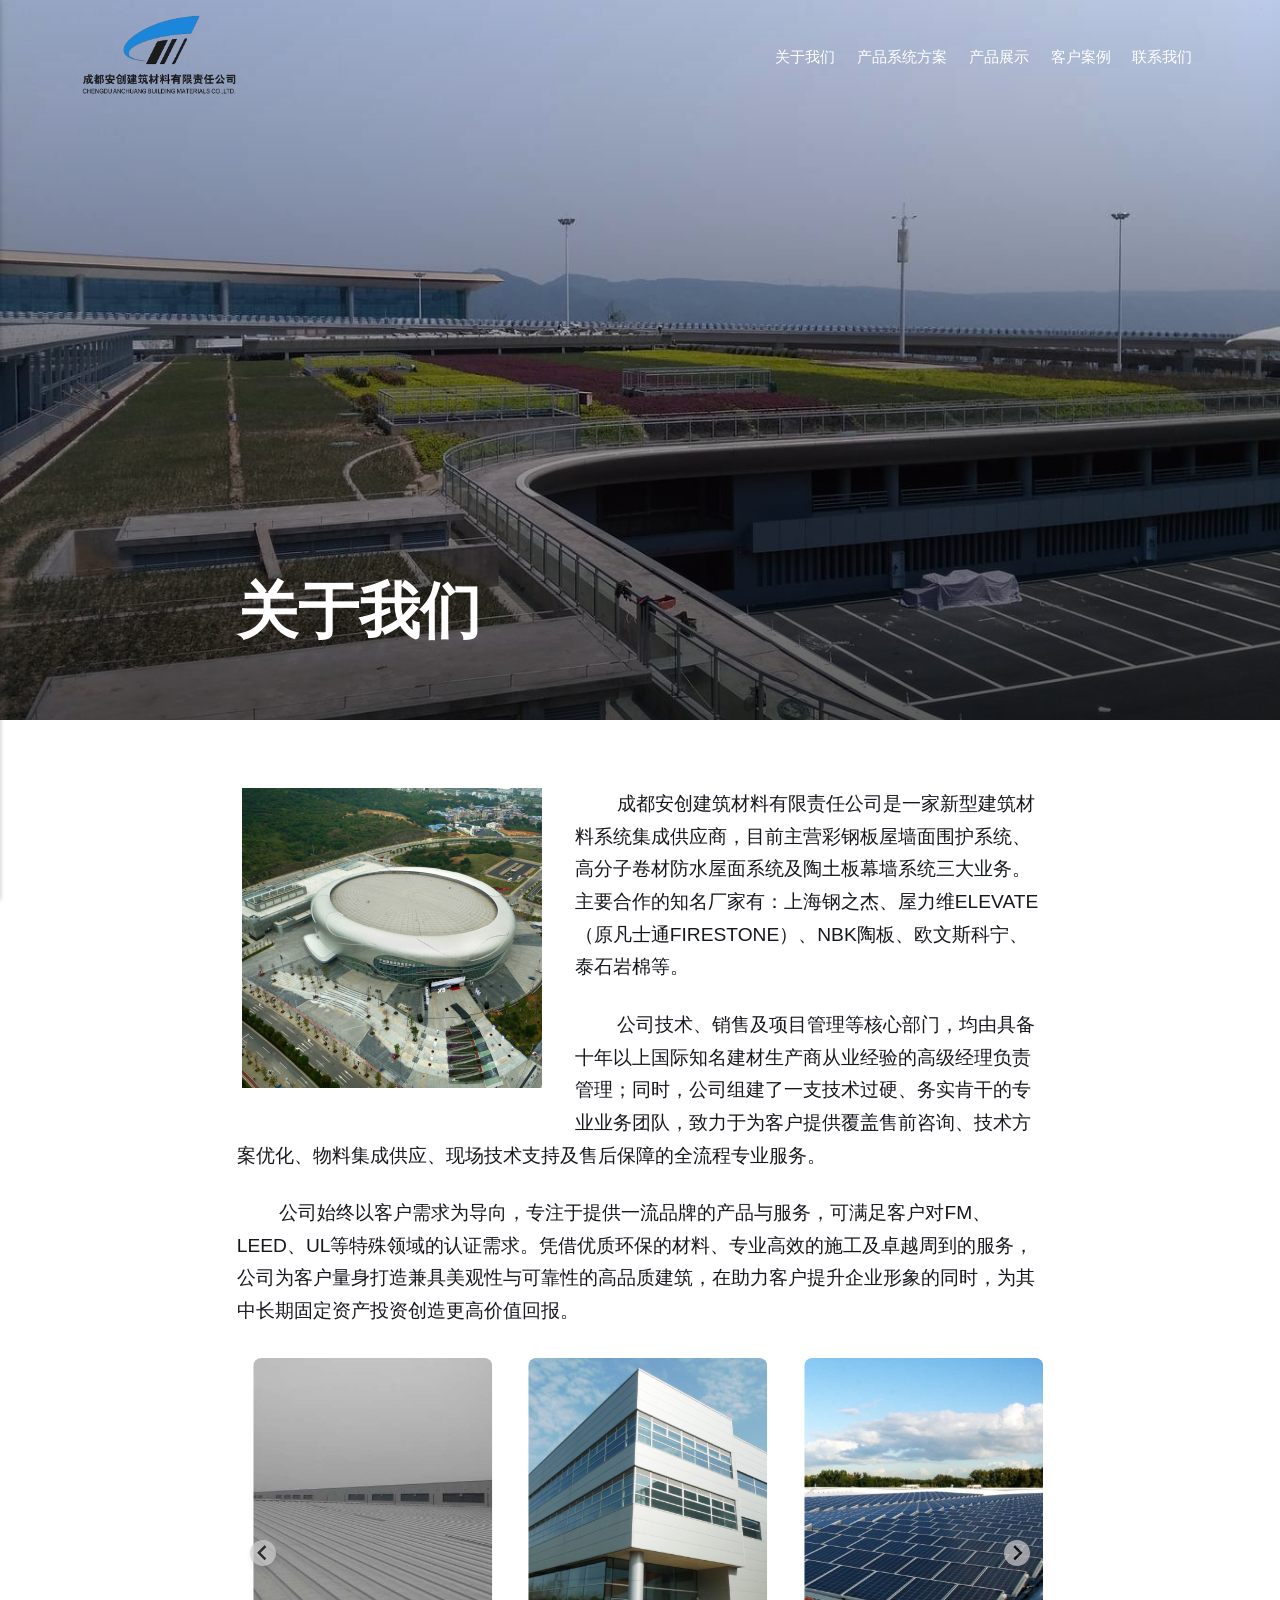
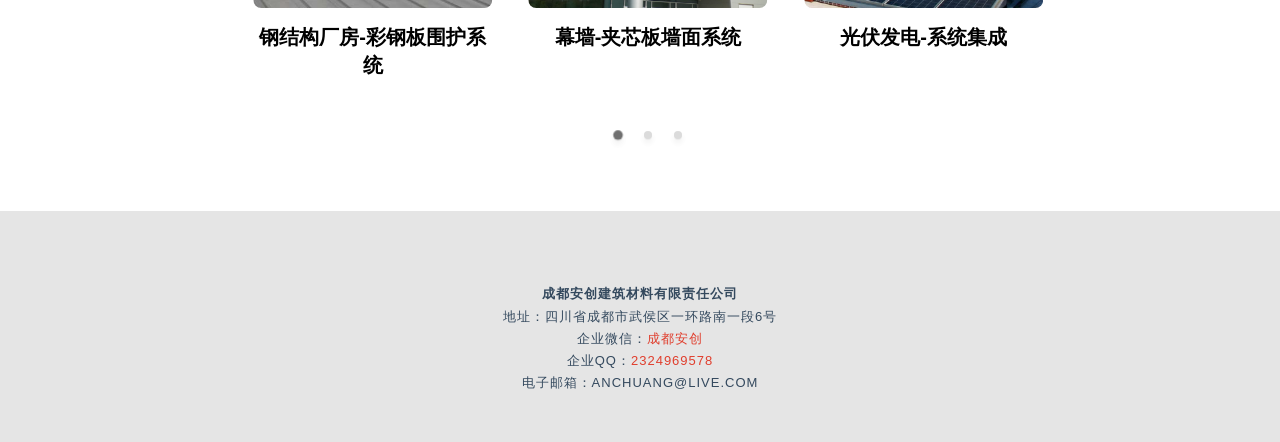
<file: index.html>
<!DOCTYPE html><html lang="zh-cn"><head><meta charset="utf-8"><meta http-equiv="X-UA-Compatible" content="IE=edge"><meta name="viewport" content="width=device-width,initial-scale=1"><title>成都安创建筑材料有限责任公司</title><meta name="generator" content="Publii Open-Source CMS for Static Site"><link rel="canonical" href="./"><link rel="shortcut icon" href="./media/website/logo2.png" type="image/x-icon"><link rel="next" href="./page/2/"><style>:root{--body-font:-apple-system,BlinkMacSystemFont,"Segoe UI",Roboto,Oxygen,Ubuntu,Cantarell,"Fira Sans","Droid Sans","Helvetica Neue",Arial,sans-serif,"Apple Color Emoji","Segoe UI Emoji","Segoe UI Symbol";--heading-font:-apple-system,BlinkMacSystemFont,"Segoe UI",Roboto,Oxygen,Ubuntu,Cantarell,"Fira Sans","Droid Sans","Helvetica Neue",Arial,sans-serif,"Apple Color Emoji","Segoe UI Emoji","Segoe UI Symbol";--logo-font:-apple-system,BlinkMacSystemFont,"Segoe UI",Roboto,Oxygen,Ubuntu,Cantarell,"Fira Sans","Droid Sans","Helvetica Neue",Arial,sans-serif,"Apple Color Emoji","Segoe UI Emoji","Segoe UI Symbol";--menu-font:-apple-system,BlinkMacSystemFont,"Segoe UI",Roboto,Oxygen,Ubuntu,Cantarell,"Fira Sans","Droid Sans","Helvetica Neue",Arial,sans-serif,"Apple Color Emoji","Segoe UI Emoji","Segoe UI Symbol"}</style><link rel="stylesheet" href="./assets/css/style.css?v=c2e372bddeb9555c84823280eaedd11f"><link rel="stylesheet" href="./assets/css/photoswipe.css?v=7331f6eb15671b2fc8e3ffd46e849f7b"><script type="application/ld+json">{"@context":"http://schema.org","@type":"Organization","name":"成都安创建筑材料有限责任公司","logo":"./media/website/logo1-2.png","url":"./"}</script><style>.pswp--svg .pswp__button,
		                 .pswp--svg .pswp__button--arrow--left:before,
		                 .pswp--svg .pswp__button--arrow--right:before {
			                background-image: url(./assets/svg/gallery-icons-light.svg);
		                 }</style><link rel="stylesheet" href="https://cdn.jsdelivr.net/npm/@splidejs/splide@4.1.4/dist/css/splide.min.css"><style>/* 容器 */
.splide-container {
    margin: 30px 0;
    clear: both;
}

/* Splide 主体 */
.splide {
    padding-bottom: 50px !important;
}

/* 图片样式 */
.splide__slide img {
    width: 100%;
    height: 250px !important;
    object-fit: cover !important;
    display: block !important;
    border-radius: 8px;
}

/* 链接样式 */
.splide__slide a {
    text-decoration: none !important;
    border: none !important;
    outline: none !important;
    display: block !important;
    position: relative !important;
    color: #333333 !important;
}

/* 图片描述 */
.slide-caption {
    display: block !important;
    text-align: center !important;
    padding: 15px 5px !important;
    font-size: 20px !important;
    font-weight: 700 !important;
    line-height: 1.4 !important;
    color: #000000 !important;
    background: transparent !important;
    word-break: break-word;
}

/* 悬停效果 */
.splide__slide a:hover img {
    opacity: 0.9;
}
.splide__slide a:hover .slide-caption {
    color: #007bff !important;
}

/* 分页器 */
.splide__pagination {
    bottom: 0 !important;
    transform: translateY(0) !important;
    padding: 0 !important;
    margin: 0 !important;
}
.splide__pagination__page {
    background: #ccc !important;
}
.splide__pagination__page.is-active {
    background: #333 !important;
    transform: scale(1.2);
}</style></head><body><script type="text/javascript">var Tawk_API=Tawk_API||{}, Tawk_LoadStart=new Date();
(function(){
var s1=document.createElement("script"),s0=document.getElementsByTagName("script")[0];
s1.async=true;
s1.src='https://embed.tawk.to/6a041f750554a21c38ac4c91/1jog1lpem';
s1.charset='UTF-8';
s1.setAttribute('crossorigin','*');
s0.parentNode.insertBefore(s1,s0);
})();</script><div class="site-container"><header class="top" id="js-header"><a class="logo" href="./"><img src="./media/website/logo1-2.png" alt="成都安创建筑材料有限责任公司" width="517" height="280"></a><nav class="navbar js-navbar"><button class="navbar__toggle js-toggle" aria-label="Menu" aria-haspopup="true" aria-expanded="false"><span class="navbar__toggle-box"><span class="navbar__toggle-inner">Menu</span></span></button><ul class="navbar__menu"><li><a href="./gong-si-jian-jie.html" target="_self">关于我们</a></li><li class="has-submenu"><span class="is-separator" aria-haspopup="true">产品系统方案</span><ul class="navbar__submenu level-2" aria-hidden="true"><li><a href="./cai-gang-ban-wu-qiang-mian-wei-hu-xi-tong.html" target="_self">彩钢板屋墙面围护系统</a></li><li><a href="./gao-fen-zi-juan-cai-wu-mian-fang-shui-xi-tong.html" target="_self">高分子卷材防水屋面系统</a></li><li><a href="./tao-tu-ban-mu-qiang-xi-tong.html" target="_self">陶土板幕墙系统</a></li></ul></li><li><a href="./chan-pin-zhan-shi.html" target="_self">产品展示</a></li><li><a href="./ke-hu-an-li.html" target="_self">客户案例</a></li><li><a href="./lian-xi-wo-men.html" target="_self">联系我们</a></li></ul></nav></header><main><article class="post"><div class="hero"><figure class="hero__image hero__image--overlay"><img src="./media/posts/1/IMG_20170414_135555.jpg" srcset="./media/posts/1/responsive/IMG_20170414_135555-xs.jpg 300w, ./media/posts/1/responsive/IMG_20170414_135555-sm.jpg 480w, ./media/posts/1/responsive/IMG_20170414_135555-md.jpg 768w, ./media/posts/1/responsive/IMG_20170414_135555-lg.jpg 1024w, ./media/posts/1/responsive/IMG_20170414_135555-xl.jpg 1360w, ./media/posts/1/responsive/IMG_20170414_135555-2xl.jpg 1600w" sizes="(max-width: 1600px) 100vw, 1600px" loading="eager" height="2448" width="3264" alt=""></figure><header class="hero__content"><div class="wrapper"><h1>关于我们</h1></div></header></div><div class="wrapper post__entry"><figure class="post__image post__image--left"> <img loading="lazy" src="./media/posts/1/Gong-Si-Jian-Jie-3.png" sizes="(max-width: 48em) 100vw, 768px" srcset="./media/posts/1/responsive/Gong-Si-Jian-Jie-3-xs.png 300w, ./media/posts/1/responsive/Gong-Si-Jian-Jie-3-sm.png 480w, ./media/posts/1/responsive/Gong-Si-Jian-Jie-3-md.png 768w, ./media/posts/1/responsive/Gong-Si-Jian-Jie-3-lg.png 1024w, ./media/posts/1/responsive/Gong-Si-Jian-Jie-3-xl.png 1360w, ./media/posts/1/responsive/Gong-Si-Jian-Jie-3-2xl.png 1600w" alt="" width="300" height="300"></figure>        成都安创建筑材料有限责任公司是一家新型<span style="color: var(--text-editor-body-color); font-family: var(--font-base); font-size: inherit; font-weight: var(--font-weight-normal);">建筑材料</span>系统集成供应商，目前主营彩钢板屋墙面围护系统、高分子卷材防水屋面系统及陶土板幕墙<span style="color: var(--text-editor-body-color); font-family: var(--font-base); font-size: inherit; font-weight: var(--font-weight-normal);">系</span><span style="color: var(--text-editor-body-color); font-family: var(--font-base); font-size: inherit; font-weight: var(--font-weight-normal);">统三大业务。主要合作的知名厂家有：上海钢之杰、屋力维ELEVATE（原凡士通FIRESTONE）</span><span style="color: var(--text-editor-body-color); font-family: var(--font-base); font-size: inherit; font-weight: var(--font-weight-normal);">、NBK陶板、欧文斯科宁、泰石岩棉等。</span><p></p><p>        公司技术、销售及项目管理等核心部门<span style="color: var(--text-editor-body-color); font-family: var(--font-base); font-size: inherit; font-weight: var(--font-weight-normal);">，均由具备十年以上国际知名建材生产商从业经验的高级经理</span><span style="color: var(--text-editor-body-color); font-family: var(--font-base); font-size: inherit; font-weight: var(--font-weight-normal);">负责管理；同时，公司组建了一支技术过硬、务实肯干的专业业务团队，致力于为客户提供覆盖售前咨询、技术方案优化、物料集成供应、现场技术支持及售后保障的全流程专业服务。</span></p><p>        公司始终以客户需求为导向，专注于提供一流品牌的产品与服务，可满足客户对FM、LEED、UL等特殊领域的认证需求。凭借优质环保的材料、专业高效的施工及卓越周到的服务，公司为客户量身打造兼具美观性与可靠性的高品质建筑，在助力客户提升企业形象的同时，为其中长期固定资产投资创造更高价值回报。</p><div class="splide-container"><div id="main-carousel" class="splide"><div class="splide__track"><ul class="splide__list"><li class="splide__slide"><a href="./cai-gang-ban-wu-qiang-mian-wei-hu-xi-tong.html"><img loading="lazy" src="media/posts/1/IMG_20151103_113348.jpg" sizes="(max-width: 48em) 100vw, 768px" srcset="media/posts/1/responsive/IMG_20151103_113348-xs.jpg 300w, media/posts/1/responsive/IMG_20151103_113348-sm.jpg 480w, media/posts/1/responsive/IMG_20151103_113348-md.jpg 768w, media/posts/1/responsive/IMG_20151103_113348-lg.jpg 1024w, media/posts/1/responsive/IMG_20151103_113348-xl.jpg 1360w, media/posts/1/responsive/IMG_20151103_113348-2xl.jpg 1600w" alt="钢结构厂房" loading="eager"> <span class="slide-caption">钢结构厂房-彩钢板围护系统</span></a></li><li class="splide__slide"><a href="./cai-gang-ban-wu-qiang-mian-wei-hu-xi-tong.html"><img loading="lazy" src="media/posts/1/Tu-Pian-9.png" sizes="(max-width: 48em) 100vw, 768px" srcset="media/posts/1/responsive/Tu-Pian-9-xs.png 300w, media/posts/1/responsive/Tu-Pian-9-sm.png 480w, media/posts/1/responsive/Tu-Pian-9-md.png 768w, media/posts/1/responsive/Tu-Pian-9-lg.png 1024w, media/posts/1/responsive/Tu-Pian-9-xl.png 1360w, media/posts/1/responsive/Tu-Pian-9-2xl.png 1600w" alt="幕墙系统" loading="eager"> <span class="slide-caption">幕墙-夹芯板墙面系统</span></a></li><li class="splide__slide"><a href="./cai-gang-ban-wu-qiang-mian-wei-hu-xi-tong.html"><img loading="lazy" src="media/posts/1/Tu-Pian-1-3.jpg" sizes="(max-width: 48em) 100vw, 768px" srcset="media/posts/1/responsive/Tu-Pian-1-3-xs.jpg 300w, media/posts/1/responsive/Tu-Pian-1-3-sm.jpg 480w, media/posts/1/responsive/Tu-Pian-1-3-md.jpg 768w, media/posts/1/responsive/Tu-Pian-1-3-lg.jpg 1024w, media/posts/1/responsive/Tu-Pian-1-3-xl.jpg 1360w, media/posts/1/responsive/Tu-Pian-1-3-2xl.jpg 1600w" alt="光伏发电" loading="eager"> <span class="slide-caption">光伏发电-系统集成</span></a></li><li class="splide__slide"><a href="./gao-fen-zi-juan-cai-wu-mian-fang-shui-xi-tong.html"><img loading="lazy" src="media/posts/1/IMG_20140326_093138.jpg" sizes="(max-width: 48em) 100vw, 768px" srcset="media/posts/1/responsive/IMG_20140326_093138-xs.jpg 300w, media/posts/1/responsive/IMG_20140326_093138-sm.jpg 480w, media/posts/1/responsive/IMG_20140326_093138-md.jpg 768w, media/posts/1/responsive/IMG_20140326_093138-lg.jpg 1024w, media/posts/1/responsive/IMG_20140326_093138-xl.jpg 1360w, media/posts/1/responsive/IMG_20140326_093138-2xl.jpg 1600w" alt="钢结构屋面" loading="eager"> <span class="slide-caption">钢结构屋面-TPO防水卷材系统</span></a></li><li class="splide__slide"><a href="./gao-fen-zi-juan-cai-wu-mian-fang-shui-xi-tong.html"><img loading="lazy" src="media/posts/1/IMG_20160411_152923_Fu-Ben.jpg" sizes="(max-width: 48em) 100vw, 768px" srcset="media/posts/1/responsive/IMG_20160411_152923_Fu-Ben-xs.jpg 300w, media/posts/1/responsive/IMG_20160411_152923_Fu-Ben-sm.jpg 480w, media/posts/1/responsive/IMG_20160411_152923_Fu-Ben-md.jpg 768w, media/posts/1/responsive/IMG_20160411_152923_Fu-Ben-lg.jpg 1024w, media/posts/1/responsive/IMG_20160411_152923_Fu-Ben-xl.jpg 1360w, media/posts/1/responsive/IMG_20160411_152923_Fu-Ben-2xl.jpg 1600w" alt="混凝土屋面" loading="eager"> <span class="slide-caption">混凝土屋面-TPO防水卷材系统</span></a></li><li class="splide__slide"><a href="./gao-fen-zi-juan-cai-wu-mian-fang-shui-xi-tong.html"><img loading="lazy" src="media/posts/1/Chong-Qing-Ji-Chang-GTC.jpg" sizes="(max-width: 48em) 100vw, 768px" srcset="media/posts/1/responsive/Chong-Qing-Ji-Chang-GTC-xs.jpg 300w, media/posts/1/responsive/Chong-Qing-Ji-Chang-GTC-sm.jpg 480w, media/posts/1/responsive/Chong-Qing-Ji-Chang-GTC-md.jpg 768w, media/posts/1/responsive/Chong-Qing-Ji-Chang-GTC-lg.jpg 1024w, media/posts/1/responsive/Chong-Qing-Ji-Chang-GTC-xl.jpg 1360w, media/posts/1/responsive/Chong-Qing-Ji-Chang-GTC-2xl.jpg 1600w" alt="种植屋面" loading="eager"> <span class="slide-caption">种植屋面-TPO防水卷材系统</span></a></li><li class="splide__slide"><a href="./tao-tu-ban-mu-qiang-xi-tong.html"><img loading="lazy" src="media/posts/1/gongsibeijing12.jpg" sizes="(max-width: 48em) 100vw, 768px" srcset="media/posts/1/responsive/gongsibeijing12-xs.jpg 300w, media/posts/1/responsive/gongsibeijing12-sm.jpg 480w, media/posts/1/responsive/gongsibeijing12-md.jpg 768w, media/posts/1/responsive/gongsibeijing12-lg.jpg 1024w, media/posts/1/responsive/gongsibeijing12-xl.jpg 1360w, media/posts/1/responsive/gongsibeijing12-2xl.jpg 1600w" alt="陶板系统" loading="eager"> <span class="slide-caption">幕墙-陶板系统</span></a></li><li class="splide__slide"><a href="./tao-tu-ban-mu-qiang-xi-tong.html"><img loading="lazy" src="media/posts/1/Ai-Pu-1-2.png" sizes="(max-width: 48em) 100vw, 768px" srcset="media/posts/1/responsive/Ai-Pu-1-2-xs.png 300w, media/posts/1/responsive/Ai-Pu-1-2-sm.png 480w, media/posts/1/responsive/Ai-Pu-1-2-md.png 768w, media/posts/1/responsive/Ai-Pu-1-2-lg.png 1024w, media/posts/1/responsive/Ai-Pu-1-2-xl.png 1360w, media/posts/1/responsive/Ai-Pu-1-2-2xl.png 1600w" alt="陶百叶结合" loading="eager"> <span class="slide-caption">幕墙-陶板和陶百叶结合系统</span></a></li><li class="splide__slide"><a href="./tao-tu-ban-mu-qiang-xi-tong.html"><img loading="lazy" src="media/posts/1/Tao-Zhuan-1.jpg" sizes="(max-width: 48em) 100vw, 768px" srcset="media/posts/1/responsive/Tao-Zhuan-1-xs.jpg 300w, media/posts/1/responsive/Tao-Zhuan-1-sm.jpg 480w, media/posts/1/responsive/Tao-Zhuan-1-md.jpg 768w, media/posts/1/responsive/Tao-Zhuan-1-lg.jpg 1024w, media/posts/1/responsive/Tao-Zhuan-1-xl.jpg 1360w, media/posts/1/responsive/Tao-Zhuan-1-2xl.jpg 1600w" alt="陶砖系统" loading="eager"> <span class="slide-caption">幕墙-陶砖系统</span></a></li></ul></div></div></div></div><footer class="wrapper post__footer"></footer></article></main><footer class="footer"><div class="footer__copyright"><p class="align-center"><span style="color: #34495e;"><strong>成都安创建筑材料有限责任公司</strong></span><br><span style="color: #34495e;">地址：四川省成都市武侯区一环路南一段6号</span><br><span style="color: #34495e;">企业微信：<span style="color: #e03e2d;"><a href="https://work.weixin.qq.com/ca/cawcde77891fe63e1e" target="_blank" rel="noopener" style="color: #e03e2d;">成都安创</a></span></span><br><span style="color: #34495e;">企业QQ：<span style="color: #e03e2d;"><a href="https://qm.qq.com/q/fHWuhd4R8c" target="_blank" rel="noopener" style="color: #e03e2d;">2324969578</a></span></span><br><span style="color: #34495e;">电子邮箱：anchuang@live.com</span></p></div><button class="footer__bttop js-footer__bttop" aria-label="Back to top"><svg><title>Back to top</title><use xlink:href="./assets/svg/svg-map.svg#toparrow"/></svg></button></footer></div><script>window.publiiThemeMenuConfig = {    
        mobileMenuMode: 'sidebar',
        animationSpeed: 300,
        submenuWidth: 'auto',
        doubleClickTime: 500,
        mobileMenuExpandableSubmenus: true, 
        relatedContainerForOverlayMenuSelector: '.top',
   };</script><script defer="defer" src="./assets/js/scripts.min.js?v=48e9576b9741cf2a93ab25c5689c9f5d"></script><script>var images = document.querySelectorAll('img[loading]');

        for (var i = 0; i < images.length; i++) {
            if (images[i].complete) {
                images[i].classList.add('is-loaded');
            } else {
                images[i].addEventListener('load', function () {
                    this.classList.add('is-loaded');
                }, false);
            }
        }</script><script defer="defer" src="./assets/js/photoswipe.min.js?v=b586a3bc288c989ecce7b81b48e35855"></script><script defer="defer" src="./assets/js/photoswipe-ui-default.min.js?v=9952f77ca2b8fbc9449a268008ea8dee"></script><script>var initPhotoSwipeFromDOM=function(gallerySelector){var parseThumbnailElements=function(el){var thumbElements=el.childNodes,numNodes=thumbElements.length,items=[],figureEl,linkEl,size,item;for(var i=0;i<numNodes;i++){figureEl=thumbElements[i];if(figureEl.nodeType!==1){continue;}
          linkEl=figureEl.children[0];size=linkEl.getAttribute('data-size').split('x');item={src:linkEl.getAttribute('href'),w:parseInt(size[0],10),h:parseInt(size[1],10)};if(figureEl.children.length>1){item.title=figureEl.children[1].innerHTML;}
          if(linkEl.children.length>0){item.msrc=linkEl.children[0].getAttribute('src');}
          item.el=figureEl;items.push(item);}
          return items;};var closest=function closest(el,fn){return el&&(fn(el)?el:closest(el.parentNode,fn));};var onThumbnailsClick=function(e){e=e||window.event;e.preventDefault?e.preventDefault():e.returnValue=false;var eTarget=e.target||e.srcElement;var clickedListItem=closest(eTarget,function(el){return(el.tagName&&el.tagName.toUpperCase()==='FIGURE');});if(!clickedListItem){return;}
          var clickedGallery=clickedListItem.parentNode,childNodes=clickedListItem.parentNode.childNodes,numChildNodes=childNodes.length,nodeIndex=0,index;for(var i=0;i<numChildNodes;i++){if(childNodes[i].nodeType!==1){continue;}
          if(childNodes[i]===clickedListItem){index=nodeIndex;break;}
          nodeIndex++;}
          if(index>=0){openPhotoSwipe(index,clickedGallery);}
          return false;};var photoswipeParseHash=function(){var hash=window.location.hash.substring(1),params={};if(hash.length<5){return params;}
          var vars=hash.split('&');for(var i=0;i<vars.length;i++){if(!vars[i]){continue;}
          var pair=vars[i].split('=');if(pair.length<2){continue;}
          params[pair[0]]=pair[1];}
          if(params.gid){params.gid=parseInt(params.gid,10);}
          return params;};var openPhotoSwipe=function(index,galleryElement,disableAnimation,fromURL){var pswpElement=document.querySelectorAll('.pswp')[0],gallery,options,items;items=parseThumbnailElements(galleryElement);options={galleryUID:galleryElement.getAttribute('data-pswp-uid'),getThumbBoundsFn:function(index){var thumbnail=items[index].el.getElementsByTagName('img')[0],pageYScroll=window.pageYOffset||document.documentElement.scrollTop,rect=thumbnail.getBoundingClientRect();return{x:rect.left,y:rect.top+pageYScroll,w:rect.width};},
          mainClass:'pswp--dark',
          preload: [1,2],
          hideAnimationDuration:200,
          showAnimationDuration:0,
          bgOpacity: 0.7,
          showHideOpacity:true,
          closeOnScroll: true,
          arrowKeys: true,
          closeEl: true,
          captionEl: true,
          fullscreenEl: true,
          zoomEl: true,
          shareEl: true,
          counterEl: true,
          arrowEl: true,
          preloaderEl: true
          };if(fromURL){if(options.galleryPIDs){for(var j=0;j<items.length;j++){if(items[j].pid==index){options.index=j;break;}}}else{options.index=parseInt(index,10)-1;}}else{options.index=parseInt(index,10);}
          if(isNaN(options.index)){return;}
          if(disableAnimation){options.showAnimationDuration=0;}
          gallery=new PhotoSwipe(pswpElement,PhotoSwipeUI_Default,items,options);gallery.init();gallery.options.escKey=true;};var galleryElements=document.querySelectorAll(gallerySelector);for(var i=0,l=galleryElements.length;i<l;i++){galleryElements[i].setAttribute('data-pswp-uid',i+1);galleryElements[i].onclick=onThumbnailsClick;}
          var hashData=photoswipeParseHash();if(hashData.pid&&hashData.gid){openPhotoSwipe(hashData.pid,galleryElements[hashData.gid-1],true,true);}};window.addEventListener('load', function () {initPhotoSwipeFromDOM('.gallery');}, false);</script><div class="pswp" tabindex="-1" role="dialog" aria-hidden="true"><div class="pswp__bg"></div><div class="pswp__scroll-wrap"><div class="pswp__container"><div class="pswp__item"></div><div class="pswp__item"></div><div class="pswp__item"></div></div><div class="pswp__ui pswp__ui--hidden"><div class="pswp__top-bar"><div class="pswp__counter"></div><button class="pswp__button pswp__button--close" title="Close (Esc)"></button><button class="pswp__button pswp__button--share" title="Share"></button><button class="pswp__button pswp__button--fs" title="Toggle fullscreen"></button><button class="pswp__button pswp__button--zoom" title="Zoom in/out"></button><div class="pswp__preloader"><div class="pswp__preloader__icn"><div class="pswp__preloader__cut"><div class="pswp__preloader__donut"></div></div></div></div></div><div class="pswp__share-modal pswp__share-modal--hidden pswp__single-tap"><div class="pswp__share-tooltip"></div></div><button class="pswp__button pswp__button--arrow--left" title="Previous (arrow left)"></button><button class="pswp__button pswp__button--arrow--right" title="Next (arrow right)"></button><div class="pswp__caption"><div class="pswp__caption__center"></div></div></div></div></div><script src="https://cdn.jsdelivr.net/npm/@splidejs/splide@4.1.4/dist/js/splide.min.js"></script><script>document.addEventListener('DOMContentLoaded', function () {
    var el = document.getElementById('main-carousel');
    if (el) {
        var splide = new Splide('#main-carousel', {
            type: 'loop',
            perPage: 3,
            perMove: 1,
            gap: '20px',
            autoplay: true,
            interval: 2500,
            speed: 800,
            easing: 'ease-out',
            pauseOnHover: true,
            pauseOnFocus: false,
            arrows: true,
            pagination: true,
            breakpoints: {
                1024: { perPage: 2 },
                640: { perPage: 1 }
            }
        });

        // **优化：首次渲染时隐藏闪烁**
        el.querySelectorAll('img').forEach(img => img.style.opacity = '0');

        splide.on('mounted', function () {
            // 图片完全加载后显示
            el.querySelectorAll('img').forEach(img => {
                img.style.transition = 'opacity 0.3s';
                img.style.opacity = '1';
            });
        });

        splide.mount();
    }
});</script></body></html>
</file>
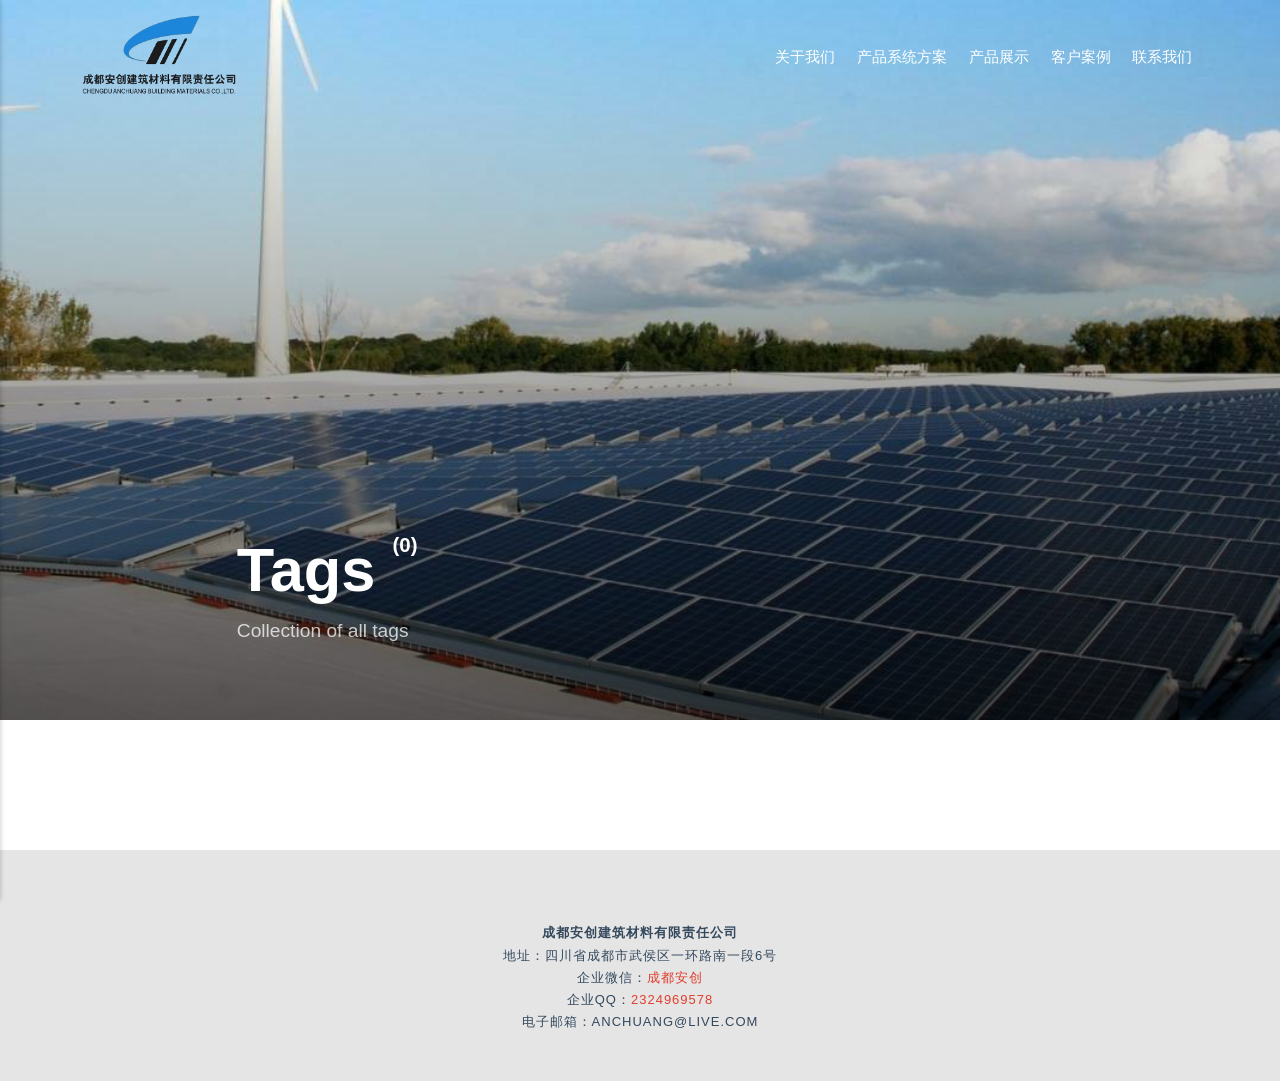
<file: tags/index.html>
<!DOCTYPE html><html lang="zh-cn"><head><meta charset="utf-8"><meta http-equiv="X-UA-Compatible" content="IE=edge"><meta name="viewport" content="width=device-width,initial-scale=1"><title>All tags - 成都安创建筑材料有限责任公司</title><meta name="robots" content="noindex, follow"><meta name="generator" content="Publii Open-Source CMS for Static Site"><link rel="shortcut icon" href="./../media/website/logo2.png" type="image/x-icon"><style>:root{--body-font:-apple-system,BlinkMacSystemFont,"Segoe UI",Roboto,Oxygen,Ubuntu,Cantarell,"Fira Sans","Droid Sans","Helvetica Neue",Arial,sans-serif,"Apple Color Emoji","Segoe UI Emoji","Segoe UI Symbol";--heading-font:-apple-system,BlinkMacSystemFont,"Segoe UI",Roboto,Oxygen,Ubuntu,Cantarell,"Fira Sans","Droid Sans","Helvetica Neue",Arial,sans-serif,"Apple Color Emoji","Segoe UI Emoji","Segoe UI Symbol";--logo-font:-apple-system,BlinkMacSystemFont,"Segoe UI",Roboto,Oxygen,Ubuntu,Cantarell,"Fira Sans","Droid Sans","Helvetica Neue",Arial,sans-serif,"Apple Color Emoji","Segoe UI Emoji","Segoe UI Symbol";--menu-font:-apple-system,BlinkMacSystemFont,"Segoe UI",Roboto,Oxygen,Ubuntu,Cantarell,"Fira Sans","Droid Sans","Helvetica Neue",Arial,sans-serif,"Apple Color Emoji","Segoe UI Emoji","Segoe UI Symbol"}</style><link rel="stylesheet" href="./../assets/css/style.css?v=c2e372bddeb9555c84823280eaedd11f"><script type="application/ld+json">{"@context":"http://schema.org","@type":"Organization","name":"成都安创建筑材料有限责任公司","logo":"./../media/website/logo1-2.png","url":"./../"}</script><link rel="stylesheet" href="https://cdn.jsdelivr.net/npm/@splidejs/splide@4.1.4/dist/css/splide.min.css"><style>/* 容器 */
.splide-container {
    margin: 30px 0;
    clear: both;
}

/* Splide 主体 */
.splide {
    padding-bottom: 50px !important;
}

/* 图片样式 */
.splide__slide img {
    width: 100%;
    height: 250px !important;
    object-fit: cover !important;
    display: block !important;
    border-radius: 8px;
}

/* 链接样式 */
.splide__slide a {
    text-decoration: none !important;
    border: none !important;
    outline: none !important;
    display: block !important;
    position: relative !important;
    color: #333333 !important;
}

/* 图片描述 */
.slide-caption {
    display: block !important;
    text-align: center !important;
    padding: 15px 5px !important;
    font-size: 20px !important;
    font-weight: 700 !important;
    line-height: 1.4 !important;
    color: #000000 !important;
    background: transparent !important;
    word-break: break-word;
}

/* 悬停效果 */
.splide__slide a:hover img {
    opacity: 0.9;
}
.splide__slide a:hover .slide-caption {
    color: #007bff !important;
}

/* 分页器 */
.splide__pagination {
    bottom: 0 !important;
    transform: translateY(0) !important;
    padding: 0 !important;
    margin: 0 !important;
}
.splide__pagination__page {
    background: #ccc !important;
}
.splide__pagination__page.is-active {
    background: #333 !important;
    transform: scale(1.2);
}</style></head><body><script type="text/javascript">var Tawk_API=Tawk_API||{}, Tawk_LoadStart=new Date();
(function(){
var s1=document.createElement("script"),s0=document.getElementsByTagName("script")[0];
s1.async=true;
s1.src='https://embed.tawk.to/6a041f750554a21c38ac4c91/1jog1lpem';
s1.charset='UTF-8';
s1.setAttribute('crossorigin','*');
s0.parentNode.insertBefore(s1,s0);
})();</script><div class="site-container"><header class="top" id="js-header"><a class="logo" href="./../"><img src="./../media/website/logo1-2.png" alt="成都安创建筑材料有限责任公司" width="517" height="280"></a><nav class="navbar js-navbar"><button class="navbar__toggle js-toggle" aria-label="Menu" aria-haspopup="true" aria-expanded="false"><span class="navbar__toggle-box"><span class="navbar__toggle-inner">Menu</span></span></button><ul class="navbar__menu"><li><a href="./../gong-si-jian-jie.html" target="_self">关于我们</a></li><li class="has-submenu"><span class="is-separator" aria-haspopup="true">产品系统方案</span><ul class="navbar__submenu level-2" aria-hidden="true"><li><a href="./../cai-gang-ban-wu-qiang-mian-wei-hu-xi-tong.html" target="_self">彩钢板屋墙面围护系统</a></li><li><a href="./../gao-fen-zi-juan-cai-wu-mian-fang-shui-xi-tong.html" target="_self">高分子卷材防水屋面系统</a></li><li><a href="./../tao-tu-ban-mu-qiang-xi-tong.html" target="_self">陶土板幕墙系统</a></li></ul></li><li><a href="./../chan-pin-zhan-shi.html" target="_self">产品展示</a></li><li><a href="./../ke-hu-an-li.html" target="_self">客户案例</a></li><li><a href="./../lian-xi-wo-men.html" target="_self">联系我们</a></li></ul></nav></header><main><div class="hero"><figure class="hero__image hero__image--overlay"><img src="./../media/website/Tu-Pian-1.jpg" srcset="./../media/website/responsive/Tu-Pian-1-xs.jpg 300w, ./../media/website/responsive/Tu-Pian-1-sm.jpg 480w, ./../media/website/responsive/Tu-Pian-1-md.jpg 768w, ./../media/website/responsive/Tu-Pian-1-lg.jpg 1024w, ./../media/website/responsive/Tu-Pian-1-xl.jpg 1360w, ./../media/website/responsive/Tu-Pian-1-2xl.jpg 1600w" sizes="(max-width: 1600px) 100vw, 1600px" loading="eager" width="1915" height="846" alt=""></figure><header class="hero__content"><div class="wrapper"><h1>Tags <sup>(0)</sup></h1><p>Collection of all tags</p></div></header></div><div class="wrapper"><ul class="feed feed--grid"></ul></div></main><footer class="footer"><div class="footer__copyright"><p class="align-center"><span style="color: #34495e;"><strong>成都安创建筑材料有限责任公司</strong></span><br><span style="color: #34495e;">地址：四川省成都市武侯区一环路南一段6号</span><br><span style="color: #34495e;">企业微信：<span style="color: #e03e2d;"><a href="https://work.weixin.qq.com/ca/cawcde77891fe63e1e" target="_blank" rel="noopener" style="color: #e03e2d;">成都安创</a></span></span><br><span style="color: #34495e;">企业QQ：<span style="color: #e03e2d;"><a href="https://qm.qq.com/q/fHWuhd4R8c" target="_blank" rel="noopener" style="color: #e03e2d;">2324969578</a></span></span><br><span style="color: #34495e;">电子邮箱：anchuang@live.com</span></p></div><button class="footer__bttop js-footer__bttop" aria-label="Back to top"><svg><title>Back to top</title><use xlink:href="./../assets/svg/svg-map.svg#toparrow"/></svg></button></footer></div><script>window.publiiThemeMenuConfig = {    
        mobileMenuMode: 'sidebar',
        animationSpeed: 300,
        submenuWidth: 'auto',
        doubleClickTime: 500,
        mobileMenuExpandableSubmenus: true, 
        relatedContainerForOverlayMenuSelector: '.top',
   };</script><script defer="defer" src="./../assets/js/scripts.min.js?v=48e9576b9741cf2a93ab25c5689c9f5d"></script><script>var images = document.querySelectorAll('img[loading]');

        for (var i = 0; i < images.length; i++) {
            if (images[i].complete) {
                images[i].classList.add('is-loaded');
            } else {
                images[i].addEventListener('load', function () {
                    this.classList.add('is-loaded');
                }, false);
            }
        }</script><script src="https://cdn.jsdelivr.net/npm/@splidejs/splide@4.1.4/dist/js/splide.min.js"></script><script>document.addEventListener('DOMContentLoaded', function () {
    var el = document.getElementById('main-carousel');
    if (el) {
        var splide = new Splide('#main-carousel', {
            type: 'loop',
            perPage: 3,
            perMove: 1,
            gap: '20px',
            autoplay: true,
            interval: 2500,
            speed: 800,
            easing: 'ease-out',
            pauseOnHover: true,
            pauseOnFocus: false,
            arrows: true,
            pagination: true,
            breakpoints: {
                1024: { perPage: 2 },
                640: { perPage: 1 }
            }
        });

        // **优化：首次渲染时隐藏闪烁**
        el.querySelectorAll('img').forEach(img => img.style.opacity = '0');

        splide.on('mounted', function () {
            // 图片完全加载后显示
            el.querySelectorAll('img').forEach(img => {
                img.style.transition = 'opacity 0.3s';
                img.style.opacity = '1';
            });
        });

        splide.mount();
    }
});</script></body></html>
</file>
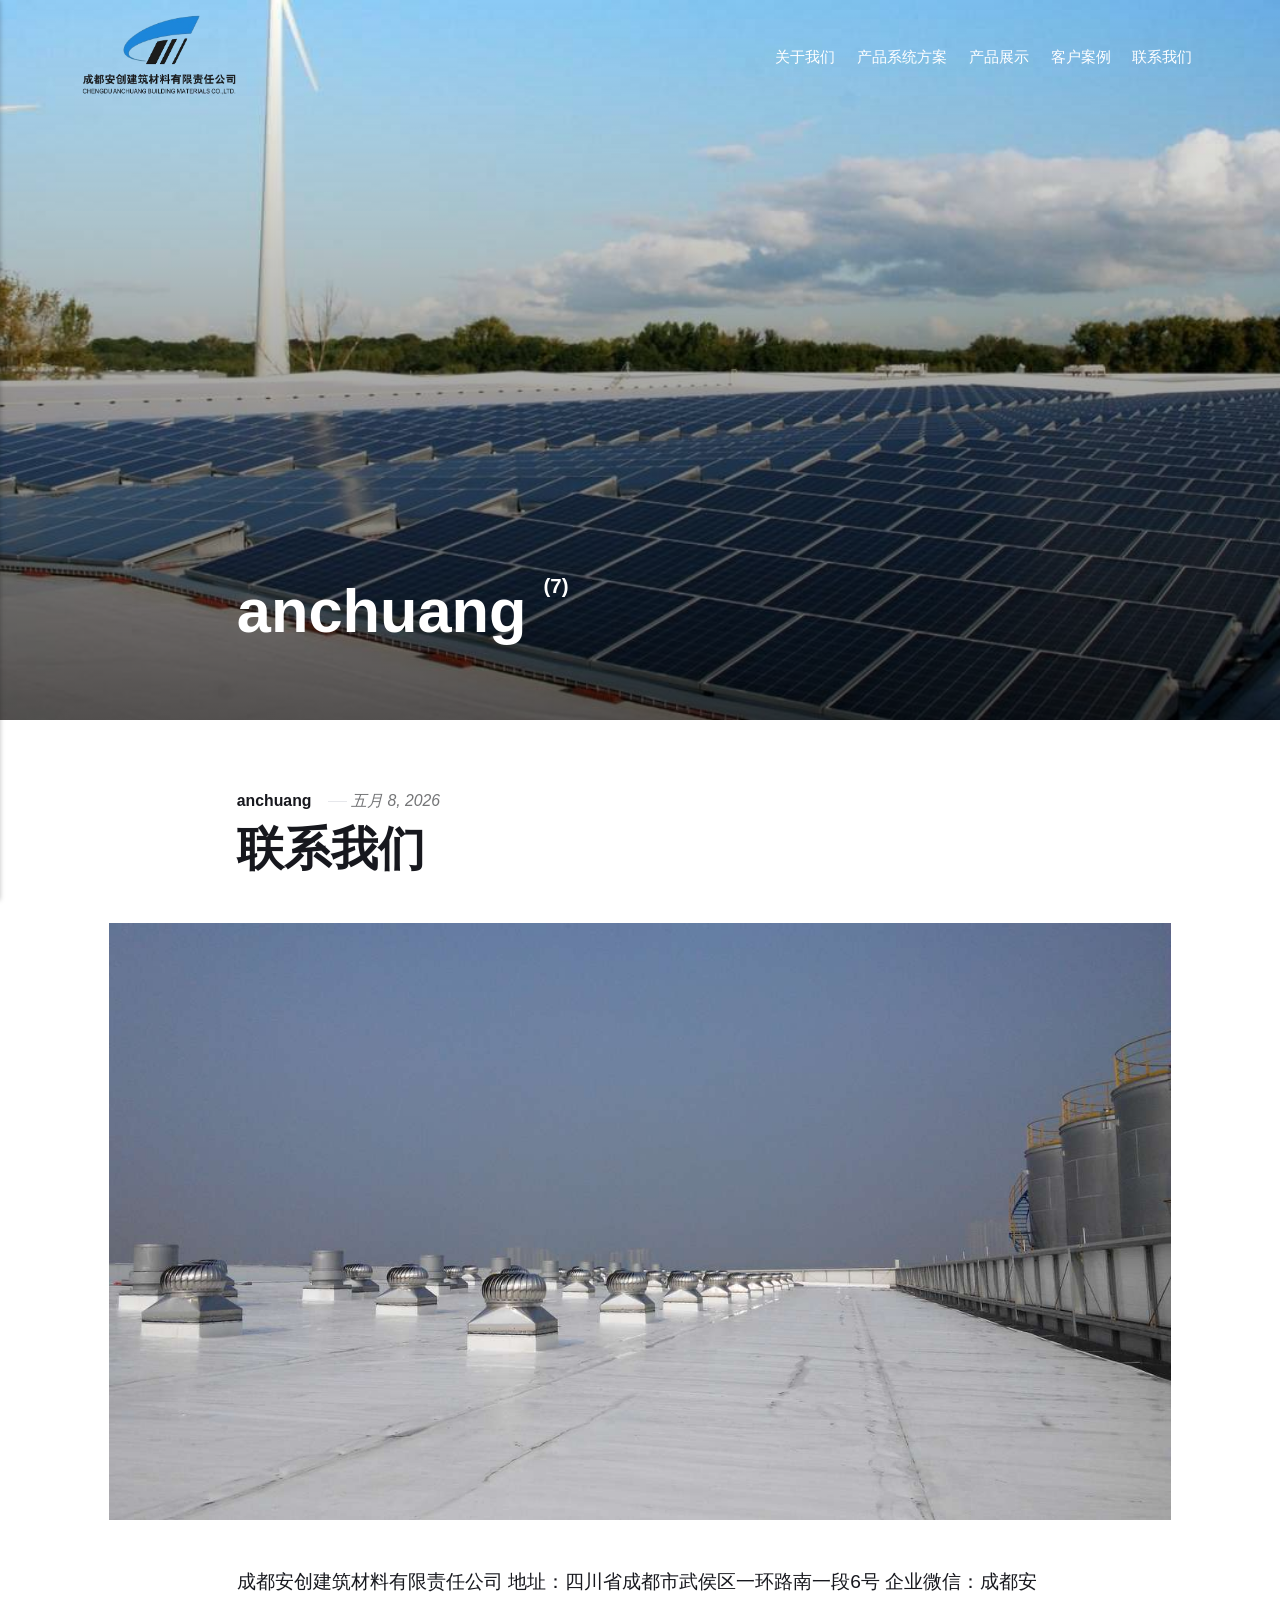
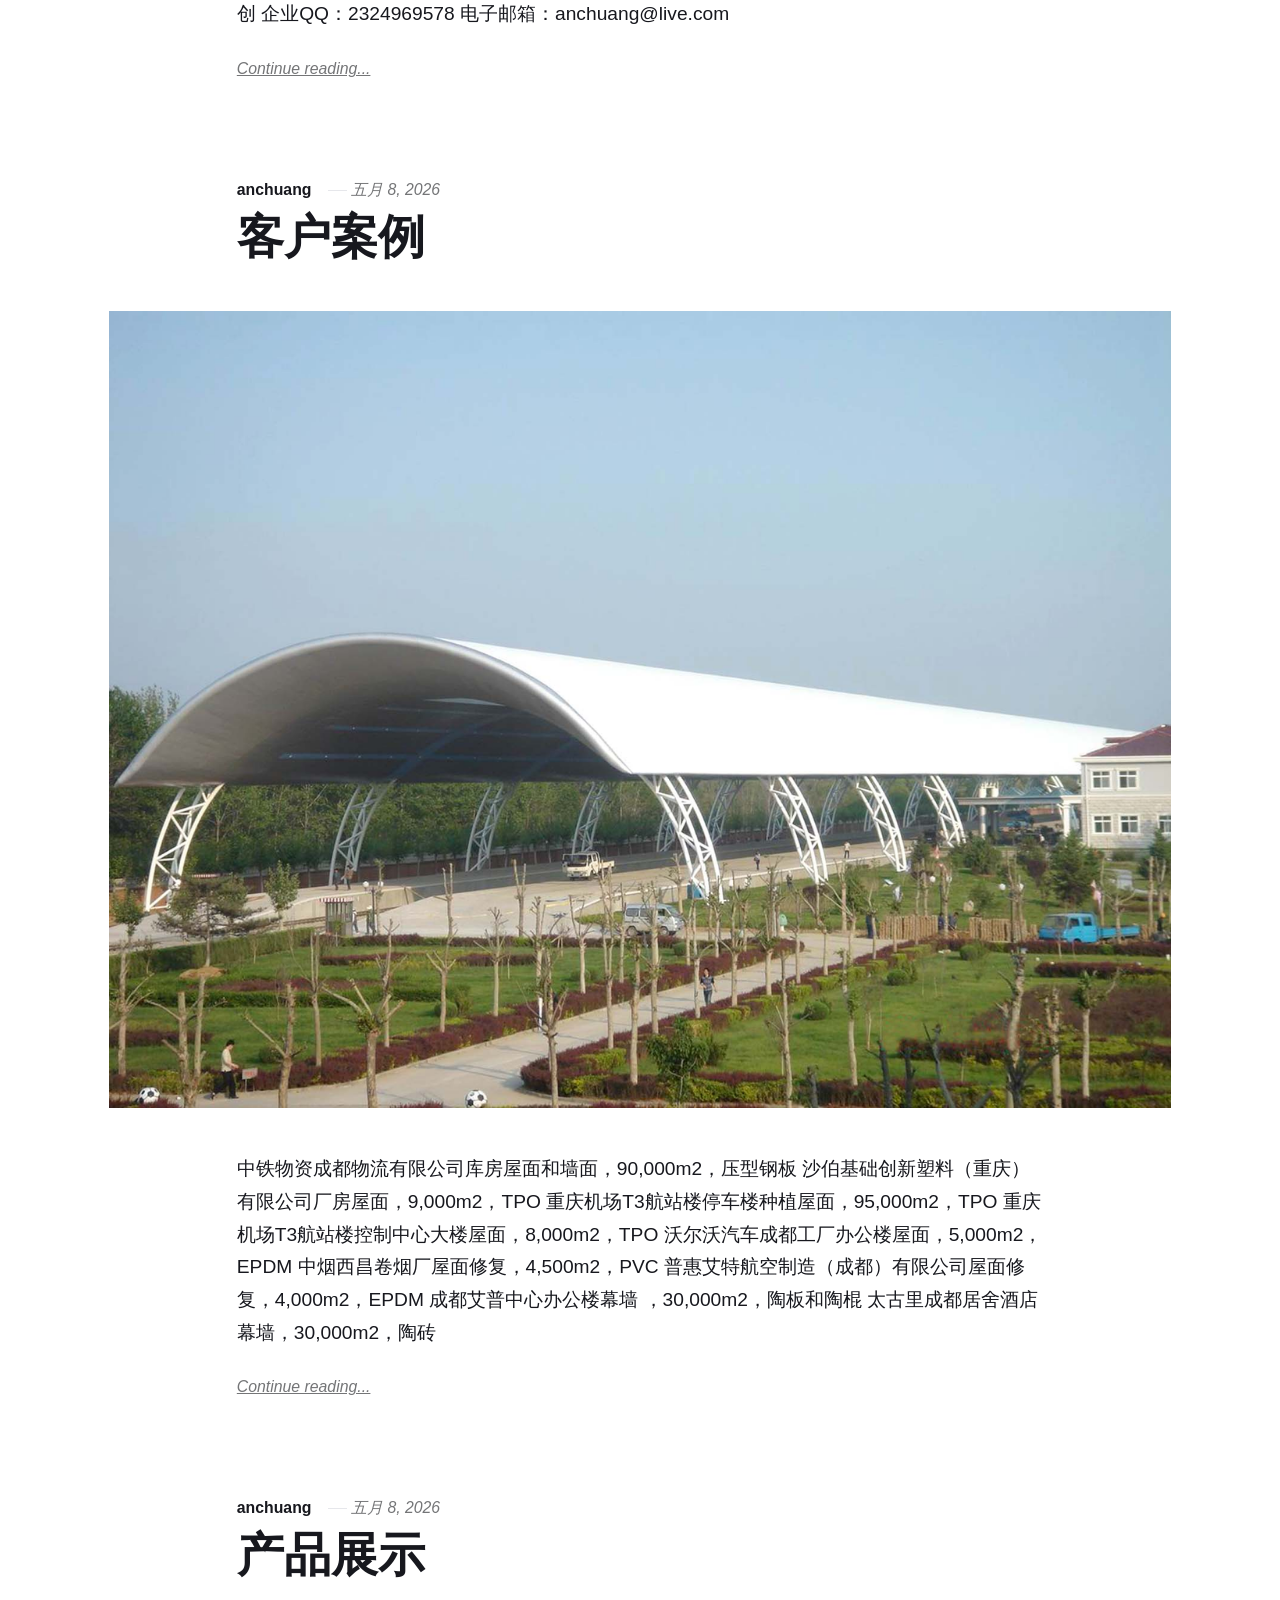
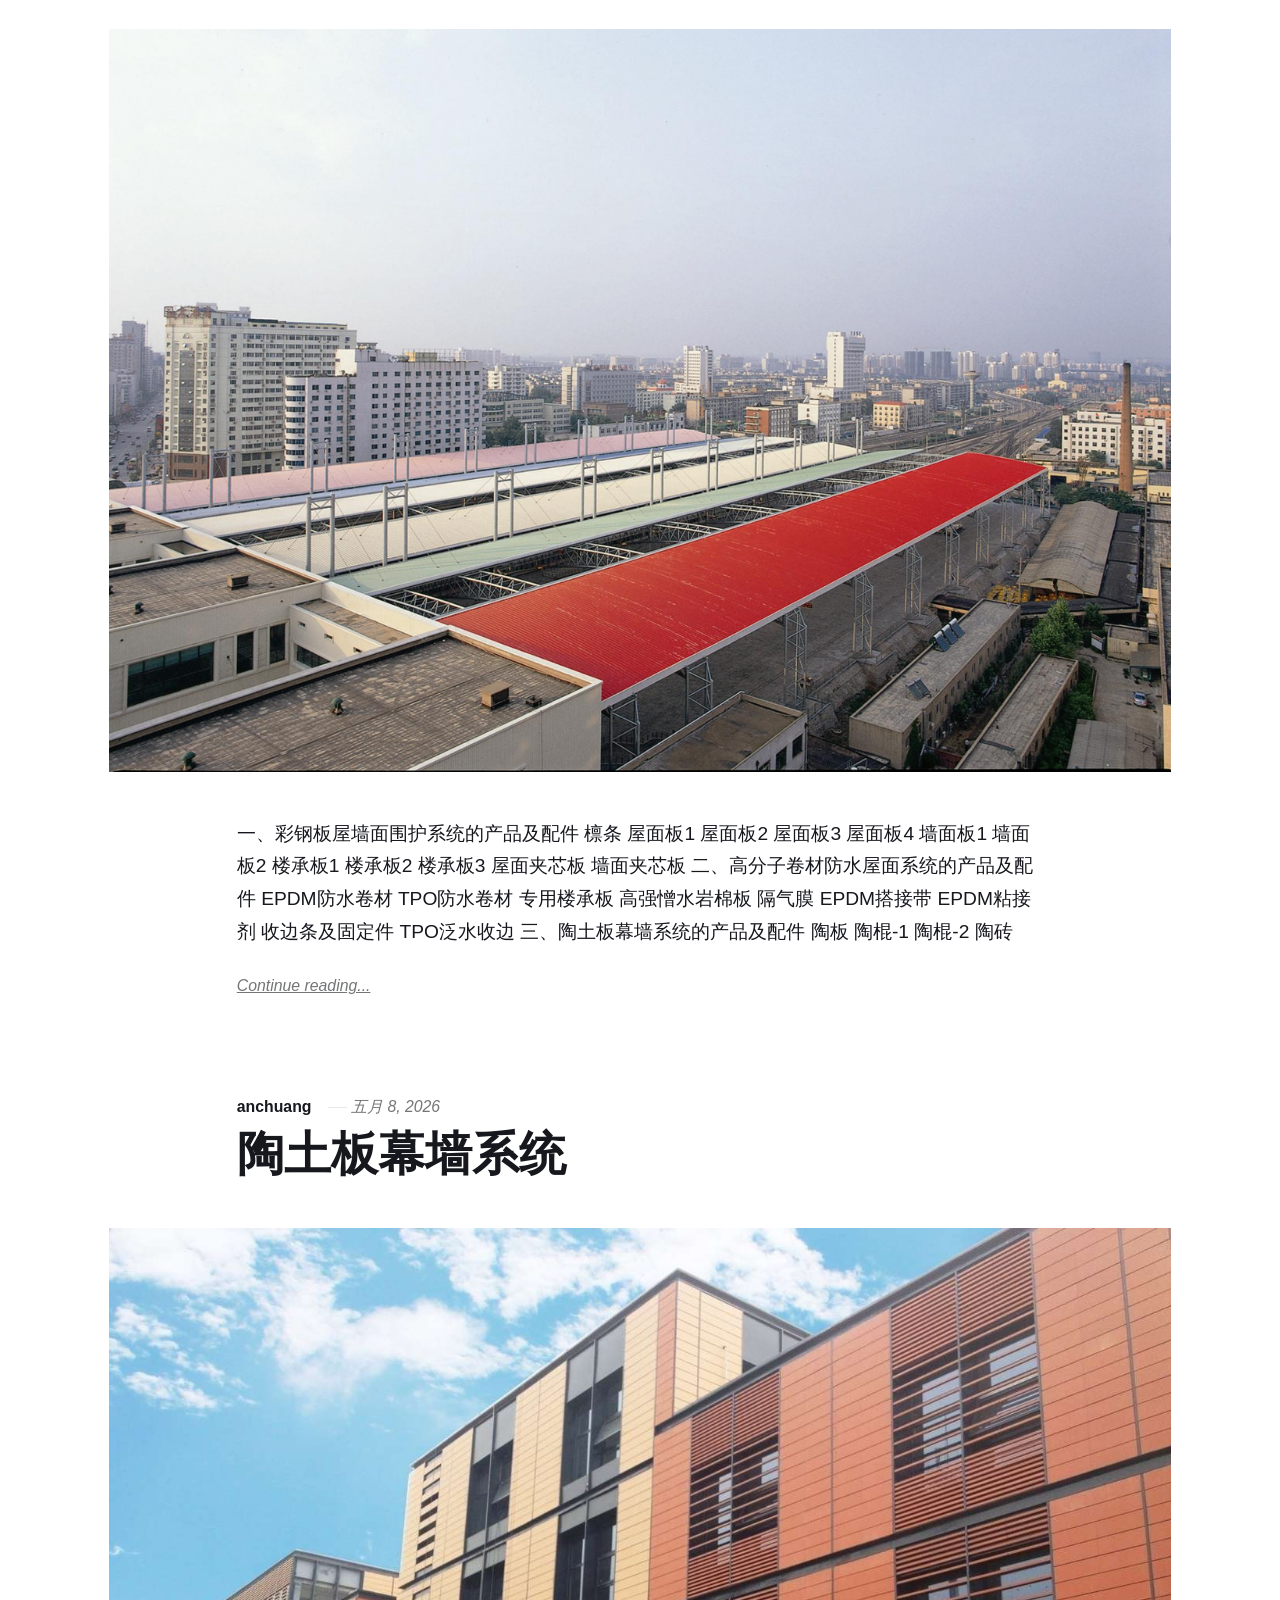
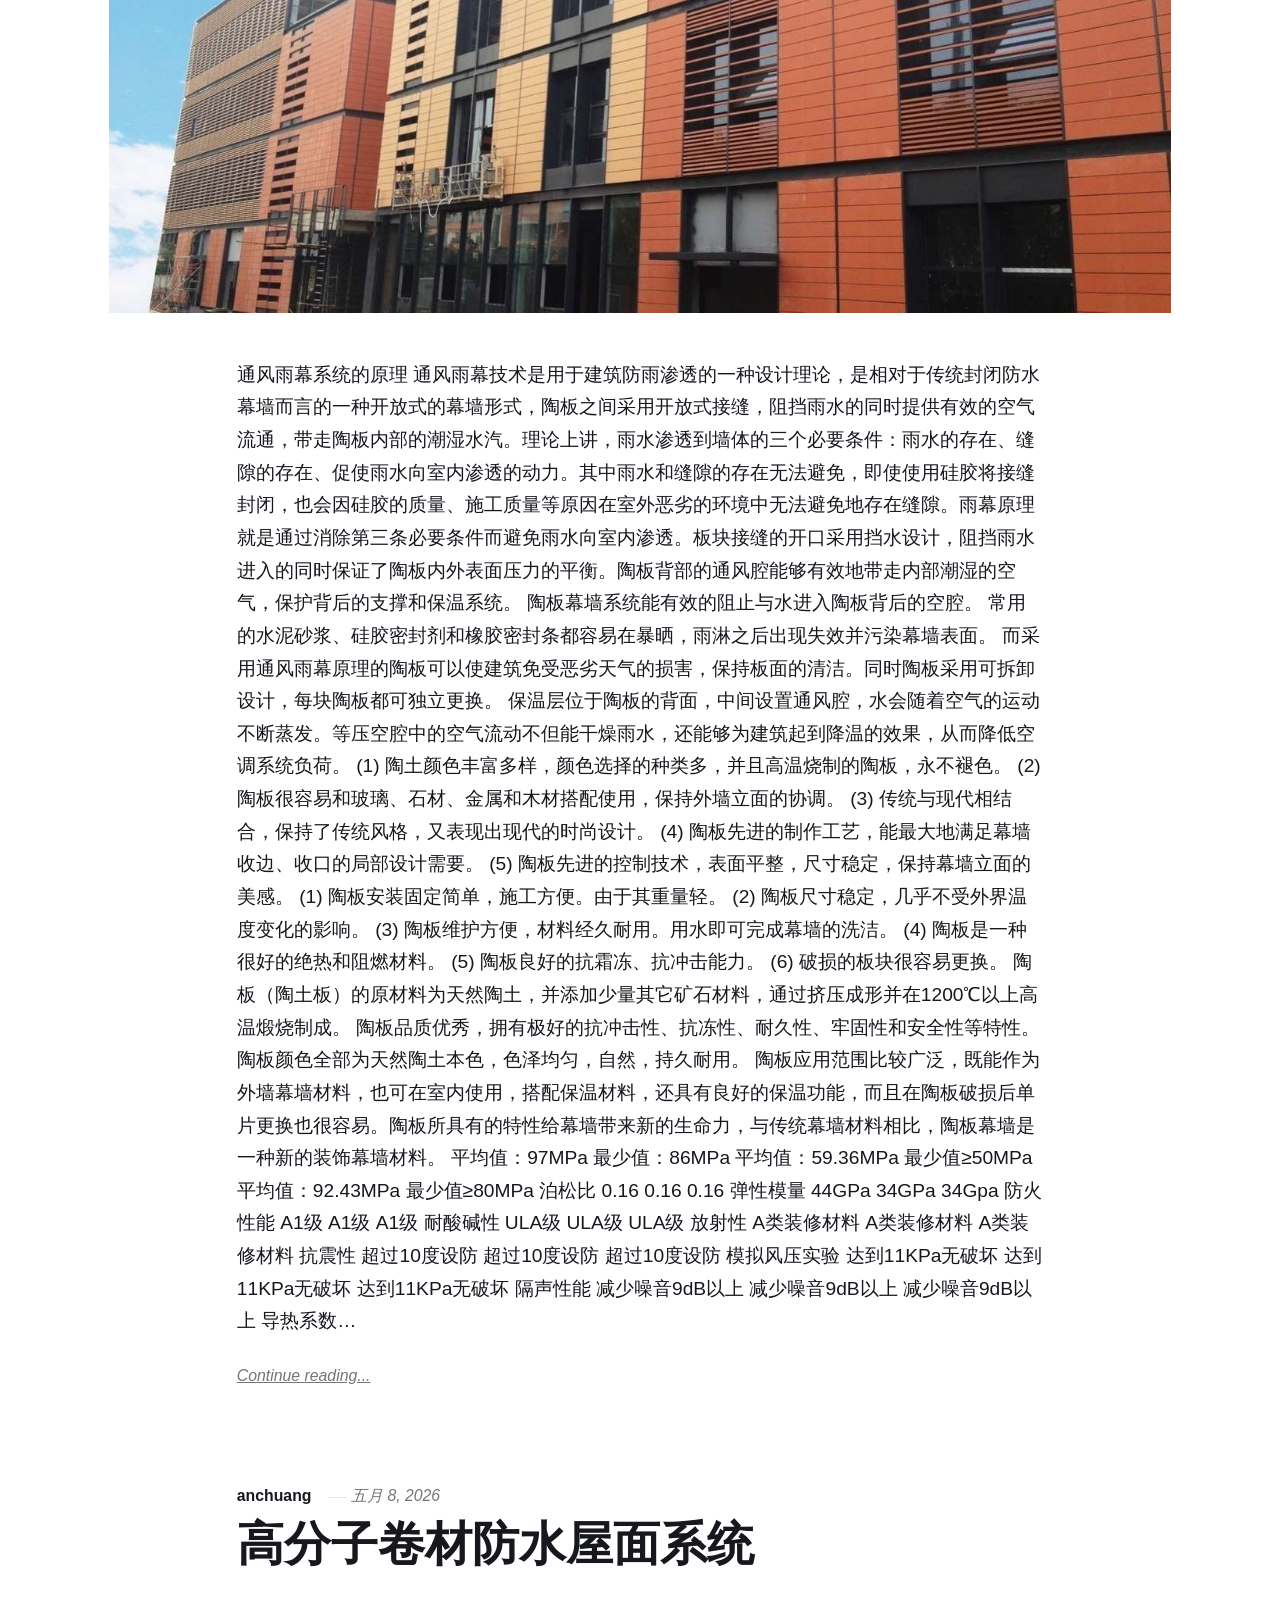
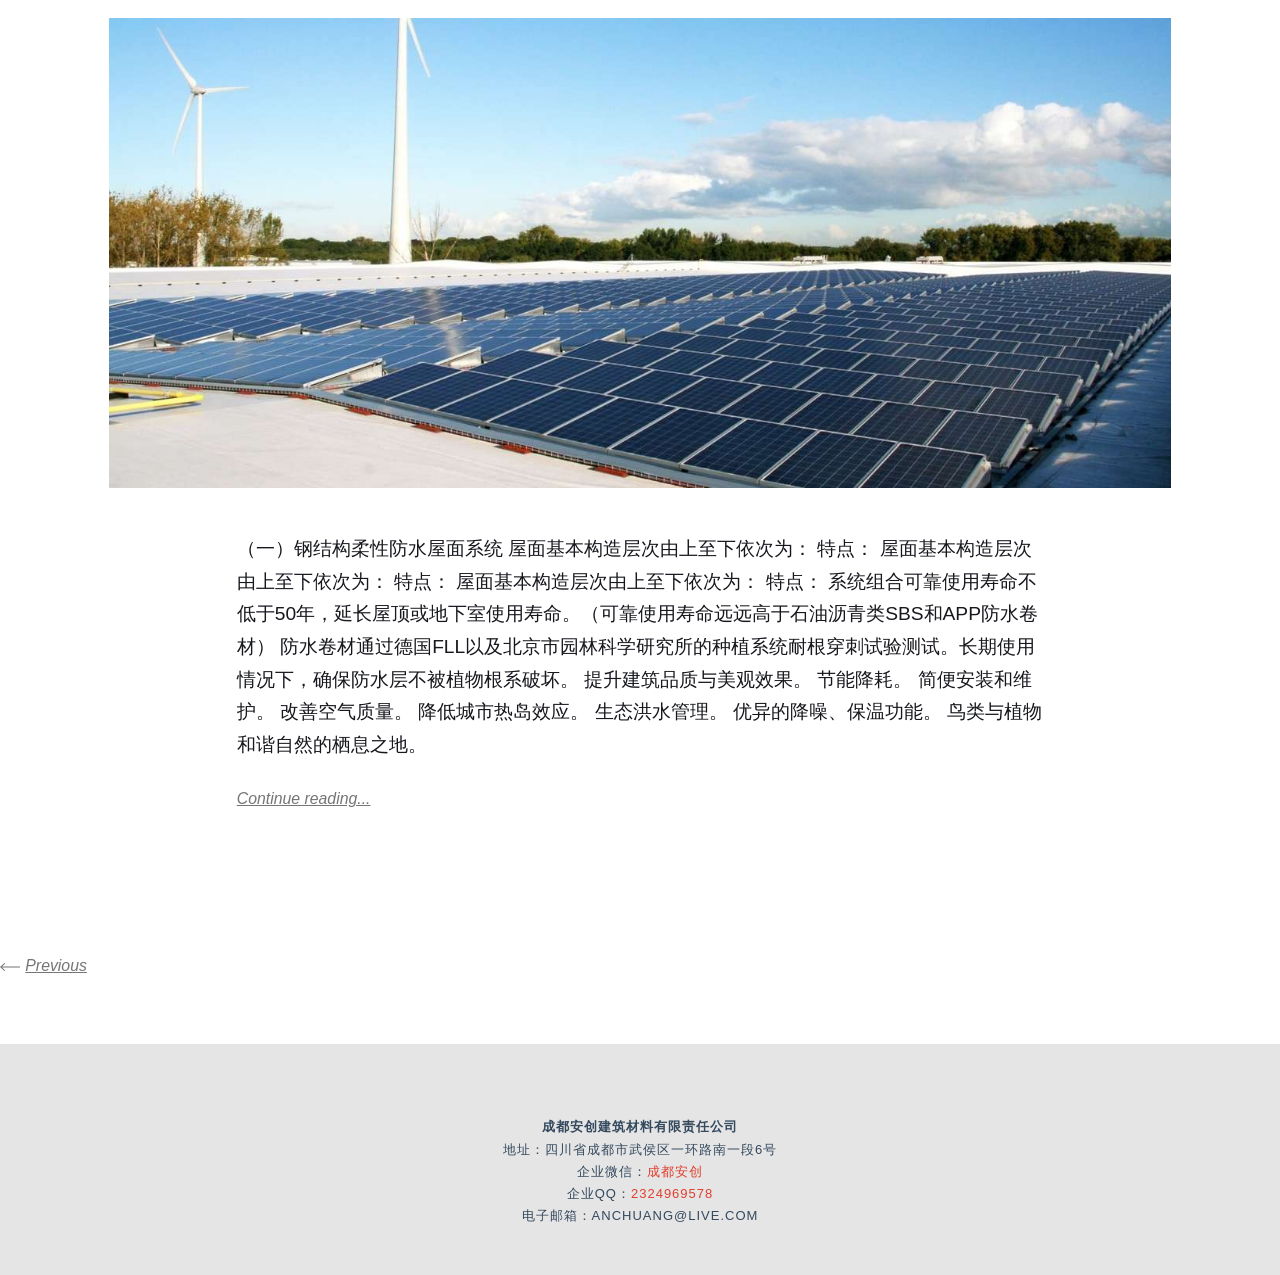
<file: authors/anchuang/index.html>
<!DOCTYPE html><html lang="zh-cn"><head><meta charset="utf-8"><meta http-equiv="X-UA-Compatible" content="IE=edge"><meta name="viewport" content="width=device-width,initial-scale=1"><title>Author: anchuang - 成都安创建筑材料有限责任公司</title><meta name="robots" content="noindex, follow"><meta name="generator" content="Publii Open-Source CMS for Static Site"><link rel="shortcut icon" href="./../../media/website/logo2.png" type="image/x-icon"><link rel="next" href="./../../authors/anchuang/page/2/"><style>:root{--body-font:-apple-system,BlinkMacSystemFont,"Segoe UI",Roboto,Oxygen,Ubuntu,Cantarell,"Fira Sans","Droid Sans","Helvetica Neue",Arial,sans-serif,"Apple Color Emoji","Segoe UI Emoji","Segoe UI Symbol";--heading-font:-apple-system,BlinkMacSystemFont,"Segoe UI",Roboto,Oxygen,Ubuntu,Cantarell,"Fira Sans","Droid Sans","Helvetica Neue",Arial,sans-serif,"Apple Color Emoji","Segoe UI Emoji","Segoe UI Symbol";--logo-font:-apple-system,BlinkMacSystemFont,"Segoe UI",Roboto,Oxygen,Ubuntu,Cantarell,"Fira Sans","Droid Sans","Helvetica Neue",Arial,sans-serif,"Apple Color Emoji","Segoe UI Emoji","Segoe UI Symbol";--menu-font:-apple-system,BlinkMacSystemFont,"Segoe UI",Roboto,Oxygen,Ubuntu,Cantarell,"Fira Sans","Droid Sans","Helvetica Neue",Arial,sans-serif,"Apple Color Emoji","Segoe UI Emoji","Segoe UI Symbol"}</style><link rel="stylesheet" href="./../../assets/css/style.css?v=c2e372bddeb9555c84823280eaedd11f"><script type="application/ld+json">{"@context":"http://schema.org","@type":"Organization","name":"成都安创建筑材料有限责任公司","logo":"./../../media/website/logo1-2.png","url":"./../../"}</script><link rel="stylesheet" href="https://cdn.jsdelivr.net/npm/@splidejs/splide@4.1.4/dist/css/splide.min.css"><style>/* 容器 */
.splide-container {
    margin: 30px 0;
    clear: both;
}

/* Splide 主体 */
.splide {
    padding-bottom: 50px !important;
}

/* 图片样式 */
.splide__slide img {
    width: 100%;
    height: 250px !important;
    object-fit: cover !important;
    display: block !important;
    border-radius: 8px;
}

/* 链接样式 */
.splide__slide a {
    text-decoration: none !important;
    border: none !important;
    outline: none !important;
    display: block !important;
    position: relative !important;
    color: #333333 !important;
}

/* 图片描述 */
.slide-caption {
    display: block !important;
    text-align: center !important;
    padding: 15px 5px !important;
    font-size: 20px !important;
    font-weight: 700 !important;
    line-height: 1.4 !important;
    color: #000000 !important;
    background: transparent !important;
    word-break: break-word;
}

/* 悬停效果 */
.splide__slide a:hover img {
    opacity: 0.9;
}
.splide__slide a:hover .slide-caption {
    color: #007bff !important;
}

/* 分页器 */
.splide__pagination {
    bottom: 0 !important;
    transform: translateY(0) !important;
    padding: 0 !important;
    margin: 0 !important;
}
.splide__pagination__page {
    background: #ccc !important;
}
.splide__pagination__page.is-active {
    background: #333 !important;
    transform: scale(1.2);
}</style></head><body><script type="text/javascript">var Tawk_API=Tawk_API||{}, Tawk_LoadStart=new Date();
(function(){
var s1=document.createElement("script"),s0=document.getElementsByTagName("script")[0];
s1.async=true;
s1.src='https://embed.tawk.to/6a041f750554a21c38ac4c91/1jog1lpem';
s1.charset='UTF-8';
s1.setAttribute('crossorigin','*');
s0.parentNode.insertBefore(s1,s0);
})();</script><div class="site-container"><header class="top" id="js-header"><a class="logo" href="./../../"><img src="./../../media/website/logo1-2.png" alt="成都安创建筑材料有限责任公司" width="517" height="280"></a><nav class="navbar js-navbar"><button class="navbar__toggle js-toggle" aria-label="Menu" aria-haspopup="true" aria-expanded="false"><span class="navbar__toggle-box"><span class="navbar__toggle-inner">Menu</span></span></button><ul class="navbar__menu"><li><a href="./../../gong-si-jian-jie.html" target="_self">关于我们</a></li><li class="has-submenu"><span class="is-separator" aria-haspopup="true">产品系统方案</span><ul class="navbar__submenu level-2" aria-hidden="true"><li><a href="./../../cai-gang-ban-wu-qiang-mian-wei-hu-xi-tong.html" target="_self">彩钢板屋墙面围护系统</a></li><li><a href="./../../gao-fen-zi-juan-cai-wu-mian-fang-shui-xi-tong.html" target="_self">高分子卷材防水屋面系统</a></li><li><a href="./../../tao-tu-ban-mu-qiang-xi-tong.html" target="_self">陶土板幕墙系统</a></li></ul></li><li><a href="./../../chan-pin-zhan-shi.html" target="_self">产品展示</a></li><li><a href="./../../ke-hu-an-li.html" target="_self">客户案例</a></li><li><a href="./../../lian-xi-wo-men.html" target="_self">联系我们</a></li></ul></nav></header><main><div class="hero author"><figure class="hero__image hero__image--overlay"><img src="./../../media/website/Tu-Pian-1.jpg" srcset="./../../media/website/responsive/Tu-Pian-1-xs.jpg 300w, ./../../media/website/responsive/Tu-Pian-1-sm.jpg 480w, ./../../media/website/responsive/Tu-Pian-1-md.jpg 768w, ./../../media/website/responsive/Tu-Pian-1-lg.jpg 1024w, ./../../media/website/responsive/Tu-Pian-1-xl.jpg 1360w, ./../../media/website/responsive/Tu-Pian-1-2xl.jpg 1600w" sizes="(max-width: 1600px) 100vw, 1600px" loading="eager" width="1915" height="846" alt=""></figure><header class="hero__content"><div class="wrapper"><h1>anchuang <sup>(7)</sup></h1></div></header></div><div class="feed"><article class="feed__item"><header class="wrapper"><div class="feed__meta"><a href="./../../authors/anchuang/" class="feed__author invert">anchuang</a> <time datetime="2026-05-08T12:38" class="feed__date">五月 8, 2026</time></div><h2><a href="./../../lian-xi-wo-men.html" class="invert">联系我们</a></h2></header><div class="feed__image"><a href="./../../lian-xi-wo-men.html"><img src="./../../media/posts/13/IMG_20140326_093138.jpg" srcset="./../../media/posts/13/responsive/IMG_20140326_093138-xs.jpg 300w, ./../../media/posts/13/responsive/IMG_20140326_093138-sm.jpg 480w, ./../../media/posts/13/responsive/IMG_20140326_093138-md.jpg 768w, ./../../media/posts/13/responsive/IMG_20140326_093138-lg.jpg 1024w, ./../../media/posts/13/responsive/IMG_20140326_093138-xl.jpg 1360w, ./../../media/posts/13/responsive/IMG_20140326_093138-2xl.jpg 1600w" sizes="(max-width: 1600px) 100vw, 1600px" loading="lazy" height="1872" width="3328" alt=""></a></div><div class="wrapper"><p>成都安创建筑材料有限责任公司 地址：四川省成都市武侯区一环路南一段6号 企业微信：成都安创 企业QQ：2324969578 电子邮箱：anchuang@live.com</p><a href="./../../lian-xi-wo-men.html" class="readmore feed__readmore invert">Continue reading...</a></div></article><article class="feed__item"><header class="wrapper"><div class="feed__meta"><a href="./../../authors/anchuang/" class="feed__author invert">anchuang</a> <time datetime="2026-05-08T12:38" class="feed__date">五月 8, 2026</time></div><h2><a href="./../../ke-hu-an-li.html" class="invert">客户案例</a></h2></header><div class="feed__image"><a href="./../../ke-hu-an-li.html"><img src="./../../media/posts/12/Tu-Pian-2.png" srcset="./../../media/posts/12/responsive/Tu-Pian-2-xs.png 300w, ./../../media/posts/12/responsive/Tu-Pian-2-sm.png 480w, ./../../media/posts/12/responsive/Tu-Pian-2-md.png 768w, ./../../media/posts/12/responsive/Tu-Pian-2-lg.png 1024w, ./../../media/posts/12/responsive/Tu-Pian-2-xl.png 1360w, ./../../media/posts/12/responsive/Tu-Pian-2-2xl.png 1600w" sizes="(max-width: 1600px) 100vw, 1600px" loading="lazy" height="1329" width="1772" alt=""></a></div><div class="wrapper"><p>中铁物资成都物流有限公司库房屋面和墙面，90,000m2，压型钢板 沙伯基础创新塑料（重庆）有限公司厂房屋面，9,000m2，TPO 重庆机场T3航站楼停车楼种植屋面，95,000m2，TPO 重庆机场T3航站楼控制中心大楼屋面，8,000m2，TPO 沃尔沃汽车成都工厂办公楼屋面，5,000m2，EPDM 中烟西昌卷烟厂屋面修复，4,500m2，PVC 普惠艾特航空制造（成都）有限公司屋面修复，4,000m2，EPDM 成都艾普中心办公楼幕墙 ，30,000m2，陶板和陶棍 太古里成都居舍酒店幕墙，30,000m2，陶砖</p><a href="./../../ke-hu-an-li.html" class="readmore feed__readmore invert">Continue reading...</a></div></article><article class="feed__item"><header class="wrapper"><div class="feed__meta"><a href="./../../authors/anchuang/" class="feed__author invert">anchuang</a> <time datetime="2026-05-08T12:37" class="feed__date">五月 8, 2026</time></div><h2><a href="./../../chan-pin-zhan-shi.html" class="invert">产品展示</a></h2></header><div class="feed__image"><a href="./../../chan-pin-zhan-shi.html"><img src="./../../media/posts/11/Tu-Pian-5.png" srcset="./../../media/posts/11/responsive/Tu-Pian-5-xs.png 300w, ./../../media/posts/11/responsive/Tu-Pian-5-sm.png 480w, ./../../media/posts/11/responsive/Tu-Pian-5-md.png 768w, ./../../media/posts/11/responsive/Tu-Pian-5-lg.png 1024w, ./../../media/posts/11/responsive/Tu-Pian-5-xl.png 1360w, ./../../media/posts/11/responsive/Tu-Pian-5-2xl.png 1600w" sizes="(max-width: 1600px) 100vw, 1600px" loading="lazy" height="1243" width="1778" alt=""></a></div><div class="wrapper"><p>一、彩钢板屋墙面围护系统的产品及配件 檩条 屋面板1 屋面板2 屋面板3 屋面板4 墙面板1 墙面板2 楼承板1 楼承板2 楼承板3 屋面夹芯板 墙面夹芯板 二、高分子卷材防水屋面系统的产品及配件 EPDM防水卷材 TPO防水卷材 专用楼承板 高强憎水岩棉板 隔气膜 EPDM搭接带 EPDM粘接剂 收边条及固定件 TPO泛水收边 三、陶土板幕墙系统的产品及配件 陶板 陶棍-1 陶棍-2 陶砖</p><a href="./../../chan-pin-zhan-shi.html" class="readmore feed__readmore invert">Continue reading...</a></div></article><article class="feed__item"><header class="wrapper"><div class="feed__meta"><a href="./../../authors/anchuang/" class="feed__author invert">anchuang</a> <time datetime="2026-05-08T12:23" class="feed__date">五月 8, 2026</time></div><h2><a href="./../../tao-tu-ban-mu-qiang-xi-tong.html" class="invert">陶土板幕墙系统</a></h2></header><div class="feed__image"><a href="./../../tao-tu-ban-mu-qiang-xi-tong.html"><img src="./../../media/posts/10/Tu-Pian-2.jpg" srcset="./../../media/posts/10/responsive/Tu-Pian-2-xs.jpg 300w, ./../../media/posts/10/responsive/Tu-Pian-2-sm.jpg 480w, ./../../media/posts/10/responsive/Tu-Pian-2-md.jpg 768w, ./../../media/posts/10/responsive/Tu-Pian-2-lg.jpg 1024w, ./../../media/posts/10/responsive/Tu-Pian-2-xl.jpg 1360w, ./../../media/posts/10/responsive/Tu-Pian-2-2xl.jpg 1600w" sizes="(max-width: 1600px) 100vw, 1600px" loading="lazy" height="1238" width="1920" alt=""></a></div><div class="wrapper"><p>通风雨幕系统的原理 通风雨幕技术是用于建筑防雨渗透的一种设计理论，是相对于传统封闭防水幕墙而言的一种开放式的幕墙形式，陶板之间采用开放式接缝，阻挡雨水的同时提供有效的空气流通，带走陶板内部的潮湿水汽。理论上讲，雨水渗透到墙体的三个必要条件：雨水的存在、缝隙的存在、促使雨水向室内渗透的动力。其中雨水和缝隙的存在无法避免，即使使用硅胶将接缝封闭，也会因硅胶的质量、施工质量等原因在室外恶劣的环境中无法避免地存在缝隙。雨幕原理就是通过消除第三条必要条件而避免雨水向室内渗透。板块接缝的开口采用挡水设计，阻挡雨水进入的同时保证了陶板内外表面压力的平衡。陶板背部的通风腔能够有效地带走内部潮湿的空气，保护背后的支撑和保温系统。 陶板幕墙系统能有效的阻止与水进入陶板背后的空腔。 常用的水泥砂浆、硅胶密封剂和橡胶密封条都容易在暴晒，雨淋之后出现失效并污染幕墙表面。 而采用通风雨幕原理的陶板可以使建筑免受恶劣天气的损害，保持板面的清洁。同时陶板采用可拆卸设计，每块陶板都可独立更换。 保温层位于陶板的背面，中间设置通风腔，水会随着空气的运动不断蒸发。等压空腔中的空气流动不但能干燥雨水，还能够为建筑起到降温的效果，从而降低空调系统负荷。 (1) 陶土颜色丰富多样，颜色选择的种类多，并且高温烧制的陶板，永不褪色。 (2) 陶板很容易和玻璃、石材、金属和木材搭配使用，保持外墙立面的协调。 (3) 传统与现代相结合，保持了传统风格，又表现出现代的时尚设计。 (4) 陶板先进的制作工艺，能最大地满足幕墙收边、收口的局部设计需要。 (5) 陶板先进的控制技术，表面平整，尺寸稳定，保持幕墙立面的美感。 (1) 陶板安装固定简单，施工方便。由于其重量轻。 (2) 陶板尺寸稳定，几乎不受外界温度变化的影响。 (3) 陶板维护方便，材料经久耐用。用水即可完成幕墙的洗洁。 (4) 陶板是一种很好的绝热和阻燃材料。 (5) 陶板良好的抗霜冻、抗冲击能力。 (6) 破损的板块很容易更换。 陶板（陶土板）的原材料为天然陶土，并添加少量其它矿石材料，通过挤压成形并在1200℃以上高温煅烧制成。 陶板品质优秀，拥有极好的抗冲击性、抗冻性、耐久性、牢固性和安全性等特性。陶板颜色全部为天然陶土本色，色泽均匀，自然，持久耐用。 陶板应用范围比较广泛，既能作为外墙幕墙材料，也可在室内使用，搭配保温材料，还具有良好的保温功能，而且在陶板破损后单片更换也很容易。陶板所具有的特性给幕墙带来新的生命力，与传统幕墙材料相比，陶板幕墙是一种新的装饰幕墙材料。 平均值：97MPa 最少值：86MPa 平均值：59.36MPa 最少值≥50MPa 平均值：92.43MPa 最少值≥80MPa 泊松比 0.16 0.16 0.16 弹性模量 44GPa 34GPa 34Gpa 防火性能 A1级 A1级 A1级 耐酸碱性 ULA级 ULA级 ULA级 放射性 A类装修材料 A类装修材料 A类装修材料 抗震性 超过10度设防 超过10度设防 超过10度设防 模拟风压实验 达到11KPa无破坏 达到11KPa无破坏 达到11KPa无破坏 隔声性能 减少噪音9dB以上 减少噪音9dB以上 减少噪音9dB以上 导热系数&hellip;</p><a href="./../../tao-tu-ban-mu-qiang-xi-tong.html" class="readmore feed__readmore invert">Continue reading...</a></div></article><article class="feed__item"><header class="wrapper"><div class="feed__meta"><a href="./../../authors/anchuang/" class="feed__author invert">anchuang</a> <time datetime="2026-05-08T12:20" class="feed__date">五月 8, 2026</time></div><h2><a href="./../../gao-fen-zi-juan-cai-wu-mian-fang-shui-xi-tong.html" class="invert">高分子卷材防水屋面系统</a></h2></header><div class="feed__image"><a href="./../../gao-fen-zi-juan-cai-wu-mian-fang-shui-xi-tong.html"><img src="./../../media/posts/9/Tu-Pian-1.jpg" srcset="./../../media/posts/9/responsive/Tu-Pian-1-xs.jpg 300w, ./../../media/posts/9/responsive/Tu-Pian-1-sm.jpg 480w, ./../../media/posts/9/responsive/Tu-Pian-1-md.jpg 768w, ./../../media/posts/9/responsive/Tu-Pian-1-lg.jpg 1024w, ./../../media/posts/9/responsive/Tu-Pian-1-xl.jpg 1360w, ./../../media/posts/9/responsive/Tu-Pian-1-2xl.jpg 1600w" sizes="(max-width: 1600px) 100vw, 1600px" loading="lazy" height="846" width="1915" alt=""></a></div><div class="wrapper"><p>（一）钢结构柔性防水屋面系统 屋面基本构造层次由上至下依次为： 特点： 屋面基本构造层次由上至下依次为： 特点： 屋面基本构造层次由上至下依次为： 特点： 系统组合可靠使用寿命不低于50年，延长屋顶或地下室使用寿命。（可靠使用寿命远远高于石油沥青类SBS和APP防水卷材） 防水卷材通过德国FLL以及北京市园林科学研究所的种植系统耐根穿刺试验测试。长期使用情况下，确保防水层不被植物根系破坏。 提升建筑品质与美观效果。 节能降耗。 简便安装和维护。 改善空气质量。 降低城市热岛效应。 生态洪水管理。 优异的降噪、保温功能。 鸟类与植物和谐自然的栖息之地。</p><a href="./../../gao-fen-zi-juan-cai-wu-mian-fang-shui-xi-tong.html" class="readmore feed__readmore invert">Continue reading...</a></div></article><nav class="pagination desc"><div class="pagination__item"><svg width="1.041em" height="0.416em" aria-hidden="true"><use xlink:href="./../../assets/svg/svg-map.svg#arrow-prev"/></svg> <a href="./../../authors/anchuang/page/2/" class="readmore">Previous</a></div></nav></div></main><footer class="footer"><div class="footer__copyright"><p class="align-center"><span style="color: #34495e;"><strong>成都安创建筑材料有限责任公司</strong></span><br><span style="color: #34495e;">地址：四川省成都市武侯区一环路南一段6号</span><br><span style="color: #34495e;">企业微信：<span style="color: #e03e2d;"><a href="https://work.weixin.qq.com/ca/cawcde77891fe63e1e" target="_blank" rel="noopener" style="color: #e03e2d;">成都安创</a></span></span><br><span style="color: #34495e;">企业QQ：<span style="color: #e03e2d;"><a href="https://qm.qq.com/q/fHWuhd4R8c" target="_blank" rel="noopener" style="color: #e03e2d;">2324969578</a></span></span><br><span style="color: #34495e;">电子邮箱：anchuang@live.com</span></p></div><button class="footer__bttop js-footer__bttop" aria-label="Back to top"><svg><title>Back to top</title><use xlink:href="./../../assets/svg/svg-map.svg#toparrow"/></svg></button></footer></div><script>window.publiiThemeMenuConfig = {    
        mobileMenuMode: 'sidebar',
        animationSpeed: 300,
        submenuWidth: 'auto',
        doubleClickTime: 500,
        mobileMenuExpandableSubmenus: true, 
        relatedContainerForOverlayMenuSelector: '.top',
   };</script><script defer="defer" src="./../../assets/js/scripts.min.js?v=48e9576b9741cf2a93ab25c5689c9f5d"></script><script>var images = document.querySelectorAll('img[loading]');

        for (var i = 0; i < images.length; i++) {
            if (images[i].complete) {
                images[i].classList.add('is-loaded');
            } else {
                images[i].addEventListener('load', function () {
                    this.classList.add('is-loaded');
                }, false);
            }
        }</script><script src="https://cdn.jsdelivr.net/npm/@splidejs/splide@4.1.4/dist/js/splide.min.js"></script><script>document.addEventListener('DOMContentLoaded', function () {
    var el = document.getElementById('main-carousel');
    if (el) {
        var splide = new Splide('#main-carousel', {
            type: 'loop',
            perPage: 3,
            perMove: 1,
            gap: '20px',
            autoplay: true,
            interval: 2500,
            speed: 800,
            easing: 'ease-out',
            pauseOnHover: true,
            pauseOnFocus: false,
            arrows: true,
            pagination: true,
            breakpoints: {
                1024: { perPage: 2 },
                640: { perPage: 1 }
            }
        });

        // **优化：首次渲染时隐藏闪烁**
        el.querySelectorAll('img').forEach(img => img.style.opacity = '0');

        splide.on('mounted', function () {
            // 图片完全加载后显示
            el.querySelectorAll('img').forEach(img => {
                img.style.transition = 'opacity 0.3s';
                img.style.opacity = '1';
            });
        });

        splide.mount();
    }
});</script></body></html>
</file>
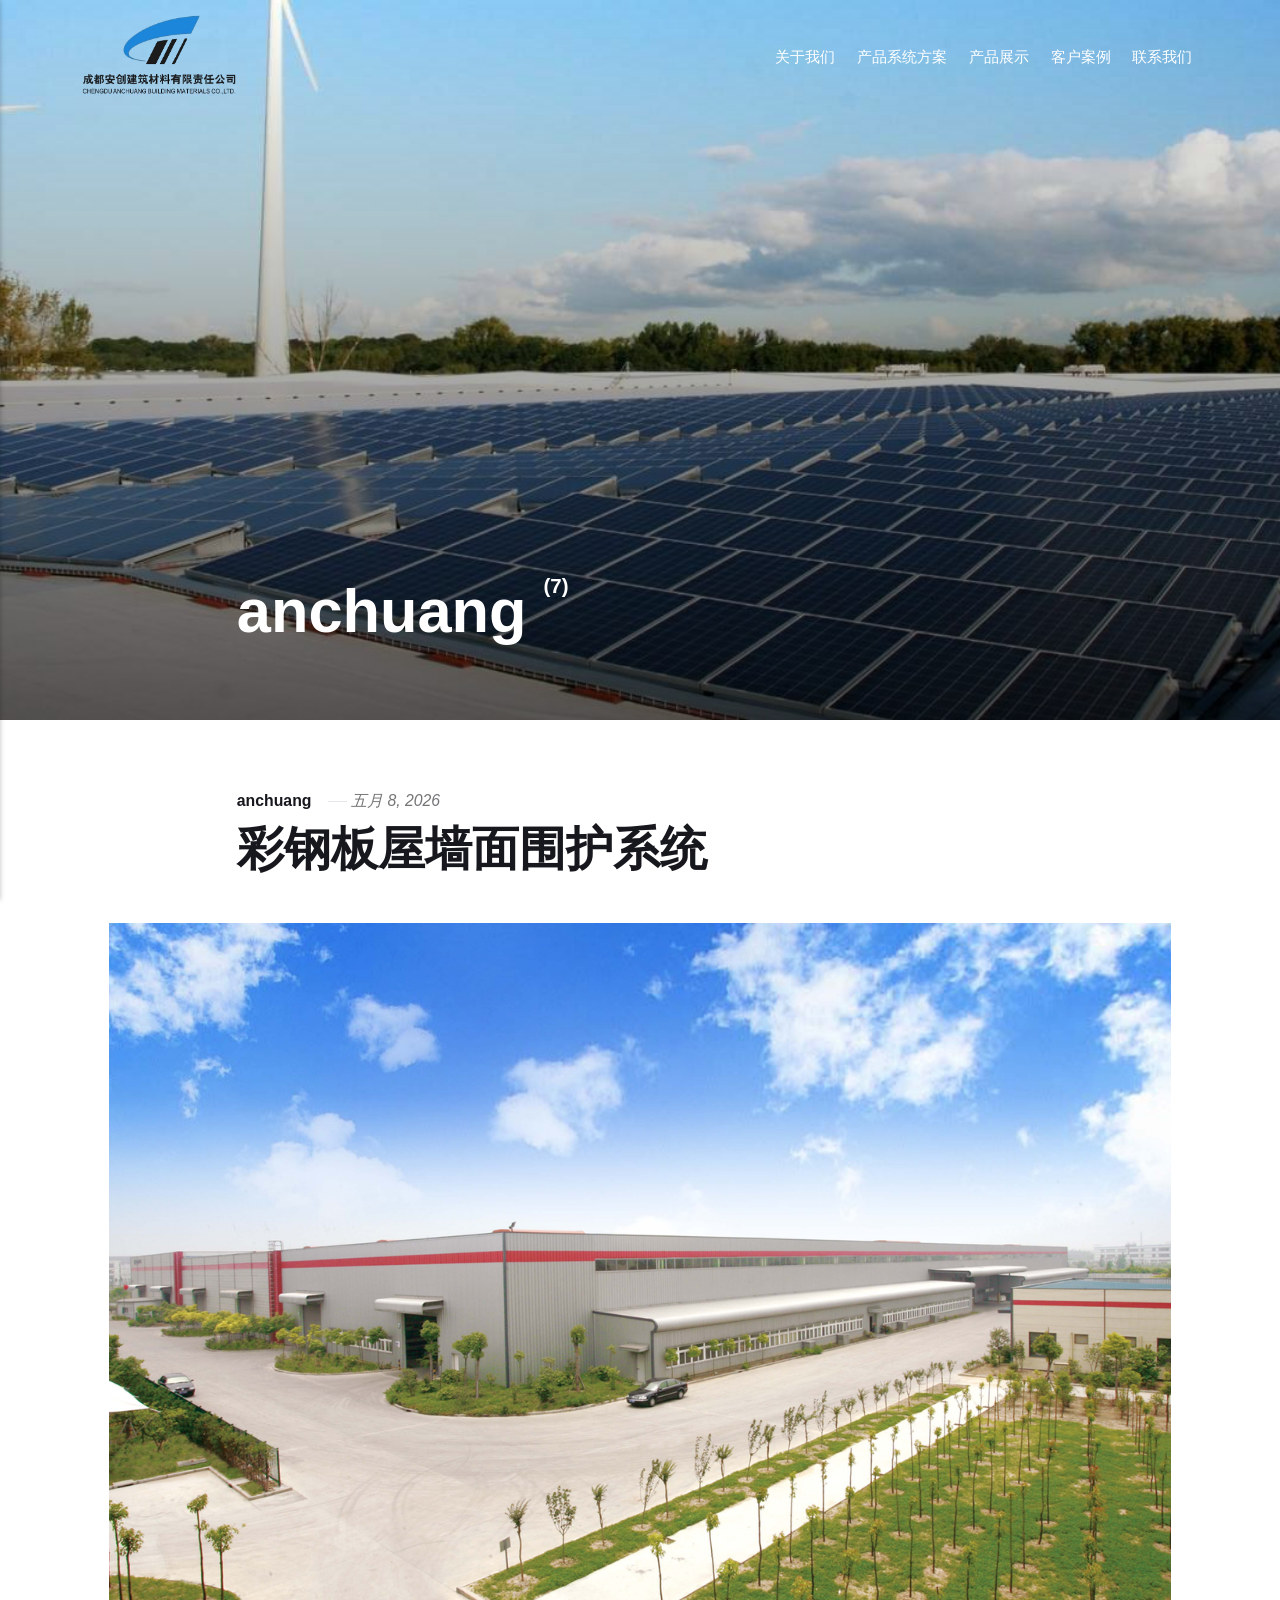
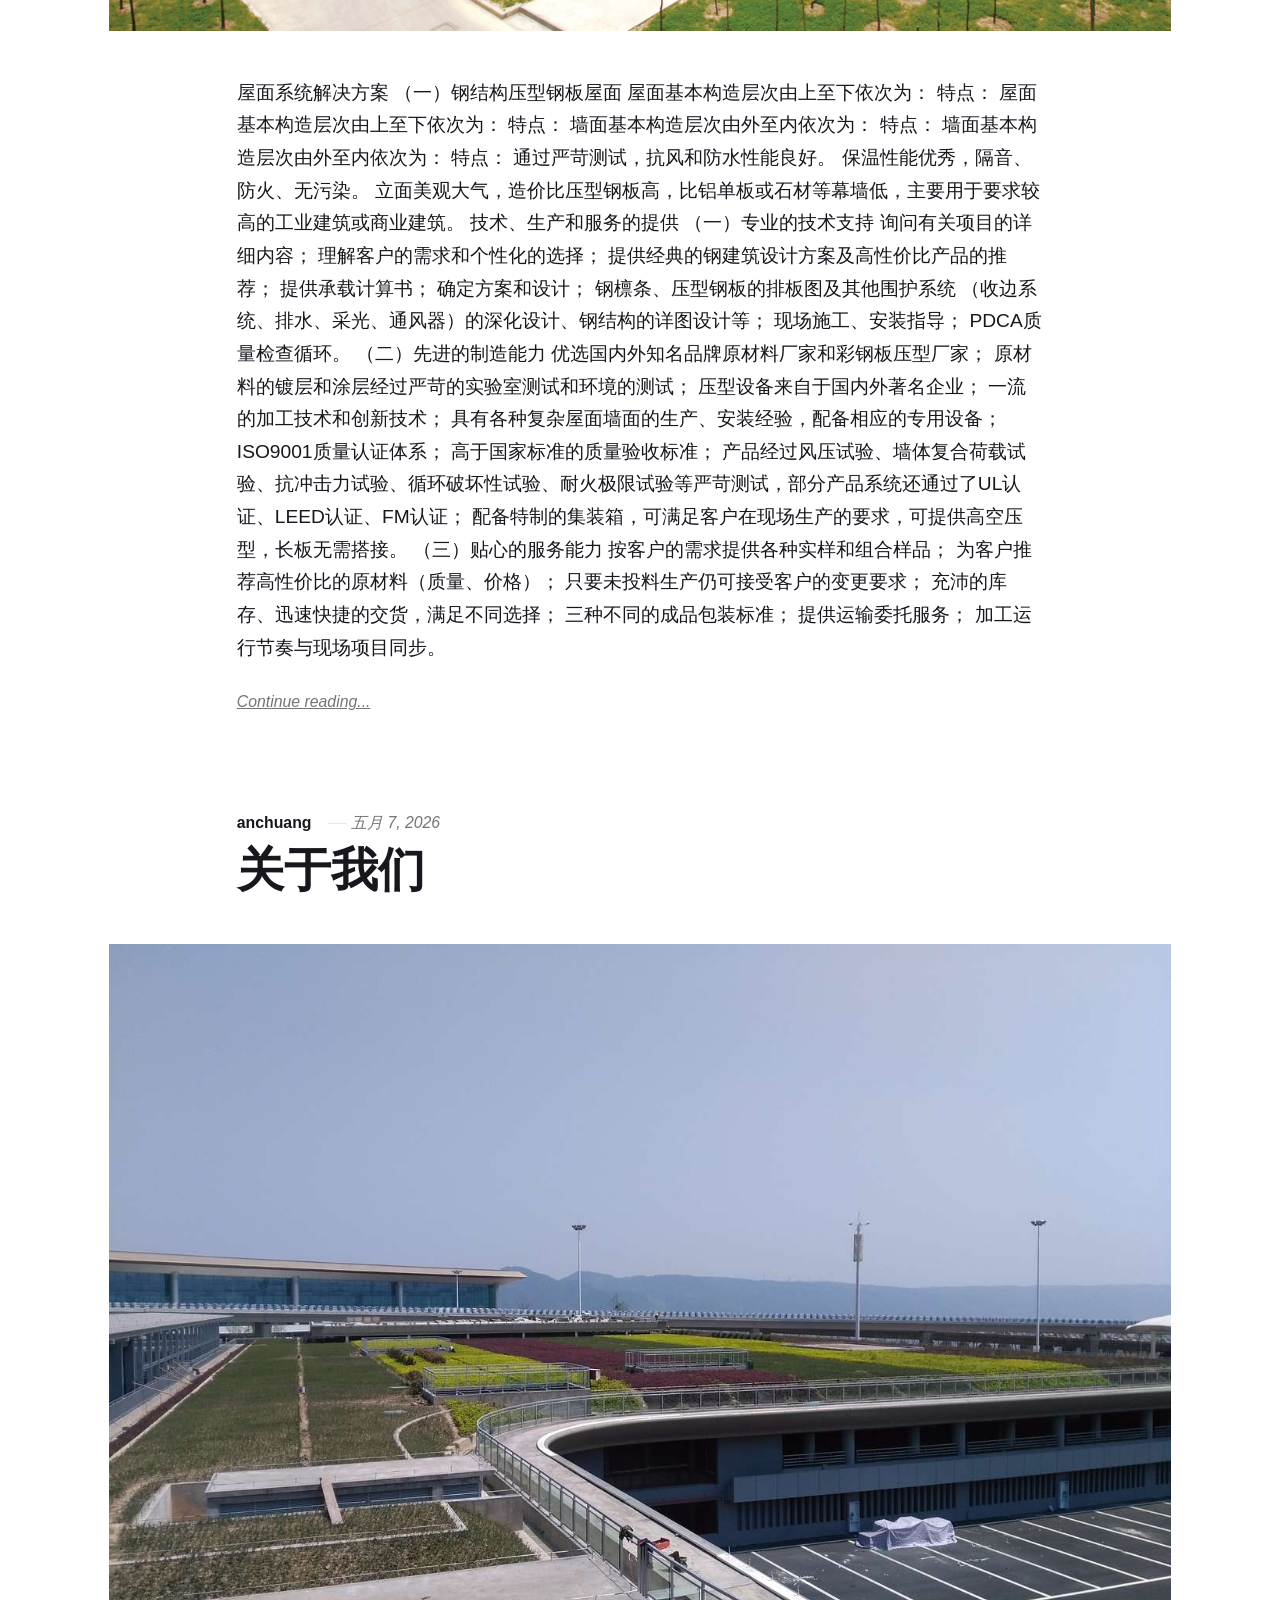
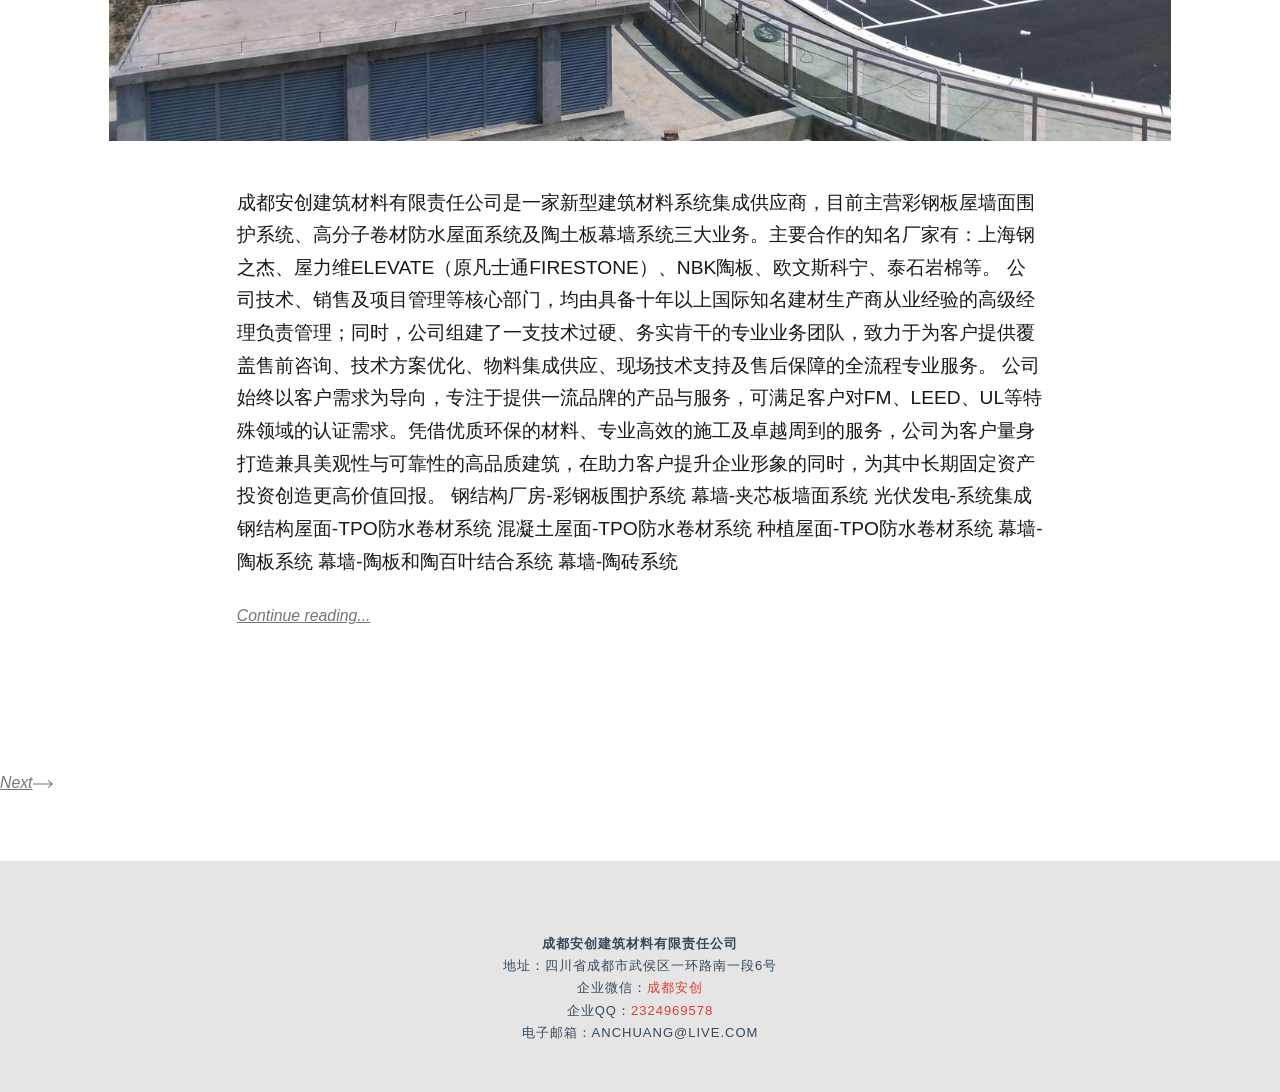
<file: authors/anchuang/page/2/index.html>
<!DOCTYPE html><html lang="zh-cn"><head><meta charset="utf-8"><meta http-equiv="X-UA-Compatible" content="IE=edge"><meta name="viewport" content="width=device-width,initial-scale=1"><title>Author: anchuang - 成都安创建筑材料有限责任公司</title><meta name="robots" content="noindex, follow"><meta name="generator" content="Publii Open-Source CMS for Static Site"><link rel="shortcut icon" href="./../../../../media/website/logo2.png" type="image/x-icon"><link rel="prev" href="./../../../../authors/anchuang/"><style>:root{--body-font:-apple-system,BlinkMacSystemFont,"Segoe UI",Roboto,Oxygen,Ubuntu,Cantarell,"Fira Sans","Droid Sans","Helvetica Neue",Arial,sans-serif,"Apple Color Emoji","Segoe UI Emoji","Segoe UI Symbol";--heading-font:-apple-system,BlinkMacSystemFont,"Segoe UI",Roboto,Oxygen,Ubuntu,Cantarell,"Fira Sans","Droid Sans","Helvetica Neue",Arial,sans-serif,"Apple Color Emoji","Segoe UI Emoji","Segoe UI Symbol";--logo-font:-apple-system,BlinkMacSystemFont,"Segoe UI",Roboto,Oxygen,Ubuntu,Cantarell,"Fira Sans","Droid Sans","Helvetica Neue",Arial,sans-serif,"Apple Color Emoji","Segoe UI Emoji","Segoe UI Symbol";--menu-font:-apple-system,BlinkMacSystemFont,"Segoe UI",Roboto,Oxygen,Ubuntu,Cantarell,"Fira Sans","Droid Sans","Helvetica Neue",Arial,sans-serif,"Apple Color Emoji","Segoe UI Emoji","Segoe UI Symbol"}</style><link rel="stylesheet" href="./../../../../assets/css/style.css?v=c2e372bddeb9555c84823280eaedd11f"><script type="application/ld+json">{"@context":"http://schema.org","@type":"Organization","name":"成都安创建筑材料有限责任公司","logo":"./../../../../media/website/logo1-2.png","url":"./../../../../"}</script><link rel="stylesheet" href="https://cdn.jsdelivr.net/npm/@splidejs/splide@4.1.4/dist/css/splide.min.css"><style>/* 容器 */
.splide-container {
    margin: 30px 0;
    clear: both;
}

/* Splide 主体 */
.splide {
    padding-bottom: 50px !important;
}

/* 图片样式 */
.splide__slide img {
    width: 100%;
    height: 250px !important;
    object-fit: cover !important;
    display: block !important;
    border-radius: 8px;
}

/* 链接样式 */
.splide__slide a {
    text-decoration: none !important;
    border: none !important;
    outline: none !important;
    display: block !important;
    position: relative !important;
    color: #333333 !important;
}

/* 图片描述 */
.slide-caption {
    display: block !important;
    text-align: center !important;
    padding: 15px 5px !important;
    font-size: 20px !important;
    font-weight: 700 !important;
    line-height: 1.4 !important;
    color: #000000 !important;
    background: transparent !important;
    word-break: break-word;
}

/* 悬停效果 */
.splide__slide a:hover img {
    opacity: 0.9;
}
.splide__slide a:hover .slide-caption {
    color: #007bff !important;
}

/* 分页器 */
.splide__pagination {
    bottom: 0 !important;
    transform: translateY(0) !important;
    padding: 0 !important;
    margin: 0 !important;
}
.splide__pagination__page {
    background: #ccc !important;
}
.splide__pagination__page.is-active {
    background: #333 !important;
    transform: scale(1.2);
}</style></head><body><script type="text/javascript">var Tawk_API=Tawk_API||{}, Tawk_LoadStart=new Date();
(function(){
var s1=document.createElement("script"),s0=document.getElementsByTagName("script")[0];
s1.async=true;
s1.src='https://embed.tawk.to/6a041f750554a21c38ac4c91/1jog1lpem';
s1.charset='UTF-8';
s1.setAttribute('crossorigin','*');
s0.parentNode.insertBefore(s1,s0);
})();</script><div class="site-container"><header class="top" id="js-header"><a class="logo" href="./../../../../"><img src="./../../../../media/website/logo1-2.png" alt="成都安创建筑材料有限责任公司" width="517" height="280"></a><nav class="navbar js-navbar"><button class="navbar__toggle js-toggle" aria-label="Menu" aria-haspopup="true" aria-expanded="false"><span class="navbar__toggle-box"><span class="navbar__toggle-inner">Menu</span></span></button><ul class="navbar__menu"><li><a href="./../../../../gong-si-jian-jie.html" target="_self">关于我们</a></li><li class="has-submenu"><span class="is-separator" aria-haspopup="true">产品系统方案</span><ul class="navbar__submenu level-2" aria-hidden="true"><li><a href="./../../../../cai-gang-ban-wu-qiang-mian-wei-hu-xi-tong.html" target="_self">彩钢板屋墙面围护系统</a></li><li><a href="./../../../../gao-fen-zi-juan-cai-wu-mian-fang-shui-xi-tong.html" target="_self">高分子卷材防水屋面系统</a></li><li><a href="./../../../../tao-tu-ban-mu-qiang-xi-tong.html" target="_self">陶土板幕墙系统</a></li></ul></li><li><a href="./../../../../chan-pin-zhan-shi.html" target="_self">产品展示</a></li><li><a href="./../../../../ke-hu-an-li.html" target="_self">客户案例</a></li><li><a href="./../../../../lian-xi-wo-men.html" target="_self">联系我们</a></li></ul></nav></header><main><div class="hero author"><figure class="hero__image hero__image--overlay"><img src="./../../../../media/website/Tu-Pian-1.jpg" srcset="./../../../../media/website/responsive/Tu-Pian-1-xs.jpg 300w, ./../../../../media/website/responsive/Tu-Pian-1-sm.jpg 480w, ./../../../../media/website/responsive/Tu-Pian-1-md.jpg 768w, ./../../../../media/website/responsive/Tu-Pian-1-lg.jpg 1024w, ./../../../../media/website/responsive/Tu-Pian-1-xl.jpg 1360w, ./../../../../media/website/responsive/Tu-Pian-1-2xl.jpg 1600w" sizes="(max-width: 1600px) 100vw, 1600px" loading="eager" width="1915" height="846" alt=""></figure><header class="hero__content"><div class="wrapper"><h1>anchuang <sup>(7)</sup></h1></div></header></div><div class="feed"><article class="feed__item"><header class="wrapper"><div class="feed__meta"><a href="./../../../../authors/anchuang/" class="feed__author invert">anchuang</a> <time datetime="2026-05-08T09:18" class="feed__date">五月 8, 2026</time></div><h2><a href="./../../../../cai-gang-ban-wu-qiang-mian-wei-hu-xi-tong.html" class="invert">彩钢板屋墙面围护系统</a></h2></header><div class="feed__image"><a href="./../../../../cai-gang-ban-wu-qiang-mian-wei-hu-xi-tong.html"><img src="./../../../../media/posts/8/Tu-Pian-1.png" srcset="./../../../../media/posts/8/responsive/Tu-Pian-1-xs.png 300w, ./../../../../media/posts/8/responsive/Tu-Pian-1-sm.png 480w, ./../../../../media/posts/8/responsive/Tu-Pian-1-md.png 768w, ./../../../../media/posts/8/responsive/Tu-Pian-1-lg.png 1024w, ./../../../../media/posts/8/responsive/Tu-Pian-1-xl.png 1360w, ./../../../../media/posts/8/responsive/Tu-Pian-1-2xl.png 1600w" sizes="(max-width: 1600px) 100vw, 1600px" loading="lazy" height="2912" width="4368" alt=""></a></div><div class="wrapper"><p>屋面系统解决方案 （一）钢结构压型钢板屋面 屋面基本构造层次由上至下依次为： 特点： 屋面基本构造层次由上至下依次为： 特点： 墙面基本构造层次由外至内依次为： 特点： 墙面基本构造层次由外至内依次为： 特点： 通过严苛测试，抗风和防水性能良好。 保温性能优秀，隔音、防火、无污染。 立面美观大气，造价比压型钢板高，比铝单板或石材等幕墙低，主要用于要求较高的工业建筑或商业建筑。 技术、生产和服务的提供 （一）专业的技术支持 询问有关项目的详细内容； 理解客户的需求和个性化的选择； 提供经典的钢建筑设计方案及高性价比产品的推荐； 提供承载计算书； 确定方案和设计； 钢檩条、压型钢板的排板图及其他围护系统 （收边系统、排水、采光、通风器）的深化设计、钢结构的详图设计等； 现场施工、安装指导； PDCA质量检查循环。 （二）先进的制造能力 优选国内外知名品牌原材料厂家和彩钢板压型厂家； 原材料的镀层和涂层经过严苛的实验室测试和环境的测试； 压型设备来自于国内外著名企业； 一流的加工技术和创新技术； 具有各种复杂屋面墙面的生产、安装经验，配备相应的专用设备； ISO9001质量认证体系； 高于国家标准的质量验收标准； 产品经过风压试验、墙体复合荷载试验、抗冲击力试验、循环破坏性试验、耐火极限试验等严苛测试，部分产品系统还通过了UL认证、LEED认证、FM认证； 配备特制的集装箱，可满足客户在现场生产的要求，可提供高空压型，长板无需搭接。 （三）贴心的服务能力 按客户的需求提供各种实样和组合样品； 为客户推荐高性价比的原材料（质量、价格）； 只要未投料生产仍可接受客户的变更要求； 充沛的库存、迅速快捷的交货，满足不同选择； 三种不同的成品包装标准； 提供运输委托服务； 加工运行节奏与现场项目同步。</p><a href="./../../../../cai-gang-ban-wu-qiang-mian-wei-hu-xi-tong.html" class="readmore feed__readmore invert">Continue reading...</a></div></article><article class="feed__item"><header class="wrapper"><div class="feed__meta"><a href="./../../../../authors/anchuang/" class="feed__author invert">anchuang</a> <time datetime="2026-05-07T08:55" class="feed__date">五月 7, 2026</time></div><h2><a href="./../../../../gong-si-jian-jie.html" class="invert">关于我们</a></h2></header><div class="feed__image"><a href="./../../../../gong-si-jian-jie.html"><img src="./../../../../media/posts/1/IMG_20170414_135555.jpg" srcset="./../../../../media/posts/1/responsive/IMG_20170414_135555-xs.jpg 300w, ./../../../../media/posts/1/responsive/IMG_20170414_135555-sm.jpg 480w, ./../../../../media/posts/1/responsive/IMG_20170414_135555-md.jpg 768w, ./../../../../media/posts/1/responsive/IMG_20170414_135555-lg.jpg 1024w, ./../../../../media/posts/1/responsive/IMG_20170414_135555-xl.jpg 1360w, ./../../../../media/posts/1/responsive/IMG_20170414_135555-2xl.jpg 1600w" sizes="(max-width: 1600px) 100vw, 1600px" loading="lazy" height="2448" width="3264" alt=""></a></div><div class="wrapper"><p>成都安创建筑材料有限责任公司是一家新型建筑材料系统集成供应商，目前主营彩钢板屋墙面围护系统、高分子卷材防水屋面系统及陶土板幕墙系统三大业务。主要合作的知名厂家有：上海钢之杰、屋力维ELEVATE（原凡士通FIRESTONE）、NBK陶板、欧文斯科宁、泰石岩棉等。 公司技术、销售及项目管理等核心部门，均由具备十年以上国际知名建材生产商从业经验的高级经理负责管理；同时，公司组建了一支技术过硬、务实肯干的专业业务团队，致力于为客户提供覆盖售前咨询、技术方案优化、物料集成供应、现场技术支持及售后保障的全流程专业服务。 公司始终以客户需求为导向，专注于提供一流品牌的产品与服务，可满足客户对FM、LEED、UL等特殊领域的认证需求。凭借优质环保的材料、专业高效的施工及卓越周到的服务，公司为客户量身打造兼具美观性与可靠性的高品质建筑，在助力客户提升企业形象的同时，为其中长期固定资产投资创造更高价值回报。 钢结构厂房-彩钢板围护系统 幕墙-夹芯板墙面系统 光伏发电-系统集成 钢结构屋面-TPO防水卷材系统 混凝土屋面-TPO防水卷材系统 种植屋面-TPO防水卷材系统 幕墙-陶板系统 幕墙-陶板和陶百叶结合系统 幕墙-陶砖系统</p><a href="./../../../../gong-si-jian-jie.html" class="readmore feed__readmore invert">Continue reading...</a></div></article><nav class="pagination desc"><div class="pagination__item"><a href="./../../../../authors/anchuang/" class="readmore">Next </a><svg width="1.041em" height="0.416em" aria-hidden="true"><use xlink:href="./../../../../assets/svg/svg-map.svg#arrow-next"/></svg></div></nav></div></main><footer class="footer"><div class="footer__copyright"><p class="align-center"><span style="color: #34495e;"><strong>成都安创建筑材料有限责任公司</strong></span><br><span style="color: #34495e;">地址：四川省成都市武侯区一环路南一段6号</span><br><span style="color: #34495e;">企业微信：<span style="color: #e03e2d;"><a href="https://work.weixin.qq.com/ca/cawcde77891fe63e1e" target="_blank" rel="noopener" style="color: #e03e2d;">成都安创</a></span></span><br><span style="color: #34495e;">企业QQ：<span style="color: #e03e2d;"><a href="https://qm.qq.com/q/fHWuhd4R8c" target="_blank" rel="noopener" style="color: #e03e2d;">2324969578</a></span></span><br><span style="color: #34495e;">电子邮箱：anchuang@live.com</span></p></div><button class="footer__bttop js-footer__bttop" aria-label="Back to top"><svg><title>Back to top</title><use xlink:href="./../../../../assets/svg/svg-map.svg#toparrow"/></svg></button></footer></div><script>window.publiiThemeMenuConfig = {    
        mobileMenuMode: 'sidebar',
        animationSpeed: 300,
        submenuWidth: 'auto',
        doubleClickTime: 500,
        mobileMenuExpandableSubmenus: true, 
        relatedContainerForOverlayMenuSelector: '.top',
   };</script><script defer="defer" src="./../../../../assets/js/scripts.min.js?v=48e9576b9741cf2a93ab25c5689c9f5d"></script><script>var images = document.querySelectorAll('img[loading]');

        for (var i = 0; i < images.length; i++) {
            if (images[i].complete) {
                images[i].classList.add('is-loaded');
            } else {
                images[i].addEventListener('load', function () {
                    this.classList.add('is-loaded');
                }, false);
            }
        }</script><script src="https://cdn.jsdelivr.net/npm/@splidejs/splide@4.1.4/dist/js/splide.min.js"></script><script>document.addEventListener('DOMContentLoaded', function () {
    var el = document.getElementById('main-carousel');
    if (el) {
        var splide = new Splide('#main-carousel', {
            type: 'loop',
            perPage: 3,
            perMove: 1,
            gap: '20px',
            autoplay: true,
            interval: 2500,
            speed: 800,
            easing: 'ease-out',
            pauseOnHover: true,
            pauseOnFocus: false,
            arrows: true,
            pagination: true,
            breakpoints: {
                1024: { perPage: 2 },
                640: { perPage: 1 }
            }
        });

        // **优化：首次渲染时隐藏闪烁**
        el.querySelectorAll('img').forEach(img => img.style.opacity = '0');

        splide.on('mounted', function () {
            // 图片完全加载后显示
            el.querySelectorAll('img').forEach(img => {
                img.style.transition = 'opacity 0.3s';
                img.style.opacity = '1';
            });
        });

        splide.mount();
    }
});</script></body></html>
</file>
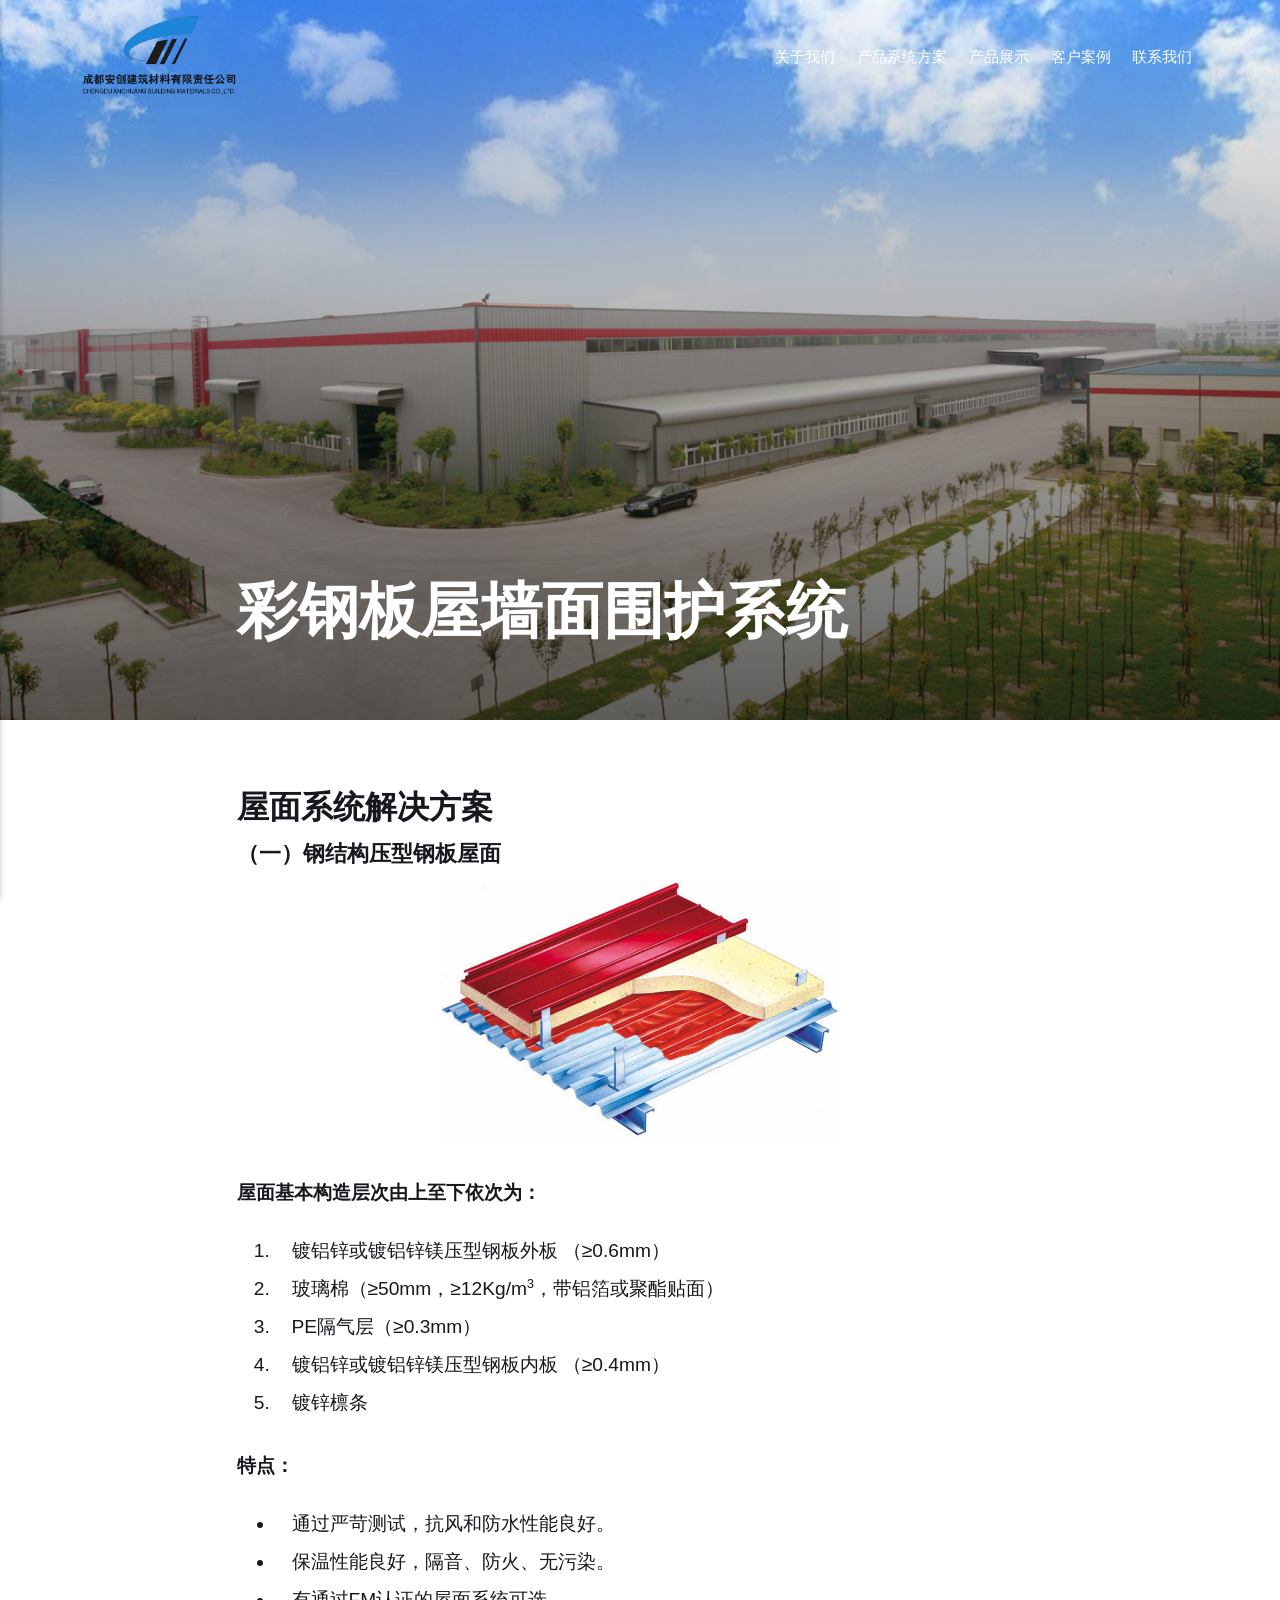
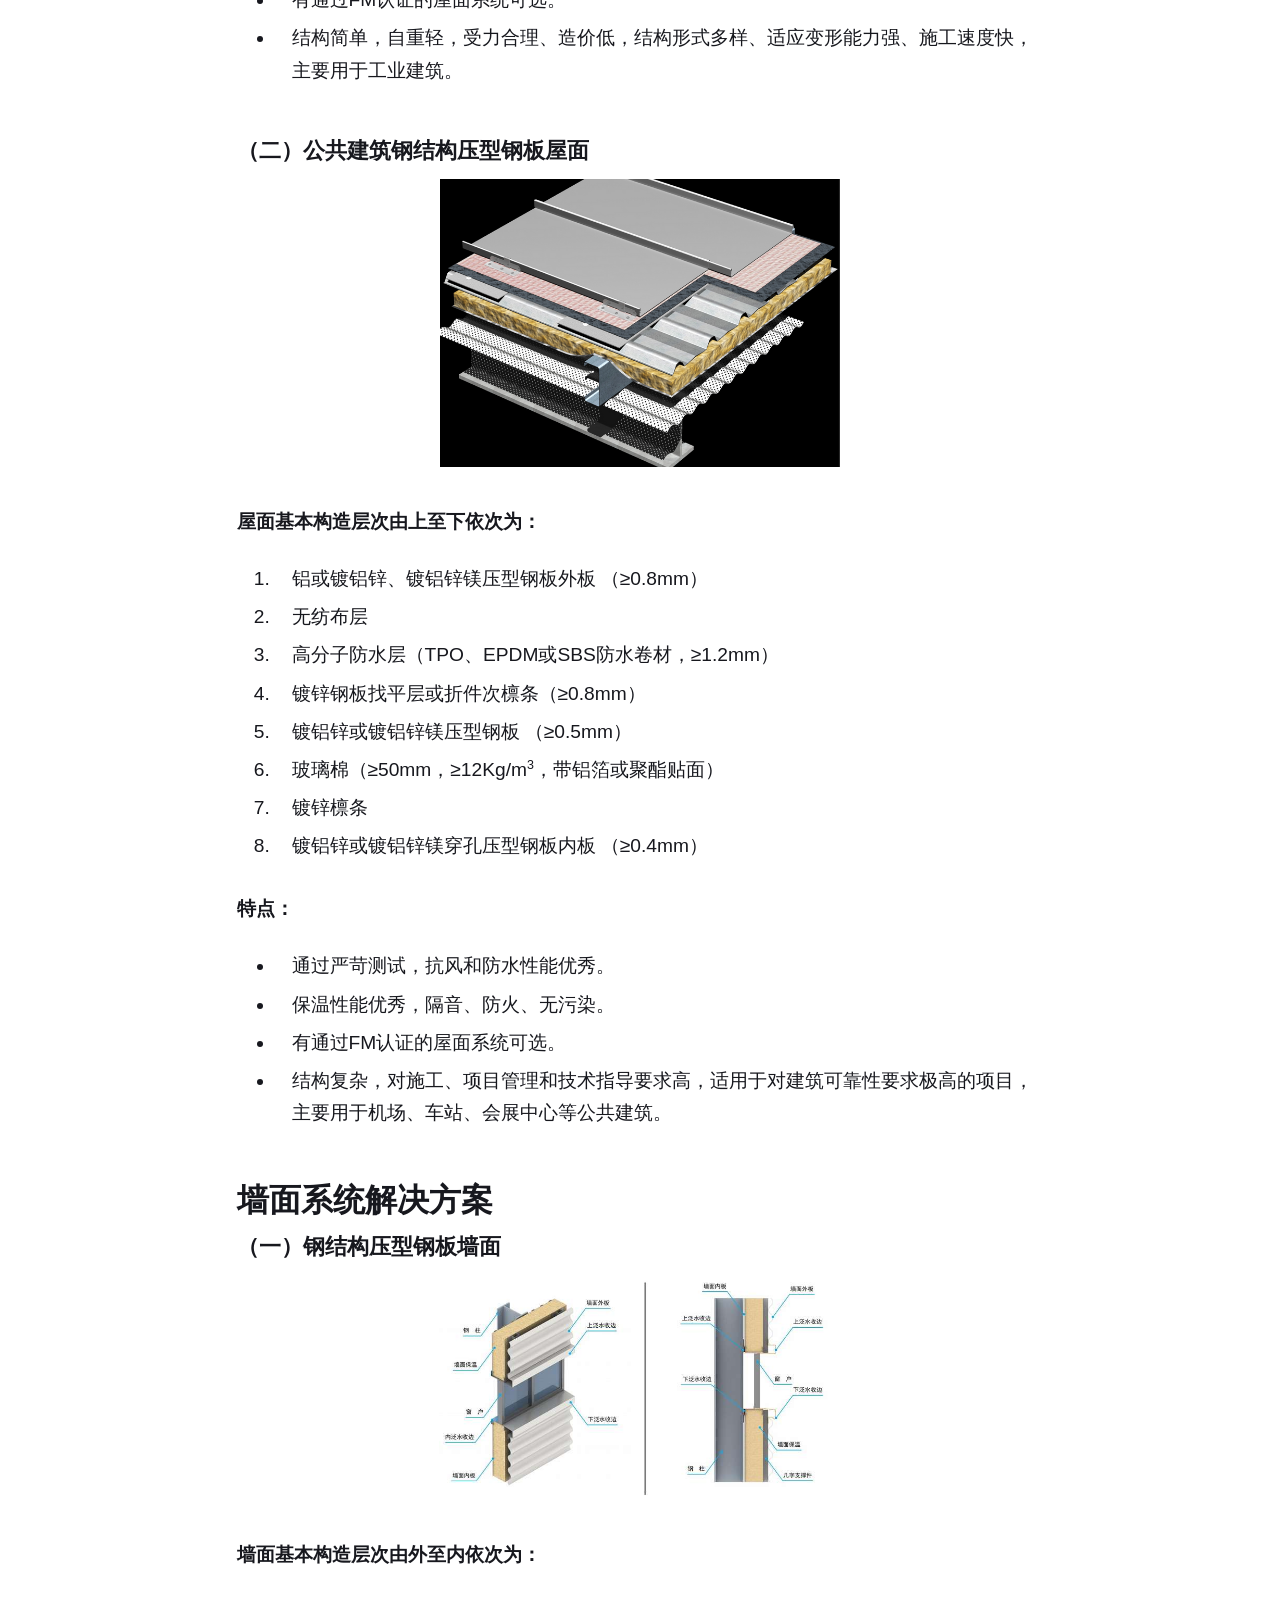
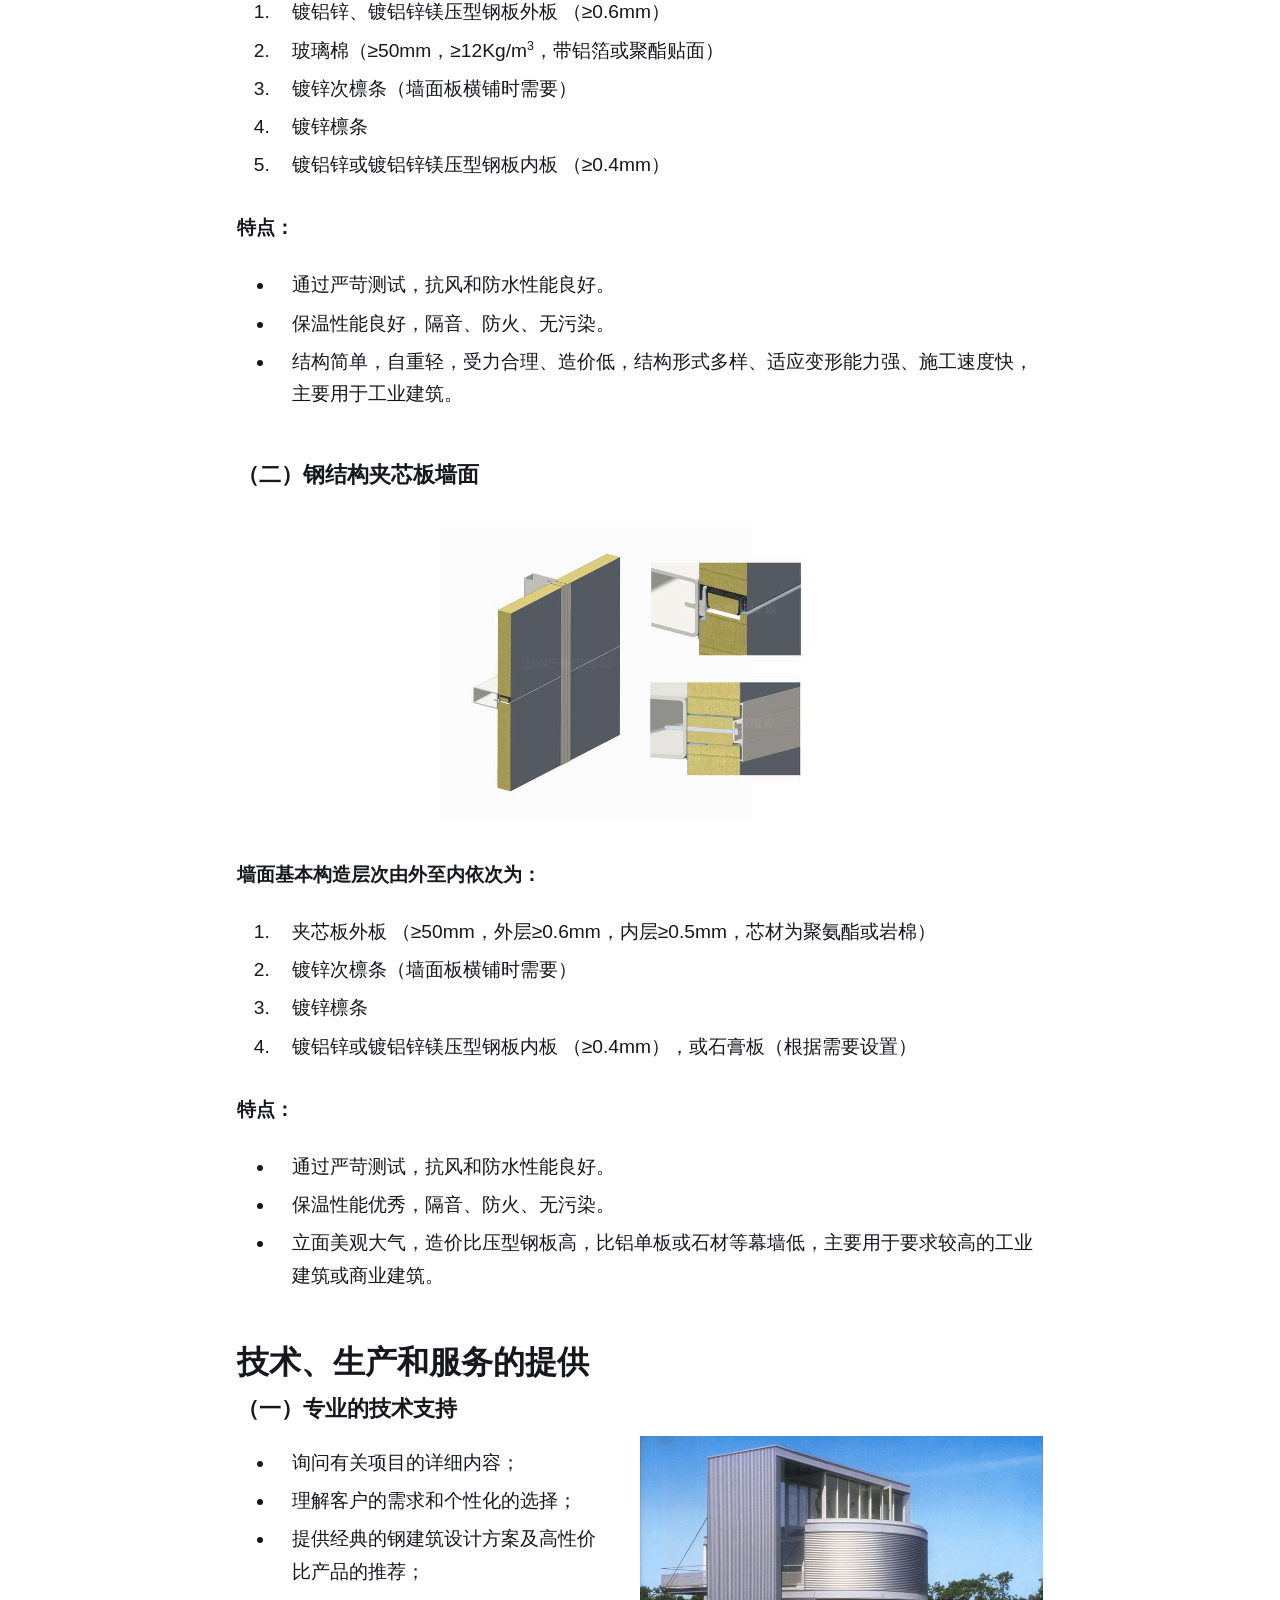
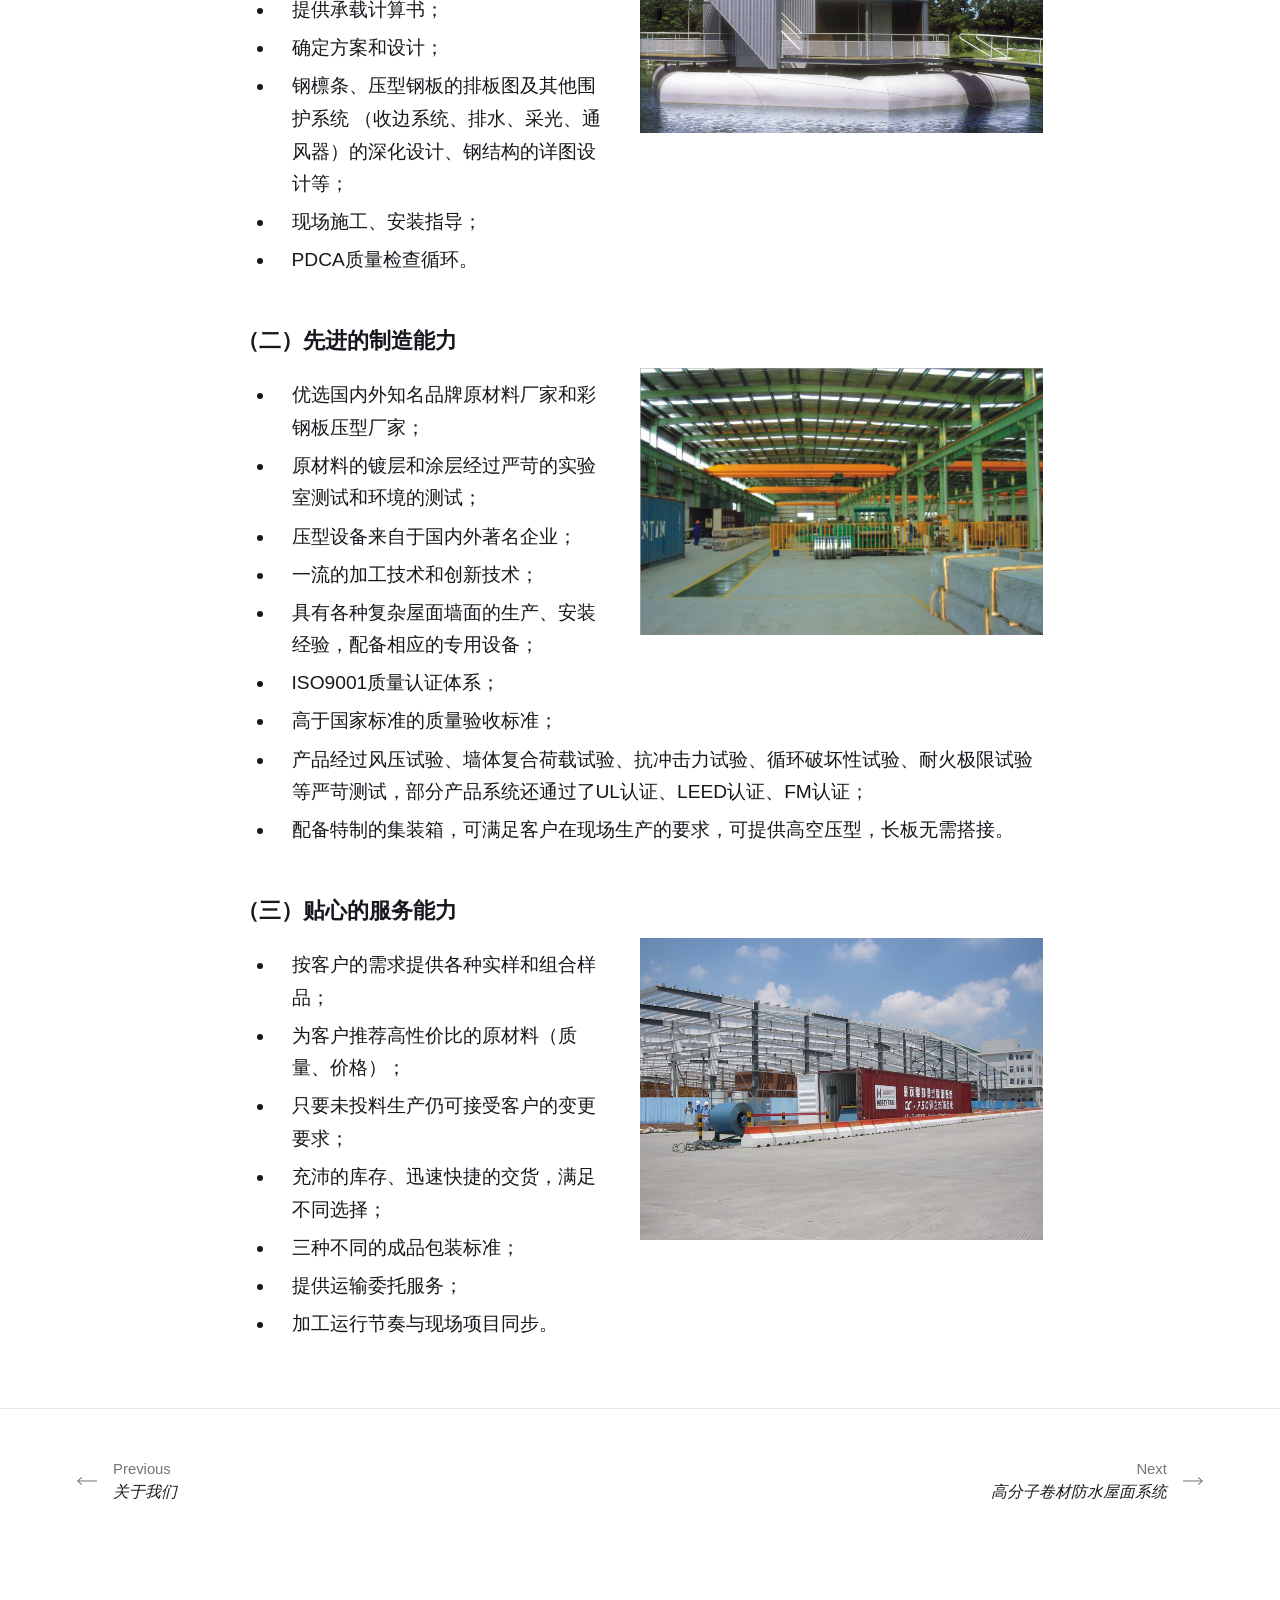
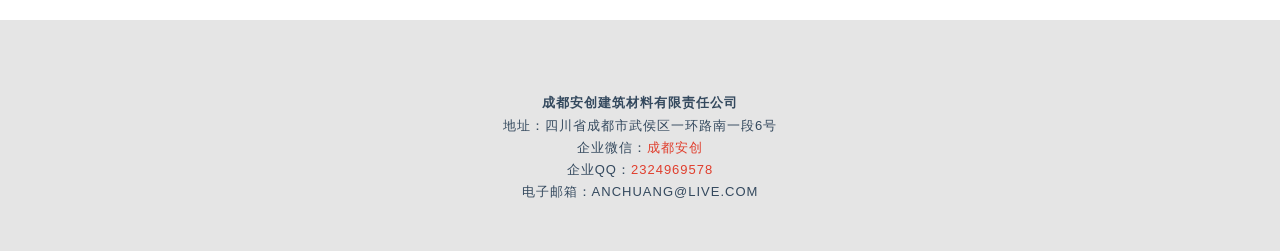
<file: cai-gang-ban-wu-qiang-mian-wei-hu-xi-tong.html>
<!DOCTYPE html><html lang="zh-cn"><head><meta charset="utf-8"><meta http-equiv="X-UA-Compatible" content="IE=edge"><meta name="viewport" content="width=device-width,initial-scale=1"><title>彩钢板屋墙面围护系统 - 成都安创建筑材料有限责任公司</title><meta name="description" content="屋面系统解决方案 （一）钢结构压型钢板屋面 屋面基本构造层次由上至下依次为： 特点： 屋面基本构造层次由上至下依次为： 特点： 墙面基本构造层次由外至内依次为： 特点： 墙面基本构造层次由外至内依次为： 特点： 通过严苛测试，抗风和防水性能良好。 保温性能优秀，隔音、防火、无污染。 立面美观大气，造价比压型钢板高，比铝单板或石材等幕墙低，主要用于要求较高的工业建筑或商业建筑。 技术、生产和服务的提供 （一）专业的技术支持 询问有关项目的详细内容； 理解客户的需求和个性化的选择； 提供经典的钢建筑设计方案及高性价比产品的推荐； 提供承载计算书； 确定方案和设计； 钢檩条、压型钢板的排板图及其他围护系统 （收边系统、排水、采光、通风器）的深化设计、钢结构的详图设计等； 现场施工、安装指导； PDCA质量检查循环。 （二）先进的制造能力 优选国内外知名品牌原材料厂家和彩钢板压型厂家； 原材料的镀层和涂层经过严苛的实验室测试和环境的测试； 压型设备来自于国内外著名企业； 一流的加工技术和创新技术； 具有各种复杂屋面墙面的生产、安装经验，配备相应的专用设备； ISO9001质量认证体系； 高于国家标准的质量验收标准； 产品经过风压试验、墙体复合荷载试验、抗冲击力试验、循环破坏性试验、耐火极限试验等严苛测试，部分产品系统还通过了UL认证、LEED认证、FM认证； 配备特制的集装箱，可满足客户在现场生产的要求，可提供高空压型，长板无需搭接。 （三）贴心的服务能力 按客户的需求提供各种实样和组合样品； 为客户推荐高性价比的原材料（质量、价格）； 只要未投料生产仍可接受客户的变更要求； 充沛的库存、迅速快捷的交货，满足不同选择； 三种不同的成品包装标准； 提供运输委托服务； 加工运行节奏与现场项目同步。 "><meta name="generator" content="Publii Open-Source CMS for Static Site"><link rel="canonical" href="./cai-gang-ban-wu-qiang-mian-wei-hu-xi-tong.html"><link rel="shortcut icon" href="./media/website/logo2.png" type="image/x-icon"><style>:root{--body-font:-apple-system,BlinkMacSystemFont,"Segoe UI",Roboto,Oxygen,Ubuntu,Cantarell,"Fira Sans","Droid Sans","Helvetica Neue",Arial,sans-serif,"Apple Color Emoji","Segoe UI Emoji","Segoe UI Symbol";--heading-font:-apple-system,BlinkMacSystemFont,"Segoe UI",Roboto,Oxygen,Ubuntu,Cantarell,"Fira Sans","Droid Sans","Helvetica Neue",Arial,sans-serif,"Apple Color Emoji","Segoe UI Emoji","Segoe UI Symbol";--logo-font:-apple-system,BlinkMacSystemFont,"Segoe UI",Roboto,Oxygen,Ubuntu,Cantarell,"Fira Sans","Droid Sans","Helvetica Neue",Arial,sans-serif,"Apple Color Emoji","Segoe UI Emoji","Segoe UI Symbol";--menu-font:-apple-system,BlinkMacSystemFont,"Segoe UI",Roboto,Oxygen,Ubuntu,Cantarell,"Fira Sans","Droid Sans","Helvetica Neue",Arial,sans-serif,"Apple Color Emoji","Segoe UI Emoji","Segoe UI Symbol"}</style><link rel="stylesheet" href="./assets/css/style.css?v=c2e372bddeb9555c84823280eaedd11f"><script type="application/ld+json">{"@context":"http://schema.org","@type":"Article","mainEntityOfPage":{"@type":"WebPage","@id":"./cai-gang-ban-wu-qiang-mian-wei-hu-xi-tong.html"},"headline":"彩钢板屋墙面围护系统","datePublished":"2026-05-08T09:18","dateModified":"2026-06-22T08:57","image":{"@type":"ImageObject","url":"./media/posts/8/Tu-Pian-1.png","height":2912,"width":4368},"description":"屋面系统解决方案 （一）钢结构压型钢板屋面 屋面基本构造层次由上至下依次为： 特点： 屋面基本构造层次由上至下依次为： 特点： 墙面基本构造层次由外至内依次为： 特点： 墙面基本构造层次由外至内依次为： 特点： 通过严苛测试，抗风和防水性能良好。 保温性能优秀，隔音、防火、无污染。 立面美观大气，造价比压型钢板高，比铝单板或石材等幕墙低，主要用于要求较高的工业建筑或商业建筑。 技术、生产和服务的提供 （一）专业的技术支持 询问有关项目的详细内容； 理解客户的需求和个性化的选择； 提供经典的钢建筑设计方案及高性价比产品的推荐； 提供承载计算书； 确定方案和设计； 钢檩条、压型钢板的排板图及其他围护系统 （收边系统、排水、采光、通风器）的深化设计、钢结构的详图设计等； 现场施工、安装指导； PDCA质量检查循环。 （二）先进的制造能力 优选国内外知名品牌原材料厂家和彩钢板压型厂家； 原材料的镀层和涂层经过严苛的实验室测试和环境的测试； 压型设备来自于国内外著名企业； 一流的加工技术和创新技术； 具有各种复杂屋面墙面的生产、安装经验，配备相应的专用设备； ISO9001质量认证体系； 高于国家标准的质量验收标准； 产品经过风压试验、墙体复合荷载试验、抗冲击力试验、循环破坏性试验、耐火极限试验等严苛测试，部分产品系统还通过了UL认证、LEED认证、FM认证； 配备特制的集装箱，可满足客户在现场生产的要求，可提供高空压型，长板无需搭接。 （三）贴心的服务能力 按客户的需求提供各种实样和组合样品； 为客户推荐高性价比的原材料（质量、价格）； 只要未投料生产仍可接受客户的变更要求； 充沛的库存、迅速快捷的交货，满足不同选择； 三种不同的成品包装标准； 提供运输委托服务； 加工运行节奏与现场项目同步。 ","author":{"@type":"Person","name":"anchuang"},"publisher":{"@type":"Organization","name":"anchuang","logo":{"@type":"ImageObject","url":"./media/website/logo1-2.png","height":280,"width":517}}}</script><link rel="stylesheet" href="https://cdn.jsdelivr.net/npm/@splidejs/splide@4.1.4/dist/css/splide.min.css"><style>/* 容器 */
.splide-container {
    margin: 30px 0;
    clear: both;
}

/* Splide 主体 */
.splide {
    padding-bottom: 50px !important;
}

/* 图片样式 */
.splide__slide img {
    width: 100%;
    height: 250px !important;
    object-fit: cover !important;
    display: block !important;
    border-radius: 8px;
}

/* 链接样式 */
.splide__slide a {
    text-decoration: none !important;
    border: none !important;
    outline: none !important;
    display: block !important;
    position: relative !important;
    color: #333333 !important;
}

/* 图片描述 */
.slide-caption {
    display: block !important;
    text-align: center !important;
    padding: 15px 5px !important;
    font-size: 20px !important;
    font-weight: 700 !important;
    line-height: 1.4 !important;
    color: #000000 !important;
    background: transparent !important;
    word-break: break-word;
}

/* 悬停效果 */
.splide__slide a:hover img {
    opacity: 0.9;
}
.splide__slide a:hover .slide-caption {
    color: #007bff !important;
}

/* 分页器 */
.splide__pagination {
    bottom: 0 !important;
    transform: translateY(0) !important;
    padding: 0 !important;
    margin: 0 !important;
}
.splide__pagination__page {
    background: #ccc !important;
}
.splide__pagination__page.is-active {
    background: #333 !important;
    transform: scale(1.2);
}</style></head><body><script type="text/javascript">var Tawk_API=Tawk_API||{}, Tawk_LoadStart=new Date();
(function(){
var s1=document.createElement("script"),s0=document.getElementsByTagName("script")[0];
s1.async=true;
s1.src='https://embed.tawk.to/6a041f750554a21c38ac4c91/1jog1lpem';
s1.charset='UTF-8';
s1.setAttribute('crossorigin','*');
s0.parentNode.insertBefore(s1,s0);
})();</script><div class="site-container"><header class="top" id="js-header"><a class="logo" href="./"><img src="./media/website/logo1-2.png" alt="成都安创建筑材料有限责任公司" width="517" height="280"></a><nav class="navbar js-navbar"><button class="navbar__toggle js-toggle" aria-label="Menu" aria-haspopup="true" aria-expanded="false"><span class="navbar__toggle-box"><span class="navbar__toggle-inner">Menu</span></span></button><ul class="navbar__menu"><li><a href="./gong-si-jian-jie.html" target="_self">关于我们</a></li><li class="active-parent has-submenu"><span class="is-separator" aria-haspopup="true">产品系统方案</span><ul class="navbar__submenu level-2" aria-hidden="true"><li class="active"><a href="./cai-gang-ban-wu-qiang-mian-wei-hu-xi-tong.html" target="_self">彩钢板屋墙面围护系统</a></li><li><a href="./gao-fen-zi-juan-cai-wu-mian-fang-shui-xi-tong.html" target="_self">高分子卷材防水屋面系统</a></li><li><a href="./tao-tu-ban-mu-qiang-xi-tong.html" target="_self">陶土板幕墙系统</a></li></ul></li><li><a href="./chan-pin-zhan-shi.html" target="_self">产品展示</a></li><li><a href="./ke-hu-an-li.html" target="_self">客户案例</a></li><li><a href="./lian-xi-wo-men.html" target="_self">联系我们</a></li></ul></nav></header><main><article class="post"><div class="hero"><figure class="hero__image hero__image--overlay"><img src="./media/posts/8/Tu-Pian-1.png" srcset="./media/posts/8/responsive/Tu-Pian-1-xs.png 300w, ./media/posts/8/responsive/Tu-Pian-1-sm.png 480w, ./media/posts/8/responsive/Tu-Pian-1-md.png 768w, ./media/posts/8/responsive/Tu-Pian-1-lg.png 1024w, ./media/posts/8/responsive/Tu-Pian-1-xl.png 1360w, ./media/posts/8/responsive/Tu-Pian-1-2xl.png 1600w" sizes="(max-width: 1600px) 100vw, 1600px" loading="eager" height="2912" width="4368" alt=""></figure><header class="hero__content"><div class="wrapper"><h1>彩钢板屋墙面围护系统</h1></div></header></div><div class="wrapper post__entry"><h3>屋面系统解决方案</h3><h5><strong>（一）钢结构压型钢板屋面</strong></h5><figure class="post__image post__image--center"><img loading="lazy" src="./media/posts/8/Tu-Pian-13.png" sizes="(max-width: 48em) 100vw, 768px" srcset="./media/posts/8/responsive/Tu-Pian-13-xs.png 300w, ./media/posts/8/responsive/Tu-Pian-13-sm.png 480w, ./media/posts/8/responsive/Tu-Pian-13-md.png 768w, ./media/posts/8/responsive/Tu-Pian-13-lg.png 1024w, ./media/posts/8/responsive/Tu-Pian-13-xl.png 1360w, ./media/posts/8/responsive/Tu-Pian-13-2xl.png 1600w" alt="" width="400" height="257"></figure><p><strong>屋面基本构造层次由上至下依次为：</strong></p><ol><li>镀铝锌或镀铝锌镁压型钢板外板 （≥0.6mm）</li><li>玻璃棉（≥50mm，≥12Kg/m<sup>3</sup>，带铝箔或聚酯贴面）</li><li>PE隔气层（≥0.3mm）</li><li>镀铝锌或镀铝锌镁压型钢板内板 （≥0.4mm）</li><li>镀锌檩条</li></ol><p><strong>特点：</strong></p><ul><li>通过严苛测试，抗风和防水性能良好。</li><li>保温性能良好，隔音、防火、无污染。</li><li>有通过FM认证的屋面系统可选。</li><li>结构简单，自重轻，受力合理、造价低，结构形式多样、适应变形能力强、施工速度快，主要用于工业建筑。</li></ul><h5><strong>（二）公共建筑钢结构压型钢板屋面</strong></h5><figure class="post__image post__image--center"><img loading="lazy" src="./media/posts/8/Tu-Pian-110.png" sizes="(max-width: 48em) 100vw, 768px" srcset="./media/posts/8/responsive/Tu-Pian-110-xs.png 300w, ./media/posts/8/responsive/Tu-Pian-110-sm.png 480w, ./media/posts/8/responsive/Tu-Pian-110-md.png 768w, ./media/posts/8/responsive/Tu-Pian-110-lg.png 1024w, ./media/posts/8/responsive/Tu-Pian-110-xl.png 1360w, ./media/posts/8/responsive/Tu-Pian-110-2xl.png 1600w" alt="" width="400" height="288"></figure><p><strong>屋面基本构造层次由上至下依次为：</strong></p><ol><li>铝或镀铝锌、镀铝锌镁压型钢板外板 （≥0.8mm）</li><li>无纺布层</li><li>高分子防水层（TPO、EPDM或SBS防水卷材，≥1.2mm）</li><li>镀锌钢板找平层或折件次檩条（≥0.8mm）</li><li>镀铝锌或镀铝锌镁压型钢板 （≥0.5mm）</li><li>玻璃棉（≥50mm，≥12Kg/m<sup>3</sup>，带铝箔或聚酯贴面）</li><li>镀锌檩条</li><li>镀铝锌或镀铝锌镁穿孔压型钢板内板 （≥0.4mm）</li></ol><p><strong>特点：</strong></p><ul><li>通过严苛测试，抗风和防水性能优秀。</li><li>保温性能优秀，隔音、防火、无污染。</li><li>有通过FM认证的屋面系统可选。</li><li>结构复杂，对施工、项目管理和技术指导要求高，适用于对建筑可靠性要求极高的项目，主要用于机场、车站、会展中心等公共建筑。</li></ul><h3>墙面系统解决方案</h3><h5>（一）钢结构压型钢板墙面</h5><figure class="post__image post__image--center"><img loading="lazy" src="./media/posts/8/f28a81cda166cb51aa32ea9fbc2dccae.jpg" sizes="(max-width: 48em) 100vw, 768px" srcset="./media/posts/8/responsive/f28a81cda166cb51aa32ea9fbc2dccae-xs.jpg 300w, ./media/posts/8/responsive/f28a81cda166cb51aa32ea9fbc2dccae-sm.jpg 480w, ./media/posts/8/responsive/f28a81cda166cb51aa32ea9fbc2dccae-md.jpg 768w, ./media/posts/8/responsive/f28a81cda166cb51aa32ea9fbc2dccae-lg.jpg 1024w, ./media/posts/8/responsive/f28a81cda166cb51aa32ea9fbc2dccae-xl.jpg 1360w, ./media/posts/8/responsive/f28a81cda166cb51aa32ea9fbc2dccae-2xl.jpg 1600w" alt="" width="401" height="226"></figure><p><strong>墙面基本构造层次由外至内依次为：</strong></p><ol><li>镀铝锌、镀铝锌镁压型钢板外板 （≥0.6mm）</li><li>玻璃棉（≥50mm，≥12Kg/m<sup>3</sup>，带铝箔或聚酯贴面）</li><li>镀锌次檩条（墙面板横铺时需要）</li><li>镀锌檩条</li><li>镀铝锌或镀铝锌镁压型钢板内板 （≥0.4mm）</li></ol><p><strong>特点：</strong></p><ul><li>通过严苛测试，抗风和防水性能良好。</li><li>保温性能良好，隔音、防火、无污染。</li><li>结构简单，自重轻，受力合理、造价低，结构形式多样、适应变形能力强、施工速度快，主要用于工业建筑。</li></ul><h5>（二）钢结构夹芯板墙面</h5><h3><figure class="post__image post__image--center"><img loading="lazy" src="./media/posts/8/4bb86319f360012a0730d9e82b536571.jpg" sizes="(max-width: 48em) 100vw, 768px" srcset="./media/posts/8/responsive/4bb86319f360012a0730d9e82b536571-xs.jpg 300w, ./media/posts/8/responsive/4bb86319f360012a0730d9e82b536571-sm.jpg 480w, ./media/posts/8/responsive/4bb86319f360012a0730d9e82b536571-md.jpg 768w, ./media/posts/8/responsive/4bb86319f360012a0730d9e82b536571-lg.jpg 1024w, ./media/posts/8/responsive/4bb86319f360012a0730d9e82b536571-xl.jpg 1360w, ./media/posts/8/responsive/4bb86319f360012a0730d9e82b536571-2xl.jpg 1600w" alt="" width="400" height="293"></figure></h3><p><strong>墙面基本构造层次由外至内依次为：</strong></p><ol><li>夹芯板外板 （≥50mm，外层≥0.6mm，内层≥0.5mm，芯材为聚氨酯或岩棉）</li><li>镀锌次檩条（墙面板横铺时需要）</li><li>镀锌檩条</li><li>镀铝锌或镀铝锌镁压型钢板内板 （≥0.4mm），或石膏板（根据需要设置）</li></ol><p><strong>特点：</strong></p><ul><li>通过严苛测试，抗风和防水性能良好。</li><li>保温性能优秀，隔音、防火、无污染。</li><li>立面美观大气，造价比压型钢板高，比铝单板或石材等幕墙低，主要用于要求较高的工业建筑或商业建筑。</li></ul><h3>技术、生产和服务的提供</h3><h5><strong>（一）专业的技术支持</strong></h5><figure class="post__image post__image--right"><img loading="lazy" src="./media/posts/8/Tu-Pian-2.png" sizes="(max-width: 48em) 100vw, 768px" srcset="./media/posts/8/responsive/Tu-Pian-2-xs.png 300w, ./media/posts/8/responsive/Tu-Pian-2-sm.png 480w, ./media/posts/8/responsive/Tu-Pian-2-md.png 768w, ./media/posts/8/responsive/Tu-Pian-2-lg.png 1024w, ./media/posts/8/responsive/Tu-Pian-2-xl.png 1360w, ./media/posts/8/responsive/Tu-Pian-2-2xl.png 1600w" alt="" width="600" height="441"></figure><ul><li>询问有关项目的详细内容；</li><li>理解客户的需求和个性化的选择；</li><li>提供经典的钢建筑设计方案及高性价比产品的推荐；</li><li>提供承载计算书；</li><li>确定方案和设计；</li><li>钢檩条、压型钢板的排板图及其他围护系统 （收边系统、排水、采光、通风器）的深化设计、钢结构的详图设计等；</li><li>现场施工、安装指导；</li><li>PDCA质量检查循环。</li></ul><h5><strong>（二）先进的制造能力</strong></h5><figure class="post__image post__image--right"><img loading="lazy" style="outline: 3px solid rgba(var(--primary-color-rgb), 0.55)  !important;" src="./media/posts/8/Tu-Pian-1-2.png" sizes="(max-width: 48em) 100vw, 768px" srcset="./media/posts/8/responsive/Tu-Pian-1-2-xs.png 300w, ./media/posts/8/responsive/Tu-Pian-1-2-sm.png 480w, ./media/posts/8/responsive/Tu-Pian-1-2-md.png 768w, ./media/posts/8/responsive/Tu-Pian-1-2-lg.png 1024w, ./media/posts/8/responsive/Tu-Pian-1-2-xl.png 1360w, ./media/posts/8/responsive/Tu-Pian-1-2-2xl.png 1600w" alt="" width="600" height="396"></figure><ul><li>优选国内外知名品牌原材料厂家和彩钢板压型厂家；</li><li>原材料的镀层和涂层经过严苛的实验室测试和环境的测试；</li><li>压型设备来自于国内外著名企业；</li><li>一流的加工技术和创新技术；</li><li>具有各种复杂屋面墙面的生产、安装经验，配备相应的专用设备；</li><li>ISO9001质量认证体系；</li><li>高于国家标准的质量验收标准；</li><li>产品经过风压试验、墙体复合荷载试验、抗冲击力试验、循环破坏性试验、耐火极限试验等严苛测试，部分产品系统还通过了UL认证、LEED认证、FM认证；</li><li>配备特制的集装箱，可满足客户在现场生产的要求，可提供高空压型，长板无需搭接。</li></ul><h5><strong>（三）贴心的服务能力</strong></h5><figure class="post__image post__image--right"><img loading="lazy" src="./media/posts/8/Tu-Pian-3.png" sizes="(max-width: 48em) 100vw, 768px" srcset="./media/posts/8/responsive/Tu-Pian-3-xs.png 300w, ./media/posts/8/responsive/Tu-Pian-3-sm.png 480w, ./media/posts/8/responsive/Tu-Pian-3-md.png 768w, ./media/posts/8/responsive/Tu-Pian-3-lg.png 1024w, ./media/posts/8/responsive/Tu-Pian-3-xl.png 1360w, ./media/posts/8/responsive/Tu-Pian-3-2xl.png 1600w" alt="" width="600" height="450"></figure><ul><li>按客户的需求提供各种实样和组合样品；</li><li>为客户推荐高性价比的原材料（质量、价格）；</li><li>只要未投料生产仍可接受客户的变更要求；</li><li>充沛的库存、迅速快捷的交货，满足不同选择；</li><li>三种不同的成品包装标准；</li><li>提供运输委托服务；</li><li>加工运行节奏与现场项目同步。</li></ul></div><footer class="wrapper post__footer"></footer></article><nav class="post__nav"><div class="post__nav-inner"><div class="post__nav-prev"><svg width="1.041em" height="0.416em" aria-hidden="true"><use xlink:href="./assets/svg/svg-map.svg#arrow-prev"/></svg> <a href="./gong-si-jian-jie.html" class="invert post__nav-link" rel="prev"><span>Previous</span> 关于我们</a></div><div class="post__nav-next"><a href="./gao-fen-zi-juan-cai-wu-mian-fang-shui-xi-tong.html" class="invert post__nav-link" rel="next"><span>Next</span> 高分子卷材防水屋面系统 </a><svg width="1.041em" height="0.416em" aria-hidden="true"><use xlink:href="./assets/svg/svg-map.svg#arrow-next"/></svg></div></div></nav></main><footer class="footer"><div class="footer__copyright"><p class="align-center"><span style="color: #34495e;"><strong>成都安创建筑材料有限责任公司</strong></span><br><span style="color: #34495e;">地址：四川省成都市武侯区一环路南一段6号</span><br><span style="color: #34495e;">企业微信：<span style="color: #e03e2d;"><a href="https://work.weixin.qq.com/ca/cawcde77891fe63e1e" target="_blank" rel="noopener" style="color: #e03e2d;">成都安创</a></span></span><br><span style="color: #34495e;">企业QQ：<span style="color: #e03e2d;"><a href="https://qm.qq.com/q/fHWuhd4R8c" target="_blank" rel="noopener" style="color: #e03e2d;">2324969578</a></span></span><br><span style="color: #34495e;">电子邮箱：anchuang@live.com</span></p></div><button class="footer__bttop js-footer__bttop" aria-label="Back to top"><svg><title>Back to top</title><use xlink:href="./assets/svg/svg-map.svg#toparrow"/></svg></button></footer></div><script>window.publiiThemeMenuConfig = {    
        mobileMenuMode: 'sidebar',
        animationSpeed: 300,
        submenuWidth: 'auto',
        doubleClickTime: 500,
        mobileMenuExpandableSubmenus: true, 
        relatedContainerForOverlayMenuSelector: '.top',
   };</script><script defer="defer" src="./assets/js/scripts.min.js?v=48e9576b9741cf2a93ab25c5689c9f5d"></script><script>var images = document.querySelectorAll('img[loading]');

        for (var i = 0; i < images.length; i++) {
            if (images[i].complete) {
                images[i].classList.add('is-loaded');
            } else {
                images[i].addEventListener('load', function () {
                    this.classList.add('is-loaded');
                }, false);
            }
        }</script><script src="https://cdn.jsdelivr.net/npm/@splidejs/splide@4.1.4/dist/js/splide.min.js"></script><script>document.addEventListener('DOMContentLoaded', function () {
    var el = document.getElementById('main-carousel');
    if (el) {
        var splide = new Splide('#main-carousel', {
            type: 'loop',
            perPage: 3,
            perMove: 1,
            gap: '20px',
            autoplay: true,
            interval: 2500,
            speed: 800,
            easing: 'ease-out',
            pauseOnHover: true,
            pauseOnFocus: false,
            arrows: true,
            pagination: true,
            breakpoints: {
                1024: { perPage: 2 },
                640: { perPage: 1 }
            }
        });

        // **优化：首次渲染时隐藏闪烁**
        el.querySelectorAll('img').forEach(img => img.style.opacity = '0');

        splide.on('mounted', function () {
            // 图片完全加载后显示
            el.querySelectorAll('img').forEach(img => {
                img.style.transition = 'opacity 0.3s';
                img.style.opacity = '1';
            });
        });

        splide.mount();
    }
});</script></body></html>
</file>
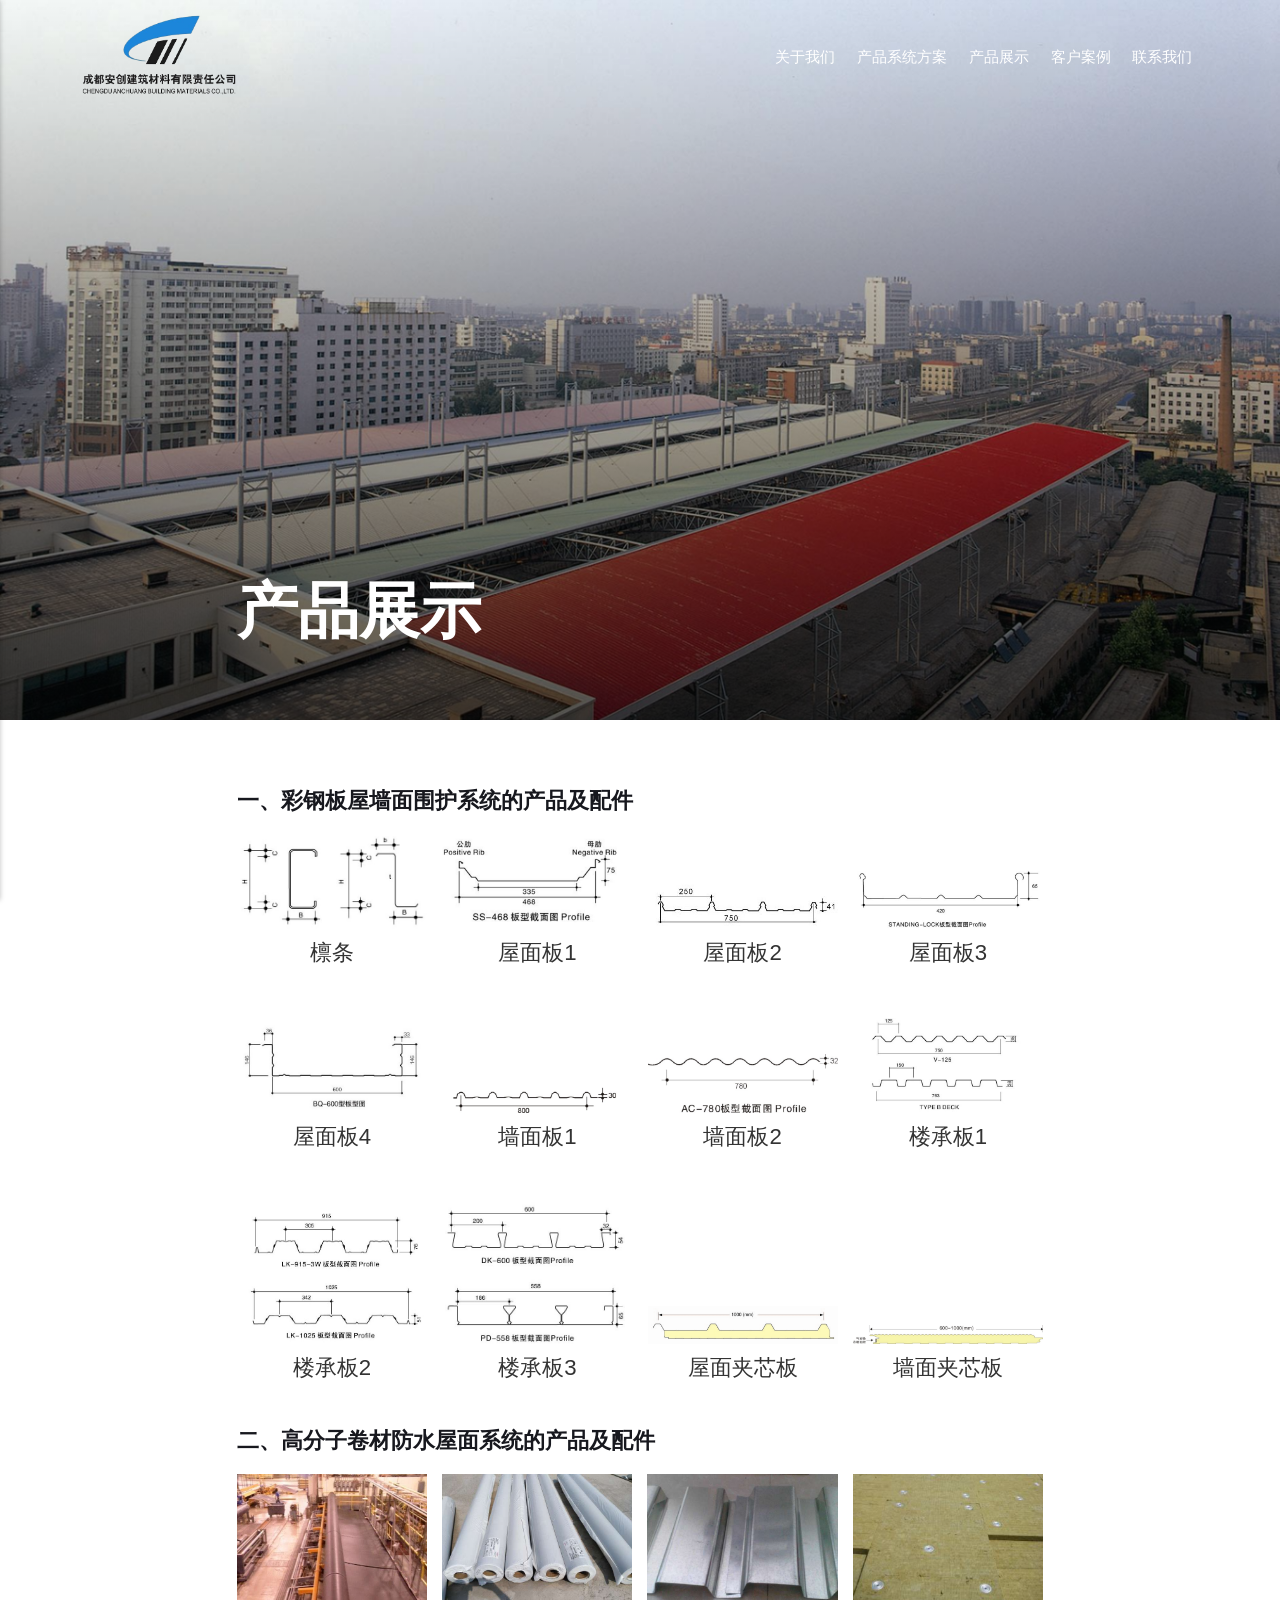
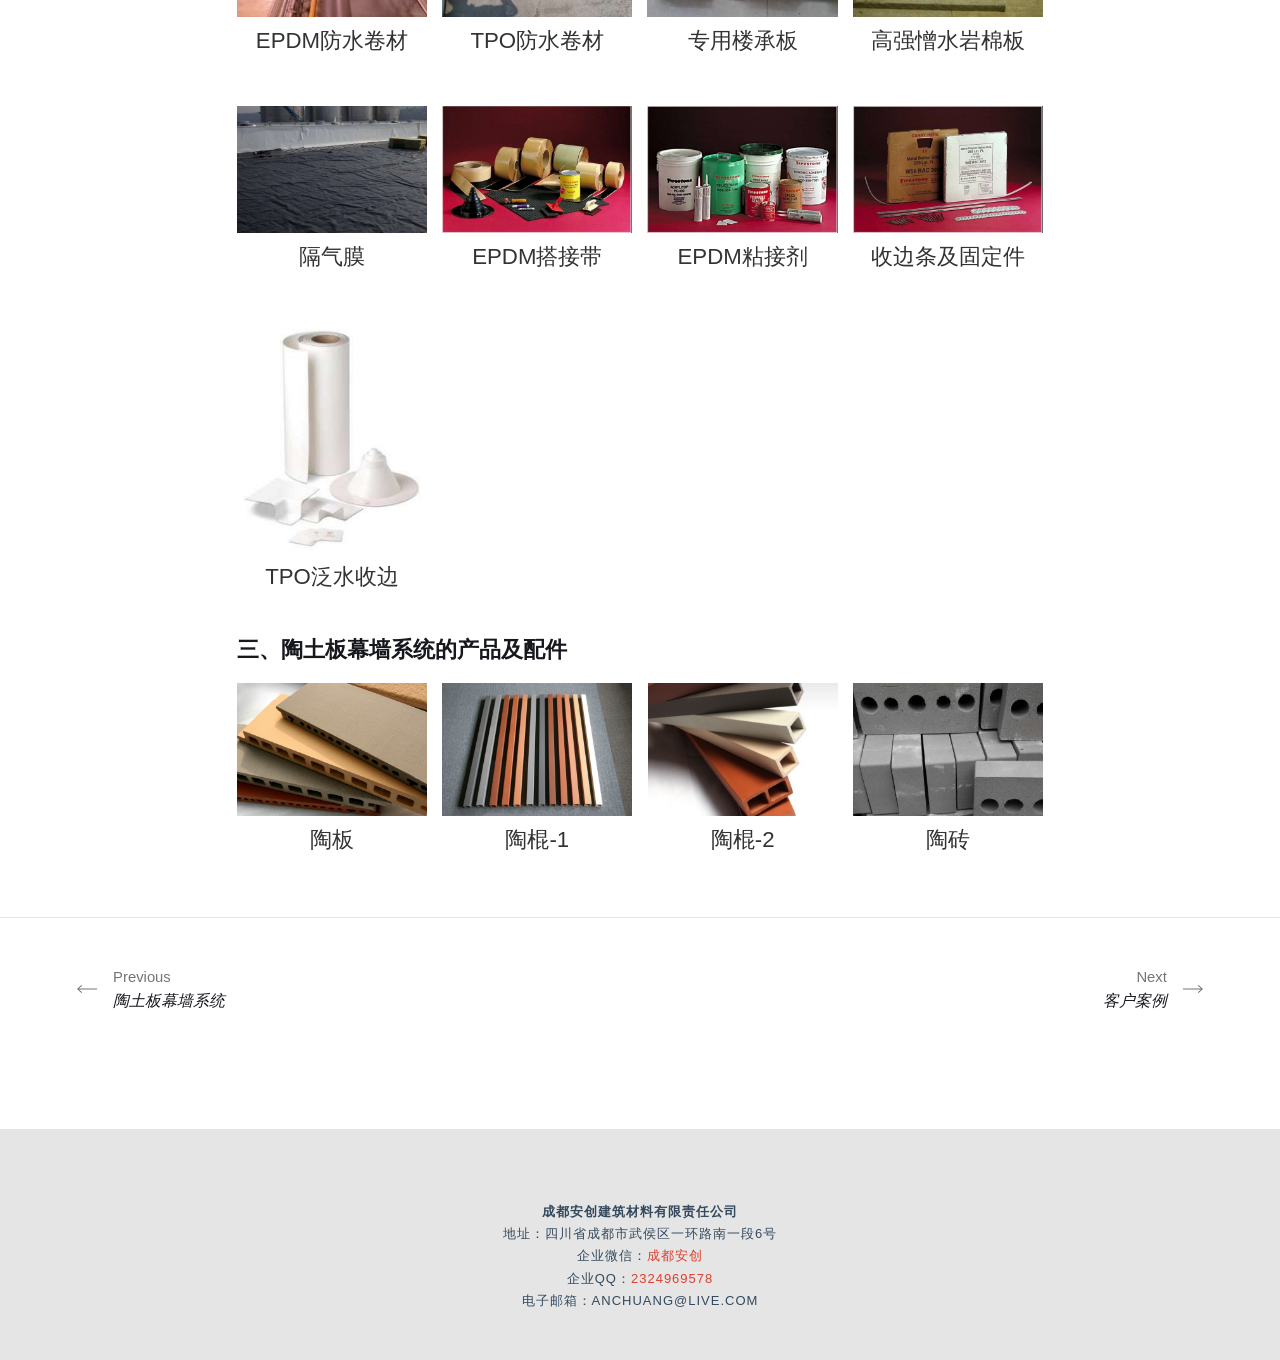
<file: chan-pin-zhan-shi.html>
<!DOCTYPE html><html lang="zh-cn"><head><meta charset="utf-8"><meta http-equiv="X-UA-Compatible" content="IE=edge"><meta name="viewport" content="width=device-width,initial-scale=1"><title>产品展示 - 成都安创建筑材料有限责任公司</title><meta name="description" content="一、彩钢板屋墙面围护系统的产品及配件 檩条 屋面板1 屋面板2 屋面板3 屋面板4 墙面板1 墙面板2 楼承板1 楼承板2 楼承板3 屋面夹芯板 墙面夹芯板 二、高分子卷材防水屋面系统的产品及配件 EPDM防水卷材 TPO防水卷材 专用楼承板 高强憎水岩棉板 隔气膜 EPDM搭接带 EPDM粘接剂 收边条及固定件 TPO泛水收边 三、陶土板幕墙系统的产品及配件 陶板 陶棍-1 陶棍-2 陶砖 "><meta name="generator" content="Publii Open-Source CMS for Static Site"><link rel="canonical" href="./chan-pin-zhan-shi.html"><link rel="shortcut icon" href="./media/website/logo2.png" type="image/x-icon"><style>:root{--body-font:-apple-system,BlinkMacSystemFont,"Segoe UI",Roboto,Oxygen,Ubuntu,Cantarell,"Fira Sans","Droid Sans","Helvetica Neue",Arial,sans-serif,"Apple Color Emoji","Segoe UI Emoji","Segoe UI Symbol";--heading-font:-apple-system,BlinkMacSystemFont,"Segoe UI",Roboto,Oxygen,Ubuntu,Cantarell,"Fira Sans","Droid Sans","Helvetica Neue",Arial,sans-serif,"Apple Color Emoji","Segoe UI Emoji","Segoe UI Symbol";--logo-font:-apple-system,BlinkMacSystemFont,"Segoe UI",Roboto,Oxygen,Ubuntu,Cantarell,"Fira Sans","Droid Sans","Helvetica Neue",Arial,sans-serif,"Apple Color Emoji","Segoe UI Emoji","Segoe UI Symbol";--menu-font:-apple-system,BlinkMacSystemFont,"Segoe UI",Roboto,Oxygen,Ubuntu,Cantarell,"Fira Sans","Droid Sans","Helvetica Neue",Arial,sans-serif,"Apple Color Emoji","Segoe UI Emoji","Segoe UI Symbol"}</style><link rel="stylesheet" href="./assets/css/style.css?v=c2e372bddeb9555c84823280eaedd11f"><script type="application/ld+json">{"@context":"http://schema.org","@type":"Article","mainEntityOfPage":{"@type":"WebPage","@id":"./chan-pin-zhan-shi.html"},"headline":"产品展示","datePublished":"2026-05-08T12:37","dateModified":"2026-05-09T11:53","image":{"@type":"ImageObject","url":"./media/posts/11/Tu-Pian-5.png","height":1243,"width":1778},"description":"一、彩钢板屋墙面围护系统的产品及配件 檩条 屋面板1 屋面板2 屋面板3 屋面板4 墙面板1 墙面板2 楼承板1 楼承板2 楼承板3 屋面夹芯板 墙面夹芯板 二、高分子卷材防水屋面系统的产品及配件 EPDM防水卷材 TPO防水卷材 专用楼承板 高强憎水岩棉板 隔气膜 EPDM搭接带 EPDM粘接剂 收边条及固定件 TPO泛水收边 三、陶土板幕墙系统的产品及配件 陶板 陶棍-1 陶棍-2 陶砖 ","author":{"@type":"Person","name":"anchuang"},"publisher":{"@type":"Organization","name":"anchuang","logo":{"@type":"ImageObject","url":"./media/website/logo1-2.png","height":280,"width":517}}}</script><link rel="stylesheet" href="https://cdn.jsdelivr.net/npm/@splidejs/splide@4.1.4/dist/css/splide.min.css"><style>/* 容器 */
.splide-container {
    margin: 30px 0;
    clear: both;
}

/* Splide 主体 */
.splide {
    padding-bottom: 50px !important;
}

/* 图片样式 */
.splide__slide img {
    width: 100%;
    height: 250px !important;
    object-fit: cover !important;
    display: block !important;
    border-radius: 8px;
}

/* 链接样式 */
.splide__slide a {
    text-decoration: none !important;
    border: none !important;
    outline: none !important;
    display: block !important;
    position: relative !important;
    color: #333333 !important;
}

/* 图片描述 */
.slide-caption {
    display: block !important;
    text-align: center !important;
    padding: 15px 5px !important;
    font-size: 20px !important;
    font-weight: 700 !important;
    line-height: 1.4 !important;
    color: #000000 !important;
    background: transparent !important;
    word-break: break-word;
}

/* 悬停效果 */
.splide__slide a:hover img {
    opacity: 0.9;
}
.splide__slide a:hover .slide-caption {
    color: #007bff !important;
}

/* 分页器 */
.splide__pagination {
    bottom: 0 !important;
    transform: translateY(0) !important;
    padding: 0 !important;
    margin: 0 !important;
}
.splide__pagination__page {
    background: #ccc !important;
}
.splide__pagination__page.is-active {
    background: #333 !important;
    transform: scale(1.2);
}</style></head><body><script type="text/javascript">var Tawk_API=Tawk_API||{}, Tawk_LoadStart=new Date();
(function(){
var s1=document.createElement("script"),s0=document.getElementsByTagName("script")[0];
s1.async=true;
s1.src='https://embed.tawk.to/6a041f750554a21c38ac4c91/1jog1lpem';
s1.charset='UTF-8';
s1.setAttribute('crossorigin','*');
s0.parentNode.insertBefore(s1,s0);
})();</script><div class="site-container"><header class="top" id="js-header"><a class="logo" href="./"><img src="./media/website/logo1-2.png" alt="成都安创建筑材料有限责任公司" width="517" height="280"></a><nav class="navbar js-navbar"><button class="navbar__toggle js-toggle" aria-label="Menu" aria-haspopup="true" aria-expanded="false"><span class="navbar__toggle-box"><span class="navbar__toggle-inner">Menu</span></span></button><ul class="navbar__menu"><li><a href="./gong-si-jian-jie.html" target="_self">关于我们</a></li><li class="has-submenu"><span class="is-separator" aria-haspopup="true">产品系统方案</span><ul class="navbar__submenu level-2" aria-hidden="true"><li><a href="./cai-gang-ban-wu-qiang-mian-wei-hu-xi-tong.html" target="_self">彩钢板屋墙面围护系统</a></li><li><a href="./gao-fen-zi-juan-cai-wu-mian-fang-shui-xi-tong.html" target="_self">高分子卷材防水屋面系统</a></li><li><a href="./tao-tu-ban-mu-qiang-xi-tong.html" target="_self">陶土板幕墙系统</a></li></ul></li><li class="active"><a href="./chan-pin-zhan-shi.html" target="_self">产品展示</a></li><li><a href="./ke-hu-an-li.html" target="_self">客户案例</a></li><li><a href="./lian-xi-wo-men.html" target="_self">联系我们</a></li></ul></nav></header><main><article class="post"><div class="hero"><figure class="hero__image hero__image--overlay"><img src="./media/posts/11/Tu-Pian-5.png" srcset="./media/posts/11/responsive/Tu-Pian-5-xs.png 300w, ./media/posts/11/responsive/Tu-Pian-5-sm.png 480w, ./media/posts/11/responsive/Tu-Pian-5-md.png 768w, ./media/posts/11/responsive/Tu-Pian-5-lg.png 1024w, ./media/posts/11/responsive/Tu-Pian-5-xl.png 1360w, ./media/posts/11/responsive/Tu-Pian-5-2xl.png 1600w" sizes="(max-width: 1600px) 100vw, 1600px" loading="eager" height="1243" width="1778" alt=""></figure><header class="hero__content"><div class="wrapper"><h1>产品展示</h1></div></header></div><div class="wrapper post__entry"><h5>一、彩钢板屋墙面围护系统的产品及配件</h5><div class="quad-grid"><div class="grid-item"><img loading="lazy" src="./media/posts/11/Tu-Pian-24.png" sizes="(max-width: 48em) 100vw, 768px" srcset="./media/posts/11/responsive/Tu-Pian-24-xs.png 300w, ./media/posts/11/responsive/Tu-Pian-24-sm.png 480w, ./media/posts/11/responsive/Tu-Pian-24-md.png 768w, ./media/posts/11/responsive/Tu-Pian-24-lg.png 1024w, ./media/posts/11/responsive/Tu-Pian-24-xl.png 1360w, ./media/posts/11/responsive/Tu-Pian-24-2xl.png 1600w" alt=""> <span class="grid-label">檩条</span></div><div class="grid-item"><img loading="lazy" src="./media/posts/11/Tu-Pian-21.png" sizes="(max-width: 48em) 100vw, 768px" srcset="./media/posts/11/responsive/Tu-Pian-21-xs.png 300w, ./media/posts/11/responsive/Tu-Pian-21-sm.png 480w, ./media/posts/11/responsive/Tu-Pian-21-md.png 768w, ./media/posts/11/responsive/Tu-Pian-21-lg.png 1024w, ./media/posts/11/responsive/Tu-Pian-21-xl.png 1360w, ./media/posts/11/responsive/Tu-Pian-21-2xl.png 1600w" alt=""> <span class="grid-label">屋面板1</span></div><div class="grid-item"><img loading="lazy" src="./media/posts/11/Tu-Pian-23.png" sizes="(max-width: 48em) 100vw, 768px" srcset="./media/posts/11/responsive/Tu-Pian-23-xs.png 300w, ./media/posts/11/responsive/Tu-Pian-23-sm.png 480w, ./media/posts/11/responsive/Tu-Pian-23-md.png 768w, ./media/posts/11/responsive/Tu-Pian-23-lg.png 1024w, ./media/posts/11/responsive/Tu-Pian-23-xl.png 1360w, ./media/posts/11/responsive/Tu-Pian-23-2xl.png 1600w" alt=""> <span class="grid-label">屋面板2</span></div><div class="grid-item"><img loading="lazy" style="outline: 3px solid rgba(var(--primary-color-rgb), 0.55) !important;" src="./media/posts/11/Tu-Pian-19.png" sizes="(max-width: 48em) 100vw, 768px" srcset="./media/posts/11/responsive/Tu-Pian-19-xs.png 300w, ./media/posts/11/responsive/Tu-Pian-19-sm.png 480w, ./media/posts/11/responsive/Tu-Pian-19-md.png 768w, ./media/posts/11/responsive/Tu-Pian-19-lg.png 1024w, ./media/posts/11/responsive/Tu-Pian-19-xl.png 1360w, ./media/posts/11/responsive/Tu-Pian-19-2xl.png 1600w" alt=""> <span class="grid-label">屋面板3</span></div><div class="grid-item"><img loading="lazy" src="./media/posts/11/Tu-Pian-18.png" sizes="(max-width: 48em) 100vw, 768px" srcset="./media/posts/11/responsive/Tu-Pian-18-xs.png 300w, ./media/posts/11/responsive/Tu-Pian-18-sm.png 480w, ./media/posts/11/responsive/Tu-Pian-18-md.png 768w, ./media/posts/11/responsive/Tu-Pian-18-lg.png 1024w, ./media/posts/11/responsive/Tu-Pian-18-xl.png 1360w, ./media/posts/11/responsive/Tu-Pian-18-2xl.png 1600w" alt=""> <span class="grid-label">屋面板4</span></div><div class="grid-item"><img loading="lazy" style="outline: 3px solid rgba(var(--primary-color-rgb), 0.55) !important;" src="./media/posts/11/Tu-Pian-20-2.png" sizes="(max-width: 48em) 100vw, 768px" srcset="./media/posts/11/responsive/Tu-Pian-20-2-xs.png 300w, ./media/posts/11/responsive/Tu-Pian-20-2-sm.png 480w, ./media/posts/11/responsive/Tu-Pian-20-2-md.png 768w, ./media/posts/11/responsive/Tu-Pian-20-2-lg.png 1024w, ./media/posts/11/responsive/Tu-Pian-20-2-xl.png 1360w, ./media/posts/11/responsive/Tu-Pian-20-2-2xl.png 1600w" alt=""> <span class="grid-label">墙面板1</span></div><div class="grid-item"><img loading="lazy" src="./media/posts/11/Tu-Pian-15.png" sizes="(max-width: 48em) 100vw, 768px" srcset="./media/posts/11/responsive/Tu-Pian-15-xs.png 300w, ./media/posts/11/responsive/Tu-Pian-15-sm.png 480w, ./media/posts/11/responsive/Tu-Pian-15-md.png 768w, ./media/posts/11/responsive/Tu-Pian-15-lg.png 1024w, ./media/posts/11/responsive/Tu-Pian-15-xl.png 1360w, ./media/posts/11/responsive/Tu-Pian-15-2xl.png 1600w" alt=""> <span class="grid-label">墙面板2</span></div><div class="grid-item"><img loading="lazy" src="./media/posts/11/Tu-Pian-13.png" sizes="(max-width: 48em) 100vw, 768px" srcset="./media/posts/11/responsive/Tu-Pian-13-xs.png 300w, ./media/posts/11/responsive/Tu-Pian-13-sm.png 480w, ./media/posts/11/responsive/Tu-Pian-13-md.png 768w, ./media/posts/11/responsive/Tu-Pian-13-lg.png 1024w, ./media/posts/11/responsive/Tu-Pian-13-xl.png 1360w, ./media/posts/11/responsive/Tu-Pian-13-2xl.png 1600w" alt=""> <span class="grid-label">楼承板1</span></div><div class="grid-item"><img loading="lazy" src="./media/posts/11/Tu-Pian-16.png" sizes="(max-width: 48em) 100vw, 768px" srcset="./media/posts/11/responsive/Tu-Pian-16-xs.png 300w, ./media/posts/11/responsive/Tu-Pian-16-sm.png 480w, ./media/posts/11/responsive/Tu-Pian-16-md.png 768w, ./media/posts/11/responsive/Tu-Pian-16-lg.png 1024w, ./media/posts/11/responsive/Tu-Pian-16-xl.png 1360w, ./media/posts/11/responsive/Tu-Pian-16-2xl.png 1600w" alt=""> <span class="grid-label">楼承板2</span></div><div class="grid-item"><img loading="lazy" src="./media/posts/11/Tu-Pian-17.png" sizes="(max-width: 48em) 100vw, 768px" srcset="./media/posts/11/responsive/Tu-Pian-17-xs.png 300w, ./media/posts/11/responsive/Tu-Pian-17-sm.png 480w, ./media/posts/11/responsive/Tu-Pian-17-md.png 768w, ./media/posts/11/responsive/Tu-Pian-17-lg.png 1024w, ./media/posts/11/responsive/Tu-Pian-17-xl.png 1360w, ./media/posts/11/responsive/Tu-Pian-17-2xl.png 1600w" alt=""> <span class="grid-label">楼承板3</span></div><div class="grid-item"><img loading="lazy" src="./media/posts/11/Tu-Pian-11.png" sizes="(max-width: 48em) 100vw, 768px" srcset="./media/posts/11/responsive/Tu-Pian-11-xs.png 300w, ./media/posts/11/responsive/Tu-Pian-11-sm.png 480w, ./media/posts/11/responsive/Tu-Pian-11-md.png 768w, ./media/posts/11/responsive/Tu-Pian-11-lg.png 1024w, ./media/posts/11/responsive/Tu-Pian-11-xl.png 1360w, ./media/posts/11/responsive/Tu-Pian-11-2xl.png 1600w" alt=""> <span class="grid-label">屋面夹芯板</span></div><div class="grid-item"><img loading="lazy" src="./media/posts/11/Tu-Pian-12.png" sizes="(max-width: 48em) 100vw, 768px" srcset="./media/posts/11/responsive/Tu-Pian-12-xs.png 300w, ./media/posts/11/responsive/Tu-Pian-12-sm.png 480w, ./media/posts/11/responsive/Tu-Pian-12-md.png 768w, ./media/posts/11/responsive/Tu-Pian-12-lg.png 1024w, ./media/posts/11/responsive/Tu-Pian-12-xl.png 1360w, ./media/posts/11/responsive/Tu-Pian-12-2xl.png 1600w" alt=""> <span class="grid-label">墙面夹芯板</span></div></div><h5>二、高分子卷材防水屋面系统的产品及配件</h5><div class="quad-grid"><div class="grid-item"><img loading="lazy" src="./media/posts/11/QQTu-Pian-20140319170514.jpg" sizes="(max-width: 48em) 100vw, 768px" srcset="./media/posts/11/responsive/QQTu-Pian-20140319170514-xs.jpg 300w, ./media/posts/11/responsive/QQTu-Pian-20140319170514-sm.jpg 480w, ./media/posts/11/responsive/QQTu-Pian-20140319170514-md.jpg 768w, ./media/posts/11/responsive/QQTu-Pian-20140319170514-lg.jpg 1024w, ./media/posts/11/responsive/QQTu-Pian-20140319170514-xl.jpg 1360w, ./media/posts/11/responsive/QQTu-Pian-20140319170514-2xl.jpg 1600w" alt=""> <span class="grid-label">EPDM防水卷材</span></div><div class="grid-item"><img loading="lazy" style="outline: 3px solid rgba(var(--primary-color-rgb), 0.55) !important;" src="./media/posts/11/TPOJuan-Cai-Zhao-Pian-2.jpg" sizes="(max-width: 48em) 100vw, 768px" srcset="./media/posts/11/responsive/TPOJuan-Cai-Zhao-Pian-2-xs.jpg 300w, ./media/posts/11/responsive/TPOJuan-Cai-Zhao-Pian-2-sm.jpg 480w, ./media/posts/11/responsive/TPOJuan-Cai-Zhao-Pian-2-md.jpg 768w, ./media/posts/11/responsive/TPOJuan-Cai-Zhao-Pian-2-lg.jpg 1024w, ./media/posts/11/responsive/TPOJuan-Cai-Zhao-Pian-2-xl.jpg 1360w, ./media/posts/11/responsive/TPOJuan-Cai-Zhao-Pian-2-2xl.jpg 1600w" alt=""> <span class="grid-label">TPO防水卷材</span></div><div class="grid-item"><img loading="lazy" src="./media/posts/11/Lou-Cheng-Ban-2-2.jpg" sizes="(max-width: 48em) 100vw, 768px" srcset="./media/posts/11/responsive/Lou-Cheng-Ban-2-2-xs.jpg 300w, ./media/posts/11/responsive/Lou-Cheng-Ban-2-2-sm.jpg 480w, ./media/posts/11/responsive/Lou-Cheng-Ban-2-2-md.jpg 768w, ./media/posts/11/responsive/Lou-Cheng-Ban-2-2-lg.jpg 1024w, ./media/posts/11/responsive/Lou-Cheng-Ban-2-2-xl.jpg 1360w, ./media/posts/11/responsive/Lou-Cheng-Ban-2-2-2xl.jpg 1600w" alt=""> <span class="grid-label">专用楼承板</span></div><div class="grid-item"><img loading="lazy" style="outline: 3px solid rgba(var(--primary-color-rgb), 0.55) !important;" src="./media/posts/11/Yan-Mian-2.png" sizes="(max-width: 48em) 100vw, 768px" srcset="./media/posts/11/responsive/Yan-Mian-2-xs.png 300w, ./media/posts/11/responsive/Yan-Mian-2-sm.png 480w, ./media/posts/11/responsive/Yan-Mian-2-md.png 768w, ./media/posts/11/responsive/Yan-Mian-2-lg.png 1024w, ./media/posts/11/responsive/Yan-Mian-2-xl.png 1360w, ./media/posts/11/responsive/Yan-Mian-2-2xl.png 1600w" alt=""> <span class="grid-label">高强憎水岩棉板</span></div><div class="grid-item"><img loading="lazy" src="./media/posts/11/Ge-Qi-Mo.jpg" sizes="(max-width: 48em) 100vw, 768px" srcset="./media/posts/11/responsive/Ge-Qi-Mo-xs.jpg 300w, ./media/posts/11/responsive/Ge-Qi-Mo-sm.jpg 480w, ./media/posts/11/responsive/Ge-Qi-Mo-md.jpg 768w, ./media/posts/11/responsive/Ge-Qi-Mo-lg.jpg 1024w, ./media/posts/11/responsive/Ge-Qi-Mo-xl.jpg 1360w, ./media/posts/11/responsive/Ge-Qi-Mo-2xl.jpg 1600w" alt=""> <span class="grid-label">隔气膜</span></div><div class="grid-item"><img loading="lazy" style="outline: 3px solid rgba(var(--primary-color-rgb), 0.55) !important;" src="./media/posts/11/Tu-Pian-1.jpg" sizes="(max-width: 48em) 100vw, 768px" srcset="./media/posts/11/responsive/Tu-Pian-1-xs.jpg 300w, ./media/posts/11/responsive/Tu-Pian-1-sm.jpg 480w, ./media/posts/11/responsive/Tu-Pian-1-md.jpg 768w, ./media/posts/11/responsive/Tu-Pian-1-lg.jpg 1024w, ./media/posts/11/responsive/Tu-Pian-1-xl.jpg 1360w, ./media/posts/11/responsive/Tu-Pian-1-2xl.jpg 1600w" alt=""> <span class="grid-label">EPDM搭接带</span></div><div class="grid-item"><img loading="lazy" style="outline: 3px solid rgba(var(--primary-color-rgb), 0.55) !important;" src="./media/posts/11/Tu-Pian-2.jpg" sizes="(max-width: 48em) 100vw, 768px" srcset="./media/posts/11/responsive/Tu-Pian-2-xs.jpg 300w, ./media/posts/11/responsive/Tu-Pian-2-sm.jpg 480w, ./media/posts/11/responsive/Tu-Pian-2-md.jpg 768w, ./media/posts/11/responsive/Tu-Pian-2-lg.jpg 1024w, ./media/posts/11/responsive/Tu-Pian-2-xl.jpg 1360w, ./media/posts/11/responsive/Tu-Pian-2-2xl.jpg 1600w" alt=""> <span class="grid-label">EPDM粘接剂</span></div><div class="grid-item"><img loading="lazy" src="./media/posts/11/Tu-Pian-3.jpg" sizes="(max-width: 48em) 100vw, 768px" srcset="./media/posts/11/responsive/Tu-Pian-3-xs.jpg 300w, ./media/posts/11/responsive/Tu-Pian-3-sm.jpg 480w, ./media/posts/11/responsive/Tu-Pian-3-md.jpg 768w, ./media/posts/11/responsive/Tu-Pian-3-lg.jpg 1024w, ./media/posts/11/responsive/Tu-Pian-3-xl.jpg 1360w, ./media/posts/11/responsive/Tu-Pian-3-2xl.jpg 1600w" alt=""> <span class="grid-label">收边条及固定件</span></div><div class="grid-item"><img loading="lazy" src="./media/posts/11/TPOFang-Shui-Juan-Cai-2.jpg" sizes="(max-width: 48em) 100vw, 768px" srcset="./media/posts/11/responsive/TPOFang-Shui-Juan-Cai-2-xs.jpg 300w, ./media/posts/11/responsive/TPOFang-Shui-Juan-Cai-2-sm.jpg 480w, ./media/posts/11/responsive/TPOFang-Shui-Juan-Cai-2-md.jpg 768w, ./media/posts/11/responsive/TPOFang-Shui-Juan-Cai-2-lg.jpg 1024w, ./media/posts/11/responsive/TPOFang-Shui-Juan-Cai-2-xl.jpg 1360w, ./media/posts/11/responsive/TPOFang-Shui-Juan-Cai-2-2xl.jpg 1600w" alt=""> <span class="grid-label">TPO泛水收边</span></div></div><h5>三、陶土板幕墙系统的产品及配件</h5><div class="quad-grid"><div class="grid-item"><img loading="lazy" src="./media/posts/11/Tao-Ban-1.png" sizes="(max-width: 48em) 100vw, 768px" srcset="./media/posts/11/responsive/Tao-Ban-1-xs.png 300w, ./media/posts/11/responsive/Tao-Ban-1-sm.png 480w, ./media/posts/11/responsive/Tao-Ban-1-md.png 768w, ./media/posts/11/responsive/Tao-Ban-1-lg.png 1024w, ./media/posts/11/responsive/Tao-Ban-1-xl.png 1360w, ./media/posts/11/responsive/Tao-Ban-1-2xl.png 1600w" alt=""> <span class="grid-label">陶板</span></div><div class="grid-item"><img loading="lazy" src="./media/posts/11/Tao-Gun-1.png" sizes="(max-width: 48em) 100vw, 768px" srcset="./media/posts/11/responsive/Tao-Gun-1-xs.png 300w, ./media/posts/11/responsive/Tao-Gun-1-sm.png 480w, ./media/posts/11/responsive/Tao-Gun-1-md.png 768w, ./media/posts/11/responsive/Tao-Gun-1-lg.png 1024w, ./media/posts/11/responsive/Tao-Gun-1-xl.png 1360w, ./media/posts/11/responsive/Tao-Gun-1-2xl.png 1600w" alt=""> <span class="grid-label">陶棍-1</span></div><div class="grid-item"><img loading="lazy" src="./media/posts/11/Tao-Gun-3-2-2.png" sizes="(max-width: 48em) 100vw, 768px" srcset="./media/posts/11/responsive/Tao-Gun-3-2-2-xs.png 300w, ./media/posts/11/responsive/Tao-Gun-3-2-2-sm.png 480w, ./media/posts/11/responsive/Tao-Gun-3-2-2-md.png 768w, ./media/posts/11/responsive/Tao-Gun-3-2-2-lg.png 1024w, ./media/posts/11/responsive/Tao-Gun-3-2-2-xl.png 1360w, ./media/posts/11/responsive/Tao-Gun-3-2-2-2xl.png 1600w" alt=""> <span class="grid-label">陶棍-2</span></div><div class="grid-item"><img loading="lazy" src="./media/posts/11/Tao-Zhuan-2-2.jpg" sizes="(max-width: 48em) 100vw, 768px" srcset="./media/posts/11/responsive/Tao-Zhuan-2-2-xs.jpg 300w, ./media/posts/11/responsive/Tao-Zhuan-2-2-sm.jpg 480w, ./media/posts/11/responsive/Tao-Zhuan-2-2-md.jpg 768w, ./media/posts/11/responsive/Tao-Zhuan-2-2-lg.jpg 1024w, ./media/posts/11/responsive/Tao-Zhuan-2-2-xl.jpg 1360w, ./media/posts/11/responsive/Tao-Zhuan-2-2-2xl.jpg 1600w" alt=""> <span class="grid-label">陶砖</span></div></div></div><footer class="wrapper post__footer"></footer></article><nav class="post__nav"><div class="post__nav-inner"><div class="post__nav-prev"><svg width="1.041em" height="0.416em" aria-hidden="true"><use xlink:href="./assets/svg/svg-map.svg#arrow-prev"/></svg> <a href="./tao-tu-ban-mu-qiang-xi-tong.html" class="invert post__nav-link" rel="prev"><span>Previous</span> 陶土板幕墙系统</a></div><div class="post__nav-next"><a href="./ke-hu-an-li.html" class="invert post__nav-link" rel="next"><span>Next</span> 客户案例 </a><svg width="1.041em" height="0.416em" aria-hidden="true"><use xlink:href="./assets/svg/svg-map.svg#arrow-next"/></svg></div></div></nav></main><footer class="footer"><div class="footer__copyright"><p class="align-center"><span style="color: #34495e;"><strong>成都安创建筑材料有限责任公司</strong></span><br><span style="color: #34495e;">地址：四川省成都市武侯区一环路南一段6号</span><br><span style="color: #34495e;">企业微信：<span style="color: #e03e2d;"><a href="https://work.weixin.qq.com/ca/cawcde77891fe63e1e" target="_blank" rel="noopener" style="color: #e03e2d;">成都安创</a></span></span><br><span style="color: #34495e;">企业QQ：<span style="color: #e03e2d;"><a href="https://qm.qq.com/q/fHWuhd4R8c" target="_blank" rel="noopener" style="color: #e03e2d;">2324969578</a></span></span><br><span style="color: #34495e;">电子邮箱：anchuang@live.com</span></p></div><button class="footer__bttop js-footer__bttop" aria-label="Back to top"><svg><title>Back to top</title><use xlink:href="./assets/svg/svg-map.svg#toparrow"/></svg></button></footer></div><script>window.publiiThemeMenuConfig = {    
        mobileMenuMode: 'sidebar',
        animationSpeed: 300,
        submenuWidth: 'auto',
        doubleClickTime: 500,
        mobileMenuExpandableSubmenus: true, 
        relatedContainerForOverlayMenuSelector: '.top',
   };</script><script defer="defer" src="./assets/js/scripts.min.js?v=48e9576b9741cf2a93ab25c5689c9f5d"></script><script>var images = document.querySelectorAll('img[loading]');

        for (var i = 0; i < images.length; i++) {
            if (images[i].complete) {
                images[i].classList.add('is-loaded');
            } else {
                images[i].addEventListener('load', function () {
                    this.classList.add('is-loaded');
                }, false);
            }
        }</script><script src="https://cdn.jsdelivr.net/npm/@splidejs/splide@4.1.4/dist/js/splide.min.js"></script><script>document.addEventListener('DOMContentLoaded', function () {
    var el = document.getElementById('main-carousel');
    if (el) {
        var splide = new Splide('#main-carousel', {
            type: 'loop',
            perPage: 3,
            perMove: 1,
            gap: '20px',
            autoplay: true,
            interval: 2500,
            speed: 800,
            easing: 'ease-out',
            pauseOnHover: true,
            pauseOnFocus: false,
            arrows: true,
            pagination: true,
            breakpoints: {
                1024: { perPage: 2 },
                640: { perPage: 1 }
            }
        });

        // **优化：首次渲染时隐藏闪烁**
        el.querySelectorAll('img').forEach(img => img.style.opacity = '0');

        splide.on('mounted', function () {
            // 图片完全加载后显示
            el.querySelectorAll('img').forEach(img => {
                img.style.transition = 'opacity 0.3s';
                img.style.opacity = '1';
            });
        });

        splide.mount();
    }
});</script></body></html>
</file>
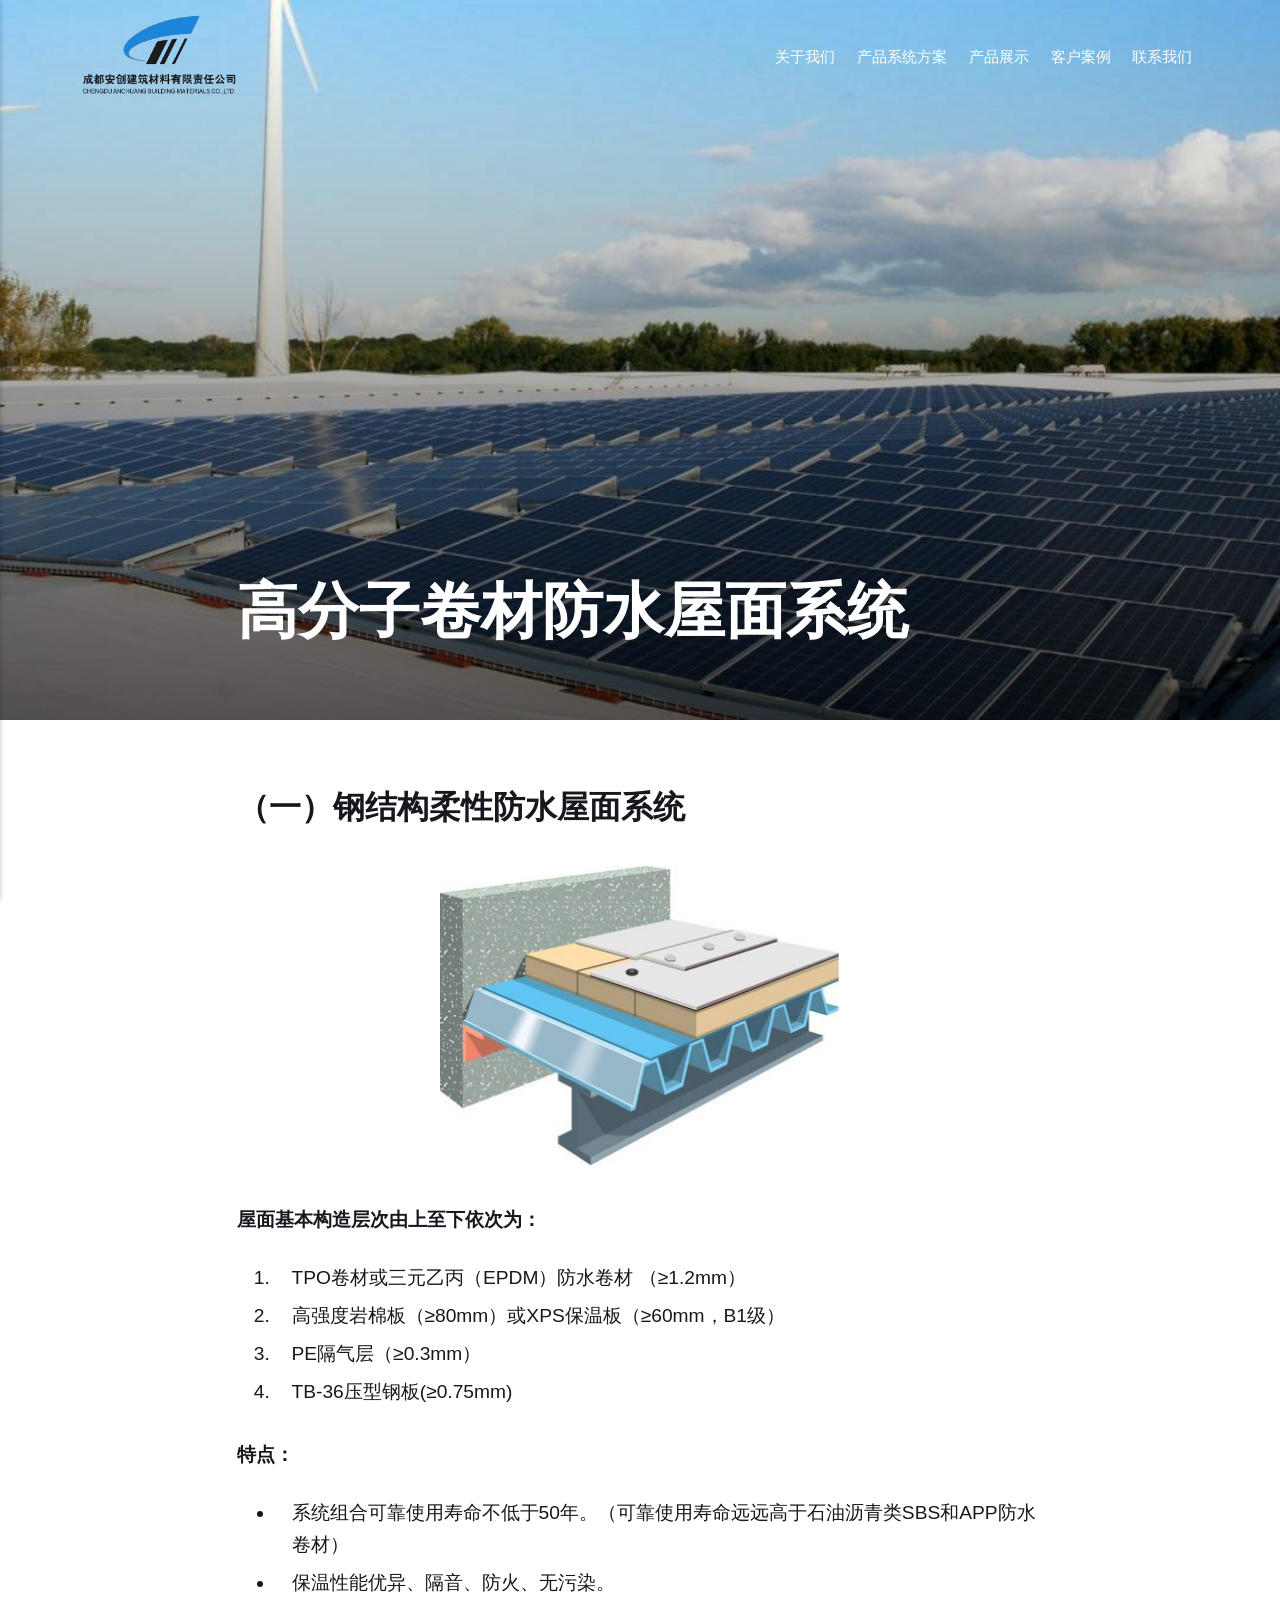
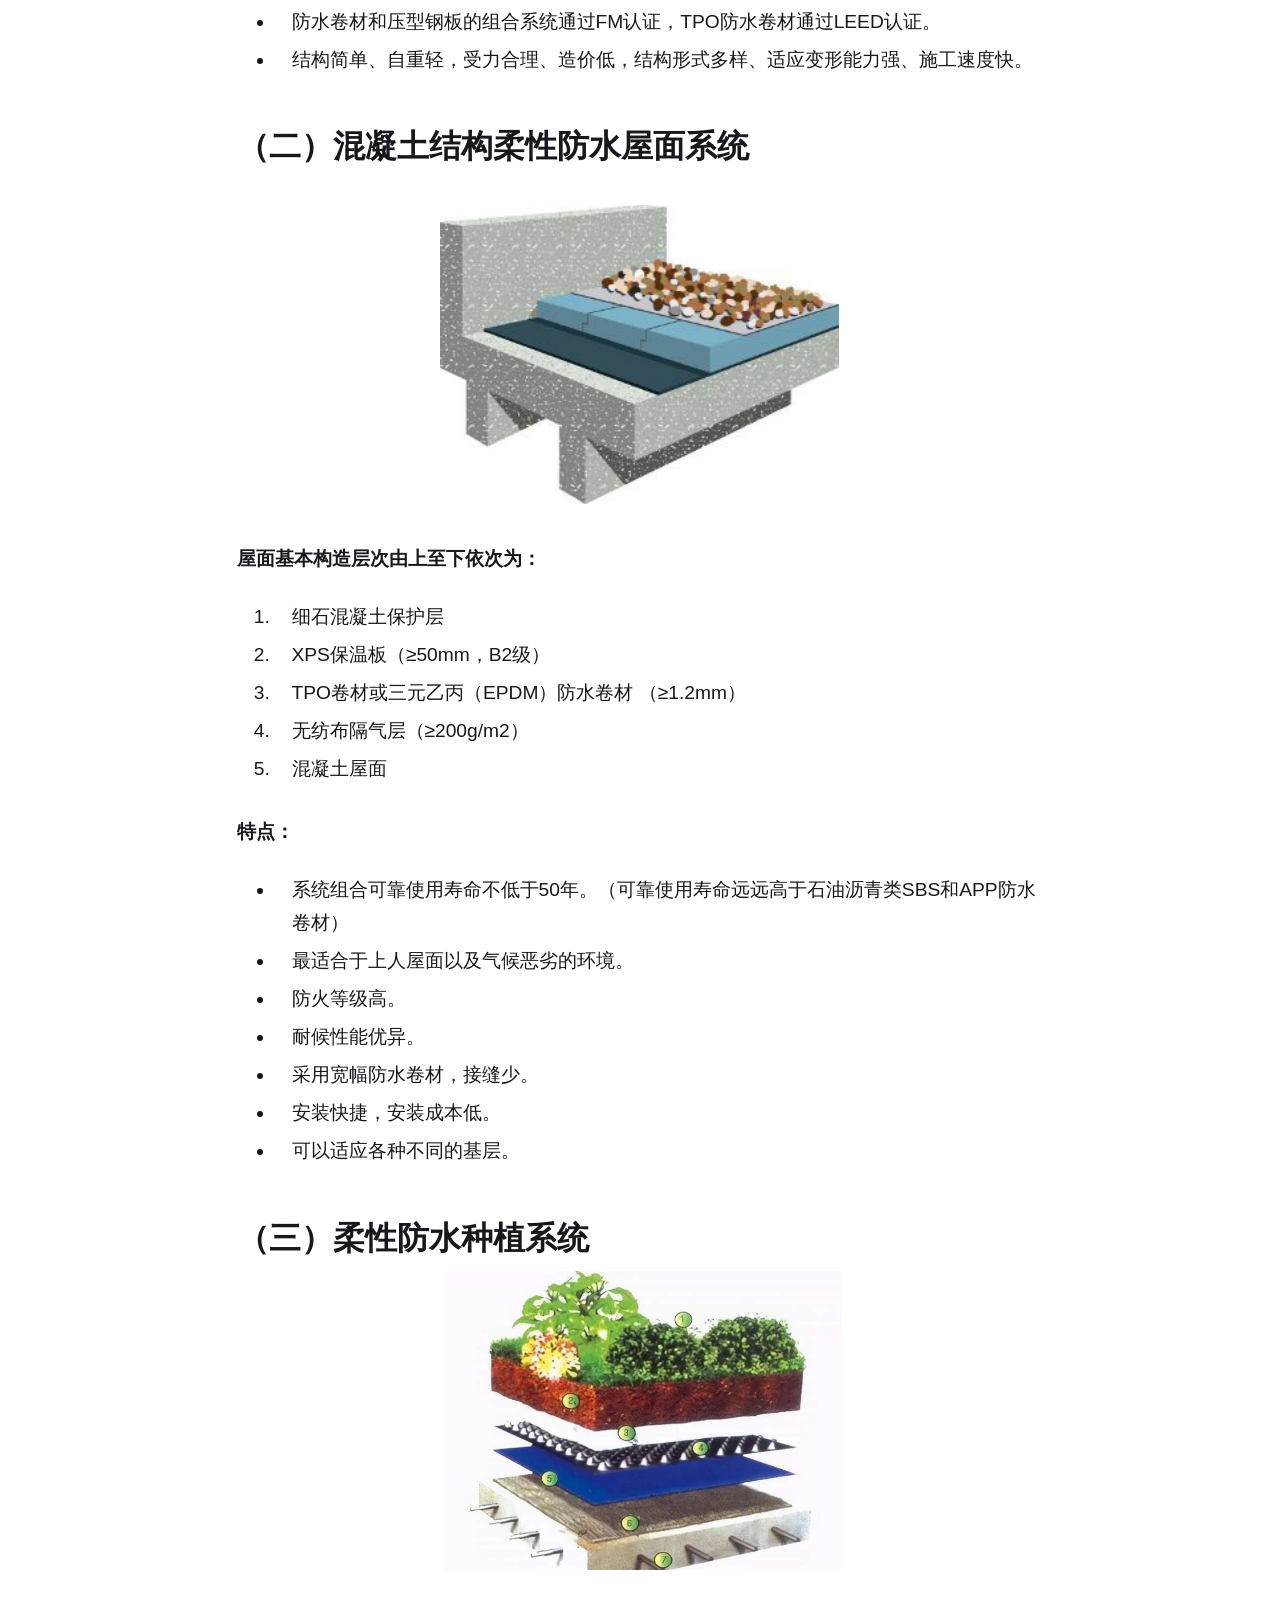
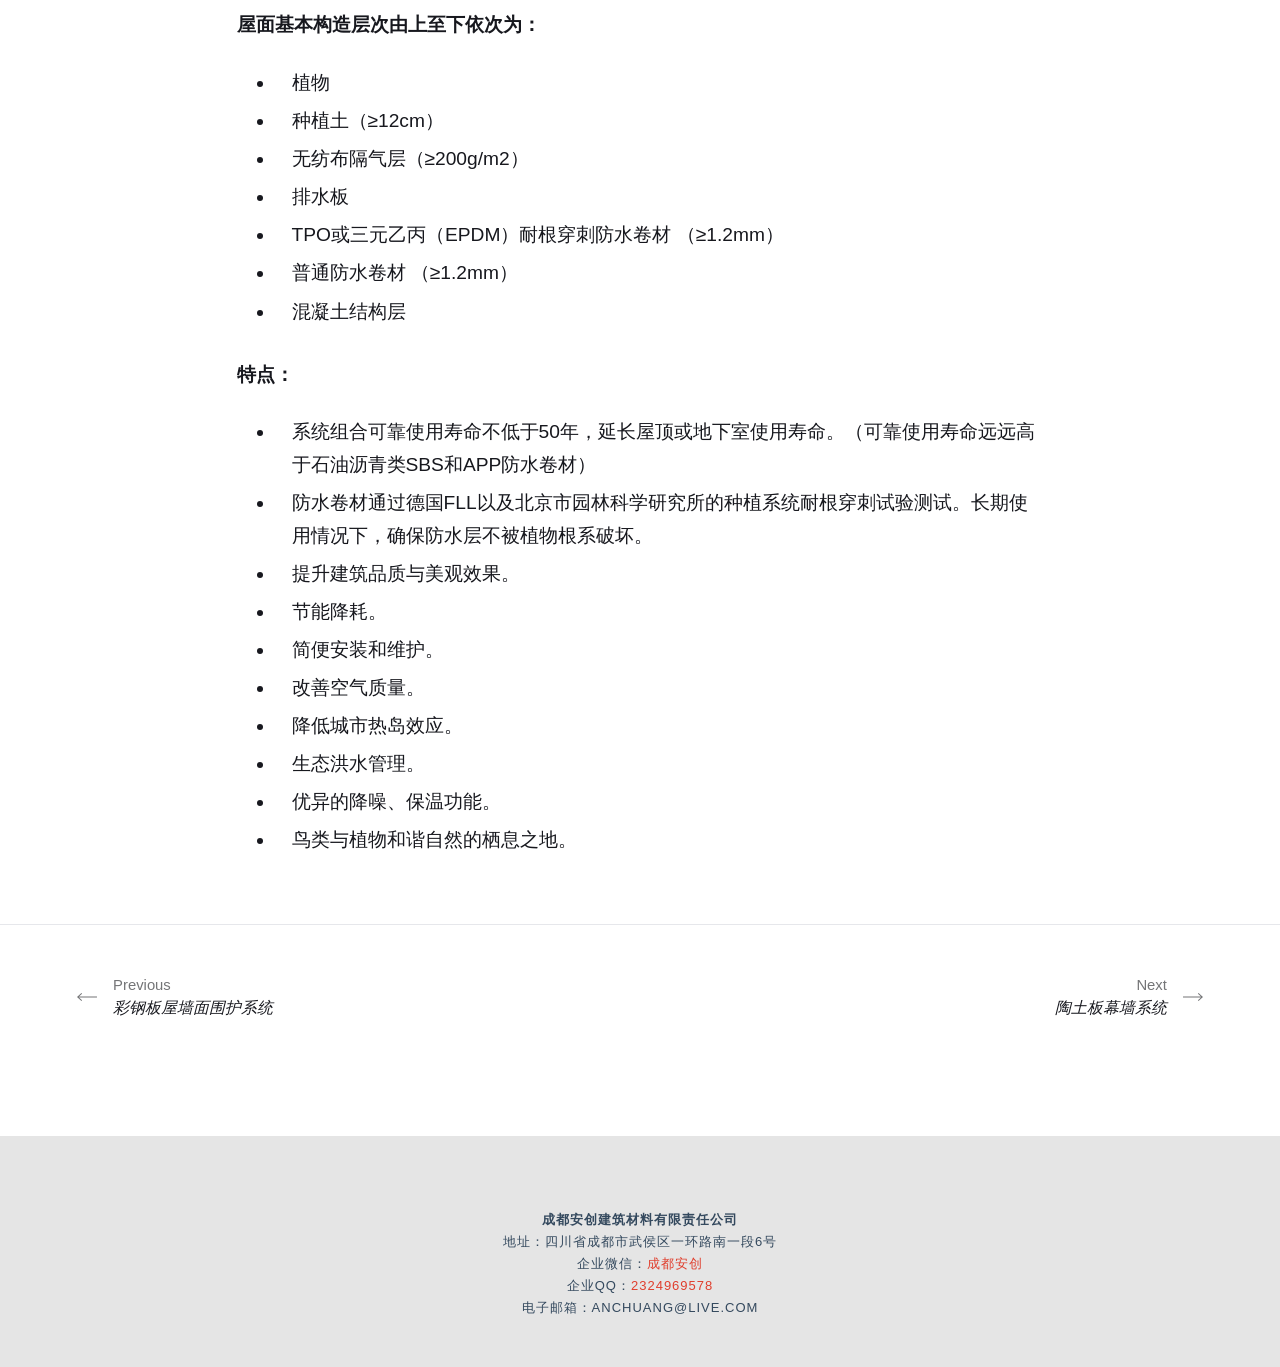
<file: gao-fen-zi-juan-cai-wu-mian-fang-shui-xi-tong.html>
<!DOCTYPE html><html lang="zh-cn"><head><meta charset="utf-8"><meta http-equiv="X-UA-Compatible" content="IE=edge"><meta name="viewport" content="width=device-width,initial-scale=1"><title>高分子卷材防水屋面系统 - 成都安创建筑材料有限责任公司</title><meta name="description" content="（一）钢结构柔性防水屋面系统 屋面基本构造层次由上至下依次为： 特点： 屋面基本构造层次由上至下依次为： 特点： 屋面基本构造层次由上至下依次为： 特点： 系统组合可靠使用寿命不低于50年，延长屋顶或地下室使用寿命。（可靠使用寿命远远高于石油沥青类SBS和APP防水卷材） 防水卷材通过德国FLL以及北京市园林科学研究所的种植系统耐根穿刺试验测试。长期使用情况下，确保防水层不被植物根系破坏。 提升建筑品质与美观效果。 节能降耗。 简便安装和维护。 改善空气质量。 降低城市热岛效应。 生态洪水管理。 优异的降噪、保温功能。 鸟类与植物和谐自然的栖息之地。 "><meta name="generator" content="Publii Open-Source CMS for Static Site"><link rel="canonical" href="./gao-fen-zi-juan-cai-wu-mian-fang-shui-xi-tong.html"><link rel="shortcut icon" href="./media/website/logo2.png" type="image/x-icon"><style>:root{--body-font:-apple-system,BlinkMacSystemFont,"Segoe UI",Roboto,Oxygen,Ubuntu,Cantarell,"Fira Sans","Droid Sans","Helvetica Neue",Arial,sans-serif,"Apple Color Emoji","Segoe UI Emoji","Segoe UI Symbol";--heading-font:-apple-system,BlinkMacSystemFont,"Segoe UI",Roboto,Oxygen,Ubuntu,Cantarell,"Fira Sans","Droid Sans","Helvetica Neue",Arial,sans-serif,"Apple Color Emoji","Segoe UI Emoji","Segoe UI Symbol";--logo-font:-apple-system,BlinkMacSystemFont,"Segoe UI",Roboto,Oxygen,Ubuntu,Cantarell,"Fira Sans","Droid Sans","Helvetica Neue",Arial,sans-serif,"Apple Color Emoji","Segoe UI Emoji","Segoe UI Symbol";--menu-font:-apple-system,BlinkMacSystemFont,"Segoe UI",Roboto,Oxygen,Ubuntu,Cantarell,"Fira Sans","Droid Sans","Helvetica Neue",Arial,sans-serif,"Apple Color Emoji","Segoe UI Emoji","Segoe UI Symbol"}</style><link rel="stylesheet" href="./assets/css/style.css?v=c2e372bddeb9555c84823280eaedd11f"><script type="application/ld+json">{"@context":"http://schema.org","@type":"Article","mainEntityOfPage":{"@type":"WebPage","@id":"./gao-fen-zi-juan-cai-wu-mian-fang-shui-xi-tong.html"},"headline":"高分子卷材防水屋面系统","datePublished":"2026-05-08T12:20","dateModified":"2026-05-15T22:01","image":{"@type":"ImageObject","url":"./media/posts/9/Tu-Pian-1.jpg","height":846,"width":1915},"description":"（一）钢结构柔性防水屋面系统 屋面基本构造层次由上至下依次为： 特点： 屋面基本构造层次由上至下依次为： 特点： 屋面基本构造层次由上至下依次为： 特点： 系统组合可靠使用寿命不低于50年，延长屋顶或地下室使用寿命。（可靠使用寿命远远高于石油沥青类SBS和APP防水卷材） 防水卷材通过德国FLL以及北京市园林科学研究所的种植系统耐根穿刺试验测试。长期使用情况下，确保防水层不被植物根系破坏。 提升建筑品质与美观效果。 节能降耗。 简便安装和维护。 改善空气质量。 降低城市热岛效应。 生态洪水管理。 优异的降噪、保温功能。 鸟类与植物和谐自然的栖息之地。 ","author":{"@type":"Person","name":"anchuang"},"publisher":{"@type":"Organization","name":"anchuang","logo":{"@type":"ImageObject","url":"./media/website/logo1-2.png","height":280,"width":517}}}</script><link rel="stylesheet" href="https://cdn.jsdelivr.net/npm/@splidejs/splide@4.1.4/dist/css/splide.min.css"><style>/* 容器 */
.splide-container {
    margin: 30px 0;
    clear: both;
}

/* Splide 主体 */
.splide {
    padding-bottom: 50px !important;
}

/* 图片样式 */
.splide__slide img {
    width: 100%;
    height: 250px !important;
    object-fit: cover !important;
    display: block !important;
    border-radius: 8px;
}

/* 链接样式 */
.splide__slide a {
    text-decoration: none !important;
    border: none !important;
    outline: none !important;
    display: block !important;
    position: relative !important;
    color: #333333 !important;
}

/* 图片描述 */
.slide-caption {
    display: block !important;
    text-align: center !important;
    padding: 15px 5px !important;
    font-size: 20px !important;
    font-weight: 700 !important;
    line-height: 1.4 !important;
    color: #000000 !important;
    background: transparent !important;
    word-break: break-word;
}

/* 悬停效果 */
.splide__slide a:hover img {
    opacity: 0.9;
}
.splide__slide a:hover .slide-caption {
    color: #007bff !important;
}

/* 分页器 */
.splide__pagination {
    bottom: 0 !important;
    transform: translateY(0) !important;
    padding: 0 !important;
    margin: 0 !important;
}
.splide__pagination__page {
    background: #ccc !important;
}
.splide__pagination__page.is-active {
    background: #333 !important;
    transform: scale(1.2);
}</style></head><body><script type="text/javascript">var Tawk_API=Tawk_API||{}, Tawk_LoadStart=new Date();
(function(){
var s1=document.createElement("script"),s0=document.getElementsByTagName("script")[0];
s1.async=true;
s1.src='https://embed.tawk.to/6a041f750554a21c38ac4c91/1jog1lpem';
s1.charset='UTF-8';
s1.setAttribute('crossorigin','*');
s0.parentNode.insertBefore(s1,s0);
})();</script><div class="site-container"><header class="top" id="js-header"><a class="logo" href="./"><img src="./media/website/logo1-2.png" alt="成都安创建筑材料有限责任公司" width="517" height="280"></a><nav class="navbar js-navbar"><button class="navbar__toggle js-toggle" aria-label="Menu" aria-haspopup="true" aria-expanded="false"><span class="navbar__toggle-box"><span class="navbar__toggle-inner">Menu</span></span></button><ul class="navbar__menu"><li><a href="./gong-si-jian-jie.html" target="_self">关于我们</a></li><li class="active-parent has-submenu"><span class="is-separator" aria-haspopup="true">产品系统方案</span><ul class="navbar__submenu level-2" aria-hidden="true"><li><a href="./cai-gang-ban-wu-qiang-mian-wei-hu-xi-tong.html" target="_self">彩钢板屋墙面围护系统</a></li><li class="active"><a href="./gao-fen-zi-juan-cai-wu-mian-fang-shui-xi-tong.html" target="_self">高分子卷材防水屋面系统</a></li><li><a href="./tao-tu-ban-mu-qiang-xi-tong.html" target="_self">陶土板幕墙系统</a></li></ul></li><li><a href="./chan-pin-zhan-shi.html" target="_self">产品展示</a></li><li><a href="./ke-hu-an-li.html" target="_self">客户案例</a></li><li><a href="./lian-xi-wo-men.html" target="_self">联系我们</a></li></ul></nav></header><main><article class="post"><div class="hero"><figure class="hero__image hero__image--overlay"><img src="./media/posts/9/Tu-Pian-1.jpg" srcset="./media/posts/9/responsive/Tu-Pian-1-xs.jpg 300w, ./media/posts/9/responsive/Tu-Pian-1-sm.jpg 480w, ./media/posts/9/responsive/Tu-Pian-1-md.jpg 768w, ./media/posts/9/responsive/Tu-Pian-1-lg.jpg 1024w, ./media/posts/9/responsive/Tu-Pian-1-xl.jpg 1360w, ./media/posts/9/responsive/Tu-Pian-1-2xl.jpg 1600w" sizes="(max-width: 1600px) 100vw, 1600px" loading="eager" height="846" width="1915" alt=""></figure><header class="hero__content"><div class="wrapper"><h1>高分子卷材防水屋面系统</h1></div></header></div><div class="wrapper post__entry"><h3><strong>（一）钢结构柔性防水屋面系统</strong></h3><h3><strong><figure class="post__image post__image--center"><img loading="lazy" src="./media/posts/9/Tu-Pian-1_Fu-Ben-2.png" sizes="(max-width: 48em) 100vw, 768px" srcset="./media/posts/9/responsive/Tu-Pian-1_Fu-Ben-2-xs.png 300w, ./media/posts/9/responsive/Tu-Pian-1_Fu-Ben-2-sm.png 480w, ./media/posts/9/responsive/Tu-Pian-1_Fu-Ben-2-md.png 768w, ./media/posts/9/responsive/Tu-Pian-1_Fu-Ben-2-lg.png 1024w, ./media/posts/9/responsive/Tu-Pian-1_Fu-Ben-2-xl.png 1360w, ./media/posts/9/responsive/Tu-Pian-1_Fu-Ben-2-2xl.png 1600w" alt="" width="399" height="300"></figure></strong></h3><p><strong>屋面基本构造层次由上至下依次为：</strong></p><ol><li>TPO卷材或三元乙丙（EPDM）防水卷材 （≥1.2mm）</li><li>高强度岩棉板（≥80mm）或XPS保温板（≥60mm，B1级）</li><li>PE隔气层（≥0.3mm）</li><li>TB-36压型钢板(≥0.75mm)</li></ol><p><strong>特点：</strong></p><ul><li>系统组合可靠使用寿命不低于50年。（可靠使用寿命远远高于石油沥青类SBS和APP防水卷材）</li><li>保温性能优异、隔音、防火、无污染。</li><li>防水卷材和压型钢板的组合系统通过FM认证，TPO防水卷材通过LEED认证。</li><li>结构简单、自重轻，受力合理、造价低，结构形式多样、适应变形能力强、施工速度快。</li></ul><h3><strong>（二）混凝土结构柔性防水屋面系统</strong></h3><h3><strong><figure class="post__image post__image--center"><img loading="lazy" src="./media/posts/9/Tu-Pian-2_Fu-Ben.png" sizes="(max-width: 48em) 100vw, 768px" srcset="./media/posts/9/responsive/Tu-Pian-2_Fu-Ben-xs.png 300w, ./media/posts/9/responsive/Tu-Pian-2_Fu-Ben-sm.png 480w, ./media/posts/9/responsive/Tu-Pian-2_Fu-Ben-md.png 768w, ./media/posts/9/responsive/Tu-Pian-2_Fu-Ben-lg.png 1024w, ./media/posts/9/responsive/Tu-Pian-2_Fu-Ben-xl.png 1360w, ./media/posts/9/responsive/Tu-Pian-2_Fu-Ben-2xl.png 1600w" alt="" width="399" height="300"></figure></strong></h3><p><strong>屋面基本构造层次由上至下依次为：</strong></p><ol><li>细石混凝土保护层</li><li>XPS保温板（≥50mm，B2级）</li><li>TPO卷材或三元乙丙（EPDM）防水卷材 （≥1.2mm）</li><li>无纺布隔气层（≥200g/m2）</li><li>混凝土屋面</li></ol><p><strong>特点：</strong></p><ul><li>系统组合可靠使用寿命不低于50年。（可靠使用寿命远远高于石油沥青类SBS和APP防水卷材）</li><li>最适合于上人屋面以及气候恶劣的环境。</li><li>防火等级高。</li><li>耐候性能优异。</li><li>采用宽幅防水卷材，接缝少。</li><li>安装快捷，安装成本低。</li><li>可以适应各种不同的基层。<strong style="color: var(--text-editor-body-color); font-family: var(--font-base); font-size: inherit;"> </strong></li></ul><h3><strong>（三）柔性防水种植系统</strong></h3><figure class="post__image post__image--center"><strong> <img loading="lazy" src="./media/posts/9/94e3924e2b2bbd5d60cb2ba6e71b839c_Fu-Ben.jpg" sizes="(max-width: 48em) 100vw, 768px" srcset="./media/posts/9/responsive/94e3924e2b2bbd5d60cb2ba6e71b839c_Fu-Ben-xs.jpg 300w, ./media/posts/9/responsive/94e3924e2b2bbd5d60cb2ba6e71b839c_Fu-Ben-sm.jpg 480w, ./media/posts/9/responsive/94e3924e2b2bbd5d60cb2ba6e71b839c_Fu-Ben-md.jpg 768w, ./media/posts/9/responsive/94e3924e2b2bbd5d60cb2ba6e71b839c_Fu-Ben-lg.jpg 1024w, ./media/posts/9/responsive/94e3924e2b2bbd5d60cb2ba6e71b839c_Fu-Ben-xl.jpg 1360w, ./media/posts/9/responsive/94e3924e2b2bbd5d60cb2ba6e71b839c_Fu-Ben-2xl.jpg 1600w" alt="" width="399" height="300"></strong></figure><p></p><p><strong>屋面基本构造层次由上至下依次为：</strong></p><ul><li>植物</li><li>种植土（≥12cm）</li><li>无纺布隔气层（≥200g/m2）</li><li>排水板</li><li>TPO或三元乙丙（EPDM）耐根穿刺防水卷材 （≥1.2mm）</li><li>普通防水卷材 （≥1.2mm）</li><li>混凝土结构层</li></ul><p><strong>特点：</strong></p><ul><li>系统组合可靠使用寿命不低于50年，延长屋顶或地下室使用寿命。（可靠使用寿命远远高于石油沥青类SBS和APP防水卷材）</li><li>防水卷材通过德国FLL以及北京市园林科学研究所的种植系统耐根穿刺试验测试。长期使用情况下，确保防水层不被植物根系破坏。</li><li>提升建筑品质与美观效果。</li><li>节能降耗。</li><li>简便安装和维护。</li><li>改善空气质量。</li><li>降低城市热岛效应。</li><li>生态洪水管理。</li><li>优异的降噪、保温功能。</li><li>鸟类与植物和谐自然的栖息之地。</li></ul></div><footer class="wrapper post__footer"></footer></article><nav class="post__nav"><div class="post__nav-inner"><div class="post__nav-prev"><svg width="1.041em" height="0.416em" aria-hidden="true"><use xlink:href="./assets/svg/svg-map.svg#arrow-prev"/></svg> <a href="./cai-gang-ban-wu-qiang-mian-wei-hu-xi-tong.html" class="invert post__nav-link" rel="prev"><span>Previous</span> 彩钢板屋墙面围护系统</a></div><div class="post__nav-next"><a href="./tao-tu-ban-mu-qiang-xi-tong.html" class="invert post__nav-link" rel="next"><span>Next</span> 陶土板幕墙系统 </a><svg width="1.041em" height="0.416em" aria-hidden="true"><use xlink:href="./assets/svg/svg-map.svg#arrow-next"/></svg></div></div></nav></main><footer class="footer"><div class="footer__copyright"><p class="align-center"><span style="color: #34495e;"><strong>成都安创建筑材料有限责任公司</strong></span><br><span style="color: #34495e;">地址：四川省成都市武侯区一环路南一段6号</span><br><span style="color: #34495e;">企业微信：<span style="color: #e03e2d;"><a href="https://work.weixin.qq.com/ca/cawcde77891fe63e1e" target="_blank" rel="noopener" style="color: #e03e2d;">成都安创</a></span></span><br><span style="color: #34495e;">企业QQ：<span style="color: #e03e2d;"><a href="https://qm.qq.com/q/fHWuhd4R8c" target="_blank" rel="noopener" style="color: #e03e2d;">2324969578</a></span></span><br><span style="color: #34495e;">电子邮箱：anchuang@live.com</span></p></div><button class="footer__bttop js-footer__bttop" aria-label="Back to top"><svg><title>Back to top</title><use xlink:href="./assets/svg/svg-map.svg#toparrow"/></svg></button></footer></div><script>window.publiiThemeMenuConfig = {    
        mobileMenuMode: 'sidebar',
        animationSpeed: 300,
        submenuWidth: 'auto',
        doubleClickTime: 500,
        mobileMenuExpandableSubmenus: true, 
        relatedContainerForOverlayMenuSelector: '.top',
   };</script><script defer="defer" src="./assets/js/scripts.min.js?v=48e9576b9741cf2a93ab25c5689c9f5d"></script><script>var images = document.querySelectorAll('img[loading]');

        for (var i = 0; i < images.length; i++) {
            if (images[i].complete) {
                images[i].classList.add('is-loaded');
            } else {
                images[i].addEventListener('load', function () {
                    this.classList.add('is-loaded');
                }, false);
            }
        }</script><script src="https://cdn.jsdelivr.net/npm/@splidejs/splide@4.1.4/dist/js/splide.min.js"></script><script>document.addEventListener('DOMContentLoaded', function () {
    var el = document.getElementById('main-carousel');
    if (el) {
        var splide = new Splide('#main-carousel', {
            type: 'loop',
            perPage: 3,
            perMove: 1,
            gap: '20px',
            autoplay: true,
            interval: 2500,
            speed: 800,
            easing: 'ease-out',
            pauseOnHover: true,
            pauseOnFocus: false,
            arrows: true,
            pagination: true,
            breakpoints: {
                1024: { perPage: 2 },
                640: { perPage: 1 }
            }
        });

        // **优化：首次渲染时隐藏闪烁**
        el.querySelectorAll('img').forEach(img => img.style.opacity = '0');

        splide.on('mounted', function () {
            // 图片完全加载后显示
            el.querySelectorAll('img').forEach(img => {
                img.style.transition = 'opacity 0.3s';
                img.style.opacity = '1';
            });
        });

        splide.mount();
    }
});</script></body></html>
</file>
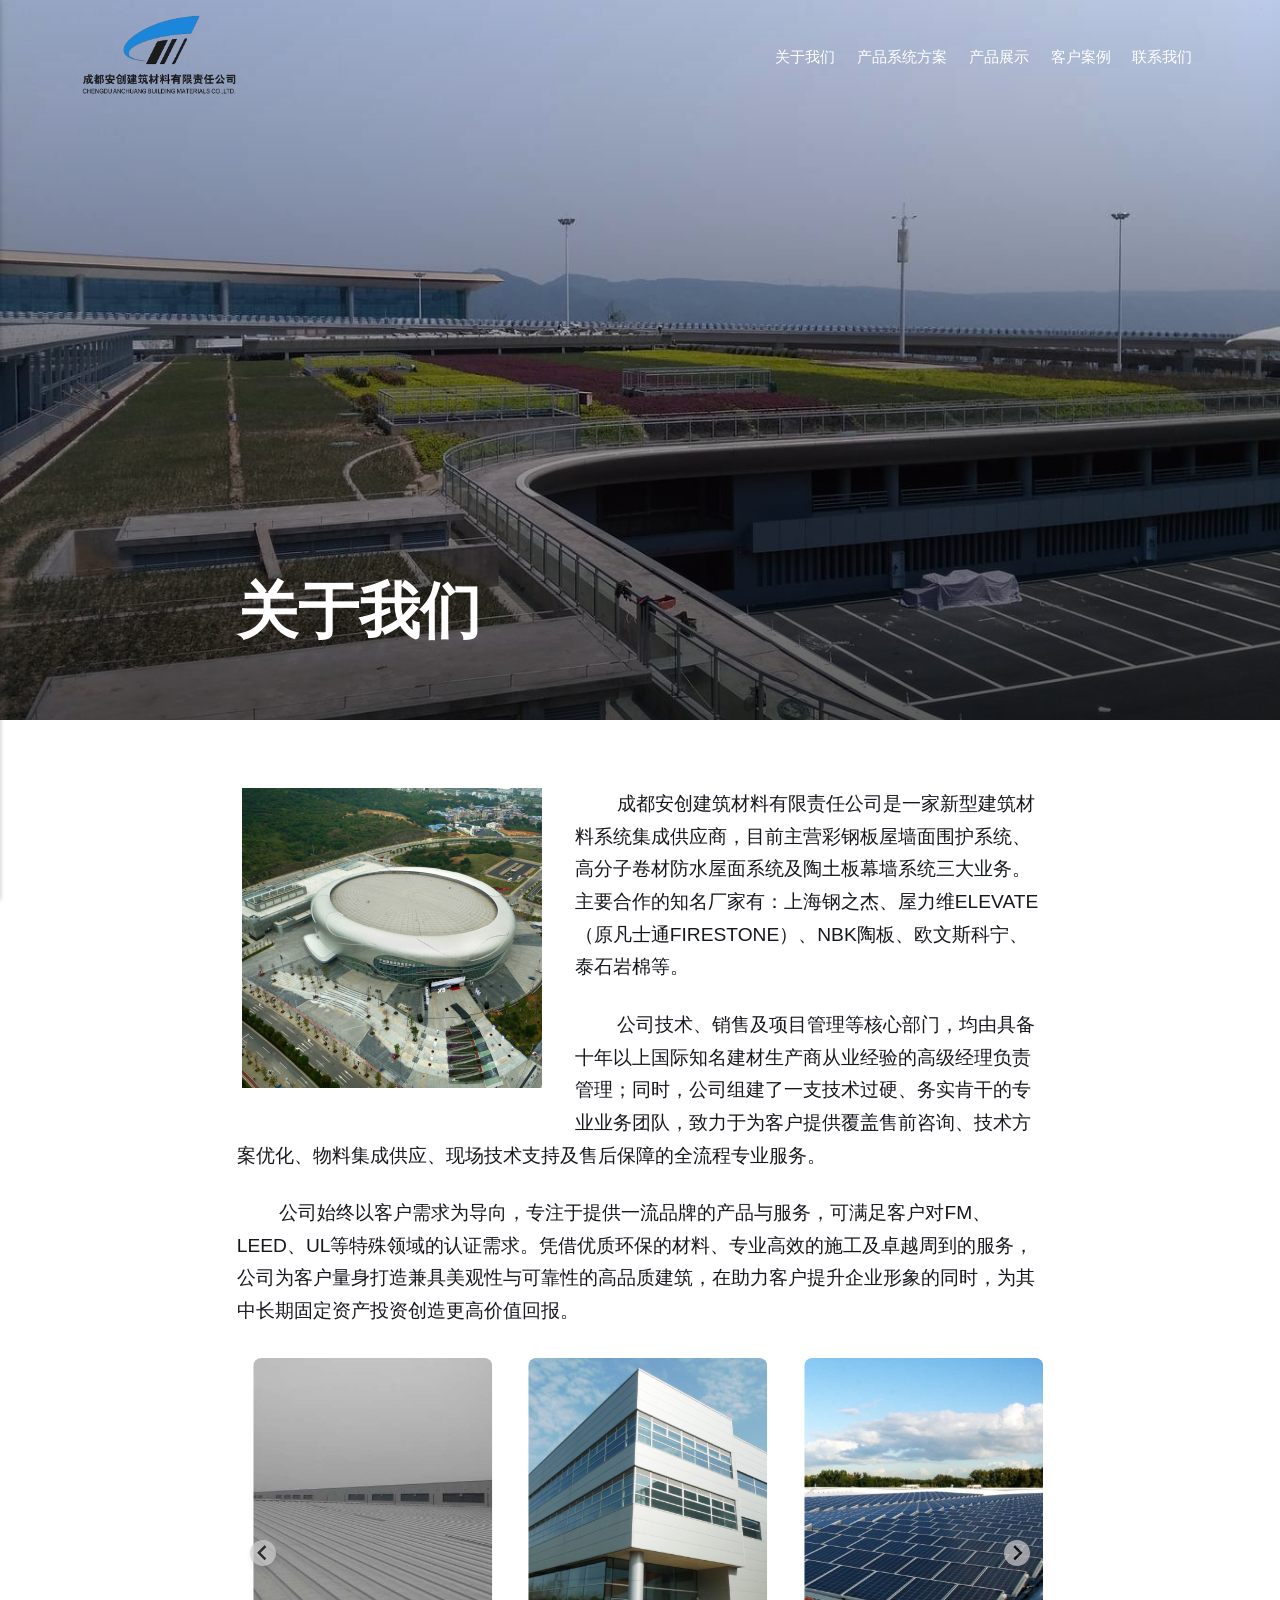
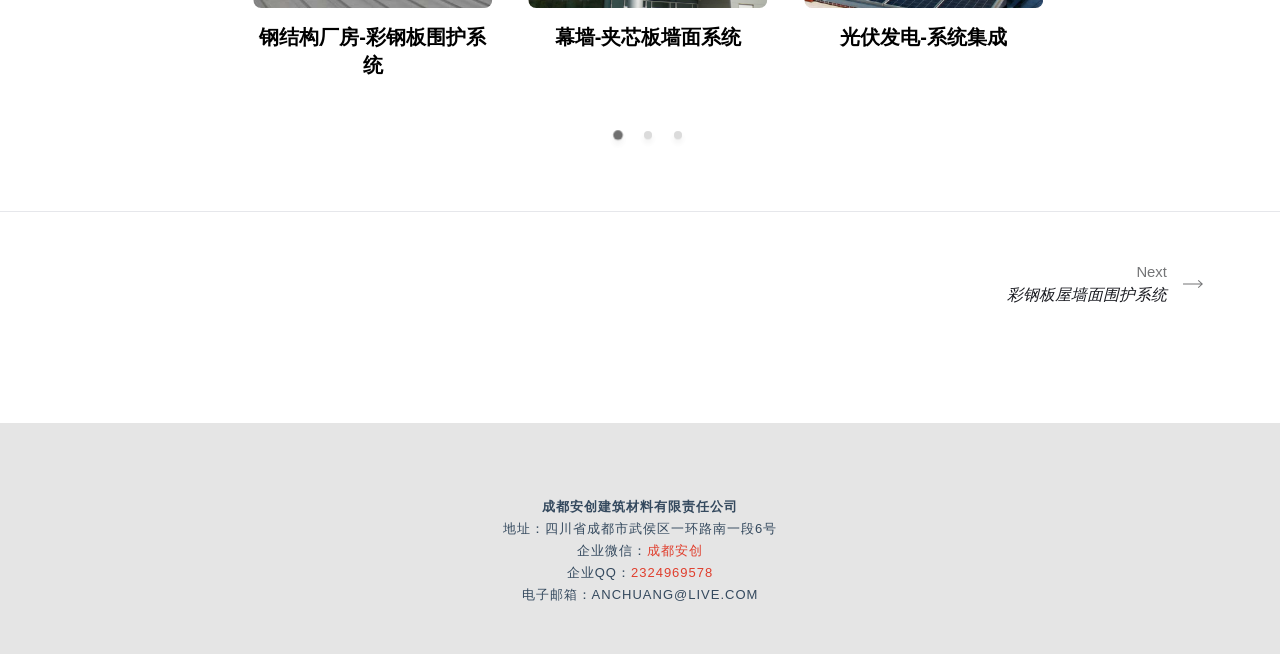
<file: gong-si-jian-jie.html>
<!DOCTYPE html><html lang="zh-cn"><head><meta charset="utf-8"><meta http-equiv="X-UA-Compatible" content="IE=edge"><meta name="viewport" content="width=device-width,initial-scale=1"><title>关于我们 - 成都安创建筑材料有限责任公司</title><meta name="description" content=" 成都安创建筑材料有限责任公司是一家新型建筑材料系统集成供应商，目前主营彩钢板屋墙面围护系统、高分子卷材防水屋面系统及陶土板幕墙系统三大业务。主要合作的知名厂家有：上海钢之杰、屋力维ELEVATE（原凡士通FIRESTONE）、NBK陶板、欧文斯科宁、泰石岩棉等。 公司技术、销售及项目管理等核心部门，均由具备十年以上国际知名建材生产商从业经验的高级经理负责管理；同时，公司组建了一支技术过硬、务实肯干的专业业务团队，致力于为客户提供覆盖售前咨询、技术方案优化、物料集成供应、现场技术支持及售后保障的全流程专业服务。 公司始终以客户需求为导向，专注于提供一流品牌的产品与服务，可满足客户对FM、LEED、UL等特殊领域的认证需求。凭借优质环保的材料、专业高效的施工及卓越周到的服务，公司为客户量身打造兼具美观性与可靠性的高品质建筑，在助力客户提升企业形象的同时，为其中长期固定资产投资创造更高价值回报。 钢结构厂房-彩钢板围护系统 幕墙-夹芯板墙面系统 光伏发电-系统集成 钢结构屋面-TPO防水卷材系统 混凝土屋面-TPO防水卷材系统 种植屋面-TPO防水卷材系统 幕墙-陶板系统 幕墙-陶板和陶百叶结合系统 幕墙-陶砖系统 "><meta name="generator" content="Publii Open-Source CMS for Static Site"><link rel="canonical" href="./gong-si-jian-jie.html"><link rel="shortcut icon" href="./media/website/logo2.png" type="image/x-icon"><style>:root{--body-font:-apple-system,BlinkMacSystemFont,"Segoe UI",Roboto,Oxygen,Ubuntu,Cantarell,"Fira Sans","Droid Sans","Helvetica Neue",Arial,sans-serif,"Apple Color Emoji","Segoe UI Emoji","Segoe UI Symbol";--heading-font:-apple-system,BlinkMacSystemFont,"Segoe UI",Roboto,Oxygen,Ubuntu,Cantarell,"Fira Sans","Droid Sans","Helvetica Neue",Arial,sans-serif,"Apple Color Emoji","Segoe UI Emoji","Segoe UI Symbol";--logo-font:-apple-system,BlinkMacSystemFont,"Segoe UI",Roboto,Oxygen,Ubuntu,Cantarell,"Fira Sans","Droid Sans","Helvetica Neue",Arial,sans-serif,"Apple Color Emoji","Segoe UI Emoji","Segoe UI Symbol";--menu-font:-apple-system,BlinkMacSystemFont,"Segoe UI",Roboto,Oxygen,Ubuntu,Cantarell,"Fira Sans","Droid Sans","Helvetica Neue",Arial,sans-serif,"Apple Color Emoji","Segoe UI Emoji","Segoe UI Symbol"}</style><link rel="stylesheet" href="./assets/css/style.css?v=c2e372bddeb9555c84823280eaedd11f"><script type="application/ld+json">{"@context":"http://schema.org","@type":"Article","mainEntityOfPage":{"@type":"WebPage","@id":"./gong-si-jian-jie.html"},"headline":"关于我们","datePublished":"2026-05-07T08:55","dateModified":"2026-05-12T09:33","image":{"@type":"ImageObject","url":"./media/posts/1/IMG_20170414_135555.jpg","height":2448,"width":3264},"description":" 成都安创建筑材料有限责任公司是一家新型建筑材料系统集成供应商，目前主营彩钢板屋墙面围护系统、高分子卷材防水屋面系统及陶土板幕墙系统三大业务。主要合作的知名厂家有：上海钢之杰、屋力维ELEVATE（原凡士通FIRESTONE）、NBK陶板、欧文斯科宁、泰石岩棉等。 公司技术、销售及项目管理等核心部门，均由具备十年以上国际知名建材生产商从业经验的高级经理负责管理；同时，公司组建了一支技术过硬、务实肯干的专业业务团队，致力于为客户提供覆盖售前咨询、技术方案优化、物料集成供应、现场技术支持及售后保障的全流程专业服务。 公司始终以客户需求为导向，专注于提供一流品牌的产品与服务，可满足客户对FM、LEED、UL等特殊领域的认证需求。凭借优质环保的材料、专业高效的施工及卓越周到的服务，公司为客户量身打造兼具美观性与可靠性的高品质建筑，在助力客户提升企业形象的同时，为其中长期固定资产投资创造更高价值回报。 钢结构厂房-彩钢板围护系统 幕墙-夹芯板墙面系统 光伏发电-系统集成 钢结构屋面-TPO防水卷材系统 混凝土屋面-TPO防水卷材系统 种植屋面-TPO防水卷材系统 幕墙-陶板系统 幕墙-陶板和陶百叶结合系统 幕墙-陶砖系统 ","author":{"@type":"Person","name":"anchuang"},"publisher":{"@type":"Organization","name":"anchuang","logo":{"@type":"ImageObject","url":"./media/website/logo1-2.png","height":280,"width":517}}}</script><link rel="stylesheet" href="https://cdn.jsdelivr.net/npm/@splidejs/splide@4.1.4/dist/css/splide.min.css"><style>/* 容器 */
.splide-container {
    margin: 30px 0;
    clear: both;
}

/* Splide 主体 */
.splide {
    padding-bottom: 50px !important;
}

/* 图片样式 */
.splide__slide img {
    width: 100%;
    height: 250px !important;
    object-fit: cover !important;
    display: block !important;
    border-radius: 8px;
}

/* 链接样式 */
.splide__slide a {
    text-decoration: none !important;
    border: none !important;
    outline: none !important;
    display: block !important;
    position: relative !important;
    color: #333333 !important;
}

/* 图片描述 */
.slide-caption {
    display: block !important;
    text-align: center !important;
    padding: 15px 5px !important;
    font-size: 20px !important;
    font-weight: 700 !important;
    line-height: 1.4 !important;
    color: #000000 !important;
    background: transparent !important;
    word-break: break-word;
}

/* 悬停效果 */
.splide__slide a:hover img {
    opacity: 0.9;
}
.splide__slide a:hover .slide-caption {
    color: #007bff !important;
}

/* 分页器 */
.splide__pagination {
    bottom: 0 !important;
    transform: translateY(0) !important;
    padding: 0 !important;
    margin: 0 !important;
}
.splide__pagination__page {
    background: #ccc !important;
}
.splide__pagination__page.is-active {
    background: #333 !important;
    transform: scale(1.2);
}</style></head><body><script type="text/javascript">var Tawk_API=Tawk_API||{}, Tawk_LoadStart=new Date();
(function(){
var s1=document.createElement("script"),s0=document.getElementsByTagName("script")[0];
s1.async=true;
s1.src='https://embed.tawk.to/6a041f750554a21c38ac4c91/1jog1lpem';
s1.charset='UTF-8';
s1.setAttribute('crossorigin','*');
s0.parentNode.insertBefore(s1,s0);
})();</script><div class="site-container"><header class="top" id="js-header"><a class="logo" href="./"><img src="./media/website/logo1-2.png" alt="成都安创建筑材料有限责任公司" width="517" height="280"></a><nav class="navbar js-navbar"><button class="navbar__toggle js-toggle" aria-label="Menu" aria-haspopup="true" aria-expanded="false"><span class="navbar__toggle-box"><span class="navbar__toggle-inner">Menu</span></span></button><ul class="navbar__menu"><li class="active"><a href="./gong-si-jian-jie.html" target="_self">关于我们</a></li><li class="has-submenu"><span class="is-separator" aria-haspopup="true">产品系统方案</span><ul class="navbar__submenu level-2" aria-hidden="true"><li><a href="./cai-gang-ban-wu-qiang-mian-wei-hu-xi-tong.html" target="_self">彩钢板屋墙面围护系统</a></li><li><a href="./gao-fen-zi-juan-cai-wu-mian-fang-shui-xi-tong.html" target="_self">高分子卷材防水屋面系统</a></li><li><a href="./tao-tu-ban-mu-qiang-xi-tong.html" target="_self">陶土板幕墙系统</a></li></ul></li><li><a href="./chan-pin-zhan-shi.html" target="_self">产品展示</a></li><li><a href="./ke-hu-an-li.html" target="_self">客户案例</a></li><li><a href="./lian-xi-wo-men.html" target="_self">联系我们</a></li></ul></nav></header><main><article class="post"><div class="hero"><figure class="hero__image hero__image--overlay"><img src="./media/posts/1/IMG_20170414_135555.jpg" srcset="./media/posts/1/responsive/IMG_20170414_135555-xs.jpg 300w, ./media/posts/1/responsive/IMG_20170414_135555-sm.jpg 480w, ./media/posts/1/responsive/IMG_20170414_135555-md.jpg 768w, ./media/posts/1/responsive/IMG_20170414_135555-lg.jpg 1024w, ./media/posts/1/responsive/IMG_20170414_135555-xl.jpg 1360w, ./media/posts/1/responsive/IMG_20170414_135555-2xl.jpg 1600w" sizes="(max-width: 1600px) 100vw, 1600px" loading="eager" height="2448" width="3264" alt=""></figure><header class="hero__content"><div class="wrapper"><h1>关于我们</h1></div></header></div><div class="wrapper post__entry"><figure class="post__image post__image--left"> <img loading="lazy" src="./media/posts/1/Gong-Si-Jian-Jie-3.png" sizes="(max-width: 48em) 100vw, 768px" srcset="./media/posts/1/responsive/Gong-Si-Jian-Jie-3-xs.png 300w, ./media/posts/1/responsive/Gong-Si-Jian-Jie-3-sm.png 480w, ./media/posts/1/responsive/Gong-Si-Jian-Jie-3-md.png 768w, ./media/posts/1/responsive/Gong-Si-Jian-Jie-3-lg.png 1024w, ./media/posts/1/responsive/Gong-Si-Jian-Jie-3-xl.png 1360w, ./media/posts/1/responsive/Gong-Si-Jian-Jie-3-2xl.png 1600w" alt="" width="300" height="300"></figure>        成都安创建筑材料有限责任公司是一家新型<span style="color: var(--text-editor-body-color); font-family: var(--font-base); font-size: inherit; font-weight: var(--font-weight-normal);">建筑材料</span>系统集成供应商，目前主营彩钢板屋墙面围护系统、高分子卷材防水屋面系统及陶土板幕墙<span style="color: var(--text-editor-body-color); font-family: var(--font-base); font-size: inherit; font-weight: var(--font-weight-normal);">系</span><span style="color: var(--text-editor-body-color); font-family: var(--font-base); font-size: inherit; font-weight: var(--font-weight-normal);">统三大业务。主要合作的知名厂家有：上海钢之杰、屋力维ELEVATE（原凡士通FIRESTONE）</span><span style="color: var(--text-editor-body-color); font-family: var(--font-base); font-size: inherit; font-weight: var(--font-weight-normal);">、NBK陶板、欧文斯科宁、泰石岩棉等。</span><p></p><p>        公司技术、销售及项目管理等核心部门<span style="color: var(--text-editor-body-color); font-family: var(--font-base); font-size: inherit; font-weight: var(--font-weight-normal);">，均由具备十年以上国际知名建材生产商从业经验的高级经理</span><span style="color: var(--text-editor-body-color); font-family: var(--font-base); font-size: inherit; font-weight: var(--font-weight-normal);">负责管理；同时，公司组建了一支技术过硬、务实肯干的专业业务团队，致力于为客户提供覆盖售前咨询、技术方案优化、物料集成供应、现场技术支持及售后保障的全流程专业服务。</span></p><p>        公司始终以客户需求为导向，专注于提供一流品牌的产品与服务，可满足客户对FM、LEED、UL等特殊领域的认证需求。凭借优质环保的材料、专业高效的施工及卓越周到的服务，公司为客户量身打造兼具美观性与可靠性的高品质建筑，在助力客户提升企业形象的同时，为其中长期固定资产投资创造更高价值回报。</p><div class="splide-container"><div id="main-carousel" class="splide"><div class="splide__track"><ul class="splide__list"><li class="splide__slide"><a href="./cai-gang-ban-wu-qiang-mian-wei-hu-xi-tong.html"><img loading="lazy" src="media/posts/1/IMG_20151103_113348.jpg" sizes="(max-width: 48em) 100vw, 768px" srcset="media/posts/1/responsive/IMG_20151103_113348-xs.jpg 300w, media/posts/1/responsive/IMG_20151103_113348-sm.jpg 480w, media/posts/1/responsive/IMG_20151103_113348-md.jpg 768w, media/posts/1/responsive/IMG_20151103_113348-lg.jpg 1024w, media/posts/1/responsive/IMG_20151103_113348-xl.jpg 1360w, media/posts/1/responsive/IMG_20151103_113348-2xl.jpg 1600w" alt="钢结构厂房" loading="eager"> <span class="slide-caption">钢结构厂房-彩钢板围护系统</span></a></li><li class="splide__slide"><a href="./cai-gang-ban-wu-qiang-mian-wei-hu-xi-tong.html"><img loading="lazy" src="media/posts/1/Tu-Pian-9.png" sizes="(max-width: 48em) 100vw, 768px" srcset="media/posts/1/responsive/Tu-Pian-9-xs.png 300w, media/posts/1/responsive/Tu-Pian-9-sm.png 480w, media/posts/1/responsive/Tu-Pian-9-md.png 768w, media/posts/1/responsive/Tu-Pian-9-lg.png 1024w, media/posts/1/responsive/Tu-Pian-9-xl.png 1360w, media/posts/1/responsive/Tu-Pian-9-2xl.png 1600w" alt="幕墙系统" loading="eager"> <span class="slide-caption">幕墙-夹芯板墙面系统</span></a></li><li class="splide__slide"><a href="./cai-gang-ban-wu-qiang-mian-wei-hu-xi-tong.html"><img loading="lazy" src="media/posts/1/Tu-Pian-1-3.jpg" sizes="(max-width: 48em) 100vw, 768px" srcset="media/posts/1/responsive/Tu-Pian-1-3-xs.jpg 300w, media/posts/1/responsive/Tu-Pian-1-3-sm.jpg 480w, media/posts/1/responsive/Tu-Pian-1-3-md.jpg 768w, media/posts/1/responsive/Tu-Pian-1-3-lg.jpg 1024w, media/posts/1/responsive/Tu-Pian-1-3-xl.jpg 1360w, media/posts/1/responsive/Tu-Pian-1-3-2xl.jpg 1600w" alt="光伏发电" loading="eager"> <span class="slide-caption">光伏发电-系统集成</span></a></li><li class="splide__slide"><a href="./gao-fen-zi-juan-cai-wu-mian-fang-shui-xi-tong.html"><img loading="lazy" src="media/posts/1/IMG_20140326_093138.jpg" sizes="(max-width: 48em) 100vw, 768px" srcset="media/posts/1/responsive/IMG_20140326_093138-xs.jpg 300w, media/posts/1/responsive/IMG_20140326_093138-sm.jpg 480w, media/posts/1/responsive/IMG_20140326_093138-md.jpg 768w, media/posts/1/responsive/IMG_20140326_093138-lg.jpg 1024w, media/posts/1/responsive/IMG_20140326_093138-xl.jpg 1360w, media/posts/1/responsive/IMG_20140326_093138-2xl.jpg 1600w" alt="钢结构屋面" loading="eager"> <span class="slide-caption">钢结构屋面-TPO防水卷材系统</span></a></li><li class="splide__slide"><a href="./gao-fen-zi-juan-cai-wu-mian-fang-shui-xi-tong.html"><img loading="lazy" src="media/posts/1/IMG_20160411_152923_Fu-Ben.jpg" sizes="(max-width: 48em) 100vw, 768px" srcset="media/posts/1/responsive/IMG_20160411_152923_Fu-Ben-xs.jpg 300w, media/posts/1/responsive/IMG_20160411_152923_Fu-Ben-sm.jpg 480w, media/posts/1/responsive/IMG_20160411_152923_Fu-Ben-md.jpg 768w, media/posts/1/responsive/IMG_20160411_152923_Fu-Ben-lg.jpg 1024w, media/posts/1/responsive/IMG_20160411_152923_Fu-Ben-xl.jpg 1360w, media/posts/1/responsive/IMG_20160411_152923_Fu-Ben-2xl.jpg 1600w" alt="混凝土屋面" loading="eager"> <span class="slide-caption">混凝土屋面-TPO防水卷材系统</span></a></li><li class="splide__slide"><a href="./gao-fen-zi-juan-cai-wu-mian-fang-shui-xi-tong.html"><img loading="lazy" src="media/posts/1/Chong-Qing-Ji-Chang-GTC.jpg" sizes="(max-width: 48em) 100vw, 768px" srcset="media/posts/1/responsive/Chong-Qing-Ji-Chang-GTC-xs.jpg 300w, media/posts/1/responsive/Chong-Qing-Ji-Chang-GTC-sm.jpg 480w, media/posts/1/responsive/Chong-Qing-Ji-Chang-GTC-md.jpg 768w, media/posts/1/responsive/Chong-Qing-Ji-Chang-GTC-lg.jpg 1024w, media/posts/1/responsive/Chong-Qing-Ji-Chang-GTC-xl.jpg 1360w, media/posts/1/responsive/Chong-Qing-Ji-Chang-GTC-2xl.jpg 1600w" alt="种植屋面" loading="eager"> <span class="slide-caption">种植屋面-TPO防水卷材系统</span></a></li><li class="splide__slide"><a href="./tao-tu-ban-mu-qiang-xi-tong.html"><img loading="lazy" src="media/posts/1/gongsibeijing12.jpg" sizes="(max-width: 48em) 100vw, 768px" srcset="media/posts/1/responsive/gongsibeijing12-xs.jpg 300w, media/posts/1/responsive/gongsibeijing12-sm.jpg 480w, media/posts/1/responsive/gongsibeijing12-md.jpg 768w, media/posts/1/responsive/gongsibeijing12-lg.jpg 1024w, media/posts/1/responsive/gongsibeijing12-xl.jpg 1360w, media/posts/1/responsive/gongsibeijing12-2xl.jpg 1600w" alt="陶板系统" loading="eager"> <span class="slide-caption">幕墙-陶板系统</span></a></li><li class="splide__slide"><a href="./tao-tu-ban-mu-qiang-xi-tong.html"><img loading="lazy" src="media/posts/1/Ai-Pu-1-2.png" sizes="(max-width: 48em) 100vw, 768px" srcset="media/posts/1/responsive/Ai-Pu-1-2-xs.png 300w, media/posts/1/responsive/Ai-Pu-1-2-sm.png 480w, media/posts/1/responsive/Ai-Pu-1-2-md.png 768w, media/posts/1/responsive/Ai-Pu-1-2-lg.png 1024w, media/posts/1/responsive/Ai-Pu-1-2-xl.png 1360w, media/posts/1/responsive/Ai-Pu-1-2-2xl.png 1600w" alt="陶百叶结合" loading="eager"> <span class="slide-caption">幕墙-陶板和陶百叶结合系统</span></a></li><li class="splide__slide"><a href="./tao-tu-ban-mu-qiang-xi-tong.html"><img loading="lazy" src="media/posts/1/Tao-Zhuan-1.jpg" sizes="(max-width: 48em) 100vw, 768px" srcset="media/posts/1/responsive/Tao-Zhuan-1-xs.jpg 300w, media/posts/1/responsive/Tao-Zhuan-1-sm.jpg 480w, media/posts/1/responsive/Tao-Zhuan-1-md.jpg 768w, media/posts/1/responsive/Tao-Zhuan-1-lg.jpg 1024w, media/posts/1/responsive/Tao-Zhuan-1-xl.jpg 1360w, media/posts/1/responsive/Tao-Zhuan-1-2xl.jpg 1600w" alt="陶砖系统" loading="eager"> <span class="slide-caption">幕墙-陶砖系统</span></a></li></ul></div></div></div></div><footer class="wrapper post__footer"></footer></article><nav class="post__nav"><div class="post__nav-inner"><div class="post__nav-next"><a href="./cai-gang-ban-wu-qiang-mian-wei-hu-xi-tong.html" class="invert post__nav-link" rel="next"><span>Next</span> 彩钢板屋墙面围护系统 </a><svg width="1.041em" height="0.416em" aria-hidden="true"><use xlink:href="./assets/svg/svg-map.svg#arrow-next"/></svg></div></div></nav></main><footer class="footer"><div class="footer__copyright"><p class="align-center"><span style="color: #34495e;"><strong>成都安创建筑材料有限责任公司</strong></span><br><span style="color: #34495e;">地址：四川省成都市武侯区一环路南一段6号</span><br><span style="color: #34495e;">企业微信：<span style="color: #e03e2d;"><a href="https://work.weixin.qq.com/ca/cawcde77891fe63e1e" target="_blank" rel="noopener" style="color: #e03e2d;">成都安创</a></span></span><br><span style="color: #34495e;">企业QQ：<span style="color: #e03e2d;"><a href="https://qm.qq.com/q/fHWuhd4R8c" target="_blank" rel="noopener" style="color: #e03e2d;">2324969578</a></span></span><br><span style="color: #34495e;">电子邮箱：anchuang@live.com</span></p></div><button class="footer__bttop js-footer__bttop" aria-label="Back to top"><svg><title>Back to top</title><use xlink:href="./assets/svg/svg-map.svg#toparrow"/></svg></button></footer></div><script>window.publiiThemeMenuConfig = {    
        mobileMenuMode: 'sidebar',
        animationSpeed: 300,
        submenuWidth: 'auto',
        doubleClickTime: 500,
        mobileMenuExpandableSubmenus: true, 
        relatedContainerForOverlayMenuSelector: '.top',
   };</script><script defer="defer" src="./assets/js/scripts.min.js?v=48e9576b9741cf2a93ab25c5689c9f5d"></script><script>var images = document.querySelectorAll('img[loading]');

        for (var i = 0; i < images.length; i++) {
            if (images[i].complete) {
                images[i].classList.add('is-loaded');
            } else {
                images[i].addEventListener('load', function () {
                    this.classList.add('is-loaded');
                }, false);
            }
        }</script><script src="https://cdn.jsdelivr.net/npm/@splidejs/splide@4.1.4/dist/js/splide.min.js"></script><script>document.addEventListener('DOMContentLoaded', function () {
    var el = document.getElementById('main-carousel');
    if (el) {
        var splide = new Splide('#main-carousel', {
            type: 'loop',
            perPage: 3,
            perMove: 1,
            gap: '20px',
            autoplay: true,
            interval: 2500,
            speed: 800,
            easing: 'ease-out',
            pauseOnHover: true,
            pauseOnFocus: false,
            arrows: true,
            pagination: true,
            breakpoints: {
                1024: { perPage: 2 },
                640: { perPage: 1 }
            }
        });

        // **优化：首次渲染时隐藏闪烁**
        el.querySelectorAll('img').forEach(img => img.style.opacity = '0');

        splide.on('mounted', function () {
            // 图片完全加载后显示
            el.querySelectorAll('img').forEach(img => {
                img.style.transition = 'opacity 0.3s';
                img.style.opacity = '1';
            });
        });

        splide.mount();
    }
});</script></body></html>
</file>
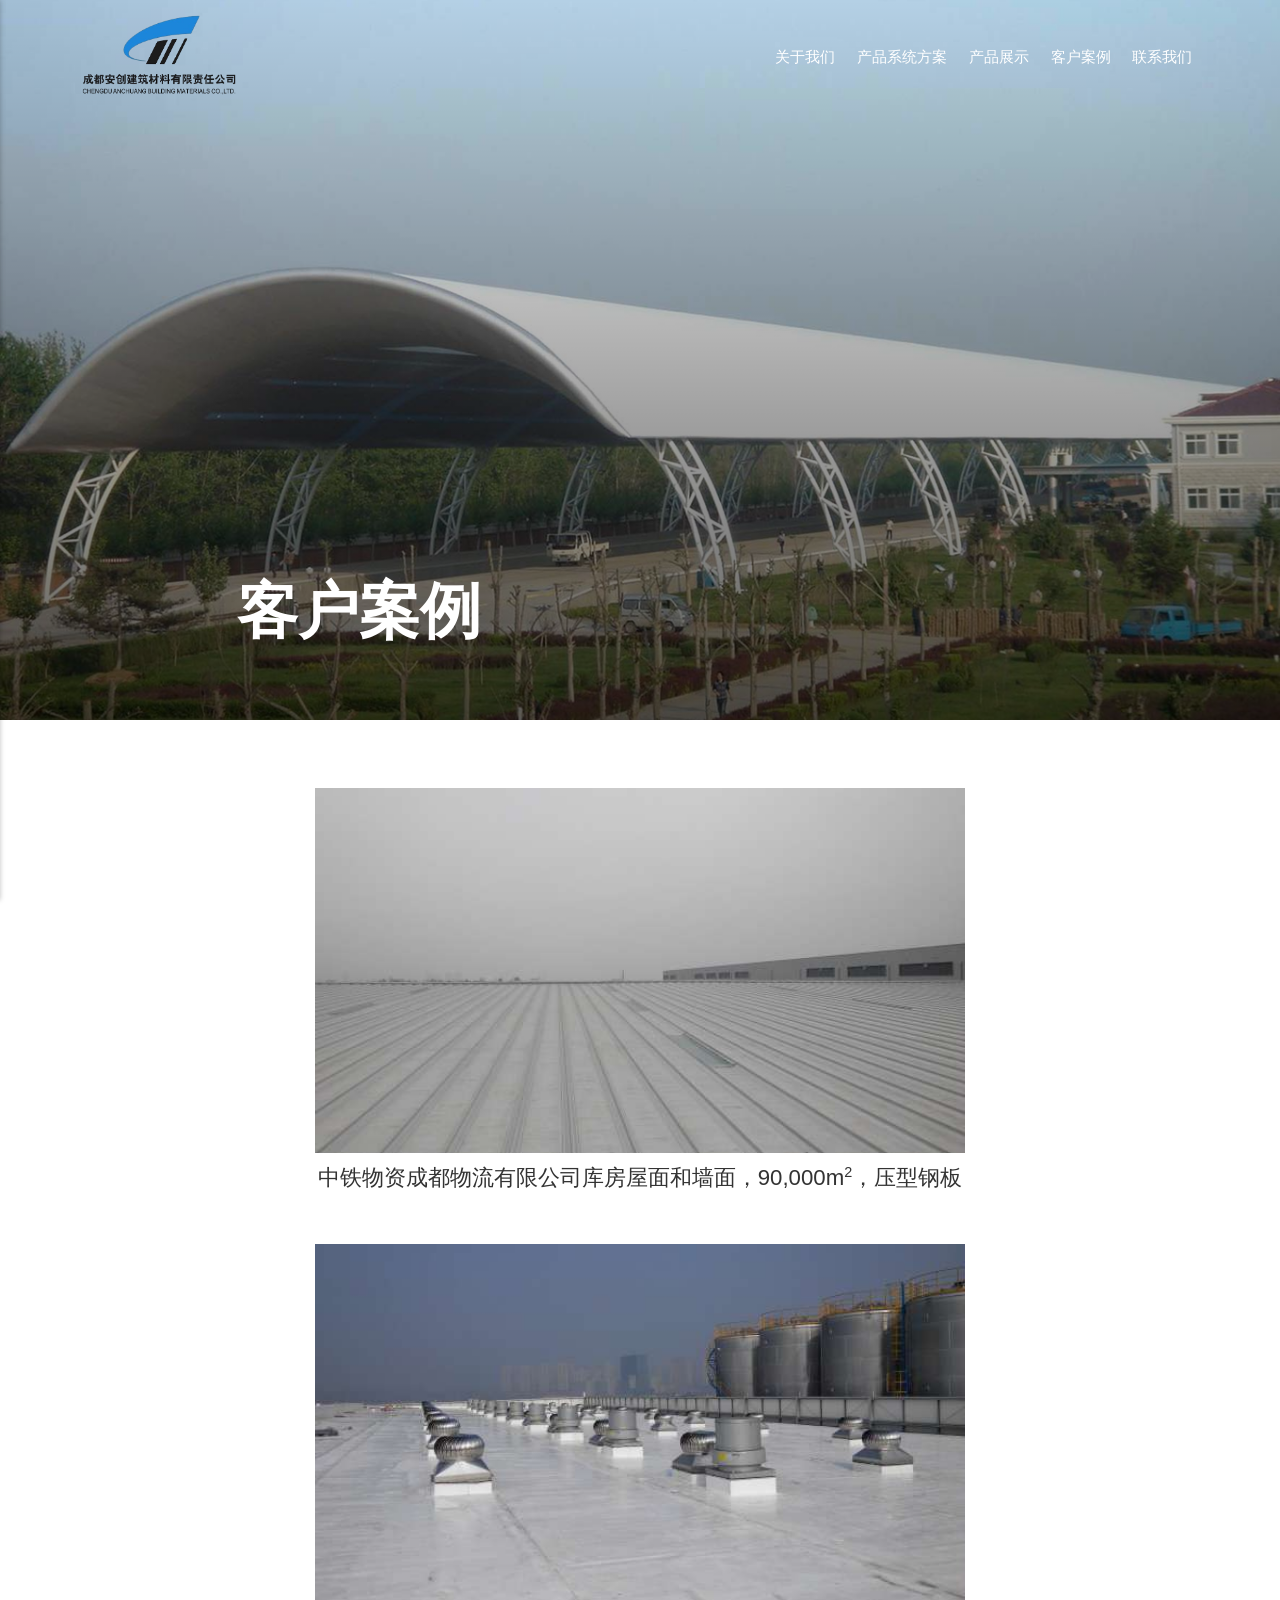
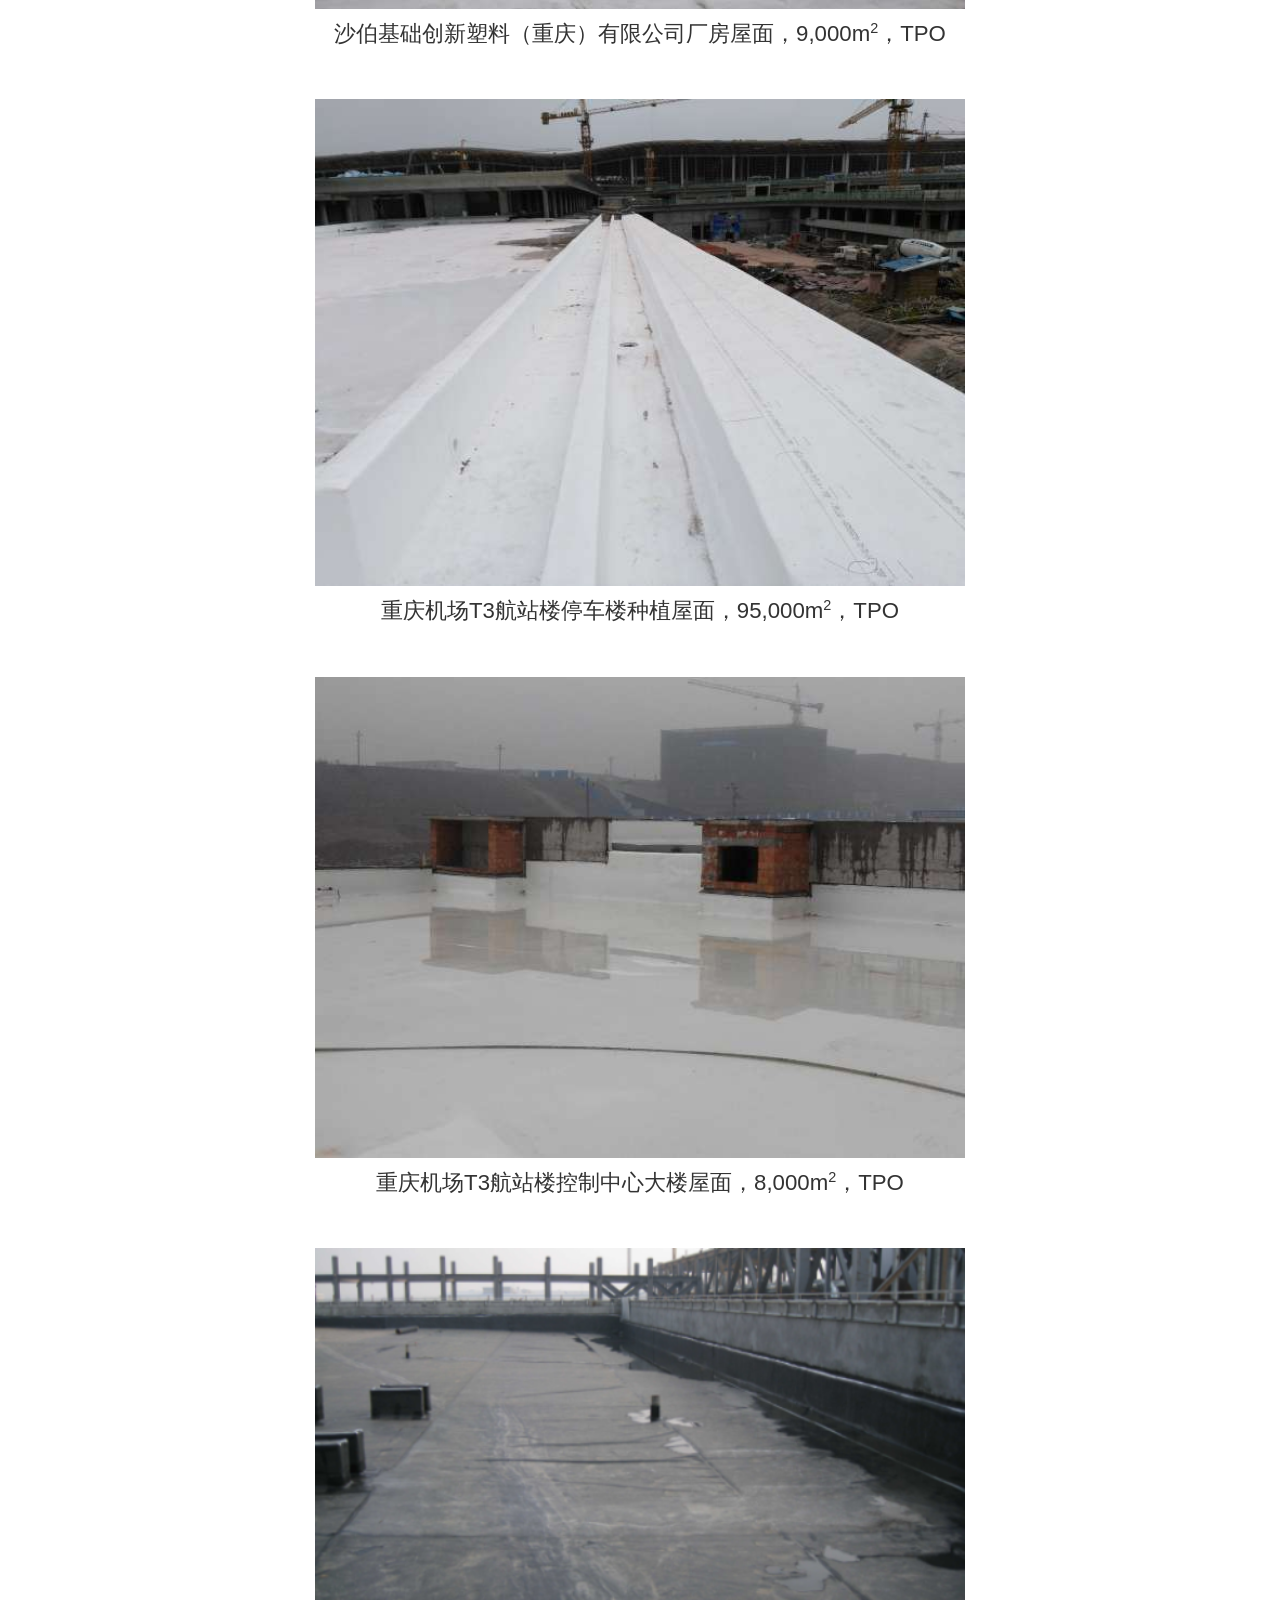
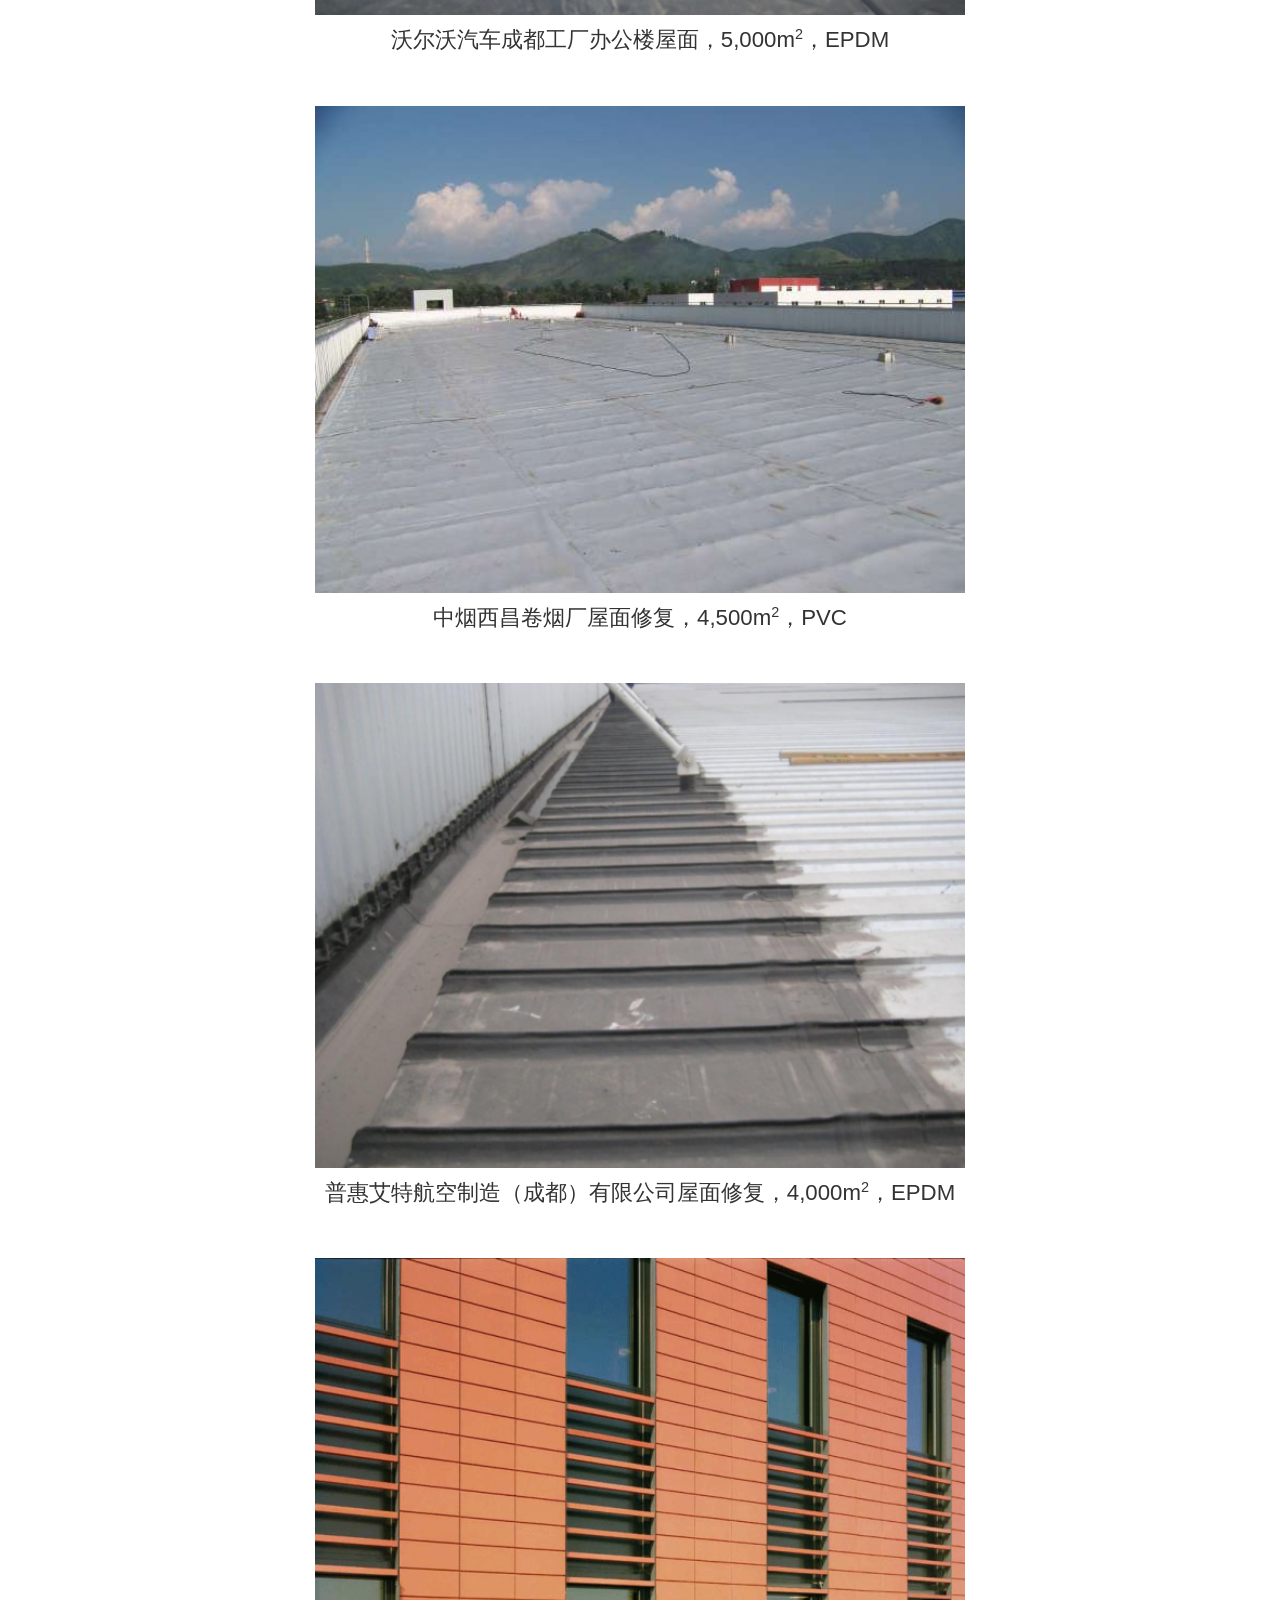
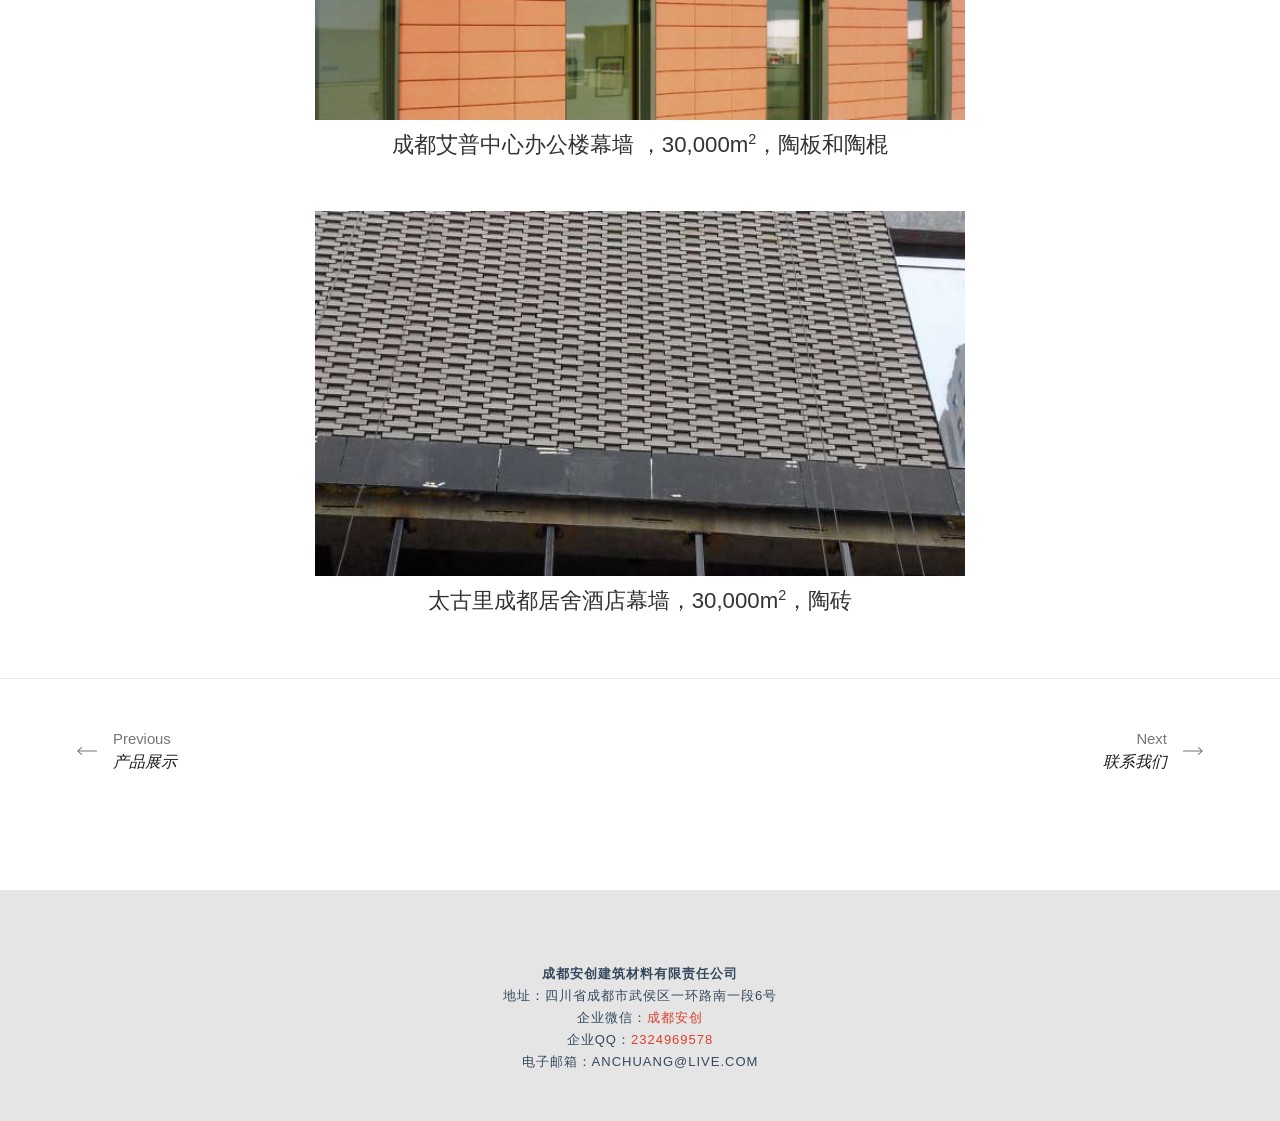
<file: ke-hu-an-li.html>
<!DOCTYPE html><html lang="zh-cn"><head><meta charset="utf-8"><meta http-equiv="X-UA-Compatible" content="IE=edge"><meta name="viewport" content="width=device-width,initial-scale=1"><title>客户案例 - 成都安创建筑材料有限责任公司</title><meta name="description" content=" 中铁物资成都物流有限公司库房屋面和墙面，90,000m2，压型钢板 沙伯基础创新塑料（重庆）有限公司厂房屋面，9,000m2，TPO 重庆机场T3航站楼停车楼种植屋面，95,000m2，TPO 重庆机场T3航站楼控制中心大楼屋面，8,000m2，TPO 沃尔沃汽车成都工厂办公楼屋面，5,000m2，EPDM 中烟西昌卷烟厂屋面修复，4,500m2，PVC 普惠艾特航空制造（成都）有限公司屋面修复，4,000m2，EPDM 成都艾普中心办公楼幕墙 ，30,000m2，陶板和陶棍 太古里成都居舍酒店幕墙，30,000m2，陶砖 "><meta name="generator" content="Publii Open-Source CMS for Static Site"><link rel="canonical" href="./ke-hu-an-li.html"><link rel="shortcut icon" href="./media/website/logo2.png" type="image/x-icon"><style>:root{--body-font:-apple-system,BlinkMacSystemFont,"Segoe UI",Roboto,Oxygen,Ubuntu,Cantarell,"Fira Sans","Droid Sans","Helvetica Neue",Arial,sans-serif,"Apple Color Emoji","Segoe UI Emoji","Segoe UI Symbol";--heading-font:-apple-system,BlinkMacSystemFont,"Segoe UI",Roboto,Oxygen,Ubuntu,Cantarell,"Fira Sans","Droid Sans","Helvetica Neue",Arial,sans-serif,"Apple Color Emoji","Segoe UI Emoji","Segoe UI Symbol";--logo-font:-apple-system,BlinkMacSystemFont,"Segoe UI",Roboto,Oxygen,Ubuntu,Cantarell,"Fira Sans","Droid Sans","Helvetica Neue",Arial,sans-serif,"Apple Color Emoji","Segoe UI Emoji","Segoe UI Symbol";--menu-font:-apple-system,BlinkMacSystemFont,"Segoe UI",Roboto,Oxygen,Ubuntu,Cantarell,"Fira Sans","Droid Sans","Helvetica Neue",Arial,sans-serif,"Apple Color Emoji","Segoe UI Emoji","Segoe UI Symbol"}</style><link rel="stylesheet" href="./assets/css/style.css?v=c2e372bddeb9555c84823280eaedd11f"><script type="application/ld+json">{"@context":"http://schema.org","@type":"Article","mainEntityOfPage":{"@type":"WebPage","@id":"./ke-hu-an-li.html"},"headline":"客户案例","datePublished":"2026-05-08T12:38","dateModified":"2026-05-10T18:46","image":{"@type":"ImageObject","url":"./media/posts/12/Tu-Pian-2.png","height":1329,"width":1772},"description":" 中铁物资成都物流有限公司库房屋面和墙面，90,000m2，压型钢板 沙伯基础创新塑料（重庆）有限公司厂房屋面，9,000m2，TPO 重庆机场T3航站楼停车楼种植屋面，95,000m2，TPO 重庆机场T3航站楼控制中心大楼屋面，8,000m2，TPO 沃尔沃汽车成都工厂办公楼屋面，5,000m2，EPDM 中烟西昌卷烟厂屋面修复，4,500m2，PVC 普惠艾特航空制造（成都）有限公司屋面修复，4,000m2，EPDM 成都艾普中心办公楼幕墙 ，30,000m2，陶板和陶棍 太古里成都居舍酒店幕墙，30,000m2，陶砖 ","author":{"@type":"Person","name":"anchuang"},"publisher":{"@type":"Organization","name":"anchuang","logo":{"@type":"ImageObject","url":"./media/website/logo1-2.png","height":280,"width":517}}}</script><link rel="stylesheet" href="https://cdn.jsdelivr.net/npm/@splidejs/splide@4.1.4/dist/css/splide.min.css"><style>/* 容器 */
.splide-container {
    margin: 30px 0;
    clear: both;
}

/* Splide 主体 */
.splide {
    padding-bottom: 50px !important;
}

/* 图片样式 */
.splide__slide img {
    width: 100%;
    height: 250px !important;
    object-fit: cover !important;
    display: block !important;
    border-radius: 8px;
}

/* 链接样式 */
.splide__slide a {
    text-decoration: none !important;
    border: none !important;
    outline: none !important;
    display: block !important;
    position: relative !important;
    color: #333333 !important;
}

/* 图片描述 */
.slide-caption {
    display: block !important;
    text-align: center !important;
    padding: 15px 5px !important;
    font-size: 20px !important;
    font-weight: 700 !important;
    line-height: 1.4 !important;
    color: #000000 !important;
    background: transparent !important;
    word-break: break-word;
}

/* 悬停效果 */
.splide__slide a:hover img {
    opacity: 0.9;
}
.splide__slide a:hover .slide-caption {
    color: #007bff !important;
}

/* 分页器 */
.splide__pagination {
    bottom: 0 !important;
    transform: translateY(0) !important;
    padding: 0 !important;
    margin: 0 !important;
}
.splide__pagination__page {
    background: #ccc !important;
}
.splide__pagination__page.is-active {
    background: #333 !important;
    transform: scale(1.2);
}</style></head><body><script type="text/javascript">var Tawk_API=Tawk_API||{}, Tawk_LoadStart=new Date();
(function(){
var s1=document.createElement("script"),s0=document.getElementsByTagName("script")[0];
s1.async=true;
s1.src='https://embed.tawk.to/6a041f750554a21c38ac4c91/1jog1lpem';
s1.charset='UTF-8';
s1.setAttribute('crossorigin','*');
s0.parentNode.insertBefore(s1,s0);
})();</script><div class="site-container"><header class="top" id="js-header"><a class="logo" href="./"><img src="./media/website/logo1-2.png" alt="成都安创建筑材料有限责任公司" width="517" height="280"></a><nav class="navbar js-navbar"><button class="navbar__toggle js-toggle" aria-label="Menu" aria-haspopup="true" aria-expanded="false"><span class="navbar__toggle-box"><span class="navbar__toggle-inner">Menu</span></span></button><ul class="navbar__menu"><li><a href="./gong-si-jian-jie.html" target="_self">关于我们</a></li><li class="has-submenu"><span class="is-separator" aria-haspopup="true">产品系统方案</span><ul class="navbar__submenu level-2" aria-hidden="true"><li><a href="./cai-gang-ban-wu-qiang-mian-wei-hu-xi-tong.html" target="_self">彩钢板屋墙面围护系统</a></li><li><a href="./gao-fen-zi-juan-cai-wu-mian-fang-shui-xi-tong.html" target="_self">高分子卷材防水屋面系统</a></li><li><a href="./tao-tu-ban-mu-qiang-xi-tong.html" target="_self">陶土板幕墙系统</a></li></ul></li><li><a href="./chan-pin-zhan-shi.html" target="_self">产品展示</a></li><li class="active"><a href="./ke-hu-an-li.html" target="_self">客户案例</a></li><li><a href="./lian-xi-wo-men.html" target="_self">联系我们</a></li></ul></nav></header><main><article class="post"><div class="hero"><figure class="hero__image hero__image--overlay"><img src="./media/posts/12/Tu-Pian-2.png" srcset="./media/posts/12/responsive/Tu-Pian-2-xs.png 300w, ./media/posts/12/responsive/Tu-Pian-2-sm.png 480w, ./media/posts/12/responsive/Tu-Pian-2-md.png 768w, ./media/posts/12/responsive/Tu-Pian-2-lg.png 1024w, ./media/posts/12/responsive/Tu-Pian-2-xl.png 1360w, ./media/posts/12/responsive/Tu-Pian-2-2xl.png 1600w" sizes="(max-width: 1600px) 100vw, 1600px" loading="eager" height="1329" width="1772" alt=""></figure><header class="hero__content"><div class="wrapper"><h1>客户案例</h1></div></header></div><div class="wrapper post__entry"><div class="image-caption-group"><img loading="lazy" src="./media/posts/12/Zhong-Tie-Wu-Liu-Ku-Fang-Wu-Qiang-Mian-2015-9Wan-Ping-Mi-Ya-Xing-Gang-Ban.jpg" sizes="(max-width: 48em) 100vw, 768px" srcset="./media/posts/12/responsive/Zhong-Tie-Wu-Liu-Ku-Fang-Wu-Qiang-Mian-2015-9Wan-Ping-Mi-Ya-Xing-Gang-Ban-xs.jpg 300w, ./media/posts/12/responsive/Zhong-Tie-Wu-Liu-Ku-Fang-Wu-Qiang-Mian-2015-9Wan-Ping-Mi-Ya-Xing-Gang-Ban-sm.jpg 480w, ./media/posts/12/responsive/Zhong-Tie-Wu-Liu-Ku-Fang-Wu-Qiang-Mian-2015-9Wan-Ping-Mi-Ya-Xing-Gang-Ban-md.jpg 768w, ./media/posts/12/responsive/Zhong-Tie-Wu-Liu-Ku-Fang-Wu-Qiang-Mian-2015-9Wan-Ping-Mi-Ya-Xing-Gang-Ban-lg.jpg 1024w, ./media/posts/12/responsive/Zhong-Tie-Wu-Liu-Ku-Fang-Wu-Qiang-Mian-2015-9Wan-Ping-Mi-Ya-Xing-Gang-Ban-xl.jpg 1360w, ./media/posts/12/responsive/Zhong-Tie-Wu-Liu-Ku-Fang-Wu-Qiang-Mian-2015-9Wan-Ping-Mi-Ya-Xing-Gang-Ban-2xl.jpg 1600w" alt="描述1"><p>中铁物资成都物流有限公司库房屋面和墙面，90,000m<sup>2</sup>，压型钢板</p></div><div class="image-caption-group"><img loading="lazy" src="./media/posts/12/Chong-Qing-Sha-Bo-Xin-Cai-Liao-Han-Fang-Wu-Mian-2014-9Qian-Ping-Mi-TPO.jpg" sizes="(max-width: 48em) 100vw, 768px" srcset="./media/posts/12/responsive/Chong-Qing-Sha-Bo-Xin-Cai-Liao-Han-Fang-Wu-Mian-2014-9Qian-Ping-Mi-TPO-xs.jpg 300w, ./media/posts/12/responsive/Chong-Qing-Sha-Bo-Xin-Cai-Liao-Han-Fang-Wu-Mian-2014-9Qian-Ping-Mi-TPO-sm.jpg 480w, ./media/posts/12/responsive/Chong-Qing-Sha-Bo-Xin-Cai-Liao-Han-Fang-Wu-Mian-2014-9Qian-Ping-Mi-TPO-md.jpg 768w, ./media/posts/12/responsive/Chong-Qing-Sha-Bo-Xin-Cai-Liao-Han-Fang-Wu-Mian-2014-9Qian-Ping-Mi-TPO-lg.jpg 1024w, ./media/posts/12/responsive/Chong-Qing-Sha-Bo-Xin-Cai-Liao-Han-Fang-Wu-Mian-2014-9Qian-Ping-Mi-TPO-xl.jpg 1360w, ./media/posts/12/responsive/Chong-Qing-Sha-Bo-Xin-Cai-Liao-Han-Fang-Wu-Mian-2014-9Qian-Ping-Mi-TPO-2xl.jpg 1600w" alt="描述2"><p>沙伯基础创新塑料（重庆）有限公司厂房屋面，9,000m<sup>2</sup>，TPO</p></div><div class="image-caption-group"><img loading="lazy" src="./media/posts/12/Chong-Qing-Ji-Chang-Ting-Che-Lou-Wu-Mian-2016-9.5Wan-Ping-Mi-TPO.jpg" sizes="(max-width: 48em) 100vw, 768px" srcset="./media/posts/12/responsive/Chong-Qing-Ji-Chang-Ting-Che-Lou-Wu-Mian-2016-9.5Wan-Ping-Mi-TPO-xs.jpg 300w, ./media/posts/12/responsive/Chong-Qing-Ji-Chang-Ting-Che-Lou-Wu-Mian-2016-9.5Wan-Ping-Mi-TPO-sm.jpg 480w, ./media/posts/12/responsive/Chong-Qing-Ji-Chang-Ting-Che-Lou-Wu-Mian-2016-9.5Wan-Ping-Mi-TPO-md.jpg 768w, ./media/posts/12/responsive/Chong-Qing-Ji-Chang-Ting-Che-Lou-Wu-Mian-2016-9.5Wan-Ping-Mi-TPO-lg.jpg 1024w, ./media/posts/12/responsive/Chong-Qing-Ji-Chang-Ting-Che-Lou-Wu-Mian-2016-9.5Wan-Ping-Mi-TPO-xl.jpg 1360w, ./media/posts/12/responsive/Chong-Qing-Ji-Chang-Ting-Che-Lou-Wu-Mian-2016-9.5Wan-Ping-Mi-TPO-2xl.jpg 1600w" alt="描述3"><p>重庆机场T3航站楼停车楼种植屋面，95,000m<sup>2</sup>，TPO</p></div><div class="image-caption-group"><img loading="lazy" src="./media/posts/12/Chong-Qing-Ji-Chang-Kong-Zhi-Zhong-Xin-Da-Lou-Wu-Mian-2015-8Qian-Ping-Mi-TPO.jpg" sizes="(max-width: 48em) 100vw, 768px" srcset="./media/posts/12/responsive/Chong-Qing-Ji-Chang-Kong-Zhi-Zhong-Xin-Da-Lou-Wu-Mian-2015-8Qian-Ping-Mi-TPO-xs.jpg 300w, ./media/posts/12/responsive/Chong-Qing-Ji-Chang-Kong-Zhi-Zhong-Xin-Da-Lou-Wu-Mian-2015-8Qian-Ping-Mi-TPO-sm.jpg 480w, ./media/posts/12/responsive/Chong-Qing-Ji-Chang-Kong-Zhi-Zhong-Xin-Da-Lou-Wu-Mian-2015-8Qian-Ping-Mi-TPO-md.jpg 768w, ./media/posts/12/responsive/Chong-Qing-Ji-Chang-Kong-Zhi-Zhong-Xin-Da-Lou-Wu-Mian-2015-8Qian-Ping-Mi-TPO-lg.jpg 1024w, ./media/posts/12/responsive/Chong-Qing-Ji-Chang-Kong-Zhi-Zhong-Xin-Da-Lou-Wu-Mian-2015-8Qian-Ping-Mi-TPO-xl.jpg 1360w, ./media/posts/12/responsive/Chong-Qing-Ji-Chang-Kong-Zhi-Zhong-Xin-Da-Lou-Wu-Mian-2015-8Qian-Ping-Mi-TPO-2xl.jpg 1600w" alt="描述4"><p>重庆机场T3航站楼控制中心大楼屋面，8,000m<sup>2</sup>，TPO</p></div><div class="image-caption-group"><img loading="lazy" src="./media/posts/12/Wo-Er-Wo-Cheng-Du-3.png" sizes="(max-width: 48em) 100vw, 768px" srcset="./media/posts/12/responsive/Wo-Er-Wo-Cheng-Du-3-xs.png 300w, ./media/posts/12/responsive/Wo-Er-Wo-Cheng-Du-3-sm.png 480w, ./media/posts/12/responsive/Wo-Er-Wo-Cheng-Du-3-md.png 768w, ./media/posts/12/responsive/Wo-Er-Wo-Cheng-Du-3-lg.png 1024w, ./media/posts/12/responsive/Wo-Er-Wo-Cheng-Du-3-xl.png 1360w, ./media/posts/12/responsive/Wo-Er-Wo-Cheng-Du-3-2xl.png 1600w" alt="描述5"><p>沃尔沃汽车成都工厂办公楼屋面，5,000m<sup>2</sup>，EPDM</p></div><div class="image-caption-group"><img loading="lazy" src="./media/posts/12/Xi-Chang-Yan-HanXi-Chang2012PVC-Wu-Mian-Xiu-Fu4500m2.jpg" sizes="(max-width: 48em) 100vw, 768px" srcset="./media/posts/12/responsive/Xi-Chang-Yan-HanXi-Chang2012PVC-Wu-Mian-Xiu-Fu4500m2-xs.jpg 300w, ./media/posts/12/responsive/Xi-Chang-Yan-HanXi-Chang2012PVC-Wu-Mian-Xiu-Fu4500m2-sm.jpg 480w, ./media/posts/12/responsive/Xi-Chang-Yan-HanXi-Chang2012PVC-Wu-Mian-Xiu-Fu4500m2-md.jpg 768w, ./media/posts/12/responsive/Xi-Chang-Yan-HanXi-Chang2012PVC-Wu-Mian-Xiu-Fu4500m2-lg.jpg 1024w, ./media/posts/12/responsive/Xi-Chang-Yan-HanXi-Chang2012PVC-Wu-Mian-Xiu-Fu4500m2-xl.jpg 1360w, ./media/posts/12/responsive/Xi-Chang-Yan-HanXi-Chang2012PVC-Wu-Mian-Xiu-Fu4500m2-2xl.jpg 1600w" alt="描述6"><p>中烟西昌卷烟厂屋面修复，4,500m<sup>2</sup>，PVC</p></div><div class="image-caption-group"><img loading="lazy" src="./media/posts/12/Ai-Te-Hang-Kong.png" sizes="(max-width: 48em) 100vw, 768px" srcset="./media/posts/12/responsive/Ai-Te-Hang-Kong-xs.png 300w, ./media/posts/12/responsive/Ai-Te-Hang-Kong-sm.png 480w, ./media/posts/12/responsive/Ai-Te-Hang-Kong-md.png 768w, ./media/posts/12/responsive/Ai-Te-Hang-Kong-lg.png 1024w, ./media/posts/12/responsive/Ai-Te-Hang-Kong-xl.png 1360w, ./media/posts/12/responsive/Ai-Te-Hang-Kong-2xl.png 1600w" alt="描述7"><p>普惠艾特航空制造（成都）有限公司屋面修复，4,000m<sup>2</sup>，EPDM</p></div><div class="image-caption-group"><img loading="lazy" src="./media/posts/12/Ai-Pu-1.png" sizes="(max-width: 48em) 100vw, 768px" srcset="./media/posts/12/responsive/Ai-Pu-1-xs.png 300w, ./media/posts/12/responsive/Ai-Pu-1-sm.png 480w, ./media/posts/12/responsive/Ai-Pu-1-md.png 768w, ./media/posts/12/responsive/Ai-Pu-1-lg.png 1024w, ./media/posts/12/responsive/Ai-Pu-1-xl.png 1360w, ./media/posts/12/responsive/Ai-Pu-1-2xl.png 1600w" alt="描述8"><p>成都艾普中心办公楼幕墙 ，30,000m<sup>2</sup>，陶板和陶棍</p></div><div class="image-caption-group"><img loading="lazy" src="./media/posts/12/Cheng-Du-Da-Ci-Si-Jiu-Dian-Tao-Zhuan-Mu-Qiang-2014-3Wan-Ping-Mi-2.jpg" sizes="(max-width: 48em) 100vw, 768px" srcset="./media/posts/12/responsive/Cheng-Du-Da-Ci-Si-Jiu-Dian-Tao-Zhuan-Mu-Qiang-2014-3Wan-Ping-Mi-2-xs.jpg 300w, ./media/posts/12/responsive/Cheng-Du-Da-Ci-Si-Jiu-Dian-Tao-Zhuan-Mu-Qiang-2014-3Wan-Ping-Mi-2-sm.jpg 480w, ./media/posts/12/responsive/Cheng-Du-Da-Ci-Si-Jiu-Dian-Tao-Zhuan-Mu-Qiang-2014-3Wan-Ping-Mi-2-md.jpg 768w, ./media/posts/12/responsive/Cheng-Du-Da-Ci-Si-Jiu-Dian-Tao-Zhuan-Mu-Qiang-2014-3Wan-Ping-Mi-2-lg.jpg 1024w, ./media/posts/12/responsive/Cheng-Du-Da-Ci-Si-Jiu-Dian-Tao-Zhuan-Mu-Qiang-2014-3Wan-Ping-Mi-2-xl.jpg 1360w, ./media/posts/12/responsive/Cheng-Du-Da-Ci-Si-Jiu-Dian-Tao-Zhuan-Mu-Qiang-2014-3Wan-Ping-Mi-2-2xl.jpg 1600w" alt="描述9"><p>太古里成都居舍酒店幕墙，30,000m<sup>2</sup>，陶砖</p></div></div><footer class="wrapper post__footer"></footer></article><nav class="post__nav"><div class="post__nav-inner"><div class="post__nav-prev"><svg width="1.041em" height="0.416em" aria-hidden="true"><use xlink:href="./assets/svg/svg-map.svg#arrow-prev"/></svg> <a href="./chan-pin-zhan-shi.html" class="invert post__nav-link" rel="prev"><span>Previous</span> 产品展示</a></div><div class="post__nav-next"><a href="./lian-xi-wo-men.html" class="invert post__nav-link" rel="next"><span>Next</span> 联系我们 </a><svg width="1.041em" height="0.416em" aria-hidden="true"><use xlink:href="./assets/svg/svg-map.svg#arrow-next"/></svg></div></div></nav></main><footer class="footer"><div class="footer__copyright"><p class="align-center"><span style="color: #34495e;"><strong>成都安创建筑材料有限责任公司</strong></span><br><span style="color: #34495e;">地址：四川省成都市武侯区一环路南一段6号</span><br><span style="color: #34495e;">企业微信：<span style="color: #e03e2d;"><a href="https://work.weixin.qq.com/ca/cawcde77891fe63e1e" target="_blank" rel="noopener" style="color: #e03e2d;">成都安创</a></span></span><br><span style="color: #34495e;">企业QQ：<span style="color: #e03e2d;"><a href="https://qm.qq.com/q/fHWuhd4R8c" target="_blank" rel="noopener" style="color: #e03e2d;">2324969578</a></span></span><br><span style="color: #34495e;">电子邮箱：anchuang@live.com</span></p></div><button class="footer__bttop js-footer__bttop" aria-label="Back to top"><svg><title>Back to top</title><use xlink:href="./assets/svg/svg-map.svg#toparrow"/></svg></button></footer></div><script>window.publiiThemeMenuConfig = {    
        mobileMenuMode: 'sidebar',
        animationSpeed: 300,
        submenuWidth: 'auto',
        doubleClickTime: 500,
        mobileMenuExpandableSubmenus: true, 
        relatedContainerForOverlayMenuSelector: '.top',
   };</script><script defer="defer" src="./assets/js/scripts.min.js?v=48e9576b9741cf2a93ab25c5689c9f5d"></script><script>var images = document.querySelectorAll('img[loading]');

        for (var i = 0; i < images.length; i++) {
            if (images[i].complete) {
                images[i].classList.add('is-loaded');
            } else {
                images[i].addEventListener('load', function () {
                    this.classList.add('is-loaded');
                }, false);
            }
        }</script><script src="https://cdn.jsdelivr.net/npm/@splidejs/splide@4.1.4/dist/js/splide.min.js"></script><script>document.addEventListener('DOMContentLoaded', function () {
    var el = document.getElementById('main-carousel');
    if (el) {
        var splide = new Splide('#main-carousel', {
            type: 'loop',
            perPage: 3,
            perMove: 1,
            gap: '20px',
            autoplay: true,
            interval: 2500,
            speed: 800,
            easing: 'ease-out',
            pauseOnHover: true,
            pauseOnFocus: false,
            arrows: true,
            pagination: true,
            breakpoints: {
                1024: { perPage: 2 },
                640: { perPage: 1 }
            }
        });

        // **优化：首次渲染时隐藏闪烁**
        el.querySelectorAll('img').forEach(img => img.style.opacity = '0');

        splide.on('mounted', function () {
            // 图片完全加载后显示
            el.querySelectorAll('img').forEach(img => {
                img.style.transition = 'opacity 0.3s';
                img.style.opacity = '1';
            });
        });

        splide.mount();
    }
});</script></body></html>
</file>
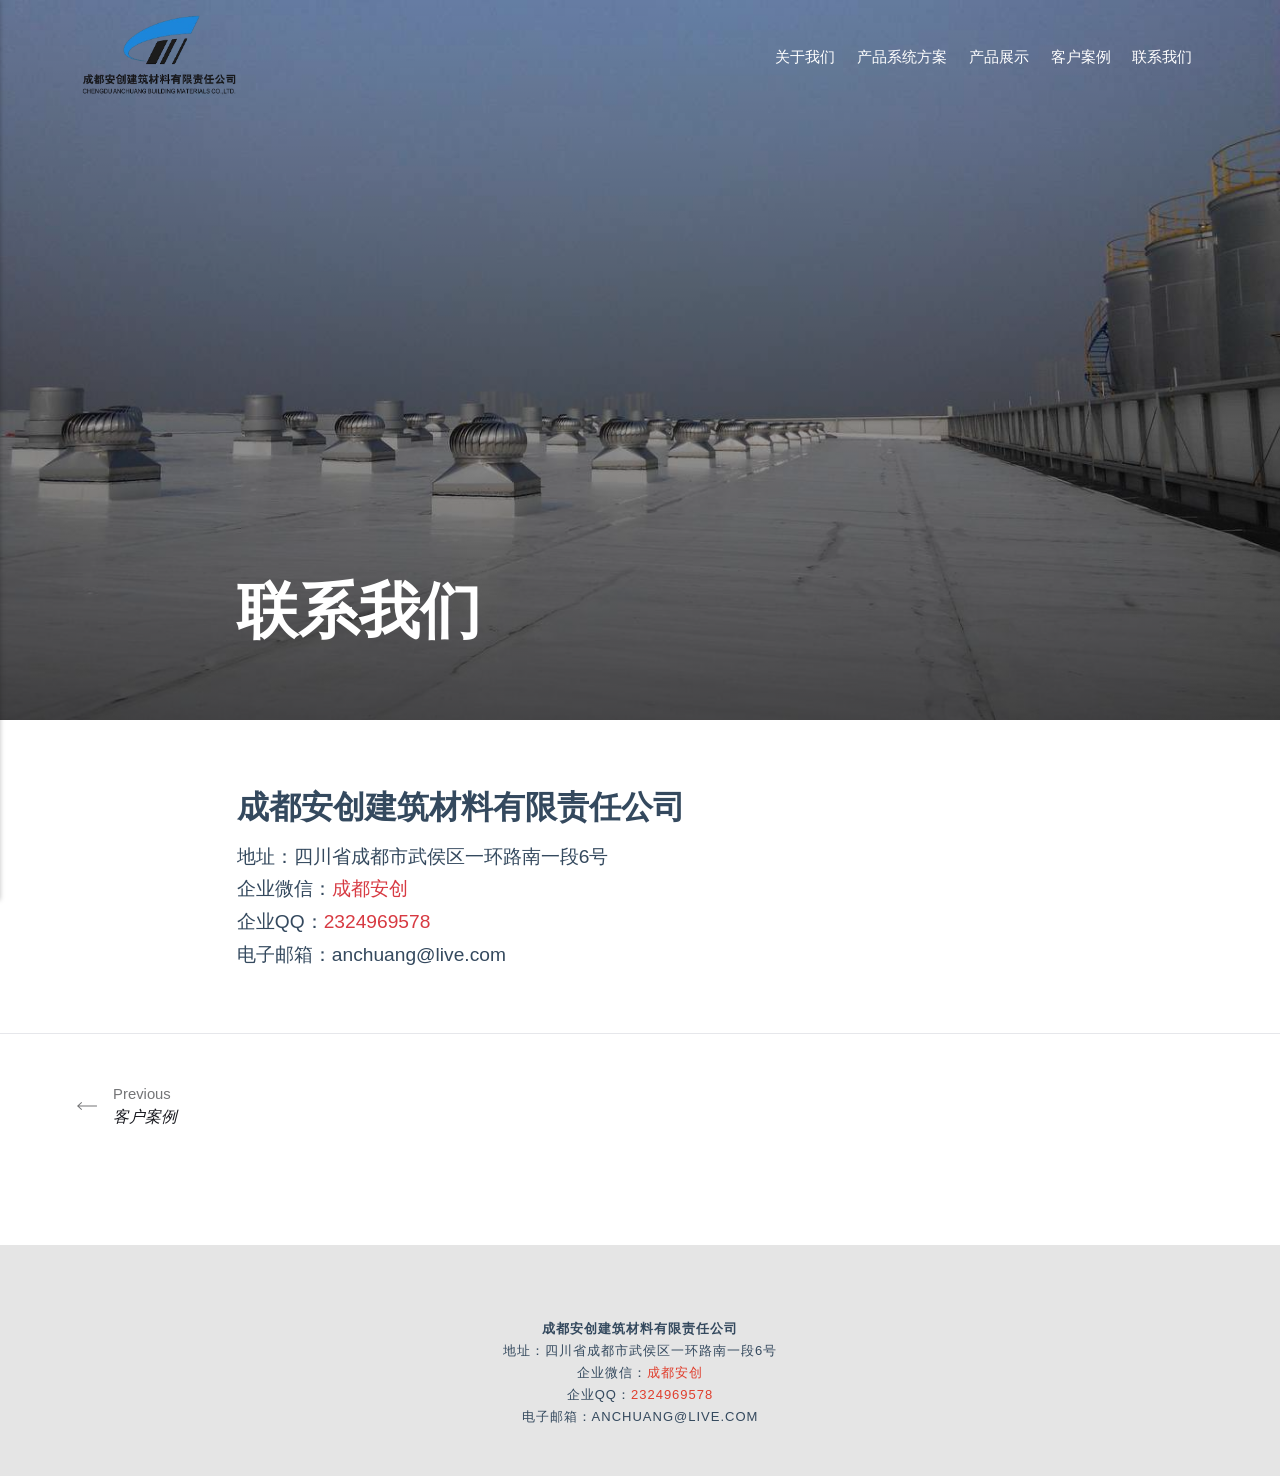
<file: lian-xi-wo-men.html>
<!DOCTYPE html><html lang="zh-cn"><head><meta charset="utf-8"><meta http-equiv="X-UA-Compatible" content="IE=edge"><meta name="viewport" content="width=device-width,initial-scale=1"><title>联系我们 - 成都安创建筑材料有限责任公司</title><meta name="description" content="成都安创建筑材料有限责任公司 地址：四川省成都市武侯区一环路南一段6号 企业微信：成都安创 企业QQ：2324969578 电子邮箱：anchuang@live.com"><meta name="generator" content="Publii Open-Source CMS for Static Site"><link rel="canonical" href="./lian-xi-wo-men.html"><link rel="shortcut icon" href="./media/website/logo2.png" type="image/x-icon"><style>:root{--body-font:-apple-system,BlinkMacSystemFont,"Segoe UI",Roboto,Oxygen,Ubuntu,Cantarell,"Fira Sans","Droid Sans","Helvetica Neue",Arial,sans-serif,"Apple Color Emoji","Segoe UI Emoji","Segoe UI Symbol";--heading-font:-apple-system,BlinkMacSystemFont,"Segoe UI",Roboto,Oxygen,Ubuntu,Cantarell,"Fira Sans","Droid Sans","Helvetica Neue",Arial,sans-serif,"Apple Color Emoji","Segoe UI Emoji","Segoe UI Symbol";--logo-font:-apple-system,BlinkMacSystemFont,"Segoe UI",Roboto,Oxygen,Ubuntu,Cantarell,"Fira Sans","Droid Sans","Helvetica Neue",Arial,sans-serif,"Apple Color Emoji","Segoe UI Emoji","Segoe UI Symbol";--menu-font:-apple-system,BlinkMacSystemFont,"Segoe UI",Roboto,Oxygen,Ubuntu,Cantarell,"Fira Sans","Droid Sans","Helvetica Neue",Arial,sans-serif,"Apple Color Emoji","Segoe UI Emoji","Segoe UI Symbol"}</style><link rel="stylesheet" href="./assets/css/style.css?v=c2e372bddeb9555c84823280eaedd11f"><script type="application/ld+json">{"@context":"http://schema.org","@type":"Article","mainEntityOfPage":{"@type":"WebPage","@id":"./lian-xi-wo-men.html"},"headline":"联系我们","datePublished":"2026-05-08T12:38","dateModified":"2026-05-13T08:43","image":{"@type":"ImageObject","url":"./media/posts/13/IMG_20140326_093138.jpg","height":1872,"width":3328},"description":"成都安创建筑材料有限责任公司 地址：四川省成都市武侯区一环路南一段6号 企业微信：成都安创 企业QQ：2324969578 电子邮箱：anchuang@live.com","author":{"@type":"Person","name":"anchuang"},"publisher":{"@type":"Organization","name":"anchuang","logo":{"@type":"ImageObject","url":"./media/website/logo1-2.png","height":280,"width":517}}}</script><link rel="stylesheet" href="https://cdn.jsdelivr.net/npm/@splidejs/splide@4.1.4/dist/css/splide.min.css"><style>/* 容器 */
.splide-container {
    margin: 30px 0;
    clear: both;
}

/* Splide 主体 */
.splide {
    padding-bottom: 50px !important;
}

/* 图片样式 */
.splide__slide img {
    width: 100%;
    height: 250px !important;
    object-fit: cover !important;
    display: block !important;
    border-radius: 8px;
}

/* 链接样式 */
.splide__slide a {
    text-decoration: none !important;
    border: none !important;
    outline: none !important;
    display: block !important;
    position: relative !important;
    color: #333333 !important;
}

/* 图片描述 */
.slide-caption {
    display: block !important;
    text-align: center !important;
    padding: 15px 5px !important;
    font-size: 20px !important;
    font-weight: 700 !important;
    line-height: 1.4 !important;
    color: #000000 !important;
    background: transparent !important;
    word-break: break-word;
}

/* 悬停效果 */
.splide__slide a:hover img {
    opacity: 0.9;
}
.splide__slide a:hover .slide-caption {
    color: #007bff !important;
}

/* 分页器 */
.splide__pagination {
    bottom: 0 !important;
    transform: translateY(0) !important;
    padding: 0 !important;
    margin: 0 !important;
}
.splide__pagination__page {
    background: #ccc !important;
}
.splide__pagination__page.is-active {
    background: #333 !important;
    transform: scale(1.2);
}</style></head><body><script type="text/javascript">var Tawk_API=Tawk_API||{}, Tawk_LoadStart=new Date();
(function(){
var s1=document.createElement("script"),s0=document.getElementsByTagName("script")[0];
s1.async=true;
s1.src='https://embed.tawk.to/6a041f750554a21c38ac4c91/1jog1lpem';
s1.charset='UTF-8';
s1.setAttribute('crossorigin','*');
s0.parentNode.insertBefore(s1,s0);
})();</script><div class="site-container"><header class="top" id="js-header"><a class="logo" href="./"><img src="./media/website/logo1-2.png" alt="成都安创建筑材料有限责任公司" width="517" height="280"></a><nav class="navbar js-navbar"><button class="navbar__toggle js-toggle" aria-label="Menu" aria-haspopup="true" aria-expanded="false"><span class="navbar__toggle-box"><span class="navbar__toggle-inner">Menu</span></span></button><ul class="navbar__menu"><li><a href="./gong-si-jian-jie.html" target="_self">关于我们</a></li><li class="has-submenu"><span class="is-separator" aria-haspopup="true">产品系统方案</span><ul class="navbar__submenu level-2" aria-hidden="true"><li><a href="./cai-gang-ban-wu-qiang-mian-wei-hu-xi-tong.html" target="_self">彩钢板屋墙面围护系统</a></li><li><a href="./gao-fen-zi-juan-cai-wu-mian-fang-shui-xi-tong.html" target="_self">高分子卷材防水屋面系统</a></li><li><a href="./tao-tu-ban-mu-qiang-xi-tong.html" target="_self">陶土板幕墙系统</a></li></ul></li><li><a href="./chan-pin-zhan-shi.html" target="_self">产品展示</a></li><li><a href="./ke-hu-an-li.html" target="_self">客户案例</a></li><li class="active"><a href="./lian-xi-wo-men.html" target="_self">联系我们</a></li></ul></nav></header><main><article class="post"><div class="hero"><figure class="hero__image hero__image--overlay"><img src="./media/posts/13/IMG_20140326_093138.jpg" srcset="./media/posts/13/responsive/IMG_20140326_093138-xs.jpg 300w, ./media/posts/13/responsive/IMG_20140326_093138-sm.jpg 480w, ./media/posts/13/responsive/IMG_20140326_093138-md.jpg 768w, ./media/posts/13/responsive/IMG_20140326_093138-lg.jpg 1024w, ./media/posts/13/responsive/IMG_20140326_093138-xl.jpg 1360w, ./media/posts/13/responsive/IMG_20140326_093138-2xl.jpg 1600w" sizes="(max-width: 1600px) 100vw, 1600px" loading="eager" height="1872" width="3328" alt=""></figure><header class="hero__content"><div class="wrapper"><h1>联系我们</h1></div></header></div><div class="wrapper post__entry"><h3><span style="color: #34495e;"><strong>成都安创建筑材料有限责任公司</strong></span></h3><p><span style="color: #34495e;">地址：四川省成都市武侯区一环路南一段6号</span><br><span style="color: #34495e;">企业微信：<a href="https://work.weixin.qq.com/ca/cawcde77891fe63e1e" target="_blank" rel="noopener">成都安创</a></span><br><span style="color: #34495e;">企业QQ：<a href="https://qm.qq.com/q/fHWuhd4R8c" target="_blank" rel="noopener">2324969578</a></span><br><span style="color: #34495e;">电子邮箱：anchuang@live.com</span></p></div><footer class="wrapper post__footer"></footer></article><nav class="post__nav"><div class="post__nav-inner"><div class="post__nav-prev"><svg width="1.041em" height="0.416em" aria-hidden="true"><use xlink:href="./assets/svg/svg-map.svg#arrow-prev"/></svg> <a href="./ke-hu-an-li.html" class="invert post__nav-link" rel="prev"><span>Previous</span> 客户案例</a></div></div></nav></main><footer class="footer"><div class="footer__copyright"><p class="align-center"><span style="color: #34495e;"><strong>成都安创建筑材料有限责任公司</strong></span><br><span style="color: #34495e;">地址：四川省成都市武侯区一环路南一段6号</span><br><span style="color: #34495e;">企业微信：<span style="color: #e03e2d;"><a href="https://work.weixin.qq.com/ca/cawcde77891fe63e1e" target="_blank" rel="noopener" style="color: #e03e2d;">成都安创</a></span></span><br><span style="color: #34495e;">企业QQ：<span style="color: #e03e2d;"><a href="https://qm.qq.com/q/fHWuhd4R8c" target="_blank" rel="noopener" style="color: #e03e2d;">2324969578</a></span></span><br><span style="color: #34495e;">电子邮箱：anchuang@live.com</span></p></div><button class="footer__bttop js-footer__bttop" aria-label="Back to top"><svg><title>Back to top</title><use xlink:href="./assets/svg/svg-map.svg#toparrow"/></svg></button></footer></div><script>window.publiiThemeMenuConfig = {    
        mobileMenuMode: 'sidebar',
        animationSpeed: 300,
        submenuWidth: 'auto',
        doubleClickTime: 500,
        mobileMenuExpandableSubmenus: true, 
        relatedContainerForOverlayMenuSelector: '.top',
   };</script><script defer="defer" src="./assets/js/scripts.min.js?v=48e9576b9741cf2a93ab25c5689c9f5d"></script><script>var images = document.querySelectorAll('img[loading]');

        for (var i = 0; i < images.length; i++) {
            if (images[i].complete) {
                images[i].classList.add('is-loaded');
            } else {
                images[i].addEventListener('load', function () {
                    this.classList.add('is-loaded');
                }, false);
            }
        }</script><script src="https://cdn.jsdelivr.net/npm/@splidejs/splide@4.1.4/dist/js/splide.min.js"></script><script>document.addEventListener('DOMContentLoaded', function () {
    var el = document.getElementById('main-carousel');
    if (el) {
        var splide = new Splide('#main-carousel', {
            type: 'loop',
            perPage: 3,
            perMove: 1,
            gap: '20px',
            autoplay: true,
            interval: 2500,
            speed: 800,
            easing: 'ease-out',
            pauseOnHover: true,
            pauseOnFocus: false,
            arrows: true,
            pagination: true,
            breakpoints: {
                1024: { perPage: 2 },
                640: { perPage: 1 }
            }
        });

        // **优化：首次渲染时隐藏闪烁**
        el.querySelectorAll('img').forEach(img => img.style.opacity = '0');

        splide.on('mounted', function () {
            // 图片完全加载后显示
            el.querySelectorAll('img').forEach(img => {
                img.style.transition = 'opacity 0.3s';
                img.style.opacity = '1';
            });
        });

        splide.mount();
    }
});</script></body></html>
</file>
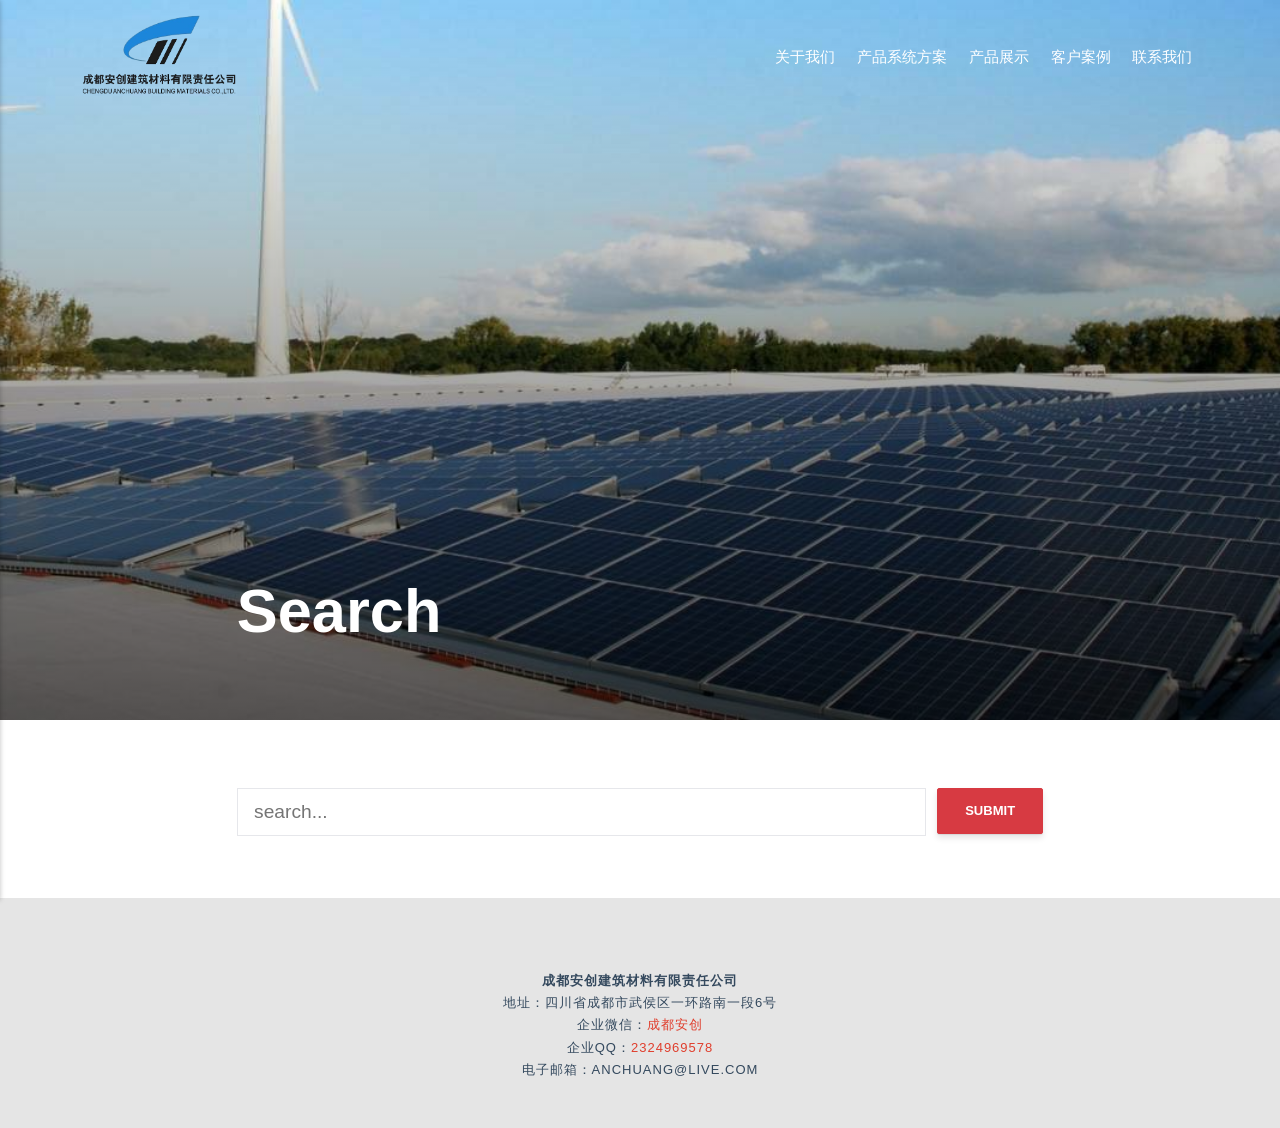
<file: search.html>
<!DOCTYPE html><html lang="zh-cn"><head><meta charset="utf-8"><meta http-equiv="X-UA-Compatible" content="IE=edge"><meta name="viewport" content="width=device-width,initial-scale=1"><title>Search - 成都安创建筑材料有限责任公司</title><meta name="robots" content="noindex, follow"><meta name="generator" content="Publii Open-Source CMS for Static Site"><link rel="shortcut icon" href="./media/website/logo2.png" type="image/x-icon"><style>:root{--body-font:-apple-system,BlinkMacSystemFont,"Segoe UI",Roboto,Oxygen,Ubuntu,Cantarell,"Fira Sans","Droid Sans","Helvetica Neue",Arial,sans-serif,"Apple Color Emoji","Segoe UI Emoji","Segoe UI Symbol";--heading-font:-apple-system,BlinkMacSystemFont,"Segoe UI",Roboto,Oxygen,Ubuntu,Cantarell,"Fira Sans","Droid Sans","Helvetica Neue",Arial,sans-serif,"Apple Color Emoji","Segoe UI Emoji","Segoe UI Symbol";--logo-font:-apple-system,BlinkMacSystemFont,"Segoe UI",Roboto,Oxygen,Ubuntu,Cantarell,"Fira Sans","Droid Sans","Helvetica Neue",Arial,sans-serif,"Apple Color Emoji","Segoe UI Emoji","Segoe UI Symbol";--menu-font:-apple-system,BlinkMacSystemFont,"Segoe UI",Roboto,Oxygen,Ubuntu,Cantarell,"Fira Sans","Droid Sans","Helvetica Neue",Arial,sans-serif,"Apple Color Emoji","Segoe UI Emoji","Segoe UI Symbol"}</style><link rel="stylesheet" href="./assets/css/style.css?v=c2e372bddeb9555c84823280eaedd11f"><script type="application/ld+json">{"@context":"http://schema.org","@type":"Organization","name":"成都安创建筑材料有限责任公司","logo":"./media/website/logo1-2.png","url":"./"}</script><link rel="stylesheet" href="https://cdn.jsdelivr.net/npm/@splidejs/splide@4.1.4/dist/css/splide.min.css"><style>/* 容器 */
.splide-container {
    margin: 30px 0;
    clear: both;
}

/* Splide 主体 */
.splide {
    padding-bottom: 50px !important;
}

/* 图片样式 */
.splide__slide img {
    width: 100%;
    height: 250px !important;
    object-fit: cover !important;
    display: block !important;
    border-radius: 8px;
}

/* 链接样式 */
.splide__slide a {
    text-decoration: none !important;
    border: none !important;
    outline: none !important;
    display: block !important;
    position: relative !important;
    color: #333333 !important;
}

/* 图片描述 */
.slide-caption {
    display: block !important;
    text-align: center !important;
    padding: 15px 5px !important;
    font-size: 20px !important;
    font-weight: 700 !important;
    line-height: 1.4 !important;
    color: #000000 !important;
    background: transparent !important;
    word-break: break-word;
}

/* 悬停效果 */
.splide__slide a:hover img {
    opacity: 0.9;
}
.splide__slide a:hover .slide-caption {
    color: #007bff !important;
}

/* 分页器 */
.splide__pagination {
    bottom: 0 !important;
    transform: translateY(0) !important;
    padding: 0 !important;
    margin: 0 !important;
}
.splide__pagination__page {
    background: #ccc !important;
}
.splide__pagination__page.is-active {
    background: #333 !important;
    transform: scale(1.2);
}</style></head><body><script type="text/javascript">var Tawk_API=Tawk_API||{}, Tawk_LoadStart=new Date();
(function(){
var s1=document.createElement("script"),s0=document.getElementsByTagName("script")[0];
s1.async=true;
s1.src='https://embed.tawk.to/6a041f750554a21c38ac4c91/1jog1lpem';
s1.charset='UTF-8';
s1.setAttribute('crossorigin','*');
s0.parentNode.insertBefore(s1,s0);
})();</script><div class="site-container"><header class="top" id="js-header"><a class="logo" href="./"><img src="./media/website/logo1-2.png" alt="成都安创建筑材料有限责任公司" width="517" height="280"></a><nav class="navbar js-navbar"><button class="navbar__toggle js-toggle" aria-label="Menu" aria-haspopup="true" aria-expanded="false"><span class="navbar__toggle-box"><span class="navbar__toggle-inner">Menu</span></span></button><ul class="navbar__menu"><li><a href="./gong-si-jian-jie.html" target="_self">关于我们</a></li><li class="has-submenu"><span class="is-separator" aria-haspopup="true">产品系统方案</span><ul class="navbar__submenu level-2" aria-hidden="true"><li><a href="./cai-gang-ban-wu-qiang-mian-wei-hu-xi-tong.html" target="_self">彩钢板屋墙面围护系统</a></li><li><a href="./gao-fen-zi-juan-cai-wu-mian-fang-shui-xi-tong.html" target="_self">高分子卷材防水屋面系统</a></li><li><a href="./tao-tu-ban-mu-qiang-xi-tong.html" target="_self">陶土板幕墙系统</a></li></ul></li><li><a href="./chan-pin-zhan-shi.html" target="_self">产品展示</a></li><li><a href="./ke-hu-an-li.html" target="_self">客户案例</a></li><li><a href="./lian-xi-wo-men.html" target="_self">联系我们</a></li></ul></nav></header><main><article class="post search-page"><div class="hero"><figure class="hero__image hero__image--overlay"><img src="./media/website/Tu-Pian-1.jpg" srcset="./media/website/responsive/Tu-Pian-1-xs.jpg 300w, ./media/website/responsive/Tu-Pian-1-sm.jpg 480w, ./media/website/responsive/Tu-Pian-1-md.jpg 768w, ./media/website/responsive/Tu-Pian-1-lg.jpg 1024w, ./media/website/responsive/Tu-Pian-1-xl.jpg 1360w, ./media/website/responsive/Tu-Pian-1-2xl.jpg 1600w" sizes="(max-width: 1600px) 100vw, 1600px" loading="eager" width="1915" height="846" alt=""></figure><header class="hero__content"><div class="wrapper"><h1>Search</h1></div></header></div><div class="wrapper post__entry"><form action="./search.html" class="search-page__form"><input type="search" name="q" placeholder="search..." class="search-page__input"> <button type="submit">Submit</button></form><script>(function () {
               var cx = '';
               var gcse = document.createElement('script');
               gcse.type  = 'text/javascript';
               gcse.async = true;
               gcse.src   = 'https://cse.google.com/cse.js?cx=' + cx;
               var s = document.getElementsByTagName('script')[0];
               s.parentNode.insertBefore(gcse, s);
            })();</script><gcse:searchresults-only></gcse:searchresults-only></div></article></main><footer class="footer"><div class="footer__copyright"><p class="align-center"><span style="color: #34495e;"><strong>成都安创建筑材料有限责任公司</strong></span><br><span style="color: #34495e;">地址：四川省成都市武侯区一环路南一段6号</span><br><span style="color: #34495e;">企业微信：<span style="color: #e03e2d;"><a href="https://work.weixin.qq.com/ca/cawcde77891fe63e1e" target="_blank" rel="noopener" style="color: #e03e2d;">成都安创</a></span></span><br><span style="color: #34495e;">企业QQ：<span style="color: #e03e2d;"><a href="https://qm.qq.com/q/fHWuhd4R8c" target="_blank" rel="noopener" style="color: #e03e2d;">2324969578</a></span></span><br><span style="color: #34495e;">电子邮箱：anchuang@live.com</span></p></div><button class="footer__bttop js-footer__bttop" aria-label="Back to top"><svg><title>Back to top</title><use xlink:href="./assets/svg/svg-map.svg#toparrow"/></svg></button></footer></div><script>window.publiiThemeMenuConfig = {    
        mobileMenuMode: 'sidebar',
        animationSpeed: 300,
        submenuWidth: 'auto',
        doubleClickTime: 500,
        mobileMenuExpandableSubmenus: true, 
        relatedContainerForOverlayMenuSelector: '.top',
   };</script><script defer="defer" src="./assets/js/scripts.min.js?v=48e9576b9741cf2a93ab25c5689c9f5d"></script><script>var images = document.querySelectorAll('img[loading]');

        for (var i = 0; i < images.length; i++) {
            if (images[i].complete) {
                images[i].classList.add('is-loaded');
            } else {
                images[i].addEventListener('load', function () {
                    this.classList.add('is-loaded');
                }, false);
            }
        }</script><script src="https://cdn.jsdelivr.net/npm/@splidejs/splide@4.1.4/dist/js/splide.min.js"></script><script>document.addEventListener('DOMContentLoaded', function () {
    var el = document.getElementById('main-carousel');
    if (el) {
        var splide = new Splide('#main-carousel', {
            type: 'loop',
            perPage: 3,
            perMove: 1,
            gap: '20px',
            autoplay: true,
            interval: 2500,
            speed: 800,
            easing: 'ease-out',
            pauseOnHover: true,
            pauseOnFocus: false,
            arrows: true,
            pagination: true,
            breakpoints: {
                1024: { perPage: 2 },
                640: { perPage: 1 }
            }
        });

        // **优化：首次渲染时隐藏闪烁**
        el.querySelectorAll('img').forEach(img => img.style.opacity = '0');

        splide.on('mounted', function () {
            // 图片完全加载后显示
            el.querySelectorAll('img').forEach(img => {
                img.style.transition = 'opacity 0.3s';
                img.style.opacity = '1';
            });
        });

        splide.mount();
    }
});</script></body></html>
</file>
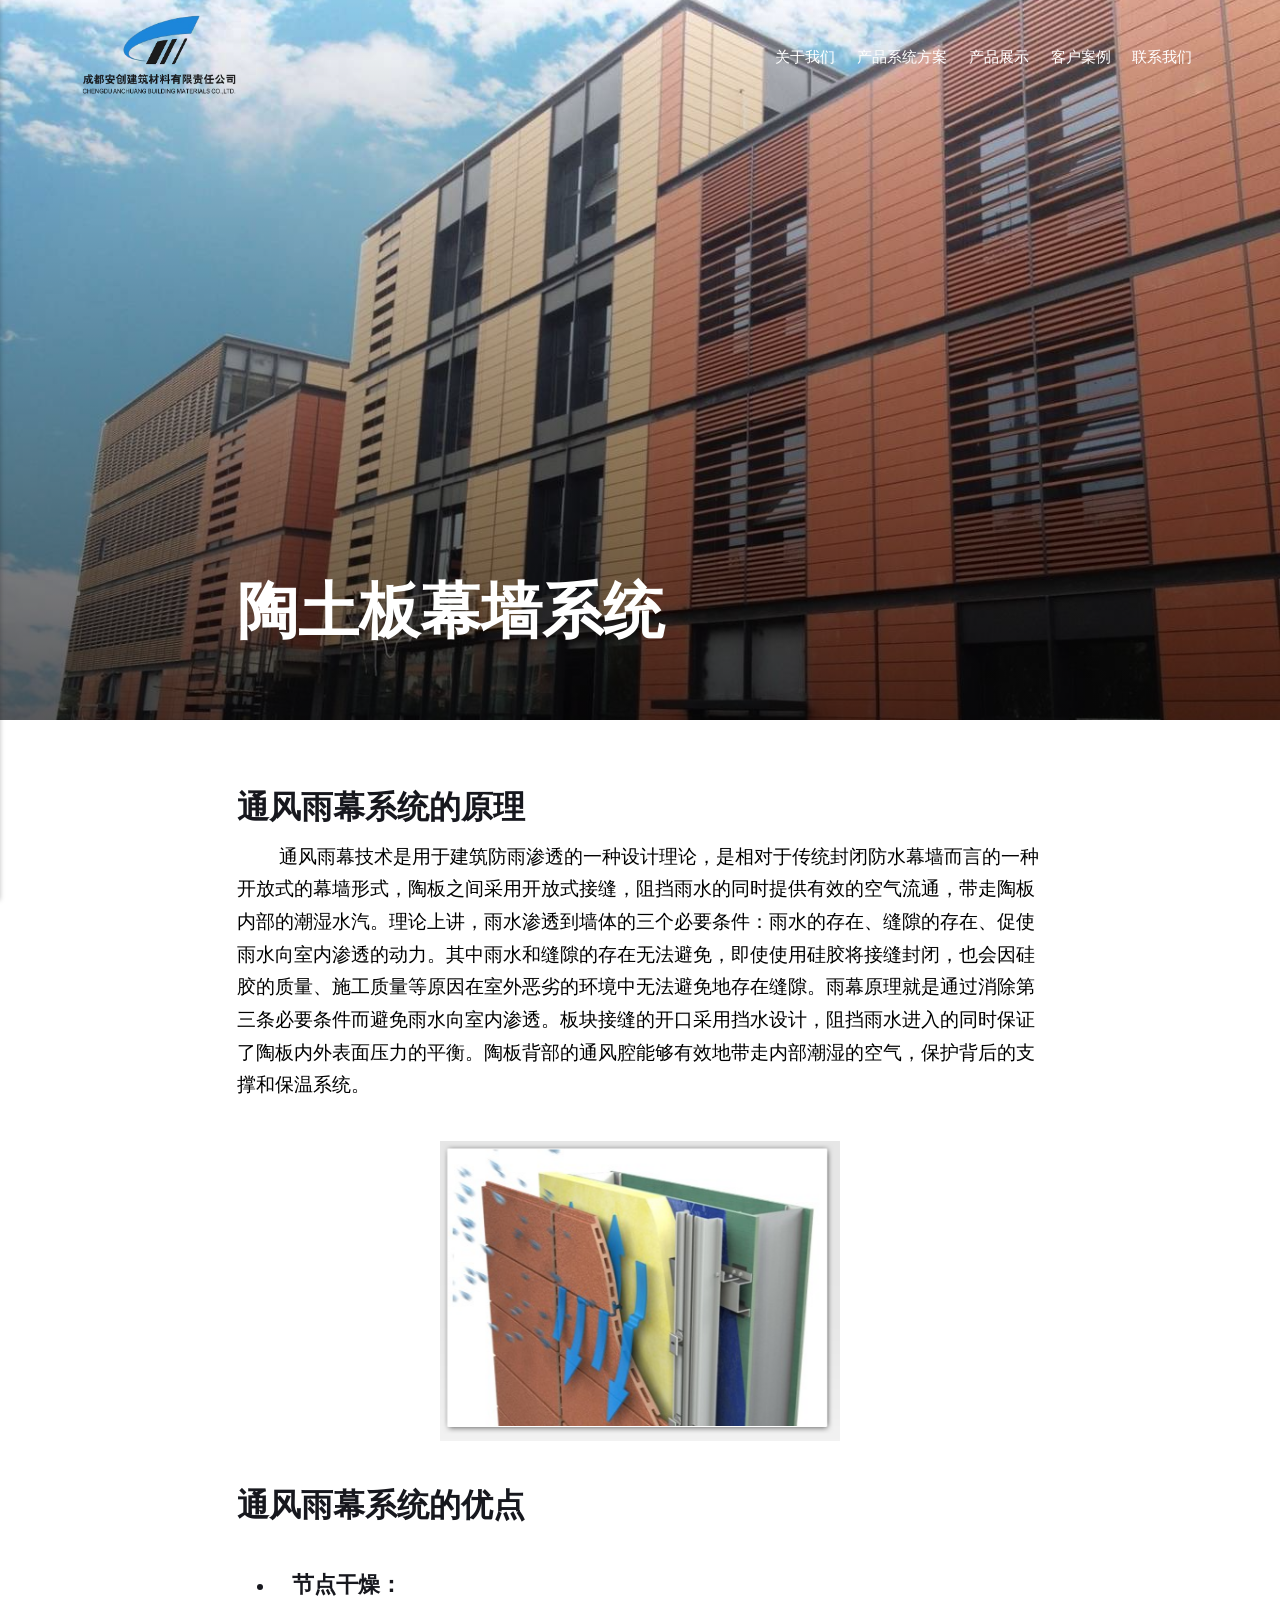
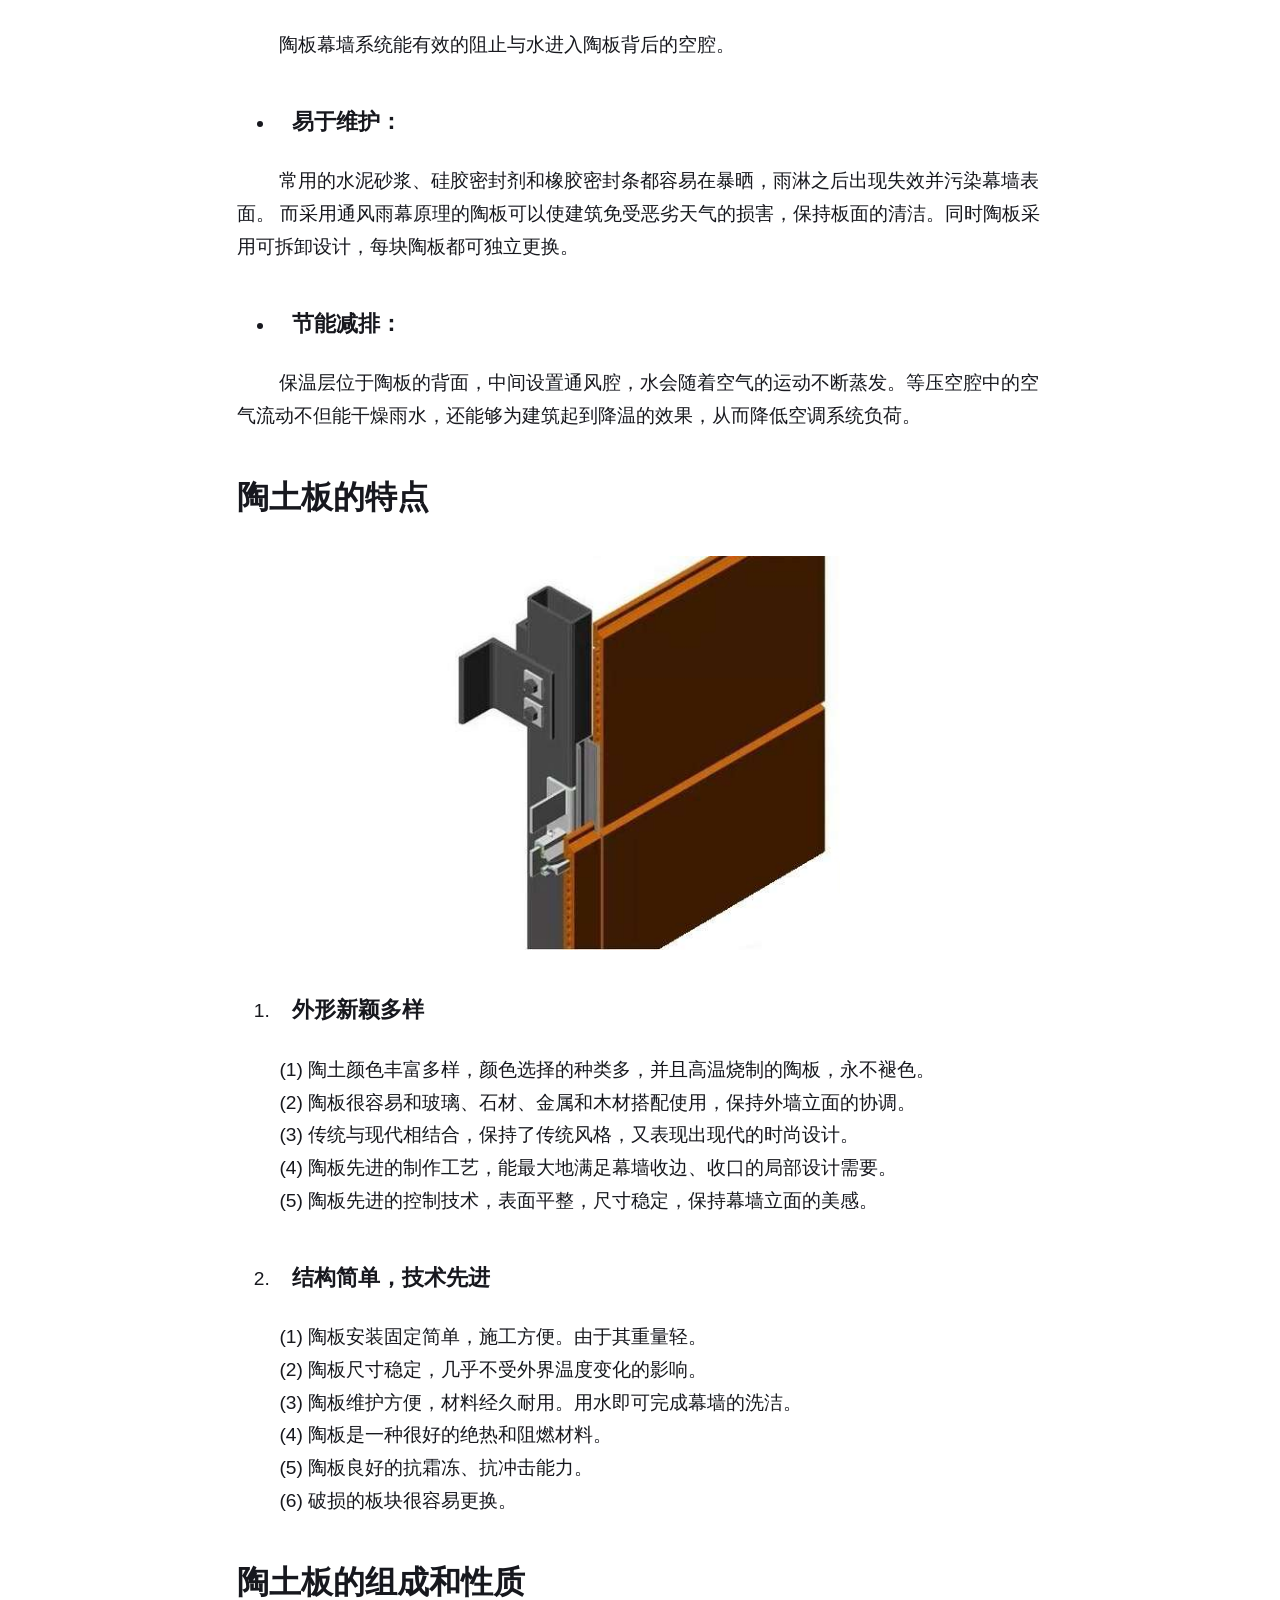
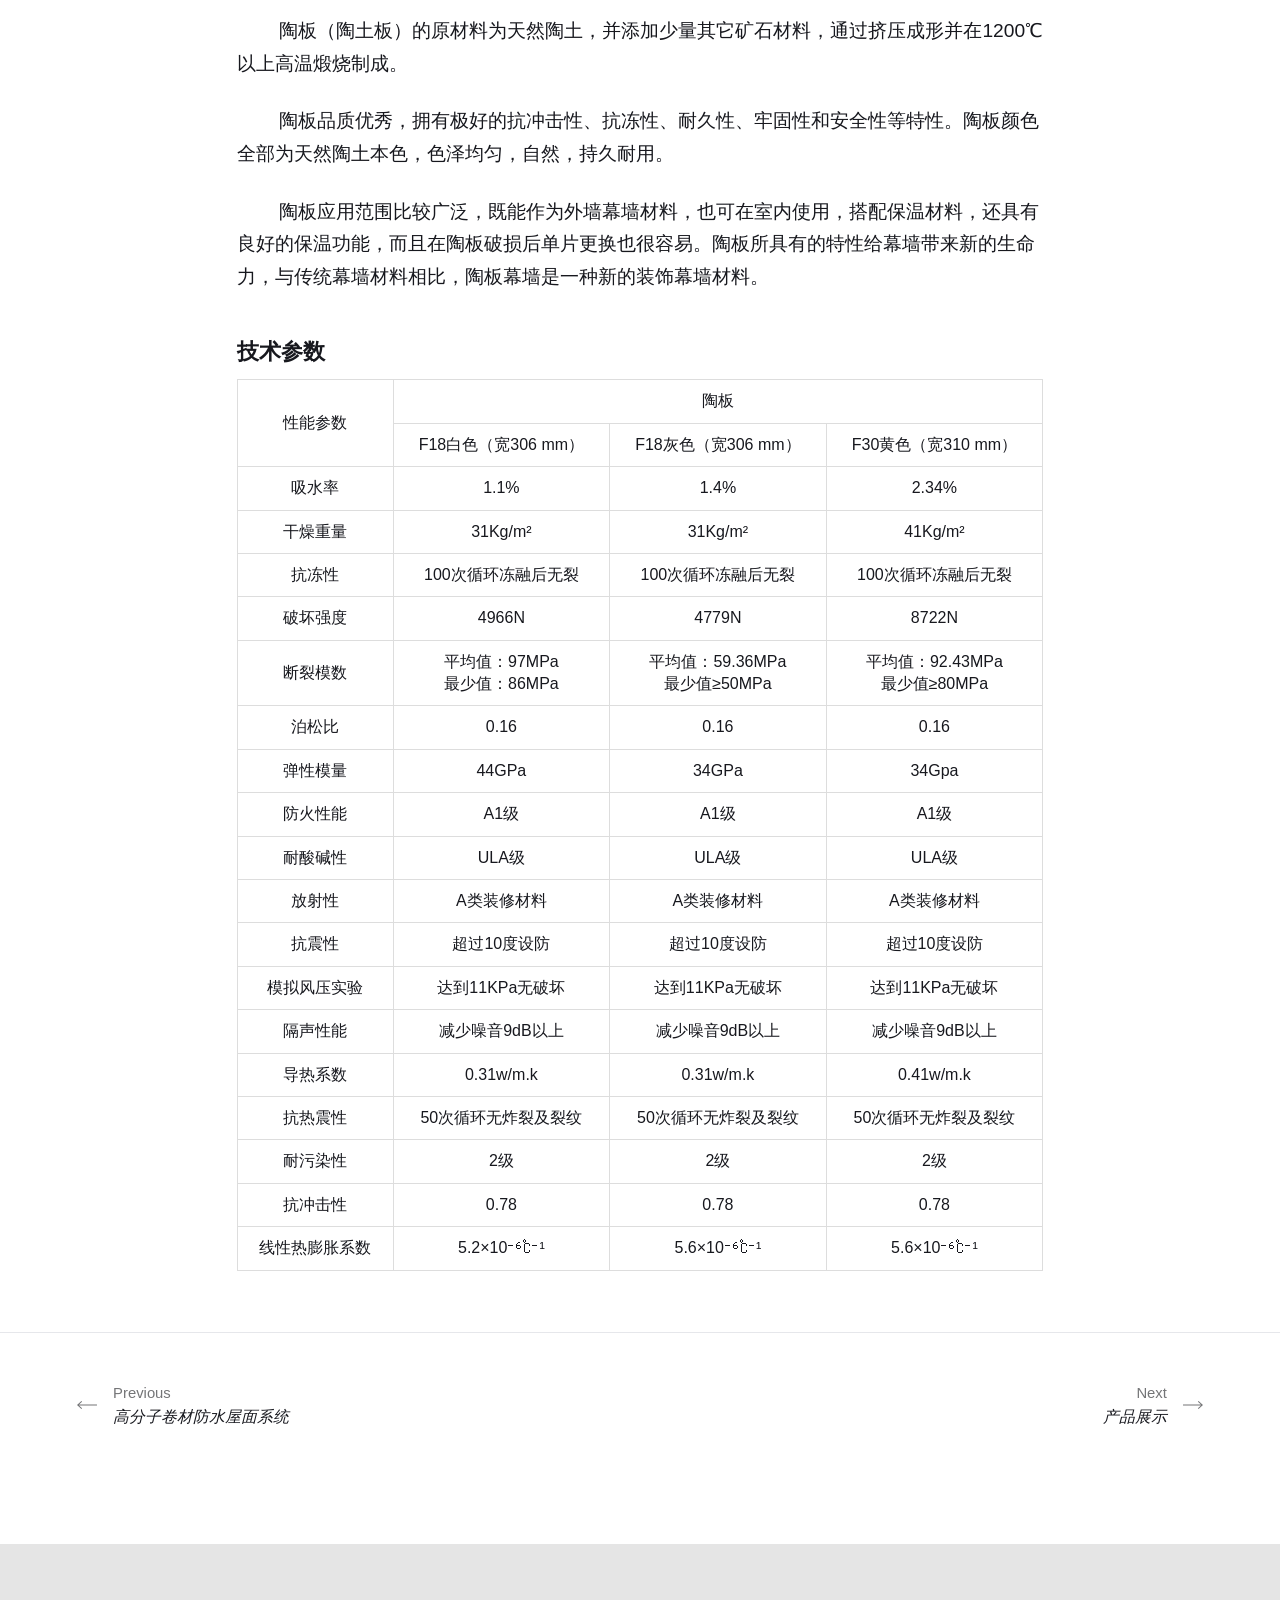
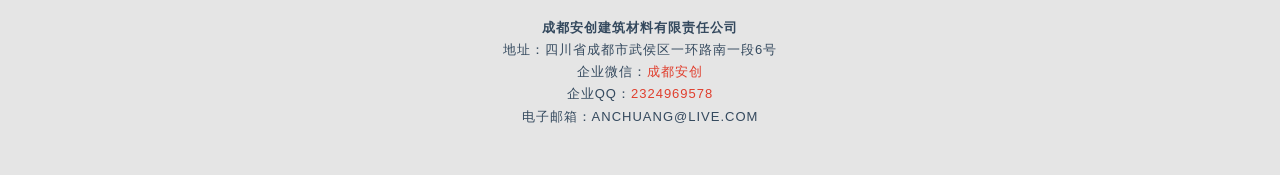
<file: tao-tu-ban-mu-qiang-xi-tong.html>
<!DOCTYPE html><html lang="zh-cn"><head><meta charset="utf-8"><meta http-equiv="X-UA-Compatible" content="IE=edge"><meta name="viewport" content="width=device-width,initial-scale=1"><title>陶土板幕墙系统 - 成都安创建筑材料有限责任公司</title><meta name="description" content="通风雨幕系统的原理 通风雨幕技术是用于建筑防雨渗透的一种设计理论，是相对于传统封闭防水幕墙而言的一种开放式的幕墙形式，陶板之间采用开放式接缝，阻挡雨水的同时提供有效的空气流通，带走陶板内部的潮湿水汽。理论上讲，雨水渗透到墙体的三个必要条件：雨水的存在、缝隙的存在、促使雨水向室内渗透的动力。其中雨水和缝隙的存在无法避免，即使使用硅胶将接缝封闭，也会因硅胶的质量、施工质量等原因在室外恶劣的环境中无法避免地存在缝隙。雨幕原理就是通过消除第三条必要条件而避免雨水向室内渗透。板块接缝的开口采用挡水设计，阻挡雨水进入的同时保证了陶板内外表面压力的平衡。陶板背部的通风腔能够有效地带走内部潮湿的空气，保护背后的支撑和保温系统。 陶板幕墙系统能有效的阻止与水进入陶板背后的空腔。 常用的水泥砂浆、硅胶密封剂和橡胶密封条都容易在暴晒，雨淋之后出现失效并污染幕墙表面。 而采用通风雨幕原理的陶板可以使建筑免受恶劣天气的损害，保持板面的清洁。同时陶板采用可拆卸设计，每块陶板都可独立更换。 保温层位于陶板的背面，中间设置通风腔，水会随着空气的运动不断蒸发。等压空腔中的空气流动不但能干燥雨水，还能够为建筑起到降温的效果，从而降低空调系统负荷。 (1) 陶土颜色丰富多样，颜色选择的种类多，并且高温烧制的陶板，永不褪色。 (2) 陶板很容易和玻璃、石材、金属和木材搭配使用，保持外墙立面的协调。 (3) 传统与现代相结合，保持了传统风格，又表现出现代的时尚设计。 (4) 陶板先进的制作工艺，能最大地满足幕墙收边、收口的局部设计需要。 (5) 陶板先进的控制技术，表面平整，尺寸稳定，保持幕墙立面的美感。 (1) 陶板安装固定简单，施工方便。由于其重量轻。 (2) 陶板尺寸稳定，几乎不受外界温度变化的影响。 (3) 陶板维护方便，材料经久耐用。用水即可完成幕墙的洗洁。 (4) 陶板是一种很好的绝热和阻燃材料。 (5) 陶板良好的抗霜冻、抗冲击能力。 (6) 破损的板块很容易更换。 陶板（陶土板）的原材料为天然陶土，并添加少量其它矿石材料，通过挤压成形并在1200℃以上高温煅烧制成。 陶板品质优秀，拥有极好的抗冲击性、抗冻性、耐久性、牢固性和安全性等特性。陶板颜色全部为天然陶土本色，色泽均匀，自然，持久耐用。 陶板应用范围比较广泛，既能作为外墙幕墙材料，也可在室内使用，搭配保温材料，还具有良好的保温功能，而且在陶板破损后单片更换也很容易。陶板所具有的特性给幕墙带来新的生命力，与传统幕墙材料相比，陶板幕墙是一种新的装饰幕墙材料。 平均值：97MPa 最少值：86MPa 平均值：59.36MPa 最少值≥50MPa 平均值：92.43MPa 最少值≥80MPa 泊松比 0.16 0.16 0.16 弹性模量 44GPa 34GPa 34Gpa 防火性能 A1级 A1级 A1级 耐酸碱性 ULA级 ULA级 ULA级 放射性 A类装修材料 A类装修材料 A类装修材料 抗震性 超过10度设防 超过10度设防 超过10度设防 模拟风压实验 达到11KPa无破坏 达到11KPa无破坏 达到11KPa无破坏 隔声性能 减少噪音9dB以上 减少噪音9dB以上 减少噪音9dB以上 导热系数&hellip;"><meta name="generator" content="Publii Open-Source CMS for Static Site"><link rel="canonical" href="./tao-tu-ban-mu-qiang-xi-tong.html"><link rel="shortcut icon" href="./media/website/logo2.png" type="image/x-icon"><style>:root{--body-font:-apple-system,BlinkMacSystemFont,"Segoe UI",Roboto,Oxygen,Ubuntu,Cantarell,"Fira Sans","Droid Sans","Helvetica Neue",Arial,sans-serif,"Apple Color Emoji","Segoe UI Emoji","Segoe UI Symbol";--heading-font:-apple-system,BlinkMacSystemFont,"Segoe UI",Roboto,Oxygen,Ubuntu,Cantarell,"Fira Sans","Droid Sans","Helvetica Neue",Arial,sans-serif,"Apple Color Emoji","Segoe UI Emoji","Segoe UI Symbol";--logo-font:-apple-system,BlinkMacSystemFont,"Segoe UI",Roboto,Oxygen,Ubuntu,Cantarell,"Fira Sans","Droid Sans","Helvetica Neue",Arial,sans-serif,"Apple Color Emoji","Segoe UI Emoji","Segoe UI Symbol";--menu-font:-apple-system,BlinkMacSystemFont,"Segoe UI",Roboto,Oxygen,Ubuntu,Cantarell,"Fira Sans","Droid Sans","Helvetica Neue",Arial,sans-serif,"Apple Color Emoji","Segoe UI Emoji","Segoe UI Symbol"}</style><link rel="stylesheet" href="./assets/css/style.css?v=c2e372bddeb9555c84823280eaedd11f"><script type="application/ld+json">{"@context":"http://schema.org","@type":"Article","mainEntityOfPage":{"@type":"WebPage","@id":"./tao-tu-ban-mu-qiang-xi-tong.html"},"headline":"陶土板幕墙系统","datePublished":"2026-05-08T12:23","dateModified":"2026-05-11T14:28","image":{"@type":"ImageObject","url":"./media/posts/10/Tu-Pian-2.jpg","height":1238,"width":1920},"description":"通风雨幕系统的原理 通风雨幕技术是用于建筑防雨渗透的一种设计理论，是相对于传统封闭防水幕墙而言的一种开放式的幕墙形式，陶板之间采用开放式接缝，阻挡雨水的同时提供有效的空气流通，带走陶板内部的潮湿水汽。理论上讲，雨水渗透到墙体的三个必要条件：雨水的存在、缝隙的存在、促使雨水向室内渗透的动力。其中雨水和缝隙的存在无法避免，即使使用硅胶将接缝封闭，也会因硅胶的质量、施工质量等原因在室外恶劣的环境中无法避免地存在缝隙。雨幕原理就是通过消除第三条必要条件而避免雨水向室内渗透。板块接缝的开口采用挡水设计，阻挡雨水进入的同时保证了陶板内外表面压力的平衡。陶板背部的通风腔能够有效地带走内部潮湿的空气，保护背后的支撑和保温系统。 陶板幕墙系统能有效的阻止与水进入陶板背后的空腔。 常用的水泥砂浆、硅胶密封剂和橡胶密封条都容易在暴晒，雨淋之后出现失效并污染幕墙表面。 而采用通风雨幕原理的陶板可以使建筑免受恶劣天气的损害，保持板面的清洁。同时陶板采用可拆卸设计，每块陶板都可独立更换。 保温层位于陶板的背面，中间设置通风腔，水会随着空气的运动不断蒸发。等压空腔中的空气流动不但能干燥雨水，还能够为建筑起到降温的效果，从而降低空调系统负荷。 (1) 陶土颜色丰富多样，颜色选择的种类多，并且高温烧制的陶板，永不褪色。 (2) 陶板很容易和玻璃、石材、金属和木材搭配使用，保持外墙立面的协调。 (3) 传统与现代相结合，保持了传统风格，又表现出现代的时尚设计。 (4) 陶板先进的制作工艺，能最大地满足幕墙收边、收口的局部设计需要。 (5) 陶板先进的控制技术，表面平整，尺寸稳定，保持幕墙立面的美感。 (1) 陶板安装固定简单，施工方便。由于其重量轻。 (2) 陶板尺寸稳定，几乎不受外界温度变化的影响。 (3) 陶板维护方便，材料经久耐用。用水即可完成幕墙的洗洁。 (4) 陶板是一种很好的绝热和阻燃材料。 (5) 陶板良好的抗霜冻、抗冲击能力。 (6) 破损的板块很容易更换。 陶板（陶土板）的原材料为天然陶土，并添加少量其它矿石材料，通过挤压成形并在1200℃以上高温煅烧制成。 陶板品质优秀，拥有极好的抗冲击性、抗冻性、耐久性、牢固性和安全性等特性。陶板颜色全部为天然陶土本色，色泽均匀，自然，持久耐用。 陶板应用范围比较广泛，既能作为外墙幕墙材料，也可在室内使用，搭配保温材料，还具有良好的保温功能，而且在陶板破损后单片更换也很容易。陶板所具有的特性给幕墙带来新的生命力，与传统幕墙材料相比，陶板幕墙是一种新的装饰幕墙材料。 平均值：97MPa 最少值：86MPa 平均值：59.36MPa 最少值≥50MPa 平均值：92.43MPa 最少值≥80MPa 泊松比 0.16 0.16 0.16 弹性模量 44GPa 34GPa 34Gpa 防火性能 A1级 A1级 A1级 耐酸碱性 ULA级 ULA级 ULA级 放射性 A类装修材料 A类装修材料 A类装修材料 抗震性 超过10度设防 超过10度设防 超过10度设防 模拟风压实验 达到11KPa无破坏 达到11KPa无破坏 达到11KPa无破坏 隔声性能 减少噪音9dB以上 减少噪音9dB以上 减少噪音9dB以上 导热系数&hellip;","author":{"@type":"Person","name":"anchuang"},"publisher":{"@type":"Organization","name":"anchuang","logo":{"@type":"ImageObject","url":"./media/website/logo1-2.png","height":280,"width":517}}}</script><link rel="stylesheet" href="https://cdn.jsdelivr.net/npm/@splidejs/splide@4.1.4/dist/css/splide.min.css"><style>/* 容器 */
.splide-container {
    margin: 30px 0;
    clear: both;
}

/* Splide 主体 */
.splide {
    padding-bottom: 50px !important;
}

/* 图片样式 */
.splide__slide img {
    width: 100%;
    height: 250px !important;
    object-fit: cover !important;
    display: block !important;
    border-radius: 8px;
}

/* 链接样式 */
.splide__slide a {
    text-decoration: none !important;
    border: none !important;
    outline: none !important;
    display: block !important;
    position: relative !important;
    color: #333333 !important;
}

/* 图片描述 */
.slide-caption {
    display: block !important;
    text-align: center !important;
    padding: 15px 5px !important;
    font-size: 20px !important;
    font-weight: 700 !important;
    line-height: 1.4 !important;
    color: #000000 !important;
    background: transparent !important;
    word-break: break-word;
}

/* 悬停效果 */
.splide__slide a:hover img {
    opacity: 0.9;
}
.splide__slide a:hover .slide-caption {
    color: #007bff !important;
}

/* 分页器 */
.splide__pagination {
    bottom: 0 !important;
    transform: translateY(0) !important;
    padding: 0 !important;
    margin: 0 !important;
}
.splide__pagination__page {
    background: #ccc !important;
}
.splide__pagination__page.is-active {
    background: #333 !important;
    transform: scale(1.2);
}</style></head><body><script type="text/javascript">var Tawk_API=Tawk_API||{}, Tawk_LoadStart=new Date();
(function(){
var s1=document.createElement("script"),s0=document.getElementsByTagName("script")[0];
s1.async=true;
s1.src='https://embed.tawk.to/6a041f750554a21c38ac4c91/1jog1lpem';
s1.charset='UTF-8';
s1.setAttribute('crossorigin','*');
s0.parentNode.insertBefore(s1,s0);
})();</script><div class="site-container"><header class="top" id="js-header"><a class="logo" href="./"><img src="./media/website/logo1-2.png" alt="成都安创建筑材料有限责任公司" width="517" height="280"></a><nav class="navbar js-navbar"><button class="navbar__toggle js-toggle" aria-label="Menu" aria-haspopup="true" aria-expanded="false"><span class="navbar__toggle-box"><span class="navbar__toggle-inner">Menu</span></span></button><ul class="navbar__menu"><li><a href="./gong-si-jian-jie.html" target="_self">关于我们</a></li><li class="active-parent has-submenu"><span class="is-separator" aria-haspopup="true">产品系统方案</span><ul class="navbar__submenu level-2" aria-hidden="true"><li><a href="./cai-gang-ban-wu-qiang-mian-wei-hu-xi-tong.html" target="_self">彩钢板屋墙面围护系统</a></li><li><a href="./gao-fen-zi-juan-cai-wu-mian-fang-shui-xi-tong.html" target="_self">高分子卷材防水屋面系统</a></li><li class="active"><a href="./tao-tu-ban-mu-qiang-xi-tong.html" target="_self">陶土板幕墙系统</a></li></ul></li><li><a href="./chan-pin-zhan-shi.html" target="_self">产品展示</a></li><li><a href="./ke-hu-an-li.html" target="_self">客户案例</a></li><li><a href="./lian-xi-wo-men.html" target="_self">联系我们</a></li></ul></nav></header><main><article class="post"><div class="hero"><figure class="hero__image hero__image--overlay"><img src="./media/posts/10/Tu-Pian-2.jpg" srcset="./media/posts/10/responsive/Tu-Pian-2-xs.jpg 300w, ./media/posts/10/responsive/Tu-Pian-2-sm.jpg 480w, ./media/posts/10/responsive/Tu-Pian-2-md.jpg 768w, ./media/posts/10/responsive/Tu-Pian-2-lg.jpg 1024w, ./media/posts/10/responsive/Tu-Pian-2-xl.jpg 1360w, ./media/posts/10/responsive/Tu-Pian-2-2xl.jpg 1600w" sizes="(max-width: 1600px) 100vw, 1600px" loading="eager" height="1238" width="1920" alt=""></figure><header class="hero__content"><div class="wrapper"><h1>陶土板幕墙系统</h1></div></header></div><div class="wrapper post__entry"><h3><strong>通风雨幕系统的原理</strong></h3><p>        <span style="color: #000000;">通风雨幕技术是用于建筑防雨渗透的一种设计理论，是相对于传统封闭防水幕墙而言的一种开放式的幕墙形式，陶板之间采用开放式接缝，阻挡雨水的同时提供有效的空气流通，带走陶板内部的潮湿水汽。理论上讲，雨水渗透到墙体的三个必要条件：雨水的存在、缝隙的存在、促使雨水向室内渗透的动力。其中雨水和缝隙的存在无法避免，即使使用硅胶将接缝封闭，也会因硅胶的质量、施工质量等原因在室外恶劣的环境中无法避免地存在缝隙。雨幕原理就是通过消除第三条必要条件而避免雨水向室内渗透。板块接缝的开口采用挡水设计，阻挡雨水进入的同时保证了陶板内外表面压力的平衡。陶板背部的通风腔能够有效地带走内部潮湿的空气，保护背后的支撑和保温系统。</span></p><figure class="post__image post__image--center"><img loading="lazy" src="./media/posts/10/Tu-Pian-4_Fu-Ben.png" sizes="(max-width: 48em) 100vw, 768px" srcset="./media/posts/10/responsive/Tu-Pian-4_Fu-Ben-xs.png 300w, ./media/posts/10/responsive/Tu-Pian-4_Fu-Ben-sm.png 480w, ./media/posts/10/responsive/Tu-Pian-4_Fu-Ben-md.png 768w, ./media/posts/10/responsive/Tu-Pian-4_Fu-Ben-lg.png 1024w, ./media/posts/10/responsive/Tu-Pian-4_Fu-Ben-xl.png 1360w, ./media/posts/10/responsive/Tu-Pian-4_Fu-Ben-2xl.png 1600w" alt="" width="400" height="300"></figure><h3><strong>通风雨幕系统的优点</strong></h3><ul><li><h5><strong>节点干燥：</strong></h5></li></ul><p>        陶板幕墙系统能有效的阻止与水进入陶板背后的空腔。</p><ul><li><h5><strong>易于维护：</strong></h5></li></ul><p>        常用的水泥砂浆、硅胶密封剂和橡胶密封条都容易在暴晒，雨淋之后出现失效并污染幕墙表面。 而采用通风雨幕原理的陶板可以使建筑免受恶劣天气的损害，保持板面的清洁。同时陶板采用可拆卸设计，每块陶板都可独立更换。</p><ul><li><h5><strong>节能减排：</strong></h5></li></ul><p>        保温层位于陶板的背面，中间设置通风腔，水会随着空气的运动不断蒸发。等压空腔中的空气流动不但能干燥雨水，还能够为建筑起到降温的效果，从而降低空调系统负荷。</p><h3><strong>陶土板的特点</strong></h3><h5 style="font-family: -apple-system, BlinkMacSystemFont, 'Segoe UI', Roboto, Oxygen, Ubuntu, Cantarell, 'Fira Sans', 'Droid Sans', 'Helvetica Neue', sans-serif; font-weight: var(--font-weight-bold);"><span style="font-weight: var(--font-weight-bold);"><figure class="post__image post__image--center"><img loading="lazy" src="./media/posts/10/ff9db01904452abde51fcfc9579433ed-1.jpg" sizes="(max-width: 48em) 100vw, 768px" srcset="./media/posts/10/responsive/ff9db01904452abde51fcfc9579433ed-1-xs.jpg 300w, ./media/posts/10/responsive/ff9db01904452abde51fcfc9579433ed-1-sm.jpg 480w, ./media/posts/10/responsive/ff9db01904452abde51fcfc9579433ed-1-md.jpg 768w, ./media/posts/10/responsive/ff9db01904452abde51fcfc9579433ed-1-lg.jpg 1024w, ./media/posts/10/responsive/ff9db01904452abde51fcfc9579433ed-1-xl.jpg 1360w, ./media/posts/10/responsive/ff9db01904452abde51fcfc9579433ed-1-2xl.jpg 1600w" alt="" width="400" height="394"></figure></span></h5><ol><li><h5><strong>外形新颖多样</strong></h5></li></ol><p>        (1) 陶土颜色丰富多样，颜色选择的种类多，并且高温烧制的陶板，永不褪色。<br>        (2) 陶板很容易和玻璃、石材、金属和木材搭配使用，保持外墙立面的协调。<br>        (3) 传统与现代相结合，保持了传统风格，又表现出现代的时尚设计。<br>        (4) 陶板先进的制作工艺，能最大地满足幕墙收边、收口的局部设计需要。<br>        (5) 陶板先进的控制技术，表面平整，尺寸稳定，保持幕墙立面的美感。</p><ol start="2"><li><h5><strong>结构简单，技术先进</strong></h5></li></ol><p>        (1) 陶板安装固定简单，施工方便。由于其重量轻。<br>        (2) 陶板尺寸稳定，几乎不受外界温度变化的影响。<br>        (3) 陶板维护方便，材料经久耐用。用水即可完成幕墙的洗洁。<br>        (4) 陶板是一种很好的绝热和阻燃材料。<br>        (5) 陶板良好的抗霜冻、抗冲击能力。<br>        (6) 破损的板块很容易更换。</p><h3><strong>陶土板的</strong><strong>组成和性质</strong></h3><p>        陶板（陶土板）的原材料为天然陶土，并添加少量其它矿石材料，通过挤压成形并在1200℃以上高温煅烧制成。</p><p>        陶板品质优秀，拥有极好的抗冲击性、抗冻性、耐久性、牢固性和安全性等特性。陶板颜色全部为天然陶土本色，色泽均匀，自然，持久耐用。</p><p>        陶板应用范围比较广泛，既能作为外墙幕墙材料，也可在室内使用，搭配保温材料，还具有良好的保温功能，而且在陶板破损后单片更换也很容易。陶板所具有的特性给幕墙带来新的生命力，与传统幕墙材料相比，陶板幕墙是一种新的装饰幕墙材料。</p><h5><strong>技术参数</strong></h5><div class="table-container"><table class="tech-table"><tbody><tr><td class="align-center" rowspan="2">性能参数</td><td class="align-center" colspan="3">陶板</td></tr><tr><td class="align-center">F18白色（宽306 mm）</td><td class="align-center">F18灰色（宽306 mm）</td><td class="align-center">F30黄色（宽310 mm）</td></tr><tr><td class="align-center">吸水率</td><td class="align-center">1.1%</td><td class="align-center">1.4%</td><td class="align-center">2.34%</td></tr><tr><td class="align-center">干燥重量</td><td class="align-center">31Kg/m²</td><td class="align-center">31Kg/m²</td><td class="align-center">41Kg/m²</td></tr><tr><td class="align-center">抗冻性</td><td class="align-center">100次循环冻融后无裂</td><td class="align-center">100次循环冻融后无裂</td><td class="align-center">100次循环冻融后无裂</td></tr><tr><td class="align-center">破坏强度</td><td class="align-center">4966N</td><td class="align-center">4779N</td><td class="align-center">8722N</td></tr><tr><td class="align-center">断裂模数</td><td class="align-center"><p>平均值：97MPa</p><p>最少值：86MPa</p></td><td class="align-center"><p>平均值：59.36MPa</p><p>最少值≥50MPa</p></td><td class="align-center"><p>平均值：92.43MPa</p><p>最少值≥80MPa</p></td></tr><tr><td class="align-center">泊松比</td><td class="align-center">0.16</td><td class="align-center">0.16</td><td class="align-center">0.16</td></tr><tr><td class="align-center">弹性模量</td><td class="align-center">44GPa</td><td class="align-center">34GPa</td><td class="align-center">34Gpa</td></tr><tr><td class="align-center">防火性能</td><td class="align-center">A1级</td><td class="align-center">A1级</td><td class="align-center">A1级</td></tr><tr><td class="align-center">耐酸碱性</td><td class="align-center">ULA级</td><td class="align-center">ULA级</td><td class="align-center">ULA级</td></tr><tr><td class="align-center">放射性</td><td class="align-center">A类装修材料</td><td class="align-center">A类装修材料</td><td class="align-center">A类装修材料</td></tr><tr><td class="align-center">抗震性</td><td class="align-center">超过10度设防</td><td class="align-center">超过10度设防</td><td class="align-center">超过10度设防</td></tr><tr><td class="align-center">模拟风压实验</td><td class="align-center">达到11KPa无破坏</td><td class="align-center">达到11KPa无破坏</td><td class="align-center">达到11KPa无破坏</td></tr><tr><td class="align-center">隔声性能</td><td class="align-center">减少噪音9dB以上</td><td class="align-center">减少噪音9dB以上</td><td class="align-center">减少噪音9dB以上</td></tr><tr><td class="align-center">导热系数</td><td class="align-center">0.31w/m.k</td><td class="align-center">0.31w/m.k</td><td class="align-center">0.41w/m.k</td></tr><tr><td class="align-center">抗热震性</td><td class="align-center">50次循环无炸裂及裂纹</td><td class="align-center">50次循环无炸裂及裂纹</td><td class="align-center">50次循环无炸裂及裂纹</td></tr><tr><td class="align-center">耐污染性</td><td class="align-center">2级</td><td class="align-center">2级</td><td class="align-center">2级</td></tr><tr><td class="align-center">抗冲击性</td><td class="align-center">0.78</td><td class="align-center">0.78</td><td class="align-center">0.78</td></tr><tr><td class="align-center">线性热膨胀系数</td><td class="align-center">5.2×10⁻⁶℃⁻¹</td><td class="align-center">5.6×10⁻⁶℃⁻¹</td><td class="align-center">5.6×10⁻⁶℃⁻¹</td></tr></tbody></table></div></div><footer class="wrapper post__footer"></footer></article><nav class="post__nav"><div class="post__nav-inner"><div class="post__nav-prev"><svg width="1.041em" height="0.416em" aria-hidden="true"><use xlink:href="./assets/svg/svg-map.svg#arrow-prev"/></svg> <a href="./gao-fen-zi-juan-cai-wu-mian-fang-shui-xi-tong.html" class="invert post__nav-link" rel="prev"><span>Previous</span> 高分子卷材防水屋面系统</a></div><div class="post__nav-next"><a href="./chan-pin-zhan-shi.html" class="invert post__nav-link" rel="next"><span>Next</span> 产品展示 </a><svg width="1.041em" height="0.416em" aria-hidden="true"><use xlink:href="./assets/svg/svg-map.svg#arrow-next"/></svg></div></div></nav></main><footer class="footer"><div class="footer__copyright"><p class="align-center"><span style="color: #34495e;"><strong>成都安创建筑材料有限责任公司</strong></span><br><span style="color: #34495e;">地址：四川省成都市武侯区一环路南一段6号</span><br><span style="color: #34495e;">企业微信：<span style="color: #e03e2d;"><a href="https://work.weixin.qq.com/ca/cawcde77891fe63e1e" target="_blank" rel="noopener" style="color: #e03e2d;">成都安创</a></span></span><br><span style="color: #34495e;">企业QQ：<span style="color: #e03e2d;"><a href="https://qm.qq.com/q/fHWuhd4R8c" target="_blank" rel="noopener" style="color: #e03e2d;">2324969578</a></span></span><br><span style="color: #34495e;">电子邮箱：anchuang@live.com</span></p></div><button class="footer__bttop js-footer__bttop" aria-label="Back to top"><svg><title>Back to top</title><use xlink:href="./assets/svg/svg-map.svg#toparrow"/></svg></button></footer></div><script>window.publiiThemeMenuConfig = {    
        mobileMenuMode: 'sidebar',
        animationSpeed: 300,
        submenuWidth: 'auto',
        doubleClickTime: 500,
        mobileMenuExpandableSubmenus: true, 
        relatedContainerForOverlayMenuSelector: '.top',
   };</script><script defer="defer" src="./assets/js/scripts.min.js?v=48e9576b9741cf2a93ab25c5689c9f5d"></script><script>var images = document.querySelectorAll('img[loading]');

        for (var i = 0; i < images.length; i++) {
            if (images[i].complete) {
                images[i].classList.add('is-loaded');
            } else {
                images[i].addEventListener('load', function () {
                    this.classList.add('is-loaded');
                }, false);
            }
        }</script><script src="https://cdn.jsdelivr.net/npm/@splidejs/splide@4.1.4/dist/js/splide.min.js"></script><script>document.addEventListener('DOMContentLoaded', function () {
    var el = document.getElementById('main-carousel');
    if (el) {
        var splide = new Splide('#main-carousel', {
            type: 'loop',
            perPage: 3,
            perMove: 1,
            gap: '20px',
            autoplay: true,
            interval: 2500,
            speed: 800,
            easing: 'ease-out',
            pauseOnHover: true,
            pauseOnFocus: false,
            arrows: true,
            pagination: true,
            breakpoints: {
                1024: { perPage: 2 },
                640: { perPage: 1 }
            }
        });

        // **优化：首次渲染时隐藏闪烁**
        el.querySelectorAll('img').forEach(img => img.style.opacity = '0');

        splide.on('mounted', function () {
            // 图片完全加载后显示
            el.querySelectorAll('img').forEach(img => {
                img.style.transition = 'opacity 0.3s';
                img.style.opacity = '1';
            });
        });

        splide.mount();
    }
});</script></body></html>
</file>
<file: assets/css/style.css>
:root{--page-margin:6vw;--entry-width:42rem;--navbar-height:4.4rem;--line-height:1.7;--font-weight-normal:400;--font-weight-bold:600;--headings-weight:700;--headings-transform:none;--white:#FFFFFF;--white-rgb:255,255,255;--black:#000000;--dark:#17181E;--gray:#747577;--light:#E6E7EB;--lighter:#F3F3F3;--color:#D73A42;--color-rgb:215,58,66;--text-color:#17181E;--headings-color:#17181E;--logo-color:#FFFFFF;--hero-height:80vh;--hero-bg:#17181E;--hero-heading-color:#FFFFFF;--hero-text-color:rgba(255,255,255,0.75);--hero-link-color:#FFFFFF;--hero-link-color-hover:rgba(255,255,255,0.75);--hero-border-color:rgba(255,255,255,0.3)}@media all and (min-width:56.25em){:root{--navbar-height:6rem}}article,aside,footer,header,hgroup,main,nav,section{display:block}*,:after,:before{-webkit-box-sizing:border-box;box-sizing:border-box;margin:0;padding:0}li{list-style:none}img{height:auto;max-width:100%;vertical-align:top}button,input,select,textarea{font:inherit}.facebook{background:#3b5998}.twitter{background:#55acee}.mix{background:#fd8235}.instagram{background:#405de6}.vimeo{background:#1ab7ea}.pinterest{background:#bd081c}.youtube{background:#cd201f}.linkedin{background:#007bb6}.buffer{background:#333}.whatsapp{background:#25d366}::-moz-selection{background:var(--color);color:var(--white)}::selection{background:var(--color);color:var(--white)}html{font-smooth:always;-webkit-font-smoothing:antialiased;-moz-osx-font-smoothing:grayscale;scroll-behavior:smooth}html{font-size:1.1rem}@media screen and (min-width:20rem){html{font-size:calc(1.1rem + .1 * ((100vw - 20rem)/ 50))}}@media screen and (min-width:70rem){html{font-size:1.2rem}}html.no-scroll{overflow:hidden;position:fixed}body{background:var(--white);color:var(--text-color);font-family:var(--body-font);font-weight:var(--font-weight-normal);line-height:var(--line-height);-ms-scroll-chaining:none;overscroll-behavior:none}a{color:var(--color);text-decoration:none;-webkit-transition:all .24s ease-out;-o-transition:all .24s ease-out;transition:all .24s ease-out}a:hover{color:var(--dark)}a:active{color:var(--dark)}a:focus{outline:0}.invert{color:var(--dark);text-decoration:none;-webkit-transition:all .24s ease-out;-o-transition:all .24s ease-out;transition:all .24s ease-out}.invert:hover{color:var(--color)}.invert:active{color:var(--color)}.invert:focus{outline:0}dl,ol,p,ul{margin-top:calc(1.1333333333rem + .25vw)}blockquote,figure,hr,pre,table{margin-top:calc(1.7rem + .5vw);margin-bottom:calc(1.7rem + .5vw)}h1,h2,h3,h4,h5,h6{color:var(--headings-color);font-family:var(--heading-font);font-weight:var(--headings-weight);-webkit-hyphens:manual;-ms-hyphens:manual;hyphens:manual;line-height:1.2;margin-top:calc(1.7rem + 1vw);text-transform:var(--headings-transform)}.h1,h1{font-family:var(--heading-font)}.h1,h1{font-size:1.5710900065rem}@media screen and (min-width:20rem){.h1,h1{font-size:calc(1.5710900065rem + 1.6242496345 * ((100vw - 20rem)/ 50))}}@media screen and (min-width:70rem){.h1,h1{font-size:3.195339641rem}}.h2,h2{font-size:1.3808408252rem}@media screen and (min-width:20rem){.h2,h2{font-size:calc(1.3808408252rem + 1.0874829835 * ((100vw - 20rem)/ 50))}}@media screen and (min-width:70rem){.h2,h2{font-size:2.4683238087rem}}.h3,h3{font-size:1.2136296308rem}@media screen and (min-width:20rem){.h3,h3{font-size:calc(1.2136296308rem + .4621997101 * ((100vw - 20rem)/ 50))}}@media screen and (min-width:70rem){.h3,h3{font-size:1.6758293408rem}}.h4,h4{font-size:1.1377777785rem}@media screen and (min-width:20rem){.h4,h4{font-size:calc(1.1377777785rem + .1567604947 * ((100vw - 20rem)/ 50))}}@media screen and (min-width:70rem){.h4,h4{font-size:1.2945382732rem}}.h5,h5{font-size:1.066666667rem}@media screen and (min-width:20rem){.h5,h5{font-size:calc(1.066666667rem + .0711111115 * ((100vw - 20rem)/ 50))}}@media screen and (min-width:70rem){.h5,h5{font-size:1.1377777785rem}}.h6,h6{font-size:1rem}@media screen and (min-width:20rem){.h6,h6{font-size:calc(1rem + 0 * ((100vw - 20rem)/ 50))}}@media screen and (min-width:70rem){.h6,h6{font-size:1rem}}h2+*,h3+*,h4+*,h5+*,h6+*{margin-top:calc(.5666666667rem + .25vw)}b,strong{font-weight:var(--font-weight-bold)}blockquote{font-family:var(--heading-font);padding:3.6833333333rem 0 0;position:relative;text-align:center}blockquote{font-size:1.1377777785rem}@media screen and (min-width:20rem){blockquote{font-size:calc(1.1377777785rem + .2430630467 * ((100vw - 20rem)/ 50))}}@media screen and (min-width:70rem){blockquote{font-size:1.3808408252rem}}blockquote::before{color:var(--dark);content:"“";font:normal 320%/.9 Georgia,Times,Times New Roman,serif;top:.5666666667rem;position:absolute;left:50%;-webkit-transform:translate(-50%,0);-ms-transform:translate(-50%,0);transform:translate(-50%,0)}blockquote>:nth-child(1){margin-top:0}ol,ul{margin-left:2rem}ol>li,ul>li{list-style:inherit;padding:0 0 .2833333333rem .85rem}dl dt{font-weight:var(--font-weight-bold)}pre{background-color:var(--lighter);font-size:.8239746086rem;padding:1.7rem;white-space:pre-wrap;word-wrap:break-word}pre>code{color:var(--text-color);display:inline-block;font-size:inherit;padding:0}code{background-color:var(--lighter);color:var(--color);font-size:.8239746086rem;font-family:Menlo,Monaco,Consolas,Courier New,monospace}table{border:1px solid var(--light);border-collapse:collapse;border-spacing:0;vertical-align:top;text-align:left;width:100%}table th{font-weight:var(--font-weight-bold);padding:.7083333333rem 1.1333333333rem}table td{border-top:1px solid var(--light);padding:.7083333333rem 1.1333333333rem}.table-striped tr:nth-child(2n){background:var(--lighter)}.table-bordered td,.table-bordered th{border:1px solid var(--light)}.table-title th{background:var(--lighter)}figcaption{clear:both;color:gray-2;font-style:italic;font-size:.7241964329rem;margin:.85rem 0 0;text-align:center}kbd{background:var(--dark);border-radius:2px;color:var(--white);font-family:Menlo,Monaco,Consolas,Courier New,monospace;font-size:.8789062495rem;padding:.1416666667rem .425rem}sub,sup{font-size:65%}small{font-size:.8789062495rem}.separator,hr{background:0 0;border:none;height:auto;line-height:1;max-width:none;text-align:center}.separator::before,hr::before{content:"···";color:var(--dark);font-size:1.2136296308rem;font-weight:var(--font-weight-bold);letter-spacing:1.1377777785rem;padding-left:1.1377777785rem}.separator--dot::before{content:"·";color:var(--dark);font-size:1.2136296308rem;font-weight:var(--font-weight-bold);letter-spacing:1.1377777785rem;padding-left:1.1377777785rem}.separator--long-line{position:relative}.separator--long-line::before{content:"";height:1.2136296308rem}.separator--long-line::after{border-top:1px solid var(--light);content:"";height:1px;position:absolute;width:100%;top:50%;left:0}.btn,[type=button],[type=submit],button{background:var(--color);border:1px solid var(--color);border-radius:2px;-webkit-box-shadow:0 4px 6px rgba(0,0,0,.1),0 1px 1px rgba(0,0,0,.08);box-shadow:0 4px 6px rgba(0,0,0,.1),0 1px 1px rgba(0,0,0,.08);color:var(--white);cursor:pointer;display:inline-block;font-family:var(--body-font);font-size:.6789341556rem;font-weight:var(--font-weight-bold);overflow:hidden;padding:.5666666667rem 1.4166666667rem;text-align:center;-webkit-transition:all .24s ease-out;-o-transition:all .24s ease-out;transition:all .24s ease-out;text-transform:uppercase;vertical-align:middle;will-change:transform}@media all and (max-width:19.9375em){.btn,[type=button],[type=submit],button{width:100%}}@media all and (max-width:37.4375em){.btn,[type=button],[type=submit],button{margin-bottom:.5666666667rem}}.btn:active,.btn:focus,.btn:hover,[type=button]:active,[type=button]:focus,[type=button]:hover,[type=submit]:active,[type=submit]:focus,[type=submit]:hover,button:active,button:focus,button:hover{-webkit-box-shadow:0 7px 14px rgba(0,0,0,.1),0 3px 6px rgba(0,0,0,.08);box-shadow:0 7px 14px rgba(0,0,0,.1),0 3px 6px rgba(0,0,0,.08);color:var(--white);-webkit-transform:translateY(-2px);-ms-transform:translateY(-2px);transform:translateY(-2px)}@media all and (min-width:20em){.btn+.btn,.btn+[type=button],.btn+[type=submit],.btn+button,[type=button]+.btn,[type=button]+[type=button],[type=button]+[type=submit],[type=button]+button,[type=submit]+.btn,[type=submit]+[type=button],[type=submit]+[type=submit],[type=submit]+button,button+.btn,button+[type=button],button+[type=submit],button+button{margin-left:.5666666667rem}}.btn:disabled,[type=button]:disabled,[type=submit]:disabled,button:disabled{background-color:var(--light);border-color:var(--light);color:var(--gray);cursor:not-allowed}[type=button],[type=submit],button{-webkit-appearance:none;-moz-appearance:none}::-webkit-search-cancel-button{-webkit-appearance:none}fieldset{border:1px solid var(--light);margin:calc(1.7rem + 1vw) 0 0;padding:1.7rem}fieldset>legend{margin-left:-1rem;padding:0 1rem}legend{font-weight:500;padding:0}label{font-weight:500;margin:0 1.1333333333rem .85rem 0}[type=email],[type=number],[type=search],[type=tel],[type=text],[type=url],select,textarea{background-color:var(--white);border:none;border:1px solid var(--light);font-size:1rem;outline:0;padding:.34rem .85rem;vertical-align:middle;width:100%;-webkit-appearance:none;-moz-appearance:none}@media all and (min-width:37.5em){[type=email],[type=number],[type=search],[type=tel],[type=text],[type=url],select,textarea{width:auto}}[type=email]:focus,[type=number]:focus,[type=search]:focus,[type=tel]:focus,[type=text]:focus,[type=url]:focus,select:focus,textarea:focus{border-color:var(--dark)}input[type=checkbox],input[type=radio]{opacity:0;position:absolute}input[type=checkbox]+label,input[type=radio]+label{position:relative;margin-left:-1px;cursor:pointer;padding:0}input[type=checkbox]+label:before,input[type=radio]+label:before{background-color:var(--white);border:1px solid var(--light);border-radius:2px;content:"";display:inline-block;height:1.4166666667rem;line-height:1.4166666667rem;margin-right:1.1333333333rem;vertical-align:middle;text-align:center;width:1.4166666667rem}input[type=checkbox]:checked+label:before,input[type=radio]:checked+label:before{content:"";background-image:url("data:image/svg+xml;charset=UTF-8,%3csvg xmlns='http://www.w3.org/2000/svg' viewBox='0 0 11 8'%3e%3cpolygon points='9.53 0 4.4 5.09 1.47 2.18 0 3.64 2.93 6.54 4.4 8 5.87 6.54 11 1.46 9.53 0' fill='%23d73a42'/%3e%3c/svg%3e");background-repeat:no-repeat;background-size:11px 8px;background-position:50% 50%}input[type=radio]+label:before{border-radius:50%}input[type=radio]:checked+label:before{background-image:url("data:image/svg+xml;charset=UTF-8,%3csvg xmlns='http://www.w3.org/2000/svg' viewBox='0 0 8 8'%3e%3ccircle cx='4' cy='4' r='4' fill='%23d73a42'/%3e%3c/svg%3e")}[type=file]{margin-bottom:1.7rem;width:100%}select{max-width:100%;width:auto;position:relative}select:not([multiple]){background:url('data:image/svg+xml;utf8,<svg xmlns="http://www.w3.org/2000/svg" viewBox="0 0 6 6"><polygon points="3 6 3 6 0 0 6 0 3 6" fill="%238a8b8c"/></svg>') no-repeat 90% 50%;background-size:8px;padding-right:3.4rem}select[multiple]{border:1px solid var(--light);padding:1.7rem;width:100%}select[multiple]:hover{border-color:var(--light)}select[multiple]:focus{border-color:var(--dark)}select[multiple]:disabled{background-color:var(--light);cursor:not-allowed}select[multiple]:disabled:hover{border-color:var(--light)}textarea{display:block;overflow:auto;resize:vertical;max-width:100%}.top{-webkit-box-align:center;-ms-flex-align:center;align-items:center;display:-webkit-box;display:-ms-flexbox;display:flex;height:var(--navbar-height);position:absolute;padding:0 var(--page-margin);-webkit-transition:background .5s ease;-o-transition:background .5s ease;transition:background .5s ease;width:100%;z-index:2}@media all and (min-width:56.25em){.top{-webkit-box-pack:justify;-ms-flex-pack:justify;justify-content:space-between;height:var(--navbar-height)}}.top.is-visible{background:var(--dark);-webkit-box-shadow:0 3px 10px 0 rgba(0,0,0,.06);box-shadow:0 3px 10px 0 rgba(0,0,0,.06);opacity:1;position:fixed;-webkit-transform:translate(0,0);-ms-transform:translate(0,0);transform:translate(0,0);-webkit-transition:height .3s,background .3s,opacity .24s,-webkit-transform .24s;transition:height .3s,background .3s,opacity .24s,-webkit-transform .24s;-o-transition:transform .24s,height .3s,background .3s,opacity .24s;transition:transform .24s,height .3s,background .3s,opacity .24s;transition:transform .24s,height .3s,background .3s,opacity .24s,-webkit-transform .24s;width:100%}@media all and (min-width:56.25em){.top.is-hidden{opacity:0;-webkit-transform:translate(0,-86px);-ms-transform:translate(0,-86px);transform:translate(0,-86px);-webkit-transition:background .3s,color .3s,opacity .24s,-webkit-transform .24s;transition:background .3s,color .3s,opacity .24s,-webkit-transform .24s;-o-transition:transform .24s,background .3s,color .3s,opacity .24s;transition:transform .24s,background .3s,color .3s,opacity .24s;transition:transform .24s,background .3s,color .3s,opacity .24s,-webkit-transform .24s}}.logo{color:var(--logo-color)!important;font-size:1.2136296308rem;font-weight:var(--font-weight-normal);margin-right:auto}.logo>img{max-height:calc(3.9666666667rem + 1vw);width:auto}.search{-webkit-box-ordinal-group:3;-ms-flex-order:2;order:2}@media all and (min-width:56.25em){.search{-webkit-box-ordinal-group:4;-ms-flex-order:3;order:3}}.search__btn{border:none!important;background:0 0!important;-webkit-box-shadow:none!important;box-shadow:none!important;margin:0;padding:.5666666667rem;width:auto}@media all and (min-width:56.25em){.search__btn{margin-left:1rem;padding-right:0}}.search__btn:focus,.search__btn:hover{-webkit-transform:translateY(0);-ms-transform:translateY(0);transform:translateY(0)}.search__btn:focus>svg,.search__btn:hover>svg{fill:rgba(255,255,255,.7)}.search__btn>svg{display:block;fill:var(--white);height:15px;-webkit-transition:all .24s ease;-o-transition:all .24s ease;transition:all .24s ease;width:15px}.search__form{-ms-flex-preferred-size:90%;flex-basis:90%}.search__input{background:0 0;border:none!important;color:var(--white);display:none;font-family:var(--heading-font);margin:0!important;opacity:0;padding:0;width:100%}.search__input{font-size:1.2136296308rem}@media screen and (min-width:20rem){.search__input{font-size:calc(1.2136296308rem + .3574603758 * ((100vw - 20rem)/ 50))}}@media screen and (min-width:70rem){.search__input{font-size:1.5710900065rem}}.search__close{background:0 0!important;-webkit-box-shadow:none!important;box-shadow:none!important;border:none;color:transparent;cursor:pointer;margin:0!important;opacity:0;padding:0;height:1.6rem;width:1.6rem;position:relative;text-indent:-999rem}.search__close:after,.search__close:before{background-color:var(--white);content:"";left:1rem;height:1.6rem;opacity:1;position:absolute;width:1px;top:0;-webkit-transform:rotate(45deg);-ms-transform:rotate(45deg);transform:rotate(45deg);-webkit-transition:all .14s ease-out;-o-transition:all .14s ease-out;transition:all .14s ease-out}.search__close:after{-webkit-transform:rotate(-45deg);-ms-transform:rotate(-45deg);transform:rotate(-45deg)}.search__close:hover{-webkit-transform:translateY(0);-ms-transform:translateY(0);transform:translateY(0)}.search__close:hover:after,.search__close:hover:before{background-color:rgba(255,255,255,.7)}.search__overlay{background-color:var(--dark);-webkit-box-shadow:0 3px 3px rgba(0,0,0,.05);box-shadow:0 3px 3px rgba(0,0,0,.05);left:0;opacity:0;position:fixed;-webkit-transition:all .24s ease-out;-o-transition:all .24s ease-out;transition:all .24s ease-out;top:0;visibility:hidden;width:100%;z-index:2005}.search__overlay-inner{-webkit-box-align:center;-ms-flex-align:center;align-items:center;display:-webkit-box;display:-ms-flexbox;display:flex;height:4.4rem;-webkit-box-pack:justify;-ms-flex-pack:justify;justify-content:space-between;padding:0 var(--page-margin)}@media all and (min-width:56.25em){.search__overlay-inner{height:6rem}}.search__overlay.expanded{-webkit-transform:translate(0,0);-ms-transform:translate(0,0);transform:translate(0,0);opacity:1;display:block;visibility:visible}.search__overlay.expanded .search__input{-webkit-animation:slideininput .24s .12s forwards;animation:slideininput .24s .12s forwards;display:block}@-webkit-keyframes slideininput{60%{opacity:0}100%{opacity:1}}@keyframes slideininput{60%{opacity:0}100%{opacity:1}}.search__overlay.expanded .search__close{-webkit-animation:slideinclose .24s .12s forwards;animation:slideinclose .24s .12s forwards}@-webkit-keyframes slideinclose{60%{opacity:0}100%{opacity:1}}@keyframes slideinclose{60%{opacity:0}100%{opacity:1}}.navbar{-webkit-box-ordinal-group:4;-ms-flex-order:3;order:3}.navbar .navbar__menu{display:-webkit-box;display:-ms-flexbox;display:flex;-ms-flex-wrap:wrap;flex-wrap:wrap;list-style:none;margin:0;padding:0}@media all and (max-width:56.1875em){.navbar .navbar__menu{display:none}}.navbar .navbar__menu li{font-family:var(--menu-font);display:block;font-size:.7724761953rem;line-height:var(--line-height);font-weight:500;padding:0;position:relative;text-transform:uppercase;width:auto}.navbar .navbar__menu li a,.navbar .navbar__menu li span[aria-haspopup=true]{color:var(--white);display:block;padding:0 .5666666667rem;-webkit-transition:all .24s ease-out;-o-transition:all .24s ease-out;transition:all .24s ease-out}.navbar .navbar__menu li a:active,.navbar .navbar__menu li a:focus,.navbar .navbar__menu li a:hover,.navbar .navbar__menu li span[aria-haspopup=true]:active,.navbar .navbar__menu li span[aria-haspopup=true]:focus,.navbar .navbar__menu li span[aria-haspopup=true]:hover{color:rgba(var(--white-rgb),.7)}.navbar .navbar__menu li span{color:var(--white);cursor:default;display:block;padding:0 .5666666667rem}.navbar .navbar__menu>li:hover>a,.navbar .navbar__menu>li:hover>span[aria-haspopup=true]{color:rgba(var(--white-rgb),.7)}.navbar .has-submenu:active>.navbar__submenu,.navbar .has-submenu:focus>.navbar__submenu,.navbar .has-submenu:hover>.navbar__submenu{left:0;opacity:1;-webkit-transform:scale(1);-ms-transform:scale(1);transform:scale(1);visibility:visible;margin-top:.85rem}.navbar .has-submenu:active>.navbar__submenu:before,.navbar .has-submenu:focus>.navbar__submenu:before,.navbar .has-submenu:hover>.navbar__submenu:before{content:"";height:.85rem;position:absolute;width:100%;top:-.85rem}.navbar .has-submenu:active>.navbar__submenu.is-right-submenu,.navbar .has-submenu:focus>.navbar__submenu.is-right-submenu,.navbar .has-submenu:hover>.navbar__submenu.is-right-submenu{left:auto;right:0;-webkit-transform-origin:right top;-ms-transform-origin:right top;transform-origin:right top}.navbar .has-submenu .has-submenu:active>.navbar__submenu,.navbar .has-submenu .has-submenu:focus>.navbar__submenu,.navbar .has-submenu .has-submenu:hover>.navbar__submenu{top:0;margin-top:0}.navbar .has-submenu .has-submenu:active>.navbar__submenu.is-right-submenu,.navbar .has-submenu .has-submenu:focus>.navbar__submenu.is-right-submenu,.navbar .has-submenu .has-submenu:hover>.navbar__submenu.is-right-submenu{top:0;margin-top:0}.navbar .navbar__submenu{background:var(--dark);-webkit-box-shadow:0 5px 5px rgba(0,0,0,.25);box-shadow:0 5px 5px rgba(0,0,0,.25);left:-9999px;list-style-type:none;margin:0;padding:10px 0;position:absolute;visibility:hidden;white-space:nowrap;z-index:1;opacity:0;-webkit-transform:scale(.8);-ms-transform:scale(.8);transform:scale(.8);-webkit-transform-origin:0 top;-ms-transform-origin:0 top;transform-origin:0 top;-webkit-transition:opacity .15s,-webkit-transform .3s cubic-bezier(.275,1.375,.8,1);transition:opacity .15s,-webkit-transform .3s cubic-bezier(.275,1.375,.8,1);-o-transition:opacity .15s,transform .3s cubic-bezier(.275,1.375,.8,1);transition:opacity .15s,transform .3s cubic-bezier(.275,1.375,.8,1);transition:opacity .15s,transform .3s cubic-bezier(.275,1.375,.8,1),-webkit-transform .3s cubic-bezier(.275,1.375,.8,1)}.navbar .navbar__submenu__submenu{z-index:2}.navbar .navbar__submenu li{line-height:1.5;font-size:.7241964329rem}.navbar .navbar__submenu li a,.navbar .navbar__submenu li span[aria-haspopup=true]{color:rgba(var(--white-rgb),.7)!important;padding:.5666666667rem 1.4166666667rem;-webkit-transition:all .24s ease;-o-transition:all .24s ease;transition:all .24s ease}.navbar .navbar__submenu li a:active,.navbar .navbar__submenu li a:focus,.navbar .navbar__submenu li a:hover,.navbar .navbar__submenu li span[aria-haspopup=true]:active,.navbar .navbar__submenu li span[aria-haspopup=true]:focus,.navbar .navbar__submenu li span[aria-haspopup=true]:hover{background:rgba(var(--white-rgb),.05);color:var(--white)!important}.navbar .navbar__submenu li span{color:rgba(var(--white-rgb),.7)!important;padding:.5666666667rem 1.4166666667rem}.navbar .navbar__submenu li:hover>a,.navbar .navbar__submenu li:hover>span[aria-haspopup=true]{color:var(--white)!important}.navbar .navbar__toggle{background:var(--dark);-webkit-box-shadow:none;box-shadow:none;border:none;border-radius:3px;cursor:pointer;display:block;line-height:1;margin:0;overflow:visible;padding:1rem;position:relative;right:-1rem;text-transform:none;z-index:2004}@media all and (min-width:56.25em){.navbar .navbar__toggle{display:none}}.navbar .navbar__toggle:focus,.navbar .navbar__toggle:hover{-webkit-box-shadow:none;box-shadow:none;outline:0;-webkit-transform:none;-ms-transform:none;transform:none}.navbar .navbar__toggle-box{width:24px;height:14px;display:inline-block;position:relative}.navbar .navbar__toggle-inner{display:block;top:50%;text-indent:-9999999em}.navbar .navbar__toggle-inner::before{content:"";display:block;top:-6px}.navbar .navbar__toggle-inner::after{content:"";display:block;bottom:-6px}.navbar .navbar__toggle-inner,.navbar .navbar__toggle-inner::after,.navbar .navbar__toggle-inner::before{width:22px;height:2px;background-color:var(--white);position:absolute;-webkit-transition:opacity .14s ease-out,-webkit-transform;transition:opacity .14s ease-out,-webkit-transform;-o-transition:transform,opacity .14s ease-out;transition:transform,opacity .14s ease-out;transition:transform,opacity .14s ease-out,-webkit-transform}.navbar .navbar__toggle-inner{-webkit-transition-duration:75ms;-o-transition-duration:75ms;transition-duration:75ms;-webkit-transition-timing-function:cubic-bezier(.55,.055,.675,.19);-o-transition-timing-function:cubic-bezier(.55,.055,.675,.19);transition-timing-function:cubic-bezier(.55,.055,.675,.19)}.navbar .navbar__toggle-inner::before{-webkit-transition:top 75ms ease .12s,opacity 75ms ease;-o-transition:top 75ms ease .12s,opacity 75ms ease;transition:top 75ms ease .12s,opacity 75ms ease}.navbar .navbar__toggle-inner::after{-webkit-transition:bottom 75ms ease .12s,-webkit-transform 75ms cubic-bezier(.55,.055,.675,.19);transition:bottom 75ms ease .12s,-webkit-transform 75ms cubic-bezier(.55,.055,.675,.19);-o-transition:bottom 75ms ease .12s,transform 75ms cubic-bezier(.55,.055,.675,.19);transition:bottom 75ms ease .12s,transform 75ms cubic-bezier(.55,.055,.675,.19);transition:bottom 75ms ease .12s,transform 75ms cubic-bezier(.55,.055,.675,.19),-webkit-transform 75ms cubic-bezier(.55,.055,.675,.19)}.navbar .navbar__toggle.is-active .navbar__toggle-inner{-webkit-transform:rotate(45deg);-ms-transform:rotate(45deg);transform:rotate(45deg);-webkit-transition-delay:.12s;-o-transition-delay:.12s;transition-delay:.12s;-webkit-transition-timing-function:cubic-bezier(.215,.61,.355,1);-o-transition-timing-function:cubic-bezier(.215,.61,.355,1);transition-timing-function:cubic-bezier(.215,.61,.355,1)}.navbar .navbar__toggle.is-active .navbar__toggle-inner::before{top:0;opacity:0;-webkit-transition:top 75ms ease,opacity 75ms ease .12s;-o-transition:top 75ms ease,opacity 75ms ease .12s;transition:top 75ms ease,opacity 75ms ease .12s}.navbar .navbar__toggle.is-active .navbar__toggle-inner::after{bottom:0;-webkit-transform:rotate(-90deg);-ms-transform:rotate(-90deg);transform:rotate(-90deg);-webkit-transition:bottom 75ms ease,-webkit-transform 75ms cubic-bezier(.215,.61,.355,1) .12s;transition:bottom 75ms ease,-webkit-transform 75ms cubic-bezier(.215,.61,.355,1) .12s;-o-transition:bottom 75ms ease,transform 75ms cubic-bezier(.215,.61,.355,1) .12s;transition:bottom 75ms ease,transform 75ms cubic-bezier(.215,.61,.355,1) .12s;transition:bottom 75ms ease,transform 75ms cubic-bezier(.215,.61,.355,1) .12s,-webkit-transform 75ms cubic-bezier(.215,.61,.355,1) .12s}.navbar_mobile_overlay{background:var(--white);height:calc(100vh - 4.4rem);left:0;opacity:1;overflow:auto;pointer-events:auto;position:fixed;top:4.4rem;-webkit-transition:all .3s cubic-bezier(0,0,.3,1);-o-transition:all .3s cubic-bezier(0,0,.3,1);transition:all .3s cubic-bezier(0,0,.3,1);width:100%;z-index:1001}.navbar_mobile_overlay.is-hidden{opacity:0;pointer-events:none}.navbar_mobile_overlay .navbar__menu{margin:24px}.navbar_mobile_overlay .navbar__menu li{list-style:none;margin:0;padding:0;text-align:center}.navbar_mobile_overlay .navbar__menu li a,.navbar_mobile_overlay .navbar__menu li span{color:var(--dark);display:block;padding:.5666666667rem;position:relative}.navbar_mobile_overlay .navbar__menu li a:active,.navbar_mobile_overlay .navbar__menu li a:focus,.navbar_mobile_overlay .navbar__menu li a:hover,.navbar_mobile_overlay .navbar__menu li span:active,.navbar_mobile_overlay .navbar__menu li span:focus,.navbar_mobile_overlay .navbar__menu li span:hover{color:var(--dark)}.navbar_mobile_overlay .navbar__menu li a[aria-haspopup=true]::after,.navbar_mobile_overlay .navbar__menu li span[aria-haspopup=true]::after{content:"";width:0;height:0;border-style:solid;border-width:5px 5px 0 5px;border-color:currentColor transparent transparent transparent;left:.5666666667rem;top:15px;position:relative}.navbar_mobile_overlay .navbar__submenu{margin:0;padding:0;visibility:hidden}.navbar_mobile_overlay .navbar__submenu_wrapper{height:0;opacity:0;overflow:hidden;-webkit-transition:all .3s cubic-bezier(.275,1.375,.8,1);-o-transition:all .3s cubic-bezier(.275,1.375,.8,1);transition:all .3s cubic-bezier(.275,1.375,.8,1)}.navbar_mobile_overlay .navbar__submenu_wrapper.is-active{height:auto;opacity:1}.navbar_mobile_overlay .navbar__submenu_wrapper.is-active>.navbar__submenu{visibility:visible}.navbar_mobile_sidebar{background:var(--white);-webkit-box-shadow:0 0 5px rgba(0,0,0,.25);box-shadow:0 0 5px rgba(0,0,0,.25);height:100vh;left:0;max-width:400px;overflow:auto;position:fixed;top:0;-webkit-transition:all .3s cubic-bezier(0,0,.3,1);-o-transition:all .3s cubic-bezier(0,0,.3,1);transition:all .3s cubic-bezier(0,0,.3,1);width:80%;z-index:1001}.navbar_mobile_sidebar.is-hidden{left:-400px}.navbar_mobile_sidebar .navbar__menu{margin:24px}.navbar_mobile_sidebar .navbar__menu li{font-family:var(--menu-font);font-size:16px;list-style:none;line-height:1.3;margin:0;padding:0}.navbar_mobile_sidebar .navbar__menu li .is-separator,.navbar_mobile_sidebar .navbar__menu li a{color:var(--dark);display:block;padding:10px 20px 10px 0;position:relative}.navbar_mobile_sidebar .navbar__menu li .is-separator:active,.navbar_mobile_sidebar .navbar__menu li .is-separator:focus,.navbar_mobile_sidebar .navbar__menu li .is-separator:hover,.navbar_mobile_sidebar .navbar__menu li a:active,.navbar_mobile_sidebar .navbar__menu li a:focus,.navbar_mobile_sidebar .navbar__menu li a:hover{color:var(--dark)}.navbar_mobile_sidebar .navbar__menu li .is-separator[aria-haspopup=true]::after,.navbar_mobile_sidebar .navbar__menu li a[aria-haspopup=true]::after{content:"";width:0;height:0;border-style:solid;border-width:5px 5px 0 5px;border-color:currentColor transparent transparent transparent;right:0;top:18px;position:absolute}.navbar_mobile_sidebar .navbar__submenu{margin:0 0 0 24px;padding:0;visibility:hidden}.navbar_mobile_sidebar .navbar__submenu_wrapper{height:0;opacity:0;overflow:hidden;-webkit-transition:all .3s cubic-bezier(.275,1.375,.8,1);-o-transition:all .3s cubic-bezier(.275,1.375,.8,1);transition:all .3s cubic-bezier(.275,1.375,.8,1)}.navbar_mobile_sidebar .navbar__submenu_wrapper.is-active{height:auto;opacity:1}.navbar_mobile_sidebar .navbar__submenu_wrapper.is-active>.navbar__submenu{visibility:visible}.navbar_mobile_sidebar__overlay{background:rgba(0,0,0,.5);height:100%;opacity:1;pointer-events:auto;position:fixed;top:0;-webkit-transition:all .3s cubic-bezier(0,0,.3,1);-o-transition:all .3s cubic-bezier(0,0,.3,1);transition:all .3s cubic-bezier(0,0,.3,1);width:100%;z-index:10}.navbar_mobile_sidebar__overlay.is-hidden{opacity:0;pointer-events:none}.site-container{background:var(--white);max-width:100%;overflow:hidden}.wrapper{-webkit-box-sizing:content-box;box-sizing:content-box;max-width:var(--entry-width);margin:0 auto;padding:0 var(--page-margin)}.readmore{display:inline-block;color:var(--gray);font-size:.8239746086rem;font-style:italic;text-decoration:underline;-webkit-text-decoration-skip:ink;text-decoration-skip-ink:auto}.hero{background:var(--hero-bg);height:var(--hero-height);position:relative;top:0;z-index:1}.hero__content{bottom:10%;color:var(--hero-text-color);left:50%;position:absolute;-webkit-transform:translate(-50%,0);-ms-transform:translate(-50%,0);transform:translate(-50%,0);width:100%;z-index:2}.hero__content h1{color:var(--hero-heading-color)}.hero__content h1>sup{font-size:1.066666667rem;vertical-align:top}.hero__content h1+p{margin-top:calc(.2833333333rem + .25vw)}.hero__content a{font-weight:700}.hero__content a{color:var(--hero-link-color);text-decoration:none;-webkit-transition:all .24s ease-out;-o-transition:all .24s ease-out;transition:all .24s ease-out}.hero__content a:hover{color:var(--hero-link-color-hover)}.hero__content a:active{color:var(--hero-link-color)}.hero__content a:focus{outline:0}.hero__image{height:100%;margin:0;position:absolute;width:100%}.hero__image--overlay::after{content:"";display:block;height:100%;left:0;position:absolute;top:0;width:100%}.hero__image>img{display:block;height:inherit;-o-object-fit:cover;object-fit:cover;width:inherit}.hero__image>figcaption{background:var(--text-color);border-radius:2px;bottom:1rem;color:var(--light);display:block;padding:0 .34rem;position:absolute;text-align:right;right:var(--page-margin);z-index:3}.feed__item{margin-top:calc(2.55rem + 1.5vw);padding-bottom:calc(.5666666667rem + 1vw)}.feed__image{-webkit-box-sizing:content-box;box-sizing:content-box;margin:calc(1.7rem + 1vw) auto;max-width:calc(var(--entry-width) + 20%);padding:0 6vw}.feed__image>img{display:inline-block;height:auto;width:100%}.feed__meta{-webkit-box-align:center;-ms-flex-align:center;align-items:center;color:gray-2;display:-webkit-box;display:-ms-flexbox;display:flex;font-size:.8239746086rem;margin-bottom:calc(-1.4166666667rem - 1vw)}.feed__author{font-family:var(--menu-font);font-weight:var(--font-weight-bold)}.feed__date{color:var(--gray);font-style:italic}.feed__author+.feed__date{margin-left:.85rem}.feed__author+.feed__date::before{content:"";background:var(--light);display:inline-block;height:1px;margin-right:4px;width:1rem;vertical-align:middle}.feed__readmore{margin-top:calc(1.1333333333rem + .25vw)}.feed--grid{display:-ms-grid;display:grid;-ms-grid-columns:100%;grid-template-columns:100%;grid-gap:calc(1.7rem + 1.5vw);margin-top:0;padding-top:calc(2.55rem + 1.5vw)}@media all and (min-width:37.5em){.feed--grid{-ms-grid-columns:1fr calc(1.7rem + 1.5vw) 1fr;grid-template-columns:repeat(2,1fr)}}.feed--grid h2{margin-top:0}.feed--grid sup{font-size:1.066666667rem;vertical-align:top}.post__image{display:inline-block}.post__image>img{display:inline-block}.post__image--left{float:left;margin-bottom:1.7rem;margin-right:1.7rem;max-width:50%}.post__image--right{float:right;margin-bottom:1.7rem;margin-left:1.7rem;max-width:50%}.post__image--center{display:block;margin-left:auto;margin-right:auto;text-align:center}.post__image--wide{display:block}@media all and (min-width:56.25em){.post__image--wide{margin-left:calc(-1 * var(--page-margin));margin-right:calc(-1 * var(--page-margin));text-align:center}.post__image--wide a,.post__image--wide img{display:block;height:auto;width:100%}}.post__image--full{display:block;margin-left:calc(-50vw + 50%);margin-right:calc(-50vw + 50%);text-align:center}.post__image--full a,.post__image--full img{display:block;height:auto;width:100%}.post__meta{color:gray-2;font-size:.8239746086rem;font-style:italic;margin-bottom:calc(-1.4166666667rem - 1vw)}.post__meta--author{border-top:1px solid var(--hero-border-color);font-style:normal;display:inline-block;margin-top:1.7rem;padding-top:1.4166666667rem}@media all and (min-width:37.5em){.post__meta--author{margin-top:2.8333333333rem;padding-top:1.7rem}}.post__author-thumb{border-radius:50%;height:1.7rem;margin-right:.5666666667rem;width:1.7rem}.post__entry{margin-top:calc(2.55rem + 1.5vw)}.post__entry>:nth-child(1){margin-top:0}.post__avatar-thumbs{border-radius:50%;height:4.5333333333rem;width:4.5333333333rem}.post__last-updated{color:var(--gray);font-size:.7724761953rem;font-style:italic;margin-top:2.2666666667rem}.post__last-updated+.post__tag{margin:1.1333333333rem 0 0}.post__tag{margin:2.2666666667rem 0 0;font-family:var(--menu-font);font-size:.8239746086rem}.post__tag>li{display:inline-block;margin-right:.2833333333rem;padding:0}.post__tag>li>a{background:var(--lighter);border-radius:1px;color:var(--dark);font-size:.7241964329rem;padding:.2833333333rem .85rem}.post__tag>li>a:hover{background:var(--light)}.post__share{display:-webkit-box;display:-ms-flexbox;display:flex;-ms-flex-wrap:wrap;flex-wrap:wrap;margin:calc(2.8333333333rem + 1vw) -.2833333333rem 0}.post__share>a{border-radius:2px;-webkit-box-flex:1;-ms-flex:1 1 auto;flex:1 1 auto;margin:.2833333333rem;line-height:0;padding:.7083333333rem 1.1333333333rem;-webkit-transition:all .24s ease-out;-o-transition:all .24s ease-out;transition:all .24s ease-out;text-align:center}.post__share>a:hover{-webkit-transform:translateY(-2px);-ms-transform:translateY(-2px);transform:translateY(-2px)}.post__share>a span{color:var(--white);font-family:var(--menu-font);font-size:.5967194723rem;font-weight:var(--font-weight-bold);margin-left:.2833333333rem;text-transform:uppercase}.post__share>a svg{fill:var(--white);height:18px;pointer-events:none;width:18px;vertical-align:middle}.post__bio{-webkit-box-align:center;-ms-flex-align:center;align-items:center;display:-webkit-box;display:-ms-flexbox;display:flex;margin:calc(3.4rem + 1vw) 0 calc(3.4rem + 2vw)}@media all and (min-width:37.5em){.post__bio::before{content:"";border-top:1px solid var(--light);height:1px;margin-right:2rem;width:20%}}.bio__avatar{border-radius:50%;-ms-flex-negative:0;flex-shrink:0;height:3rem;margin-right:1.2rem;width:3rem}@media all and (min-width:37.5em){.bio__avatar{height:4rem;margin-right:2rem;width:4rem}}.bio__name{font-family:var(--menu-font);font-size:1rem;font-weight:var(--font-weight-bold);margin:0}.bio__info>p{font-family:var(--body-font);font-size:.8239746086rem;line-height:1.5;margin:.5666666667rem 0 0}@media all and (min-width:37.5em){.bio__info>p{width:80%}}.post__nav{border-top:1px solid var(--light);margin-top:calc(2.55rem + 1vw);padding:2.55rem var(--page-margin) 2.8333333333rem;position:relative}@media all and (min-width:37.5em){.post__nav-inner{display:-webkit-box;display:-ms-flexbox;display:flex;-webkit-box-pack:justify;-ms-flex-pack:justify;justify-content:space-between}}@media all and (min-width:37.5em){.post__nav-next,.post__nav-prev{-webkit-box-align:center;-ms-flex-align:center;align-items:center;display:-webkit-box;display:-ms-flexbox;display:flex}}.post__nav-next svg,.post__nav-prev svg{fill:var(--gray)}@media all and (max-width:37.4375em){.post__nav-next svg,.post__nav-prev svg{display:none}}@media all and (min-width:37.5em){.post__nav-next{margin-left:auto;text-align:right}}@media all and (max-width:37.4375em){.post__nav-prev+.post__nav-next{margin-top:1.1333333333rem}}@media all and (min-width:37.5em){.post__nav-prev+.post__nav-next{margin-left:1.7rem}}.post__nav-link{font-family:var(--body-font);font-size:.8239746086rem;font-style:italic;line-height:1.5}@media all and (min-width:37.5em){.post__nav-link[rel=prev]{padding-left:.85rem}}@media all and (min-width:37.5em){.post__nav-link[rel=next]{padding-right:.85rem}}.post__nav-link>span{color:var(--gray);display:block;font-size:.7724761953rem;font-family:var(--menu-font);font-style:normal}.post__nav+.post__related{margin-top:0}.post__nav+.post__comments{border-top:1px solid var(--light);margin-top:0}.post__related{background:var(--lighter);margin-top:calc(2.55rem + 1vw);margin-bottom:calc(-2.55rem - 1vw);padding:calc(.85rem + 1vw) 0 calc(3.4rem + 3vw)}.related__item{margin-top:calc(3.4rem + 1vw)}.related__item::before{content:"";border-top:1px solid var(--light);display:block;height:1px;margin-bottom:2rem;width:20%}.post__related+.post__comments{border-top:none}.post+.post__comments{margin-top:0}.post+.post__comments .h5{margin-top:0}.post__comments{margin-top:calc(2.55rem + 1vw);overflow:hidden}.post__iframe,.post__video{position:relative;display:block;margin-top:calc(1.7rem + .5vw);margin-bottom:calc(1.7rem + .5vw);overflow:hidden;padding:0;width:100%}.post__iframe::before,.post__video::before{display:block;content:"";padding-top:56.25%}.post__iframe--21by9::before,.post__video--21by9::before{padding-top:42.857143%}.post__iframe--4by3::before,.post__video--4by3::before{padding-top:75%}.post__iframe--1by1::before,.post__video--1by1::before{padding-top:100%}.post__iframe>iframe,.post__iframe>video,.post__video>iframe,.post__video>video{border:none;height:100%;left:0;position:absolute;top:0;bottom:0;width:100%}.post__toc h3{font-size:1rem;margin:0}.post__toc ul{counter-reset:item;list-style:decimal;margin:calc(.5666666667rem + .25vw) 0 0 1rem}.post__toc ul li{counter-increment:item;padding:0}.post__toc ul ul{margin-top:0}.post__toc ul ul li{display:block}.post__toc ul ul li:before{content:counters(item, ".") ". ";margin-left:-20px}.banner{text-align:center}.banner--after-post{margin-top:calc(2.55rem + 1vw)}.author__avatar{border-radius:50%;height:3rem;margin-bottom:calc(-1.4166666667rem - 1vw);width:3rem}@media all and (min-width:37.5em){.author__avatar{height:4rem;width:4rem}}.author__website{-webkit-box-align:center;-ms-flex-align:center;align-items:center;display:-webkit-inline-box;display:-ms-inline-flexbox;display:inline-flex}.author__website a{font-family:var(--menu-font);font-weight:var(--font-weight-bold);margin-left:.4rem}.search-page__form{-webkit-box-align:start;-ms-flex-align:start;align-items:flex-start;display:-webkit-box;display:-ms-flexbox;display:flex;-ms-flex-wrap:wrap;flex-wrap:wrap;margin-bottom:calc(1.7rem + .5vw)}@media all and (max-width:37.4375em){.search-page__input{margin-bottom:.5666666667rem}}@media all and (min-width:20em){.search-page__input{-webkit-box-flex:1;-ms-flex:1 0 auto;flex:1 0 auto;margin-right:.5666666667rem}}#disqus_thread{margin-top:1.7rem}.align-left{text-align:left}.align-right{text-align:right}.align-center{text-align:center}.align-justify{text-align:justify}.msg{padding:1.1333333333rem 2.2666666667rem}.msg--highlight{background-color:#fffcf1}.msg--info{background:#f2f9ff}.msg--success{background:#f7fbf6}.msg--warning{background:#fff3f3;color:#a94442}.ordered-list{counter-reset:listCounter}.ordered-list li{counter-increment:listCounter;list-style:none;padding-left:.2833333333rem;position:relative}.ordered-list li::before{color:var(--color);content:counter(listCounter,decimal-leading-zero) ".";font-weight:var(--font-weight-bold);left:-2rem;position:absolute}.dropcap:first-letter{color:var(--headings-color);float:left;font-size:3.6355864383rem;line-height:.7;margin-right:.5666666667rem;padding:.5666666667rem .5666666667rem .5666666667rem 0}.pagination{display:-webkit-box;display:-ms-flexbox;display:flex;margin-top:calc(3.4rem + 1vw)}@media all and (min-width:56.25em){.pagination{margin-top:calc(5.1rem + 1vw)}}.pagination__item+.pagination__item{margin-left:1.1333333333rem}.pagination svg{fill:var(--gray)}.footer{background:var(--dark);font-family:var(--body-font);overflow:hidden;padding:calc(3.4rem + 1vw) var(--page-margin);margin:calc(2.55rem + 1vw) 0 0;text-align:center}.footer__social svg{fill:var(--white);height:.9374999997rem;margin:0 .85rem;opacity:.6;-webkit-transition:all .12s linear 0s;-o-transition:all .12s linear 0s;transition:all .12s linear 0s;width:.9374999997rem}.footer__social svg:hover{opacity:1}.footer__copyright{color:var(--gray);font-size:.6789341556rem;letter-spacing:1px;text-transform:uppercase;padding:1.7rem 0}.footer a{color:var(--white)}.footer a:hover{color:rgba(var(--white-rgb),.7)}.footer__bttop{bottom:1.4166666667rem;border-radius:50%;line-height:1;opacity:0;padding:.51rem;position:fixed;right:2rem;text-align:center;width:auto!important;visibility:hidden;z-index:999}@media all and (min-width:56.25em){.footer__bttop{bottom:2.8333333333rem}}.footer__bttop:hover{opacity:1}.footer__bttop>svg{fill:var(--white);height:23px;margin:0;width:23px}.footer__bttop--show{visibility:visible;opacity:1}.footer__bttop--fade-out{opacity:.6}.gallery{margin:calc(1.7rem + 1vw) -.2833333333rem}@media all and (min-width:20em){.gallery{display:-webkit-box;display:-ms-flexbox;display:flex;-ms-flex-wrap:wrap;flex-wrap:wrap}}@media all and (min-width:56.25em){.gallery-wrapper--wide{margin-left:calc(-1 * var(--page-margin));margin-right:calc(-1 * var(--page-margin))}.gallery-wrapper--wide .gallery{width:calc(100% + .5666666667rem)}}.gallery-wrapper--full{margin-left:calc(-50vw + 50%);margin-right:calc(-50vw + 50%)}@media all and (min-width:20em){.gallery[data-columns="1"] .gallery__item{-webkit-box-flex:1;-ms-flex:1 0 100%;flex:1 0 100%}}@media all and (min-width:30em){.gallery[data-columns="2"] .gallery__item{-webkit-box-flex:1;-ms-flex:1 0 50%;flex:1 0 50%}}@media all and (min-width:37.5em){.gallery[data-columns="3"] .gallery__item{-webkit-box-flex:1;-ms-flex:1 0 33.333%;flex:1 0 33.333%}}@media all and (min-width:56.25em){.gallery[data-columns="4"] .gallery__item{-webkit-box-flex:0;-ms-flex:0 1 25%;flex:0 1 25%}}@media all and (min-width:56.25em){.gallery[data-columns="5"] .gallery__item{-webkit-box-flex:0;-ms-flex:0 1 20%;flex:0 1 20%}}@media all and (min-width:56.25em){.gallery[data-columns="6"] .gallery__item{-webkit-box-flex:0;-ms-flex:0 1 16.666%;flex:0 1 16.666%}}@media all and (min-width:56.25em){.gallery[data-columns="7"] .gallery__item{-webkit-box-flex:1;-ms-flex:1 0 14.285%;flex:1 0 14.285%}}@media all and (min-width:56.25em){.gallery[data-columns="8"] .gallery__item{-webkit-box-flex:1;-ms-flex:1 0 12.5%;flex:1 0 12.5%}}.gallery__item{margin:0;padding:.2833333333rem;position:relative}@media all and (min-width:20em){.gallery__item{-webkit-box-flex:1;-ms-flex:1 0 50%;flex:1 0 50%}}@media all and (min-width:30em){.gallery__item{-webkit-box-flex:1;-ms-flex:1 0 33.333%;flex:1 0 33.333%}}@media all and (min-width:37.5em){.gallery__item{-webkit-box-flex:1;-ms-flex:1 0 25%;flex:1 0 25%}}.gallery__item a{display:block;height:100%;width:100%}.gallery__item a::after{background:-webkit-gradient(linear,left bottom,left top,from(rgba(0,0,0,.4)),to(rgba(0,0,0,0)));background:-o-linear-gradient(bottom,rgba(0,0,0,.4) 0,rgba(0,0,0,0) 100%);background:linear-gradient(to top,rgba(0,0,0,.4) 0,rgba(0,0,0,0) 100%);bottom:.2833333333rem;content:"";display:block;opacity:0;left:.2833333333rem;height:calc(100% - .5666666667rem);position:absolute;right:.2833333333rem;top:.2833333333rem;-webkit-transition:all .24s ease-out;-o-transition:all .24s ease-out;transition:all .24s ease-out;width:calc(100% - .5666666667rem)}.gallery__item a:hover::after{opacity:1}.gallery__item img{display:block;height:100%;-o-object-fit:cover;object-fit:cover;width:100%}.gallery__item figcaption{bottom:1.2rem;color:var(--white);left:50%;opacity:0;position:absolute;text-align:center;-webkit-transform:translate(-50%,1.2rem);-ms-transform:translate(-50%,1.2rem);transform:translate(-50%,1.2rem);-webkit-transition:all .24s ease-out;-o-transition:all .24s ease-out;transition:all .24s ease-out}.gallery__item:hover figcaption{opacity:1;-webkit-transform:translate(-50%,0);-ms-transform:translate(-50%,0);transform:translate(-50%,0)}.pswp--dark .pswp__bg{background:#000}.pswp--light .pswp__bg{background:var(--white)}.pswp--light .pswp__counter{color:var(--text-color)}.pswp--light .pswp__caption__center{color:var(--text-color)}.pswp .pswp__button{-webkit-box-shadow:none;box-shadow:none;-webkit-transform:none;-ms-transform:none;transform:none}.hero__image--overlay::after{background:linear-gradient(to bottom,transparent 0,rgba(0,0,0,.64) 100%)}img[loading]{opacity:0}img.is-loaded{opacity:1;transition:opacity 1s cubic-bezier(.215,.61,.355,1)}.post .grid-label,.post .image-caption-group p{font-size:22.238px!important;color:#333!important;line-height:1.3!important;text-align:center;display:block;margin:0!important;padding:0!important}.post .quad-grid{display:grid!important;grid-template-columns:repeat(4,1fr)!important;gap:50px 15px!important;align-items:end!important;margin:20px 0 30px!important}.post .grid-item{display:flex!important;flex-direction:column!important;align-items:center!important;justify-content:flex-end!important;margin:0!important}.post .grid-item img{display:block!important;margin:0 auto 10px!important;max-width:100%!important;height:auto!important;box-shadow:none!important;border:none!important}.post .image-caption-group{text-align:center;margin-bottom:50px!important}.post .image-caption-group img{display:block!important;margin:0 auto 10px!important;width:650px;max-width:100%;height:auto!important}@media (max-width:768px){.post .quad-grid{grid-template-columns:repeat(2,1fr)!important;gap:15px 10px!important}.post .grid-label,.post .image-caption-group p{font-size:16px!important}.post .image-caption-group img{width:100%!important}}.table-container{overflow-x:auto;margin-bottom:50px}.post .tech-table{width:100%!important;border-collapse:collapse!important;height:auto!important;margin:0 auto}.post .tech-table td{padding:10px 12px!important;border:1px solid #ddd!important;vertical-align:middle!important;font-size:16px!important;line-height:1.4!important}.post .tech-table p{margin:0!important;padding:0!important;line-height:1.4!important}@media (max-width:768px){.post .tech-table td{font-size:13px!important;padding:6px 4px!important}}.footer,.site-footer,footer{background-color:#e5e5e5!important;padding:15px 0}
</file>
<file: assets/css/photoswipe.css>
/*! PhotoSwipe main CSS by Dmitry Semenov | photoswipe.com | MIT license */

/*
	Styles for basic PhotoSwipe functionality (sliding area, open/close transitions)
*/

/* pswp = photoswipe */

.pswp {
	display: none;
	position: absolute;
	width: 100%;
	height: 100%;
	left: 0;
	top: 0;
	overflow: hidden;
	-ms-touch-action: none;
	touch-action: none;
	z-index: 1500;
	-webkit-text-size-adjust: 100%;
	/* create separate layer, to avoid paint on window.onscroll in webkit/blink */
	-webkit-backface-visibility: hidden;
	outline: none;
}

.pswp * {
	-webkit-box-sizing: border-box;
	box-sizing: border-box;
}


.pswp img {
	max-width: none;
}

/* style is added when JS option showHideOpacity is set to true */

.pswp--animate_opacity {
	/* 0.001, because opacity:0 doesn't trigger Paint action, which causes lag at start of transition */
	opacity: 0.001;
	will-change: opacity;
	/* for open/close transition */
	-webkit-transition: opacity 333ms cubic-bezier(0.4, 0, 0.22, 1);
	transition: opacity 333ms cubic-bezier(0.4, 0, 0.22, 1);
}

.pswp--open {
	display: block;
}

.pswp--zoom-allowed .pswp__img {
	/* autoprefixer: off */
	cursor: -webkit-zoom-in;
	cursor: -moz-zoom-in;
	cursor: zoom-in;
}

.pswp--zoomed-in .pswp__img {
	/* autoprefixer: off */
	cursor: -webkit-grab;
	cursor: -moz-grab;
	cursor: grab;
}

.pswp--dragging .pswp__img {
	/* autoprefixer: off */
	cursor: -webkit-grabbing;
	cursor: -moz-grabbing;
	cursor: grabbing;
}

/*
	Background is added as a separate element.
	As animating opacity is much faster than animating rgba() background-color.
*/

.pswp__bg {
	position: absolute;
	left: 0;
	top: 0;
	width: 100%;
	height: 100%;	
	opacity: 0;
	-webkit-transform: translateZ(0);
	transform: translateZ(0);
	-webkit-backface-visibility: hidden;
	will-change: opacity;
}

.pswp__scroll-wrap {
	position: absolute;
	left: 0;
	top: 0;
	width: 100%;
	height: 100%;
	overflow: hidden;
}

.pswp__container,
.pswp__zoom-wrap {
	-ms-touch-action: none;
	touch-action: none;
	position: absolute;
	left: 0;
	right: 0;
	top: 0;
	bottom: 0;
}

/* Prevent selection and tap highlights */

.pswp__container,
.pswp__img {
	-webkit-user-select: none;
	-moz-user-select: none;
	-ms-user-select: none;
	user-select: none;
	-webkit-tap-highlight-color: transparent;
	-webkit-touch-callout: none;
}

.pswp__zoom-wrap {
	position: absolute;
	width: 100%;
	-webkit-transform-origin: left top;
	transform-origin: left top;
	/* for open/close transition */
	-webkit-transition: -webkit-transform 333ms cubic-bezier(0.4, 0, 0.22, 1);
	transition: -webkit-transform 333ms cubic-bezier(0.4, 0, 0.22, 1);
	transition: transform 333ms cubic-bezier(0.4, 0, 0.22, 1);
	transition: transform 333ms cubic-bezier(0.4, 0, 0.22, 1), -webkit-transform 333ms cubic-bezier(0.4, 0, 0.22, 1);
}

.pswp__bg {
	will-change: opacity;
	/* for open/close transition */
	-webkit-transition: opacity 333ms cubic-bezier(0.4, 0, 0.22, 1);
	transition: opacity 333ms cubic-bezier(0.4, 0, 0.22, 1);
}

.pswp--animated-in .pswp__bg,
.pswp--animated-in .pswp__zoom-wrap {
	-webkit-transition: none;
	transition: none;
}

.pswp__container,
.pswp__zoom-wrap {
	-webkit-backface-visibility: hidden;
}

.pswp__item {
	position: absolute;
	left: 0;
	right: 0;
	top: 0;
	bottom: 0;
	overflow: hidden;
}

.pswp__img {
	position: absolute;
	width: auto;
	height: auto;
	top: 0;
	left: 0;
}

/*
	stretched thumbnail or div placeholder element (see below)
	style is added to avoid flickering in webkit/blink when layers overlap
*/

.pswp__img--placeholder {
	-webkit-backface-visibility: hidden;
}

/*
	div element that matches size of large image
	large image loads on top of it
*/

.pswp__img--placeholder--blank {
	background: #222;
}

.pswp--ie .pswp__img {
	width: 100% !important;
	height: auto !important;
	left: 0;
	top: 0;
}

/*
	Error message appears when image is not loaded
	(JS option errorMsg controls markup)
*/

.pswp__error-msg {
	position: absolute;
	left: 0;
	top: 50%;
	width: 100%;
	text-align: center;
	font-size: 14px;
	line-height: 16px;
	margin-top: -8px;
	color: #CCC;
}

.pswp__error-msg a {
	color: #CCC;
	text-decoration: underline;
}

/*
	
	1. Buttons

 */

/* <button> css reset */

.pswp__button {
	width: 44px;
	height: 44px;
	position: relative;
	background: none;
	cursor: pointer;
	overflow: visible;
	-webkit-appearance: none;
	display: block;
	border: 0;
	padding: 0;
	margin: 0;

	opacity: 0.75;
	-webkit-transition: opacity 0.2s;
	transition: opacity 0.2s;
	-webkit-box-shadow: none;
	box-shadow: none;
}

.pswp__button:focus,
.pswp__button:hover {
	opacity: 1;
}

.pswp__button:active {
	outline: none;
	opacity: 0.9;
}

.pswp__button::-moz-focus-inner {
	padding: 0;
	border: 0;
}

/* pswp__ui--over-close class it added when mouse is over element that should close gallery */

.pswp__ui--over-close .pswp__button--close {
	opacity: 1;
}

.pswp--svg .pswp__button,
.pswp--svg .pswp__button--arrow--left:before,
.pswp--svg .pswp__button--arrow--right:before {	
	background-size: 264px 88px;
	width: 44px;
	height: 44px;
}

.pswp--svg .pswp__button--arrow--left,
.pswp--svg .pswp__button--arrow--right {
	background: none !important;
}


.pswp__button--close {
	background-position: 0 -44px;
}

.pswp__button--share {
	background-position: -44px -44px;
}

.pswp__button--fs {
	display: none;
}

.pswp--supports-fs .pswp__button--fs {
	display: block;
}

.pswp--fs .pswp__button--fs {
	background-position: -44px 0;
}

.pswp__button--zoom {
	display: none;
	background-position: -88px 0;
}

.pswp--zoom-allowed .pswp__button--zoom {
	display: block;
}

.pswp--zoomed-in .pswp__button--zoom {
	background-position: -132px 0;
}

/* no arrows on touch screens */

.pswp--touch .pswp__button--arrow--left,
.pswp--touch .pswp__button--arrow--right {
	visibility: hidden;
}

/*
	Arrow buttons hit area
	(icon is added to :before pseudo-element)
*/

.pswp__button--arrow--left,
.pswp__button--arrow--right {
	background: none;
	width: 70px;
	height: 100px;
	position: absolute;
	top: 50%;
	-webkit-transform: translate(0, -50%);
	transform: translate(0, -50%);
}

.pswp__button--arrow--left {
	left: 1rem;
}

.pswp__button--arrow--right {
	right: 1rem;
}

.pswp__button--arrow--left:before,
.pswp__button--arrow--right:before {
	content: '';
	top: 5px;
	height: 30px;
	width: 32px;
	position: absolute;
}

.pswp__button--arrow--left:before {
	left: 6px;
	background-position: -138px -44px;
}

.pswp__button--arrow--right:before {
	right: -6px;
	background-position: -94px -44px; 
}

/*

	2. Share modal/popup and links

 */

.pswp__counter,
.pswp__share-modal {
	-webkit-user-select: none;
	-moz-user-select: none;
	-ms-user-select: none;
	user-select: none;
}

.pswp__share-modal {
	display: block;
	background: rgba(0, 0, 0, 0.5);
	width: 100%;
	height: 100%;
	top: 0;
	left: 0;
	padding: 10px;
	position: absolute;
	z-index: 1600;
	opacity: 0;
	-webkit-transition: opacity 0.25s ease-out;
	transition: opacity 0.25s ease-out;
	-webkit-backface-visibility: hidden;
	will-change: opacity;
}

.pswp__share-modal--hidden {
	display: none;
}

.pswp__share-tooltip {
	z-index: 1620;
	position: absolute;
	background: #FFF;
	top: 56px;
	border-radius: 2px;
	display: block;
	width: auto;
	right: 3rem;
	-webkit-box-shadow: 0 2px 5px rgba(0, 0, 0, 0.25);
	box-shadow: 0 2px 5px rgba(0, 0, 0, 0.25);
	-webkit-transform: translateY(6px);
	transform: translateY(6px);
	-webkit-transition: -webkit-transform 0.25s;
	transition: -webkit-transform 0.25s;
	transition: transform 0.25s;
	transition: transform 0.25s, -webkit-transform 0.25s;
	-webkit-backface-visibility: hidden;
	will-change: transform;
}

.pswp__share-tooltip a {
	display: block;
	padding: 8px 12px;
	color: #000;
	text-decoration: none;
	font-size: 14px;
	line-height: 18px;
}

.pswp__share-tooltip a:hover {
	text-decoration: none;
	color: #000;
}

.pswp__share-tooltip a:first-child {
	/* round corners on the first/last list item */
	border-radius: 2px 2px 0 0;
}

.pswp__share-tooltip a:last-child {
	border-radius: 0 0 2px 2px;
}

.pswp__share-modal--fade-in {
	opacity: 1;
}

.pswp__share-modal--fade-in .pswp__share-tooltip {
	-webkit-transform: translateY(0);
	transform: translateY(0);
}

/* increase size of share links on touch devices */

.pswp--touch .pswp__share-tooltip a {
	padding: 16px 12px;
}

a.pswp__share--facebook:before {
	content: '';
	display: block;
	width: 0;
	height: 0;
	position: absolute;
	top: -12px;
	right: 15px;
	border: 6px solid transparent;
	border-bottom-color: #FFF;
	-webkit-pointer-events: none;
	-moz-pointer-events: none;
	pointer-events: none;
}

a.pswp__share--facebook:hover {
	background: #3E5C9A;
	color: #FFF;
}

a.pswp__share--facebook:hover:before {
	border-bottom-color: #3E5C9A;
}

a.pswp__share--twitter:hover {
	background: #55ACEE;
	color: #FFF;
}

a.pswp__share--pinterest:hover {
	background: #CCC;
	color: #CE272D;
}

a.pswp__share--download:hover {
	background: #DDD;
}

/*

	3. Index indicator ("1 of X" counter)

 */

.pswp__counter {
	position: absolute;
	left: 0;
	top: 0;
	height: 3rem;
	font-size: 13px;
	line-height: 3rem;
	color: #fff;
	opacity: 0.75;
	padding: 0 1rem;
}

/*
	
	4. Caption

 */

.pswp__caption {
	position: absolute;
	left: 0;
	bottom: 2rem;
	width: 100%;
	min-height: 3rem;
}

.pswp__caption small {
	font-size: 11px;
	color: #BBB;
}

.pswp__caption__center {
	text-align: center;
	max-width: calc(38rem + 8%);
	margin: 0 auto;
	font-size: 13px;
	padding: 1rem 4%;
	line-height: 20px;
	color: #CCC;
	
}

.pswp__caption--empty {
	display: none;
}

/* Fake caption element, used to calculate height of next/prev image */

.pswp__caption--fake {
	visibility: hidden;
}

/*

	5. Loading indicator (preloader)

	You can play with it here - http://codepen.io/dimsemenov/pen/yyBWoR

 */

.pswp__preloader {
	width: 44px;
	height: 44px;
	position: absolute;
	top: 0;
	left: 50%;
	margin-left: -22px;
	opacity: 0;
	-webkit-transition: opacity 0.25s ease-out;
	transition: opacity 0.25s ease-out;
	will-change: opacity;
	direction: ltr;
}

.pswp__preloader__icn {
	width: 20px;
	height: 20px;
	margin: 12px;
}

.pswp__preloader--active {
	opacity: 1;
}

.pswp__preloader--active .pswp__preloader__icn {
	/* We use .gif in browsers that don't support CSS animation */
	background: url(../images/preloader.gif) 0 0 no-repeat;
}

.pswp--css_animation .pswp__preloader--active {
	opacity: 1;
}

.pswp--css_animation .pswp__preloader--active .pswp__preloader__icn {
	-webkit-animation: clockwise 500ms linear infinite;
	animation: clockwise 500ms linear infinite;
}

.pswp--css_animation .pswp__preloader--active .pswp__preloader__donut {
	-webkit-animation: donut-rotate 1000ms cubic-bezier(0.4, 0, 0.22, 1) infinite;
	animation: donut-rotate 1000ms cubic-bezier(0.4, 0, 0.22, 1) infinite;
}

.pswp--css_animation .pswp__preloader__icn {
	background: none;
	opacity: 0.75;
	width: 14px;
	height: 14px;
	position: absolute;
	left: 15px;
	top: 15px;
	margin: 0;
}

.pswp--css_animation .pswp__preloader__cut {
	/* 
			The idea of animating inner circle is based on Polymer ("material") loading indicator 
			 by Keanu Lee https://blog.keanulee.com/2014/10/20/the-tale-of-three-spinners.html
		*/
	position: relative;
	width: 7px;
	height: 14px;
	overflow: hidden;
}

.pswp--css_animation .pswp__preloader__donut {
	-webkit-box-sizing: border-box;
	box-sizing: border-box;
	width: 14px;
	height: 14px;
	border: 2px solid #FFF;
	border-radius: 50%;
	border-left-color: transparent;
	border-bottom-color: transparent;
	position: absolute;
	top: 0;
	left: 0;
	background: none;
	margin: 0;
}

@media screen and (max-width: 1024px) {
	.pswp__preloader {
		position: relative;
		left: auto;
		top: auto;
		margin: 0;
		float: right;
	}
}

@-webkit-keyframes clockwise {
	0% {
		-webkit-transform: rotate(0deg);
		transform: rotate(0deg);
	}
	100% {
		-webkit-transform: rotate(360deg);
		transform: rotate(360deg);
	}
}

@keyframes clockwise {
	0% {
		-webkit-transform: rotate(0deg);
		transform: rotate(0deg);
	}
	100% {
		-webkit-transform: rotate(360deg);
		transform: rotate(360deg);
	}
}

@-webkit-keyframes donut-rotate {
	0% {
		-webkit-transform: rotate(0);
		transform: rotate(0);
	}
	50% {
		-webkit-transform: rotate(-140deg);
		transform: rotate(-140deg);
	}
	100% {
		-webkit-transform: rotate(0);
		transform: rotate(0);
	}
}

@keyframes donut-rotate {
	0% {
		-webkit-transform: rotate(0);
		transform: rotate(0);
	}
	50% {
		-webkit-transform: rotate(-140deg);
		transform: rotate(-140deg);
	}
	100% {
		-webkit-transform: rotate(0);
		transform: rotate(0);
	}
}

/*
	
	6. Additional styles

 */

/* root element of UI */

.pswp__ui {
	-webkit-font-smoothing: auto;
	visibility: visible;
	opacity: 1;
	z-index: 1550;
}

/* top black bar with buttons and "1 of X" indicator */

.pswp__top-bar {
	-webkit-box-align: center;
	    -ms-flex-align: center;
	        align-items: center;
	display: -webkit-box;
	display: -ms-flexbox;
	display: flex;
	-webkit-box-orient: horizontal;
	-webkit-box-direction: reverse;
	-ms-flex-direction: row-reverse;
	flex-direction: row-reverse;
	position: absolute;
	padding-right: 1rem;
	left: 0;
	top: 0;
	height: 3rem;
	width: 100%;
}

.pswp__caption,
.pswp__top-bar,
.pswp--has_mouse .pswp__button--arrow--left,
.pswp--has_mouse .pswp__button--arrow--right {
	-webkit-backface-visibility: hidden;
	will-change: opacity;
	-webkit-transition: opacity 333ms cubic-bezier(0.4, 0, 0.22, 1);
	transition: opacity 333ms cubic-bezier(0.4, 0, 0.22, 1);
}

/* pswp--has_mouse class is added only when two subsequent mousemove events occur */

.pswp--has_mouse .pswp__button--arrow--left,
.pswp--has_mouse .pswp__button--arrow--right {
	visibility: visible;
}

/* pswp__ui--idle class is added when mouse isn't moving for several seconds (JS option timeToIdle) */

.pswp__ui--idle .pswp__top-bar {
	opacity: 0;
}

.pswp__ui--idle .pswp__button--arrow--left,
.pswp__ui--idle .pswp__button--arrow--right {
	opacity: 0;
}

/*
	pswp__ui--hidden class is added when controls are hidden
	e.g. when user taps to toggle visibility of controls
*/

.pswp__ui--hidden .pswp__top-bar,
.pswp__ui--hidden .pswp__caption,
.pswp__ui--hidden .pswp__button--arrow--left,
.pswp__ui--hidden .pswp__button--arrow--right {
	/* Force paint & create composition layer for controls. */
	opacity: 0.001;
}

/* pswp__ui--one-slide class is added when there is just one item in gallery */

.pswp__ui--one-slide .pswp__button--arrow--left,
.pswp__ui--one-slide .pswp__button--arrow--right,
.pswp__ui--one-slide .pswp__counter {
	display: none;
}

.pswp__element--disabled {
	display: none !important;
}
</file>
